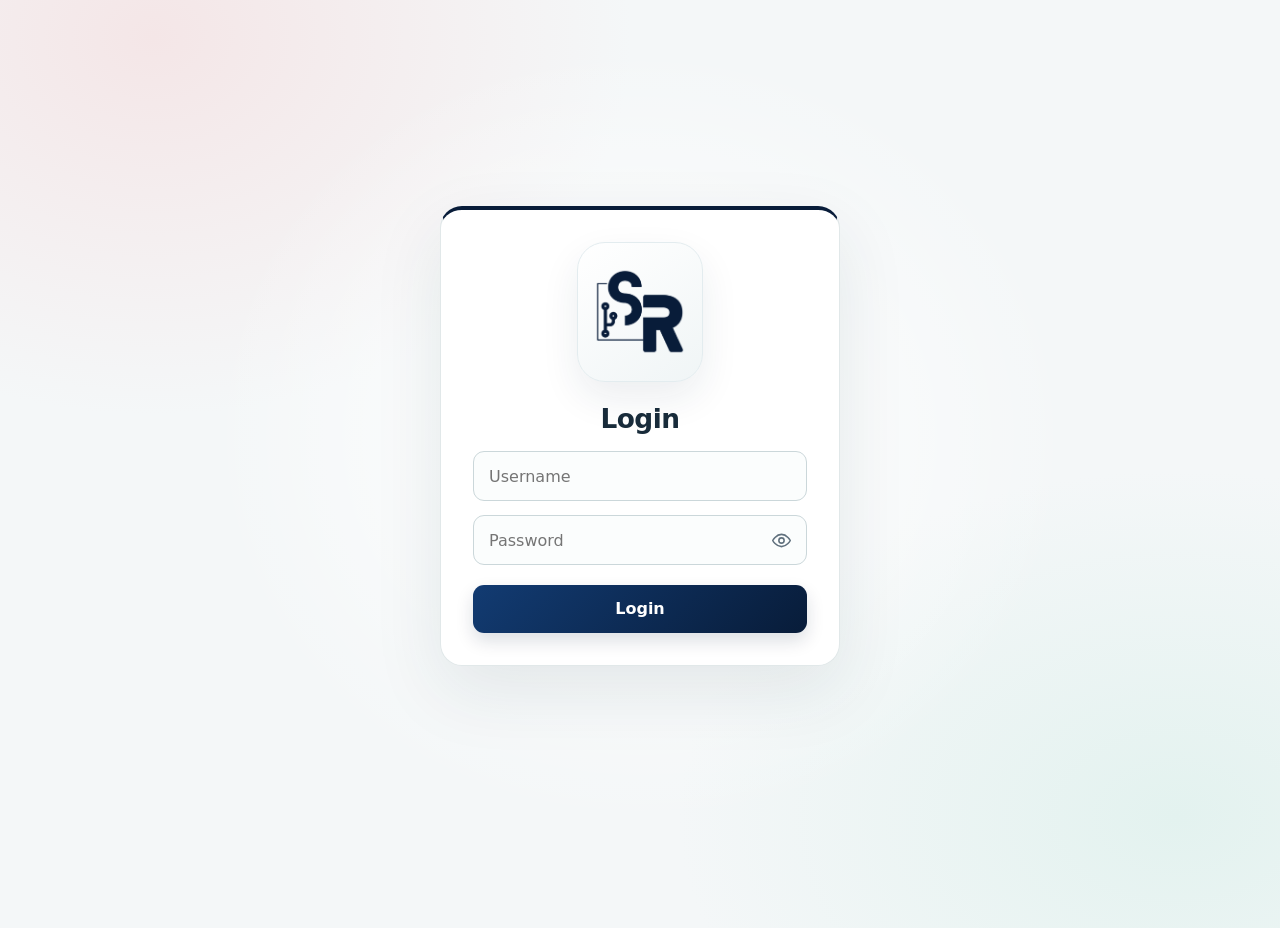
<file: index.html>
<!doctype html>
<html lang="en"><head><meta charset="utf-8"><meta name="viewport" content="width=device-width, initial-scale=1"><title>CASH TOOL</title><meta name="theme-color" content="#081c39"><meta name="apple-mobile-web-app-capable" content="yes"><meta name="apple-mobile-web-app-title" content="CASH TOOL"><link rel="manifest" href="./manifest.webmanifest"><link rel="apple-touch-icon" href="./icon-192.png">
<style>
:root{--ink:#192b3a;--muted:#61717e;--line:#dce5e8;--teal:#087f78;--bg:#f3f7f8}*{box-sizing:border-box}body{margin:0;background:var(--bg);color:var(--ink);font:16px/1.5 system-ui,-apple-system,"Segoe UI",sans-serif}.wrap{width:min(760px,calc(100% - 32px));margin:42px auto}.eyebrow{text-transform:uppercase;letter-spacing:.12em;font-size:.75rem;font-weight:700;color:var(--teal)}h1{font-size:clamp(1.8rem,5vw,2.6rem);line-height:1.12;margin:.35rem 0}.intro{color:var(--muted);margin:0 0 24px}.card{background:white;border:1px solid var(--line);border-radius:18px;box-shadow:0 12px 32px #1733440b;padding:24px}.field-label{display:block;font-weight:650;margin-bottom:8px}input{font:inherit;color:inherit}#amount{width:100%;padding:13px 14px;border:1px solid #bdcbd1;border-radius:10px;font-size:1.1rem}#amount:focus,.count:focus{outline:3px solid #087f7830;border-color:var(--teal)}.section-title{font-size:.9rem;color:var(--muted);margin:20px 0 8px}.row{display:grid;grid-template-columns:1fr 130px 150px;gap:12px;align-items:center;padding:9px 0;border-bottom:1px solid var(--line)}.row.head{font-size:.78rem;font-weight:700;color:var(--muted)}.denomination-tabs{display:grid;grid-template-columns:1fr 1fr;gap:8px;padding:5px;margin:10px 0 8px;background:var(--surface,rgba(100,116,139,.12));border:1px solid var(--line);border-radius:12px}.denomination-tab{background:transparent;color:var(--muted);border:1px solid transparent;padding:9px 12px;border-radius:8px;transition:background-color .15s,color .15s}.denomination-tab:hover{background:rgba(100,116,139,.12);color:var(--text)}.denomination-tab.active{background:var(--navy,#12325a);color:#fff;box-shadow:0 2px 7px rgba(10,30,55,.18)}.denomination-tab:focus-visible{outline:3px solid #62a6ff;outline-offset:2px}.denomination-screen[hidden]{display:none}.denom{font-weight:700}.count{width:100%;padding:8px 10px;border:1px solid #bdcbd1;border-radius:9px;text-align:right}.value{text-align:right;font-variant-numeric:tabular-nums}.balance-grid{display:grid;grid-template-columns:1fr 1fr;gap:12px}.balance-field label{display:block;font-size:.88rem;font-weight:650;margin-bottom:6px}.balance-field input{width:100%;padding:10px;border:1px solid #bdcbd1;border-radius:9px;text-align:right}.balance-result{display:flex;justify-content:space-between;align-items:center;padding:14px 0 0;margin-top:14px;border-top:1px solid var(--line);font-weight:750}.balance-result output{font-size:1.35rem;color:var(--teal);font-variant-numeric:tabular-nums}.zero-balance{color:#16803c!important}.note.zero-balance{font-weight:700}.group{font-size:.78rem;color:var(--teal);font-weight:750;letter-spacing:.08em;text-transform:uppercase;margin:20px 0 2px}.total{display:flex;justify-content:space-between;align-items:center;font-weight:750;font-size:1.2rem;padding:18px 0 0}.total output{font-size:1.45rem;color:var(--teal);font-variant-numeric:tabular-nums}.note{font-size:.9rem;color:var(--muted);margin:14px 0 0}.actions{display:flex;justify-content:flex-end;margin-top:18px}button{border:0;border-radius:9px;background:var(--teal);color:white;font:inherit;font-weight:700;padding:10px 16px;cursor:pointer}button:hover{background:#066b65}button[hidden]{display:none}dialog{width:min(520px,calc(100% - 32px));border:1px solid var(--line);border-radius:16px;padding:24px;color:var(--ink);box-shadow:0 20px 60px #102a3a30}dialog::backdrop{background:#102a3a88}dialog h2{margin:4px 0 16px}#preview-content .row{grid-template-columns:1fr 100px 120px}@media(max-width:520px){.wrap{margin:26px auto}.card{padding:17px}.row{grid-template-columns:1fr 76px 102px;gap:8px}.row.head{font-size:.68rem}.total{font-size:1.05rem}}
.margin-finder{position:relative;margin-top:18px}.margin-search{width:100%;padding:12px;border:1px solid #bdcbd1;border-radius:10px}.suggestions{position:absolute;z-index:4;top:100%;left:0;right:0;max-height:250px;overflow:auto;background:white;border:1px solid var(--line);border-radius:10px;box-shadow:0 12px 28px #17334420}.suggestions button{display:block;width:100%;background:white;color:var(--ink);text-align:left;border-radius:0;font-weight:500;padding:10px 12px}.suggestions button:hover,.suggestions button:focus{background:var(--pale,#eff8f6);color:var(--ink)}.margin-result{margin-top:12px;padding:16px;background:#eff8f6;border-radius:12px}.margin-result strong{font-size:1.6rem;color:var(--teal)}.margin-result[hidden],.suggestions[hidden]{display:none}.loan-grid{display:grid;grid-template-columns:repeat(3,minmax(0,1fr));gap:12px;margin-top:16px}.loan-field label{display:block;font-size:.88rem;font-weight:650;margin-bottom:6px}.loan-field select,.loan-field input{width:100%;padding:11px;border:1px solid #bdcbd1;border-radius:9px;background:white;color:var(--ink);font:inherit}.loan-field select:focus{outline:3px solid #087f7830;border-color:var(--teal)}.loan-result{margin-top:18px}.loan-result[hidden]{display:none}.loan-result h3{margin:14px 0 4px}.loan-line{display:flex;justify-content:space-between;gap:12px;padding:9px 0;border-bottom:1px solid var(--line)}.loan-line strong{font-variant-numeric:tabular-nums;text-align:right}.loan-total{font-size:1.15rem;font-weight:750;color:var(--teal)}.loan-note{font-size:.86rem;color:var(--muted);margin:14px 0 0}@media(max-width:560px){.loan-grid{grid-template-columns:1fr}}.app-header{display:flex;align-items:center;justify-content:space-between;gap:12px;margin-bottom:24px;padding:16px 20px;background:#081c39;color:white;border-radius:14px}.brand{font-size:1rem;font-weight:800;letter-spacing:.06em}.brand-note{font-size:.86rem;opacity:.9}.tool-menu h1{margin-bottom:8px}.tool-menu .intro{margin-bottom:22px}.tool-options{display:grid;grid-template-columns:repeat(3,minmax(0,1fr));gap:14px}.tool-option{min-height:120px;text-align:left;background:white;color:var(--ink);border:1px solid var(--line);box-shadow:0 8px 24px #1733440b;padding:18px;border-radius:14px}.tool-option:hover{background:#eff8f6;color:var(--ink);border-color:var(--teal)}.tool-option strong{display:block;font-size:1.05rem;margin-bottom:6px}.tool-option span{display:block;color:var(--muted);font-size:.88rem;font-weight:450}.tool-back{background:#eef4f5;color:var(--ink);padding:7px 12px;margin:-4px 0 14px}.tool-back:hover{background:#dfeaec;color:var(--ink)}.tool-panel[hidden],.tool-menu[hidden]{display:none}@media(max-width:640px){.tool-options{grid-template-columns:1fr}.app-header{padding:14px 16px}}.header-right{display:flex;align-items:center;gap:12px}.brand{display:flex;align-items:center;gap:10px;font-size:1rem;font-weight:750}.brand-mark{display:grid;place-items:center;width:40px;height:40px;background:white;color:#081c39;border-radius:12px;font-weight:900}.header-right button{background:white;color:#081c39;padding:9px 13px}.header-right button:hover{background:#e7edf6}.tool-menu{padding:20px 0}.tool-options{grid-template-columns:repeat(2,minmax(0,1fr));gap:18px}.tool-option{position:relative;min-height:190px;overflow:hidden;border:1px solid #e0e8e8;border-radius:20px;background:linear-gradient(145deg,#fff 0%,#f5faf9 100%);box-shadow:0 14px 34px #17334410;padding:22px;transition:transform .18s ease,box-shadow .18s ease,border-color .18s ease}.tool-option:hover{transform:translateY(-5px);box-shadow:0 20px 44px #17334420;border-color:#087f78;background:linear-gradient(145deg,#fff 0%,#eff8f6 100%)}.tool-option .tool-icon{display:grid;place-items:center;width:48px;height:48px;margin-bottom:20px;border-radius:15px;background:#081c39;color:white;font-size:1.5rem;font-weight:800}.tool-option strong{display:block;font-size:1rem;margin-bottom:6px}.tool-option span:last-child{display:block;color:var(--muted);font-size:.88rem;font-weight:450}.tool-option:focus-visible{outline:3px solid #087f7880;outline-offset:3px}#install-help{max-width:420px}#install-help p{color:var(--muted)}@media(max-width:640px){.tool-options{grid-template-columns:1fr;gap:12px}.tool-option{min-height:140px}.tool-option .tool-icon{margin-bottom:12px}.header-right{gap:8px}.brand-note{display:none}}.login-screen{min-height:calc(100vh - 84px);display:grid;place-items:center}.login-card{display:grid;gap:12px;width:min(380px,100%);padding:24px;background:white;border:1px solid var(--line);border-radius:18px;box-shadow:0 22px 60px #17334418}.login-brand{display:flex;align-items:center;gap:12px;margin-bottom:22px;color:#081c39;font-weight:850}.login-brand .brand-mark{background:#081c39;color:white}.login-card h1{font-size:1.65rem;margin:0 0 4px}.login-subtitle{margin:0 0 18px;color:var(--muted)}.login-warning{padding:12px 14px;margin:0 0 18px;background:#fff7e5;border:1px solid #efcf82;border-radius:12px;color:#17375c;font-size:.9rem}.login-warning a{color:#081c39;font-weight:700}.login-field{margin:12px 0}.login-field label{display:block;font-weight:650;margin-bottom:6px}.login-field input{width:100%;padding:11px 12px;border:1px solid #bdcbd1;border-radius:9px}#login-form>input{width:100%;padding:13px 14px;border:1px solid #bdcbd1;border-radius:10px;font:inherit}.login-error{color:#ad1b25;min-height:1.4em;font-size:.9rem}.login-submit{width:100%;margin-top:6px;background:#081c39}.login-submit:hover{background:#06152b}#app-shell[hidden],#login-screen[hidden]{display:none}.login-title{margin:0 0 2px;font-size:1.35rem;color:var(--ink)}.password-wrap{position:relative}.password-wrap input{padding-right:48px!important}.password-toggle{position:absolute;right:7px;top:50%;transform:translateY(-50%);display:grid;place-items:center;width:36px;height:36px;padding:7px;background:transparent;color:#60717d;border-radius:8px}.password-toggle:hover{background:#eef4f5;color:var(--ink)}.password-toggle svg{width:21px;height:21px;fill:none;stroke:currentColor;stroke-width:1.8;stroke-linecap:round;stroke-linejoin:round}.login-screen{min-height:calc(100vh - 84px);padding:24px;display:grid;place-items:center}.login-card{display:grid;gap:14px;width:min(400px,100%);padding:32px;background:#fff;border:1px solid #e1e8e9;border-top:4px solid #081c39;border-radius:20px;box-shadow:0 22px 60px #17334416}.login-title{text-align:center;margin:0 0 5px;font-size:1.5rem;font-weight:800;letter-spacing:-.02em;color:var(--ink)}#login-form>input,.password-wrap input{display:block;width:100%;height:50px;padding:0 15px;border:1px solid #cbd7da;border-radius:11px;background:#fbfdfd;color:var(--ink);font:inherit;transition:border-color .15s,box-shadow .15s,background .15s}#login-form>input:focus,.password-wrap input:focus{outline:none;border-color:#087f78;background:white;box-shadow:0 0 0 4px #087f781c}.password-wrap input{padding-right:52px}.password-toggle{right:7px;width:38px;height:38px;color:#61717e}.password-toggle:hover{background:#eaf4f2;color:#087f78}@media(max-width:520px){.login-screen{padding:12px}.login-card{padding:25px 20px}}@media(max-width:640px){}/* Unified app polish */
:root{--ink:#182b3a;--muted:#637481;--line:#e1e8ea;--teal:#087f78;--bg:#f4f7f8;--accent:#081c39;--surface:#fff;--shadow:0 18px 50px #17334412}body{min-height:100vh;background:radial-gradient(ellipse at 12% 4%,#f4e6e7 0,transparent 30%),radial-gradient(ellipse at 92% 88%,#e3f2ef 0,transparent 30%),var(--bg);color:var(--ink);-webkit-font-smoothing:antialiased}.wrap{width:min(900px,calc(100% - 36px));margin:28px auto 56px}.app-header{position:sticky;top:12px;z-index:10;padding:12px 16px;background:#ffffffed;backdrop-filter:blur(14px);border:1px solid #ffffff;border-radius:16px;box-shadow:0 10px 28px #17334412}.brand{gap:10px;font-size:1.02rem;letter-spacing:-.02em}.header-right button{transition:transform .16s,box-shadow .16s,background .16s}.header-right button:hover{transform:translateY(-1px);box-shadow:0 5px 14px #081c3920}.tool-menu{padding:28px 0 10px}.tool-options{gap:16px}.tool-option{min-height:184px;padding:23px;border-radius:20px;border-color:#e4e9ea;background:linear-gradient(155deg,#fff 20%,#f8fbfb 100%);box-shadow:var(--shadow);text-align:left}.tool-option:after{content:"↗";position:absolute;right:20px;top:20px;width:30px;height:30px;display:grid;place-items:center;border-radius:50%;background:#f3f6f6;color:#74828b;font-size:1rem;transition:transform .18s,background .18s,color .18s}.tool-option:hover{transform:translateY(-4px);border-color:#b8d8d4;box-shadow:0 22px 46px #1733441c}.tool-option:hover:after{transform:translate(2px,-2px);background:var(--teal);color:#fff}.tool-option:active{transform:translateY(-1px) scale(.99)}.tool-option .tool-icon{width:50px;height:50px;margin-bottom:22px;border-radius:16px;background:linear-gradient(145deg,#123b72,#081c39);box-shadow:0 8px 18px #081c3922}.tool-option:nth-child(2) .tool-icon{background:linear-gradient(145deg,#10a08f,#087268);box-shadow:0 8px 18px #087f7826}.tool-option:nth-child(3) .tool-icon{background:linear-gradient(145deg,#3d7299,#244a69);box-shadow:0 8px 18px #244a6926}.tool-option:nth-child(4) .tool-icon{background:linear-gradient(145deg,#123b72,#081c39);box-shadow:0 8px 18px #081c3926}.tool-option strong{font-size:1.06rem;letter-spacing:-.015em}.tool-option span:last-child{line-height:1.45;max-width:28ch}.tool-panel{border:1px solid #e3e9ea;border-radius:20px;box-shadow:var(--shadow);animation:panel-in .24s ease-out both}.tool-panel:not([hidden]){display:block}.tool-panel[hidden],.tool-menu[hidden]{display:none}@keyframes panel-in{from{opacity:0;transform:translateY(8px)}to{opacity:1;transform:translateY(0)}}.card{border-radius:20px;border-color:#e7ecec;box-shadow:0 12px 36px #1733440b}.tool-back{display:inline-flex;align-items:center;gap:6px;border:1px solid #e3e9ea;border-radius:999px;background:#f5f8f8;color:#536671;transition:background .16s,border-color .16s,transform .16s}.tool-back:hover{background:#e9f4f2;border-color:#cae2de;color:#086c65;transform:translateX(-2px)}button{transition:transform .14s,box-shadow .14s,background .14s}button:active{transform:scale(.98)}button:focus-visible,a:focus-visible{outline:3px solid #087f7866;outline-offset:3px}input,select{transition:border-color .14s,box-shadow .14s,background .14s}input:focus,select:focus{outline:none;border-color:var(--teal)!important;box-shadow:0 0 0 4px #087f7818}.count{background:#fcfdfd}.count:hover{border-color:#9eb8be}.row{transition:background .15s}.row:not(.head):hover{background:#f8fbfb}.row.head{letter-spacing:.045em;text-transform:uppercase}.total,.balance-result{padding-top:16px}.total output,.balance-result output{font-variant-numeric:tabular-nums}.balance-result{border-color:#e6ecec}.note{line-height:1.5}.margin-result{border:1px solid #d7ebe6;box-shadow:inset 3px 0 #087f78}.suggestions{overflow:hidden}.suggestions button{transition:background .12s;padding:12px 14px}.loan-result{padding:18px;margin-top:20px;border:1px solid #e4ebeb;border-radius:16px;background:linear-gradient(180deg,#fff,#fbfdfd)}.loan-line{border-color:#edf0f1}.loan-total{color:#087f78}.login-screen{background:radial-gradient(ellipse at 50% 50%,#fff 0,#fff0 68%)}.login-card{border-radius:22px;box-shadow:0 25px 70px #17334418}.password-toggle{transition:background .14s,color .14s}.password-toggle:active{transform:translateY(-50%) scale(.94)}#preview-dialog{border-radius:22px;box-shadow:0 28px 80px #102a3a38}#preview-dialog[open]{animation:panel-in .18s ease-out both}#install-help[open]{animation:panel-in .18s ease-out both}.actions button{box-shadow:0 5px 14px #087f7818}.loan-grid{align-items:end}
@media(max-width:640px){.wrap{width:min(100% - 24px,520px);margin:12px auto 32px}.app-header{top:8px;padding:10px 12px}.brand{font-size:.95rem}.tool-menu{padding-top:18px}.tool-options{grid-template-columns:1fr;gap:12px}.tool-option{min-height:132px;padding:18px}.tool-option .tool-icon{width:44px;height:44px;margin-bottom:14px}.tool-option:after{right:16px;top:16px}.tool-panel{border-radius:18px}.tool-panel>.card{border:0;box-shadow:none;padding:18px 15px}.loan-result{padding:14px}.login-screen{min-height:calc(100vh - 60px);padding:12px}.login-card{padding:24px 18px}}
@media(prefers-reduced-motion:reduce){*,*::before,*::after{scroll-behavior:auto!important;animation-duration:.01ms!important;transition-duration:.01ms!important}}.brand > span:last-child{background-image:linear-gradient(90deg,#e34a55,#d98a28,#60a957,#168c9b,#7656b5,#d34c87,#e34a55);background-size:280% 100%;background-clip:text;-webkit-background-clip:text;color:transparent;animation:cash-tools-rainbow 7s linear infinite}@keyframes cash-tools-rainbow{to{background-position:280% center}}@media(prefers-reduced-motion:reduce){.brand span{animation:none;background-position:50% center}}html{scroll-behavior:auto;overflow-x:clip}body{overflow-x:clip;overflow-y:visible}input,select,textarea{font-size:16px!important;touch-action:manipulation}button,a,.tool-option{touch-action:manipulation}@media(max-width:640px){.margin-search{font-size:16px!important}}.cash-summary{display:grid;grid-template-columns:1fr;gap:10px;margin:16px 0 8px}.bottom-cash-counts{display:grid;grid-template-columns:repeat(2,minmax(0,1fr));gap:10px;margin:12px 0}.summary-stat{min-height:76px;padding:13px 15px;border:1px solid #e2e9e9;border-radius:14px;background:linear-gradient(150deg,#fff,#f7faf9);box-shadow:0 8px 20px #17334408}.summary-stat span{display:block;color:var(--muted);font-size:.8rem;font-weight:650}.summary-stat strong,.summary-stat output{display:block;margin-top:4px;color:var(--ink);font-size:1.25rem;font-weight:800;font-variant-numeric:tabular-nums}.summary-balance{border-color:#efd9d7;background:linear-gradient(145deg,#fff9f8,#fff)}.summary-balance output{color:#9b2628}.summary-balance output.zero-balance{color:#16803c!important}@media(max-width:520px){.cash-summary{grid-template-columns:1fr;gap:8px}.summary-balance{grid-column:1/-1}.summary-stat{min-height:68px;padding:11px 12px}}#tool-denomination .denomination-anchor{position:sticky;align-self:start;top:82px;z-index:8;margin:0 -2px 12px;padding:12px 2px 14px;background:#fff;border-bottom:1px solid #e8eeee;box-shadow:0 12px 18px -18px #17334466}.summary-balance.matched{border-color:#a9d8b7;background:linear-gradient(145deg,#f2fff5,#e8f8ed)}.summary-balance.matched span,.summary-balance.matched output{color:#16803c!important}@media(max-width:640px){#tool-denomination .denomination-anchor{top:62px;margin:0 -1px 10px;padding:10px 1px 12px}}
.margin-heading{display:flex;align-items:center;justify-content:space-between;gap:12px}.margin-settings-trigger{width:44px;height:44px;flex:0 0 44px;border:1px solid #dce8e7;border-radius:14px;background:linear-gradient(145deg,#fff,#f0f8f6);color:#087f78;font-size:1.35rem;box-shadow:0 5px 16px #17334410}.business-list-title{margin:22px 0 9px;font-size:.95rem;color:#344a50}.business-directory{display:grid;gap:6px;max-height:360px;overflow:auto;padding:2px}.business-directory-row{display:flex;justify-content:space-between;align-items:center;gap:12px;width:100%;padding:11px 13px;border:1px solid #e7eeee;border-radius:12px;background:#fff;text-align:left;color:#263b40}.business-directory-row:hover{background:#f1faf8;border-color:#b8ddd6}.business-directory-row strong{color:#087f78;white-space:nowrap}.directory-empty{color:#6c7c80}.margin-settings-dialog{width:min(620px,calc(100% - 28px));max-width:620px;max-height:min(88vh,820px);padding:0;border:1px solid #dce7e7;border-radius:22px;box-shadow:0 28px 90px #102a3a44}.margin-settings-dialog::backdrop{background:#102a3a77;backdrop-filter:blur(3px)}.margin-settings-card{position:relative;padding:24px;background:#fff}.margin-settings-card h2{margin:0 38px 8px 0;color:#173344}.margin-settings-card p{color:#66777b}.margin-settings-card>label,.margin-entry-form label{display:grid;gap:6px;margin:14px 0;color:#43585c;font-weight:650}.margin-settings-card input{width:100%;padding:12px;border:1px solid #dce6e6;border-radius:11px}.settings-primary{padding:11px 16px;border:0;border-radius:11px;background:#087f78;color:#fff;font-weight:750}.dialog-close{position:absolute;right:16px;top:14px;width:36px;height:36px;border:0;border-radius:50%;background:#f0f5f5;color:#43585c;font-size:1.5rem}.settings-error{color:#ad3131!important}.margin-entry-form{display:grid;grid-template-columns:minmax(0,1fr) 130px auto;align-items:end;gap:10px}.margin-entry-form label{margin:12px 0}.settings-business-list{display:grid;gap:7px;max-height:48vh;overflow:auto;margin-top:18px}.settings-business-row{display:grid;grid-template-columns:minmax(0,1fr) auto auto auto;align-items:center;gap:8px;padding:9px;border:1px solid #e7eeee;border-radius:11px}.settings-business-row span{overflow-wrap:anywhere}.settings-business-row strong{color:#087f78}.settings-business-row button{padding:7px 10px;border:1px solid #dce7e7;border-radius:9px;background:#f8fbfb;color:#344a50}.settings-business-row .remove-business{border-color:#f1d6d6;color:#a52d2d;background:#fff8f8}@media(max-width:520px){.margin-entry-form{grid-template-columns:1fr 100px}.margin-entry-form .settings-primary{grid-column:1/-1}.settings-business-row{grid-template-columns:minmax(0,1fr) auto auto}.settings-business-row .remove-business{grid-column:2/-1}.margin-settings-card{padding:20px 16px}}
.margin-save-bar{position:sticky;bottom:0;display:flex;align-items:center;justify-content:space-between;gap:12px;margin:16px -4px -4px;padding:12px 4px 4px;background:linear-gradient(180deg,#ffffffeb,#fff 35%);border-top:1px solid #e7eeee}.margin-save-bar p{margin:0;font-size:.85rem;line-height:1.4}.settings-primary:disabled{opacity:.5;cursor:not-allowed}.margin-settings-card a{color:#087f78;font-weight:700}.margin-settings-card p strong{color:#173344}@media(max-width:520px){.margin-save-bar{align-items:stretch;flex-direction:column}.margin-save-bar .settings-primary{width:100%}}

.margin-settings-trigger{display:grid;place-items:center;padding:0;line-height:0;transition:background .18s,border-color .18s,box-shadow .18s,transform .18s}.margin-settings-trigger svg{display:block;width:21px;height:21px;margin:0;fill:none;stroke:currentColor;stroke-width:1.65;stroke-linecap:round;stroke-linejoin:round}.margin-settings-trigger:hover{background:#e5f5f2;border-color:#a9d8d0;box-shadow:0 7px 18px #087f7822;transform:rotate(18deg)}.theme-switch{display:flex;align-items:center;gap:5px;position:relative;padding:5px 8px;border:1px solid #ffffff52;border-radius:999px;background:#ffffff16;cursor:pointer;user-select:none}.theme-switch svg{width:15px;height:15px;fill:none;stroke:currentColor;stroke-width:1.8;stroke-linecap:round;stroke-linejoin:round}.theme-switch input{position:absolute;opacity:0;width:1px;height:1px}.theme-track{display:flex;align-items:center;width:34px;height:19px;padding:2px;border:1px solid #ffffff70;border-radius:999px;background:#ffffff36;transition:background .2s}.theme-knob{width:13px;height:13px;border-radius:50%;background:white;box-shadow:0 1px 3px #1117;transition:transform .2s}.theme-switch input:checked+.theme-track{background:#122630}.theme-switch input:checked+.theme-track .theme-knob{transform:translateX(15px)}.theme-switch input:focus-visible+.theme-track{outline:3px solid #fff9;outline-offset:3px}
body[data-theme="dark"]{--ink:#e8eff3;--muted:#a8b8c2;--line:#354751;--teal:#5dd4c5;--bg:#10191f;color-scheme:dark;background:var(--bg);color:var(--ink)}body[data-theme="dark"] .card,body[data-theme="dark"] .tool-option,body[data-theme="dark"] .login-card,body[data-theme="dark"] .summary-stat,body[data-theme="dark"] .loan-result,body[data-theme="dark"] .business-directory-row,body[data-theme="dark"] .margin-settings-card,body[data-theme="dark"] #preview-dialog,body[data-theme="dark"] #install-help{background:#1a272f;color:var(--ink);border-color:#344650}body[data-theme="dark"] .app-header{background:#07162e}body[data-theme="dark"] .tool-option:hover,body[data-theme="dark"] .business-directory-row:hover{background:#203a3d;border-color:#426b6b;color:var(--ink)}body[data-theme="dark"] input:not([type="checkbox"]),body[data-theme="dark"] select,body[data-theme="dark"] textarea{background:#111d23;color:var(--ink);border-color:#455963}body[data-theme="dark"] .row,body[data-theme="dark"] .balance-result,body[data-theme="dark"] .loan-line{border-color:#354751}body[data-theme="dark"] .count{background:#132027;color:var(--ink)}body[data-theme="dark"] .tool-back,body[data-theme="dark"] .settings-business-row button{background:#24343d;color:#dce8ec;border-color:#40525d}body[data-theme="dark"] .margin-result{background:#142c2a;color:var(--ink);border-color:#315b54}body[data-theme="dark"] .suggestions{background:#1a272f;border-color:#354751}body[data-theme="dark"] .suggestions button{background:#1a272f;color:var(--ink)}body[data-theme="dark"] .suggestions button:hover{background:#203a3d}body[data-theme="dark"] .denomination-anchor{background:#10191f!important;border-color:#354751!important}body[data-theme="dark"] body[data-theme="dark"] .summary-balance{background:#302222;border-color:#694347}body[data-theme="dark"] .summary-balance.matched{background:#183124;border-color:#376448}body[data-theme="dark"] .login-screen{background:radial-gradient(ellipse at 50% 50%,#1a272f 0,#10191f 68%)}body[data-theme="dark"] dialog::backdrop{background:#050b0fc9}body[data-theme="dark"] .dialog-close{background:#2b3b44;color:#e8eff3}body[data-theme="dark"] .settings-business-row{border-color:#344650}body[data-theme="dark"] .margin-settings-card h2,body[data-theme="dark"] .margin-settings-card p strong{color:#e8eff3}body[data-theme="dark"] .business-list-title{color:#d3e0e5}body[data-theme="dark"] .header-right button{background:#fff;color:#081c39}body[data-theme="dark"] .header-right button:hover{background:#e7edf6}
.theme-switch{background:#fff;color:#34454e;border-color:#fff;box-shadow:0 2px 8px #35101344}.theme-switch .theme-sun{color:#c97900}.theme-switch .theme-moon{color:#75848b}.theme-track{background:#d6dee1;border-color:#b8c5ca}.theme-knob{background:#fff;box-shadow:0 1px 4px #20343c66}body[data-theme="dark"] .theme-switch{background:#202e36;color:#e6edf0;border-color:#465963}.theme-switch input:checked+.theme-track{background:#10191f;border-color:#667982}.theme-switch input:checked+.theme-track .theme-knob{background:#f3d36b}.theme-switch input:checked~.theme-moon{color:#f3d36b}body[data-theme="dark"] .theme-switch .theme-sun{color:#89969a}body[data-theme="dark"] .theme-switch .theme-moon{color:#f3d36b}@media(max-width:640px){.header-right{gap:6px}.header-right button{padding:8px 9px}.theme-switch{gap:3px;padding:5px 6px}.theme-track{width:31px}.theme-switch input:checked+.theme-track .theme-knob{transform:translateX(12px)}}

.login-logo-frame{display:grid;place-items:center;width:126px;height:140px;margin:0 auto 8px;padding:14px;border:1px solid #e3ecef;border-radius:28px;background:linear-gradient(145deg,#fff,#f0f5f6);box-shadow:0 16px 38px #17334415}.login-logo-art{width:96px;height:96px}.login-logo{display:block;width:100%;height:100%;object-fit:contain;view-transition-name:cash-tool-logo}.login-title{text-align:center}.brand-logo-frame{display:grid;place-items:center;flex:0 0 40px;width:40px;height:40px;padding:5px;border-radius:12px;background:#fff;box-shadow:0 2px 9px #330d1040}.brand-logo{display:block;width:100%;height:100%;object-fit:contain;view-transition-name:cash-tool-logo}.logo-art{position:relative;display:block}.brand-logo-frame .logo-art{width:100%;height:100%}.logo-rainbow-fill{position:absolute;inset:0;display:none;background:linear-gradient(125deg,#ff3b3b,#ff9b32,#fff02e,#55e77b,#38cfff,#7358ff,#ed4de0,#ff3b3b);background-size:300% 300%;animation:logo-rainbow 5s linear infinite;mask:url(./logo-rainbow-mask.png) center/100% 100% no-repeat;-webkit-mask:url(./logo-rainbow-mask.png) center/100% 100% no-repeat;pointer-events:none}body[data-theme="dark"] .logo-rainbow-fill{display:block}body[data-theme="dark"] .login-logo-frame{background:linear-gradient(145deg,#253740,#1b2930);border-color:#3a4d56}body[data-theme="dark"] .brand-logo-frame{background:transparent;box-shadow:none}@keyframes logo-rainbow{0%{background-position:0% 50%}50%{background-position:100% 50%}100%{background-position:0% 50%}}@media(prefers-reduced-motion:reduce){.logo-rainbow-fill{animation:none;background-position:50% 50%}}::view-transition-old(cash-tool-logo){animation:logo-swing-out .62s cubic-bezier(.2,.75,.24,1) both}::view-transition-new(cash-tool-logo){animation:logo-swing-in .68s cubic-bezier(.2,.75,.24,1) both}@keyframes logo-swing-out{to{transform:rotate(18deg) scale(.45);opacity:0}}@keyframes logo-swing-in{from{transform:rotate(-16deg) scale(1.25);opacity:.25}65%{transform:rotate(5deg) scale(1.04)}to{transform:rotate(0) scale(1);opacity:1}}@media(prefers-reduced-motion:reduce){::view-transition-old(cash-tool-logo),::view-transition-new(cash-tool-logo){animation-duration:.01ms!important}}@media(max-width:640px){.brand-logo-frame{flex-basis:34px;width:34px;height:34px;padding:4px}.login-logo-frame{width:112px;height:126px}.login-logo-art{width:84px;height:84px}.login-logo{width:100%;height:100%}}
.login-submit{width:100%;padding:12px 16px;border:0;border-radius:11px;background:linear-gradient(135deg,#123b72,#081c39);color:#fff;font:inherit;font-weight:750;box-shadow:0 8px 18px #081c3924;cursor:pointer;transition:transform .14s,filter .14s,box-shadow .14s}.login-submit:hover{filter:brightness(1.08);transform:translateY(-1px);box-shadow:0 11px 22px #081c3932}.login-error{margin:-4px 0 0;color:#ad3131;font-size:.9rem;font-weight:600}body[data-theme="dark"] .login-error{color:#ff9b9b}
.tool-icon svg{display:block;width:27px;height:27px;fill:none;stroke:currentColor;stroke-width:1.8;stroke-linecap:round;stroke-linejoin:round;overflow:visible}.currency-coin{transform-box:fill-box;transform-origin:center;animation:currency-drift 3s ease-in-out infinite}.business-trend{stroke-dasharray:28;stroke-dashoffset:28;animation:trend-draw 2.4s ease-in-out infinite}.loan-person{transform-box:fill-box;transform-origin:center;animation:person-bob 2.1s ease-in-out infinite}.waiver-slice{transform-box:fill-box;transform-origin:center;animation:waiver-slice 2.2s cubic-bezier(.4,0,.2,1) infinite}@keyframes currency-drift{0%,100%{transform:rotate(-8deg) translateY(0)}50%{transform:rotate(8deg) translateY(-2px)}}@keyframes trend-draw{0%,15%{stroke-dashoffset:28;opacity:.65}60%,85%{stroke-dashoffset:0;opacity:1}100%{stroke-dashoffset:28;opacity:.65}}@keyframes person-bob{0%,100%{transform:translateY(1px)}50%{transform:translateY(-1.5px)}}@keyframes waiver-slice{0%,100%{transform:rotate(-9deg) translateX(-1px)}50%{transform:rotate(9deg) translateX(1px)}}@media(prefers-reduced-motion:reduce){.currency-coin,.business-trend,.loan-person,.waiver-slice{animation:none;stroke-dashoffset:0}}.safety-toast{position:fixed;z-index:120;top:calc(env(safe-area-inset-top,0px) + 88px);right:0;max-width:min(340px,calc(100vw - 14px));padding:13px 18px;border:1px solid #ffffff25;border-radius:14px 0 0 14px;background:linear-gradient(135deg,#123b72,#081c39);color:#fff;box-shadow:0 12px 34px #07162e44;font-size:.94rem;font-weight:700;line-height:1.4;transform:translateX(110%);opacity:0;pointer-events:none;transition:transform .42s cubic-bezier(.2,.8,.2,1),opacity .3s ease}.safety-toast.is-visible{transform:translateX(0);opacity:1}@media(max-width:640px){.safety-toast{top:calc(env(safe-area-inset-top,0px) + 72px);font-size:.88rem;padding:12px 15px}}@media(prefers-reduced-motion:reduce){.safety-toast{transition:none}}.mobile-app-footer{display:none}@media(max-width:640px){#install-app{display:none}.mobile-app-footer{display:flex;justify-content:center;margin-top:22px;padding:18px 0 calc(18px + env(safe-area-inset-bottom,0px));border-top:1px solid var(--line)}.mobile-app-footer button{width:min(100%,320px);min-height:48px;padding:12px 20px;border:1px solid #365984;border-radius:999px;background:linear-gradient(135deg,#123b72,#081c39);color:#fff;font-size:.95rem;font-weight:750;box-shadow:0 8px 22px #07162e33}.mobile-app-footer button:hover{background:linear-gradient(135deg,#174c8f,#0a2447)}}.tool-menu .tool-options{perspective:1100px}.magic-card{--magic-x:50%;--magic-y:50%;--magic-rotate-x:0deg;--magic-rotate-y:0deg;position:relative;isolation:isolate;transform-style:preserve-3d;transition:transform .2s ease,box-shadow .22s ease,border-color .22s ease,background .22s ease}.magic-card::before{content:"";position:absolute;inset:0;z-index:0;border-radius:inherit;pointer-events:none;opacity:0;background:radial-gradient(300px circle at var(--magic-x) var(--magic-y),rgba(41,128,255,.2),transparent 72%);transition:opacity .22s ease}.magic-card>*{position:relative;z-index:1}.magic-card::after{z-index:2}.magic-card:hover,.magic-card:focus-visible{transform:rotateX(var(--magic-rotate-x)) rotateY(var(--magic-rotate-y)) translateY(-4px);border-color:#7eafe8;box-shadow:0 22px 48px #102e5540,0 0 0 1px #60a5fa35}.magic-card:hover::before,.magic-card:focus-visible::before{opacity:1}.magic-card:focus-visible{outline:3px solid #60a5fa;outline-offset:3px}body[data-theme="dark"] .magic-card:hover,body[data-theme="dark"] .magic-card:focus-visible{border-color:#74a8ed;box-shadow:0 22px 50px #0008,0 0 26px #4386ef28}body[data-theme="dark"] .magic-card::before{background:radial-gradient(300px circle at var(--magic-x) var(--magic-y),rgba(93,151,255,.25),transparent 72%)}@media(prefers-reduced-motion:reduce){.magic-card{transition:none!important;transform:none!important}.magic-card::before{transition:none}}</style><link rel="stylesheet" href="./admin-panel.css"><link rel="stylesheet" href="./print-tools-integration.css"><style>.margin-key-notes{margin:18px 0;padding:16px 18px;border:1px solid var(--line);border-left:4px solid #123b72;border-radius:12px;background:var(--surface,#fff);color:var(--ink)}.margin-key-notes h3{margin:0 0 9px;font-size:1rem}.margin-key-notes ul{margin:0;padding-left:19px}.margin-key-notes li{margin:7px 0;font-size:.88rem;line-height:1.55}.margin-key-notes strong{color:var(--ink)}body[data-theme="dark"] .margin-key-notes{border-left-color:#80b6ff}</style><style>.business-directory-heading,.business-directory-row{display:grid;grid-template-columns:minmax(0,1fr) 80px minmax(0,1.5fr);gap:16px;align-items:start}.business-directory-heading{padding:10px 12px;color:var(--muted);font-size:.78rem;font-weight:700}.business-directory-row .directory-business-name{font-weight:650}.business-directory-row .directory-business-remarks{font-size:.85rem;font-weight:400;color:var(--muted);line-height:1.5;white-space:pre-wrap;overflow-wrap:anywhere}.selected-field-label{display:block;font-size:.76rem;font-weight:700;color:var(--muted);margin-bottom:4px}.selected-business-description{margin-top:14px;padding-top:12px;border-top:1px solid var(--line)}#selected-business-remarks{margin:4px 0 0;font-size:.9rem;line-height:1.55;white-space:pre-wrap;overflow-wrap:anywhere}.margin-remarks-field{grid-column:1/-1}.margin-remarks-field textarea{width:100%;padding:12px;border:1px solid var(--line);border-radius:10px;background:var(--surface,#fff);color:var(--ink);font:inherit;font-size:16px;resize:vertical}@media(max-width:640px){.business-directory-heading{display:none}.business-directory-row{grid-template-columns:minmax(0,1fr) auto;gap:8px 12px}.business-directory-row .directory-business-remarks{grid-column:1/-1}.business-directory-row .directory-business-remarks::before{content:"Description / Remarks: ";font-weight:650}}</style><style>.business-directory-heading,.business-directory-row{grid-template-columns:minmax(0,1fr) 80px}@media(max-width:640px){.business-directory-row{grid-template-columns:minmax(0,1fr) auto}}</style><style>.margin-key-notes[hidden]{display:none!important}</style></head><body><main class="wrap"><div class="safety-toast" id="safety-toast" role="status" aria-live="polite">Drive smart. Drive safe. Wear your helmet.</div><section class="login-screen" id="login-screen"><form class="login-card" id="login-form"><div class="login-logo-frame"><span class="logo-art login-logo-art"><img class="login-logo" data-theme-logo src="./logo-light.png" alt="SR logo"><span class="logo-rainbow-fill" aria-hidden="true"></span></span></div><h1 class="login-title">Login</h1><input id="login-username" name="username" aria-label="Username" placeholder="Username" autocomplete="username" required><div class="password-wrap"><input id="login-password" name="password" type="password" aria-label="Password" placeholder="Password" autocomplete="current-password" required><button class="password-toggle" id="password-toggle" type="button" aria-label="Show password" aria-pressed="false"><svg viewBox="0 0 24 24" aria-hidden="true"><path d="M2 12s3.6-7 10-7 10 7 10 7-3.6 7-10 7S2 12 2 12Z"/><circle cx="12" cy="12" r="3"/></svg></button></div><button class="login-submit" type="submit">Login</button><p class="login-error" id="login-error" role="alert" hidden>Login failed.</p></form></section><div id="app-shell" hidden><header class="app-header"><div class="brand"><span class="brand-logo-frame"><span class="logo-art"><img class="brand-logo" data-theme-logo src="./logo-light.png" alt=""><span class="logo-rainbow-fill" aria-hidden="true"></span></span></span><span>CASH TOOL</span></div><div class="header-right"><label class="theme-switch" title="Switch theme"><svg class="theme-sun" viewBox="0 0 24 24" aria-hidden="true"><circle cx="12" cy="12" r="4"/><path d="M12 2v2m0 16v2M4.93 4.93l1.42 1.42m11.3 11.3 1.42 1.42M2 12h2m16 0h2M4.93 19.07l1.42-1.42m11.3-11.3 1.42-1.42"/></svg><input id="theme-toggle" type="checkbox" role="switch" aria-label="Switch to dark mode" aria-checked="false"><span class="theme-track" aria-hidden="true"><span class="theme-knob"></span></span><svg class="theme-moon" viewBox="0 0 24 24" aria-hidden="true"><path d="M20.3 15.3A8.5 8.5 0 0 1 8.7 3.7 8.6 8.6 0 1 0 20.3 15.3Z"/></svg></label><button type="button" id="install-app">Install app</button><button type="button" id="logout-app">Logout</button></div></header><section class="tool-menu" id="tool-menu"><div class="tool-options"><button type="button" class="tool-option magic-card" data-open-tool="denomination"><span class="tool-icon" aria-hidden="true"><svg viewBox="0 0 24 24"><g class="currency-coin"><circle cx="12" cy="12" r="9"/><path d="M8 8h8M8 11h8M13.5 17l-5-5h4a3 3 0 1 0 0-6"/></g></svg></span><strong>Denomination calculator</strong><span>Count cash and check balance.</span></button><button type="button" class="tool-option magic-card" data-open-tool="margin"><span class="tool-icon" aria-hidden="true"><svg viewBox="0 0 24 24"><path d="M3 20h18M5 16V9m5 7V5m5 11v-4m5 4V7"/><path d="m4 7 6-3 5 4 5-4" class="business-trend"/></svg></span><strong>Margin finder</strong><span>Find a business margin.</span></button><button type="button" class="tool-option magic-card" data-open-tool="loan"><span class="tool-icon" aria-hidden="true"><svg viewBox="0 0 24 24"><g class="loan-person"><circle cx="12" cy="7.5" r="3"/><path d="M5.5 20c.2-3.8 2.5-6 6.5-6s6.3 2.2 6.5 6M8 19l-1 2m9-2 1 2"/></g></svg></span><strong>Loan schedule lookup</strong><span>Check loan breakage.</span></button><button type="button" class="tool-option magic-card" data-open-tool="waiver"><span class="tool-icon" aria-hidden="true"><svg viewBox="0 0 24 24"><g class="waiver-tag"><path d="M3 3h8l10 10-8 8L3 11Z"/><circle cx="7" cy="7" r="1"/><path d="m10 17 7-7"/><circle cx="11" cy="11" r="1.2"/><circle cx="16" cy="16" r="1.2"/></g></svg></span><strong>Waiver-off calculator</strong><span>Calculate the waiver amount from total POS.</span></button><button type="button" class="tool-option magic-card" data-open-tool="challan"><span class="tool-icon" aria-hidden="true"><svg viewBox="0 0 24 24"><path d="M6 3h12v6H6zM6 17H3V9h18v8h-3"/><g class="slip-paper"><path d="M6 14h12v7H6zM9 17h6M9 19h4"/></g><circle class="slip-indicator" cx="18" cy="11.5" r=".6"/></svg></span><strong>Slip Creator</strong><span>Prepare and print cash slip.</span></button><button type="button" class="tool-option magic-card" data-open-tool="income"><span class="tool-icon" aria-hidden="true"><svg viewBox="0 0 24 24"><path d="M5 3h14v18H5zM8 7h8"/><path class="assessment-line assessment-line-one" d="M8 12h8"/><path class="assessment-line assessment-line-two" d="M8 16h8"/><path class="assessment-tick" d="m9 19 2 1 4-3"/></svg></span><strong>Income Assessment</strong><span>Calculate income and loan eligibility.</span></button></div></section><dialog id="install-help"><h2>Install CASH TOOL</h2><p>Open this page in Chrome, then choose <strong>Install app</strong> or <strong>Add to Home screen</strong> from the browser menu.</p><button type="button" id="close-install-help">Got it</button></dialog><section class="tool-panel" id="tool-denomination" hidden><section class="card" aria-label="Denomination calculator"><button type="button" class="tool-back" data-back-to-menu>← All tools</button><div class="denomination-anchor"><label class="field-label" for="amount">Amount planned to deposit / pay (₹)</label><input id="amount" type="number" min="0" step="0.01" inputmode="decimal" placeholder=""><div class="cash-summary"><div class="summary-stat summary-balance"><span id="balance-label">Shortfall</span><output id="balance">₹0</output></div></div></div><p class="note" id="balance-status" aria-live="polite">Enter your planned deposit amount to calculate the balance.</p><p class="section-title">Enter note and coin counts</p><div class="denomination-tabs" role="tablist" aria-label="Cash denomination type"><button id="notes-tab" class="denomination-tab active" type="button" role="tab" aria-selected="true" aria-controls="notes-panel">Notes</button><button id="coins-tab" class="denomination-tab" type="button" role="tab" aria-selected="false" aria-controls="coins-panel">Coins</button></div><section id="notes-panel" class="denomination-screen" role="tabpanel" aria-labelledby="notes-tab"><div class="row head" aria-hidden="true"><span>Denomination</span><span style="text-align:right">Pieces</span><span style="text-align:right">Subtotal</span></div><div id="note-rows"></div></section><section id="coins-panel" class="denomination-screen" role="tabpanel" aria-labelledby="coins-tab" hidden><div class="row head" aria-hidden="true"><span>Denomination</span><span style="text-align:right">Pieces</span><span style="text-align:right">Subtotal</span></div><div id="coin-rows"></div></section><div class="total"><span>Cash received</span><output id="total">₹0</output></div><div class="actions"><button id="preview-button" type="button" hidden>Preview</button></div><div class="bottom-cash-counts"><div class="summary-stat"><span>Notes</span><strong id="note-count">0</strong></div><div class="summary-stat"><span>Coins</span><strong id="coin-count">0</strong></div></div><dialog id="preview-dialog"><div class="eyebrow">Deposit breakdown</div><h2>Denominations entered</h2><div class="row head"><span>Denomination</span><span style="text-align:right">Number</span><span style="text-align:right">Subtotal</span></div><div id="preview-content"></div><p class="balance-result"><strong>Total cash</strong><output id="preview-total">₹0</output></p><div class="actions"><button id="close-preview" type="button">Close</button></div></dialog><p class="note" id="status" aria-live="polite"></p><div class="actions"><button id="reset" type="button">Reset counts</button></div></section></section><section class="tool-panel card margin-finder" id="tool-margin" aria-label="Business margin finder" hidden><button type="button" class="tool-back" data-back-to-menu>← All tools</button><div class="margin-heading"><div><div class="eyebrow">Business margin finder</div><h2 style="margin:4px 0 12px">Find a business margin</h2></div></div><div class="margin-result" id="margin-result" aria-live="polite" hidden><span class="selected-field-label">Nature of Business</span><div id="selected-business"></div><div><strong id="selected-margin"></strong> <span id="selected-margin-nature">Margin</span></div><div class="selected-business-description"><span class="selected-field-label">Description / Remarks</span><p id="selected-business-remarks"></p></div></div><label class="field-label" for="business-search">Search business activity</label><input class="margin-search" id="business-search" type="search" autocomplete="off" placeholder="Search business or description" aria-autocomplete="list" aria-controls="business-suggestions"><div class="suggestions" id="business-suggestions" role="listbox" hidden></div><h3 class="business-list-title">All businesses and margins</h3><div class="business-directory-heading" aria-hidden="true"><span>Nature of Business</span><span>Margin</span></div><div class="business-directory" id="business-directory" aria-label="All businesses and margins"></div><section class="margin-key-notes" id="margin-key-notes" aria-labelledby="margin-notes-title" hidden><h3 id="margin-notes-title">Key notes</h3><ul><li><strong>R</strong> = Retail; <strong>W</strong> = Wholesale; <strong>W/R</strong> = Wholesale cum Retail. Select the Retail or Wholesale entry for the applicable margin.</li><li>Wholesale cum Retail shops are eligible. Shops must not be engaged in manufacturing.</li></ul></section><dialog class="margin-settings-dialog" id="github-save-dialog" aria-labelledby="github-save-title"><form class="margin-settings-card" id="github-save-form"><button type="button" class="dialog-close" data-close-github-save aria-label="Close">×</button><h2 id="github-save-title">Save shared margins</h2><p>A fine-grained token for <strong>kriksanta/keralabanking</strong> with <strong>Contents: Read and write</strong> is required. The token is sent to GitHub for this save only and is not stored by this app.</p><p><a href="https://github.com/settings/personal-access-tokens/new" target="_blank" rel="noopener">Create a fine-grained token</a>, select only this repository, and grant Contents read/write.</p><label for="github-save-token">GitHub token</label><input id="github-save-token" type="password" autocomplete="off" spellcheck="false" required><p class="settings-error" id="github-save-error" role="alert" hidden></p><button class="settings-primary" id="github-save-submit" type="submit">Commit changes</button></form></dialog></section><section class="tool-panel card" id="tool-loan" style="margin-top:18px" aria-label="Loan breakage calculator" hidden><button type="button" class="tool-back" data-back-to-menu>← All tools</button><div class="eyebrow">Loan schedule lookup</div><h2 style="margin:4px 0 8px">Breakage calculator</h2><p class="intro" style="margin:0">Choose the loan schedule, amount and tenure to see the upfront deductions and repayment amounts from your workbook.</p><div class="loan-grid"><div class="loan-field"><label for="loan-product">Product name / schedule</label><select id="loan-product"><option value="">Select product</option><option value="CORE TYPE 1|Weekly">Core Type 1 — Weekly</option><option value="CORE TYPE 2 & ABOVE|Weekly">Core Type 2 — Weekly</option><option value="TOP UP LOAN|Weekly">Top Up Loan — Weekly</option></select></div><div class="loan-field"><label for="loan-amount">Loan amount (₹)</label><select id="loan-amount" disabled><option value="">Select amount</option></select></div><div class="loan-field"><label for="loan-tenure" id="tenure-label">Tenure</label><select id="loan-tenure" disabled><option value="">Select tenure</option></select></div><div class="loan-field"><label for="csip-type">CSIP type</label><select id="csip-type"><option value="single">Single</option><option value="joint">Joint</option></select></div></div><div class="loan-result" id="loan-result" hidden><h3>Breakage / upfront deductions</h3><div class="loan-line"><span>LPF (including GST)</span><strong id="loan-lpf"></strong></div><div class="loan-line"><span>Document charges (including GST)</span><strong id="loan-doc"></strong></div><div class="loan-line"><span>CSIP before GST (<span id="loan-csip-label">Single</span>)</span><strong id="loan-csip"></strong></div><div class="loan-line"><span>CSIP GST</span><strong id="loan-csip-gst"></strong></div><div class="loan-line"><span>CSIP including GST</span><strong id="loan-csip-total"></strong></div><div class="loan-line loan-total"><span>Total breakage</span><strong id="loan-breakage"></strong></div><div class="loan-line"><span>Net disbursement after breakage</span><strong id="loan-net"></strong></div><h3>Repayment installment</h3><div class="loan-line"><span>EWI / EMI at 27%</span><strong id="loan-emi27"></strong></div><div class="loan-line"><span>EWI / EMI at 28%</span><strong id="loan-emi28"></strong></div><p class="loan-note">Updated weekly schedule data. 18% GST on CSIP applies only when the loan amount is above ₹2 lakh. LPF and document charge values include applicable GST.</p></div></section><section class="tool-panel card" id="tool-waiver" style="margin-top:18px" aria-label="Waiver off calculator" hidden><button type="button" class="tool-back" data-back-to-menu>← All tools</button><div class="eyebrow">Waiver-off calculator</div><h2 style="margin:4px 0 14px">Calculate waiver amount</h2><div class="loan-grid"><div class="loan-field"><label for="waiver-pos">Total POS (₹)</label><input id="waiver-pos" type="number" min="0" step="0.01" inputmode="decimal" placeholder=""></div><div class="loan-field"><label for="waiver-percent">Waiver-off (%)</label><input id="waiver-percent" type="number" min="0" max="100" step="0.01" inputmode="decimal" placeholder=""></div></div><div class="balance-result"><span>Waiver amount</span><output id="waiver-amount">₹0</output></div></section><section class="tool-panel print-tool-panel" id="tool-challan" aria-label="Slip Creator" hidden><button type="button" class="tool-back" data-back-to-menu>← All tools</button><iframe class="print-tool-frame" data-print-tool-frame data-src="./print-tools.html?tool=challan" title="Slip Creator"></iframe></section><section class="tool-panel print-tool-panel" id="tool-income" aria-label="Income Assessment" hidden><button type="button" class="tool-back" data-back-to-menu>← All tools</button><iframe class="print-tool-frame" data-print-tool-frame data-src="./print-tools.html?tool=income" title="Income Assessment"></iframe></section><section class="admin-panel" id="admin-panel" aria-labelledby="admin-title" hidden>
  <div class="admin-heading">
    <div><h2 id="admin-title">Admin dashboard</h2><p>Manage your Cash Tool</p></div>
    <button type="button" class="admin-lock" id="admin-sign-out">Log out</button>
  </div>
  <div class="admin-tabs" role="tablist" aria-label="Admin sections">
    <button type="button" id="admin-margins-tab" role="tab" aria-selected="true" aria-controls="admin-margins" data-admin-tab="margins">Margins</button>
    <button type="button" id="admin-submissions-tab" role="tab" aria-selected="false" aria-controls="admin-submissions" data-admin-tab="submissions" tabindex="-1">Submissions</button>
    <button type="button" id="admin-notice-tab" role="tab" aria-selected="false" aria-controls="admin-notice" data-admin-tab="notice" tabindex="-1">Notice board</button>
    <button type="button" id="admin-account-tab" role="tab" aria-selected="false" aria-controls="admin-account" data-admin-tab="account" tabindex="-1">Account</button>
  </div>
  <section class="admin-view" id="admin-margins" role="tabpanel" aria-labelledby="admin-margins-tab"><section class="margin-settings-card" id="margin-settings-editor"><h2>Manage margins</h2><form id="margin-entry-form" class="margin-entry-form"><label>Nature of Business<input id="margin-entry-name" required maxlength="100" placeholder="e.g. Grocery shop"></label><label>Margin (%)<input id="margin-entry-value" required type="number" min="0" max="100" step="0.1" placeholder="e.g. 25"></label><label class="margin-remarks-field">Description / Remarks<textarea id="margin-entry-remarks" rows="3" maxlength="2000" placeholder="Optional description or remarks"></textarea></label><button class="settings-primary" type="submit">Save business</button></form><div class="settings-business-list" id="settings-business-list"></div><div class="margin-save-bar"><p id="margin-save-status" role="status">Changes stay pending until you save them to GitHub.</p><button type="button" class="settings-primary" id="save-margin-data" disabled>Save to GitHub</button></div></section></section>
  <section class="admin-view" id="admin-submissions" role="tabpanel" aria-labelledby="admin-submissions-tab" hidden>
    <div class="admin-toolbar"><h3>Issue submissions</h3><button type="button" id="refresh-submissions">Refresh</button></div>
    <p class="form-feedback" id="submissions-status" role="status"></p>
    <div class="message-inbox" id="submission-inbox"></div>
  </section>
  <section class="admin-view" id="admin-notice" role="tabpanel" aria-labelledby="admin-notice-tab" hidden>
    <h3>Footer notice</h3>
    <form class="notice-form" id="notice-form">
      <label for="notice-content">Notice text<textarea id="notice-content" maxlength="500" rows="4" placeholder="Write a notice for everyone"></textarea></label>
      <p class="admin-muted">Leave this empty to hide the notice board.</p>
      <button type="submit">Save to GitHub</button>
      <p class="form-feedback" id="notice-save-status" role="status"></p>
    </form>
  </section>
  <section class="admin-view" id="admin-account" role="tabpanel" aria-labelledby="admin-account-tab" hidden>
    <h3>Admin account</h3>
    <form class="notice-form" id="admin-account-form">
      <label>Admin username<input id="admin-account-username" autocomplete="username" minlength="3" maxlength="40" pattern="[a-zA-Z0-9_.-]+" required></label>
      <label>Current password<input id="admin-current-password" type="password" autocomplete="current-password" required></label>
      <label>New password<input id="admin-new-password" type="password" autocomplete="new-password" minlength="10" maxlength="128" placeholder="Leave empty to keep your password"></label>
      <label>Confirm new password<input id="admin-confirm-password" type="password" autocomplete="new-password" maxlength="128"></label>
      <button type="submit">Update account</button>
      <p class="form-feedback" id="admin-account-status" role="status"></p>
    </form>
  </section>
</section>

<section class="issue-card" id="issue-card" aria-labelledby="issue-title">
  <h2 id="issue-title">Have an issue?</h2>
  <form class="issue-form" id="issue-form">
    <label class="issue-honeypot" aria-hidden="true">Website<input id="issue-website" name="website" autocomplete="off" tabindex="-1"></label>
    <label for="issue-name">Your name<input id="issue-name" name="name" autocomplete="name" maxlength="80" required></label>
    <label for="issue-description">Describe the issue<textarea id="issue-description" name="message" maxlength="2000" rows="4" required></textarea></label>
    <button type="submit">Submit</button>
    <p class="form-feedback" id="issue-status" role="status"></p>
  </form>
</section>

<aside class="notice-footer" id="notice-footer" aria-label="Company notice" hidden>
  <strong>Notice</strong>
  <div class="notice-viewport"><span class="notice-text" id="published-notice"></span></div>
</aside>
<footer class="mobile-app-footer"><button type="button" id="install-app-mobile">Install app</button></footer></div></main>
<script>
const denominations=[{label:'₹500',value:500},{label:'₹200',value:200},{label:'₹100',value:100},{label:'₹50',value:50},{label:'₹20',value:20},{label:'₹10',value:10},{label:'₹5',value:5},{label:'₹20',value:20,group:'Coins'},{label:'₹10',value:10},{label:'₹5',value:5},{label:'₹2',value:2},{label:'₹1',value:1},];
const notesPanel=document.querySelector('#notes-panel'),coinsPanel=document.querySelector('#coins-panel'),notesTab=document.querySelector('#notes-tab'),coinsTab=document.querySelector('#coins-tab');function showDenominationScreen(which){const notes=which==='notes';notesPanel.hidden=!notes;coinsPanel.hidden=notes;notesTab.classList.toggle('active',notes);coinsTab.classList.toggle('active',!notes);notesTab.setAttribute('aria-selected',String(notes));coinsTab.setAttribute('aria-selected',String(!notes))}notesTab.addEventListener('click',()=>showDenominationScreen('notes'));coinsTab.addEventListener('click',()=>showDenominationScreen('coins'));document.querySelector('.denomination-tabs').addEventListener('keydown',e=>{if(e.key==='ArrowRight'||e.key==='ArrowLeft'){e.preventDefault();const next=e.target===notesTab?coinsTab:notesTab;showDenominationScreen(next===notesTab?'notes':'coins');next.focus()}});const noteRows=document.querySelector('#note-rows'),coinRows=document.querySelector('#coin-rows');const fmt=n=>new Intl.NumberFormat('en-IN',{minimumFractionDigits:Number.isInteger(n)?0:2,maximumFractionDigits:2}).format(n);
denominations.forEach((d,i)=>{const target=i<7?noteRows:coinRows;const row=document.createElement('div');row.className='row';row.innerHTML='<label class="denom" for="count-'+i+'">'+d.label+'</label><input class="count" id="count-'+i+'" type="number" min="0" step="'+(d.step||'1')+'" inputmode="numeric" value="" aria-label="Number of '+d.label+' '+(i<7?'notes':'coins')+'"><output class="value" id="subtotal-'+i+'">₹0</output>';target.append(row)});
function update(){let total=0,noteCount=0,coinCount=0;denominations.forEach((d,i)=>{const input=document.querySelector('#count-'+i);const count=Math.max(0,Number(input.value)||0);if(input.value!==''&&Number(input.value)<0)input.value='';const subtotal=d.value*count;total+=subtotal;if(i<7)noteCount+=count;else coinCount+=count;document.querySelector('#subtotal-'+i).value='₹'+fmt(subtotal)});total=Math.round((total+Number.EPSILON)*100)/100;document.querySelector('#total').value='₹'+fmt(total);document.querySelector('#note-count').textContent=fmt(noteCount);document.querySelector('#coin-count').textContent=fmt(coinCount);const amountInput=document.querySelector('#amount'),amount=Number(amountInput.value),status=document.querySelector('#status');status.classList.remove('zero-balance');if(amountInput.value!==''&&Math.abs(amount-total)>.001){const gap=Math.abs(amount-total);status.textContent=total<amount?'₹'+fmt(gap)+' still needed to reach your target.':'₹'+fmt(gap)+' over your target amount.'}else if(amountInput.value!==''){status.textContent='Your piece total matches the target amount.';status.classList.add('zero-balance')}else status.textContent='';const difference=Math.round((total-amount+Number.EPSILON)*100)/100;document.querySelector('#preview-button').hidden=amountInput.value===''||difference!==0;const balance=document.querySelector('#balance'),label=document.querySelector('#balance-label'),balanceStatus=document.querySelector('#balance-status');if(amountInput.value===''){label.textContent='Shortfall';balance.value='₹0';balanceStatus.textContent='Enter your planned deposit amount to calculate the balance.';balance.classList.remove('zero-balance');balance.parentElement.classList.remove('matched')}else if(difference===0){label.textContent='Shortfall';balance.value='₹0';balanceStatus.textContent='Cash received exactly matches the planned deposit.';balance.classList.add('zero-balance');balance.parentElement.classList.add('matched')}else{const isSurplus=difference>0;label.textContent=isSurplus?'Surplus':'Shortfall';balance.value='₹'+fmt(Math.abs(difference));balanceStatus.textContent=isSurplus?'Cash received is ₹'+fmt(difference)+' above the planned deposit.':'Cash received is ₹'+fmt(Math.abs(difference))+' below the planned deposit.';balance.classList.remove('zero-balance');balance.parentElement.classList.remove('matched')}}
document.addEventListener('input',update);document.querySelector('#reset').addEventListener('click',()=>{document.querySelectorAll('.count').forEach(x=>x.value='');document.querySelector('#amount').value='';update()});update();
document.querySelector('#preview-button').addEventListener('click',()=>{const content=document.querySelector('#preview-content');content.replaceChildren();denominations.forEach((d,i)=>{const count=Number(document.querySelector('#count-'+i).value)||0;if(count>0){const row=document.createElement('div');row.className='row';row.innerHTML='<span>'+d.label+'</span><span style="text-align:right">'+fmt(count)+'</span><span style="text-align:right">₹'+fmt(count*d.value)+'</span>';content.append(row)}});document.querySelector('#preview-total').value=document.querySelector('#total').value;document.querySelector('#preview-dialog').showModal()});document.querySelector('#close-preview').addEventListener('click',()=>document.querySelector('#preview-dialog').close());const defaultBusinessMargins=[["General Store",25,"General Store","Kirana, grocery and general items","",1],["Garments Store",30,"Garments Store","Clothes, menswear, kidswear, womenswear and textiles","",2],["Hotel",39,"Hotel","Food cooking and serving; minimum tables and chairs","",3],["Hair Saloon/Beauty Parlour",50,"Hair Saloon/Beauty Parlour","Men's parlour, salon, beauty parlour and hairdressing","",4],["Mobile Phone & Accessories",30,"Mobile Phone & Accessories","Mobile phones with adequate stock; covers, chargers, tempered glass; valid franchise documents","",5],["Fancy Store",34,"Fancy Store","Bangles, cosmetics, perfumes and embroidery items","",6],["Accessories (Two & Four-wheeler)",30,"Accessories (Two & Four-wheeler)","Auto parts and spares; NOT a repair shop","",7],["Hardware Shop",29,"Hardware Shop","Keys, nuts, screws, hinges, handles, tools, utensils, iron rods, wires, steel","",8],["Tailoring Shop",35,"Tailoring Shop","Stitching, embroidery, dresses, lunch bags, school bags, sofa covers","",9],["Medical Shop",30,"Medical Shop","Drugs, medicines, cosmetics, ayurvedic and homeopathic medicines","",10],["Footwear Store",30,"Footwear Store","Sandals, shoes, slippers, boots, belts, socks","",11],["Jewellery Store",25,"Jewellery Store","Gold, silver, platinum, diamond ornaments; making and selling jewellery","",12],["Furniture Shop",34,"Furniture Shop","Sofas, chairs, cots, tables, mattresses","",13],["Electronic Shop",34,"Electronic Shop","TVs, computers, audio, headphones, fridges, washing machines, ovens, watches, clocks","",14],["Electrical Shop",39,"Electrical Shop","Wires, cables, switches, sockets, fans, geysers, lights, mixers, grinders","",15],["Bakery",30,"Bakery","Food cooking and serving; minimum tables and chairs","",16],["Meat Shop - Chicken, Mutton and Sea food (fresh or dry) — Retail",25,"Meat Shop - Chicken, Mutton and Sea food (fresh or dry)","Chicken, eggs, mutton, beef, pork, fish, prawns","Retail",17],["Meat Shop - Chicken, Mutton and Sea food (fresh or dry) — Wholesale",15,"Meat Shop - Chicken, Mutton and Sea food (fresh or dry)","Chicken, eggs, mutton, beef, pork, fish, prawns","Wholesale",17],["Fabrication and Welding Works",34,"Fabrication and Welding Works","Metal cutting, bending, welding and assembling","",18],["Fruits & Vegetables Shop",34,"Fruits & Vegetables Shop","Various fruits and vegetables","",19],["Sweet Shop",30,"Sweet Shop","Sweets, chocolates, cold drinks, beverages, fast food and namkeen","",20],["Stationery Shop",39,"Stationery Shop","Office and school papers, books, notebooks, pens, pencils, compass etc.","",21],["Dairy Parlor",30,"Dairy Parlor","Milk, curd, ghee, cream, butter, ice cream, cold drinks and beverages","",22],["Gift Article Shop",30,"Gift Article Shop","Idols, frames, key holders, paintings, greeting cards, toys, teddy bears, games","",23],["Steel/Plastic Shop",29,"Steel/Plastic Shop","Steel/aluminium utensils, plates, glasses, vessels, tubs, buckets, water cans, cookers, grinders","",24],["Photo Studio",35,"Photo Studio","Passport/stamp/postcard photos, outdoor photography and videography","",25],["Household Items",30,"Household Items","Mixers, grinders, kettles, toasters, tawa, knives, scissors, ovens, chimney, crockery, mats, bedsheets","",26],["Tent House/ Lighting/Decoration",25,"Tent House/ Lighting/Decoration","Tents and large vessels on rent; event lighting and sound systems","",27],["Fertilizers Pesticides and Seeds Shop",25,"Fertilizers Pesticides and Seeds Shop","Agricultural fertilizers, pesticides and seeds","",28],["Pan Shop",39,"Pan Shop","Flavoured pan, pan masala, cigarettes, cold drinks, beverages, bottled water","",29],["Flour Mill",30,"Flour Mill","Machinery for grinding grains into flour/atta and spices","",30],["Scrap Shop",35,"Scrap Shop","Buying and reselling recyclable metal, plastic, paper, e-waste","",31],["Bicycle Sales and Accessories",30,"Bicycle Sales and Accessories","Bicycles and spare parts","",32],["Leather Work (Bags, Seat Covers, etc.)",35,"Leather Work (Bags, Seat Covers, etc.)","Leather bags, seat covers, belts, wallets, umbrellas, sofa covers","",33],["Home Interior and Decorative Items",34,"Home Interior and Decorative Items","Wall paintings, lights, fans, vases, false ceilings, plywood, modular interiors, curtains, photo frames","",34],["Pooja Items",34,"Pooja Items","Incense sticks, diyas, bells, kumkum, coconuts, prasadam, idols","",35],["Printing Press",39,"Printing Press","Digital and offset printing press","",36],["Car Decors and Radium Arts",35,"Car Decors and Radium Arts","Car interiors, sound systems, radium stickers and two-wheeler decoration","",37],["Paint Shop",40,"Paint Shop","Paints, pigments, binders, solvents and additives","",38],["Glass Sales and Service",30,"Glass Sales and Service","Glass for doors, partitions, mirrors, windows and interiors","",39],["Disposable Items",38,"Disposable Items","Disposable parcel containers, bags, sweet boxes, papers, plates, plastics","",40],["Mattresses Works",43,"Mattresses Works","Mattresses, pillows, sofa cushions, cloth mattresses, carpets","",41],["Flowers/Flower Bouquet",49,"Flowers/Flower Bouquet","Flowers and bouquets","",42],["Sanitary Store",25,"Sanitary Store","Sinks, flush tanks, showers, bathtubs, wash basins, tiles","",43],["Batteries Work",39,"Batteries Work","Two/four-wheeler batteries, inverters, solar batteries, solar panels","",44],["Rice/Wheat/Pulses Shop",28,"Rice/Wheat/Pulses Shop","Rice, millets, grains and pulses","",45],["Animal Feeds",30,"Animal Feeds","Pet food, cattle, poultry and fish feeds","",46],["Optical Shop",35,"Optical Shop","Spectacles, sunglasses, shades, lenses","",47],["Dry Fruits and Nuts",38,"Dry Fruits and Nuts","Almonds, cashews, pasta, dates etc.","",48],["Sports and Fitness Goods",34,"Sports and Fitness Goods","Footballs, badminton rackets, balls, bats, gym equipment, sportswear, caps, shoes","",49],["Aquariums and Pets",34,"Aquariums and Pets","Aquarium fish and feed; birds, kittens, puppies, rabbits","",50],["Coconut Sales",47,"Coconut Sales","Coconuts, tender coconut water, desiccated coconut","",51],["Egg Centre",10,"Egg Centre","Egg sales wholesale and retail","",52],["Tea and Snacks",39,"Tea and Snacks","Tea, puffs, samosa, biscuits, coffee, bhaji, panipuri, vada pav, fast food, franchise","",53],["Fast Food",39,"Fast Food","Rolls, egg rice, noodles, chaat, bhaji, panipuri, vada pav, cutlets","",54],["Fruit Juice Shop (Max Ticket Size 1 Lakh)",30,"Fruit Juice Shop (Max Ticket Size 1 Lakh)","Fruit juices, sugarcane juice, lassi, buttermilk, badam milk; maximum ticket ₹1 lakh","",55],["Ice Cream Shop",30,"Ice Cream Shop","Normal and flavoured ice creams","",56],["Gym Supplements Shop",20,"Gym Supplements Shop","Protein powder, creatine, glutamine, nutrition powders","",57],["Cool Drinks/Water Bottles Shop",10,"Cool Drinks/Water Bottles Shop","Soft drinks, cola, water bottles, lassi, badam milk","",58],["Tiles & Marbles Sales",25,"Tiles & Marbles Sales","Tiles, marble and granite for construction","",59],["Home Cleaning Materials Shop",30,"Home Cleaning Materials Shop","Vacuum cleaners, mops, brooms, cleaning tools, microfibre cloths, phenyl","",60],["Water Filter/Purifier Sales",34,"Water Filter/Purifier Sales","Water filters, purifiers and accessories","",61],["Steel/Iron Almirah Shop",25,"Steel/Iron Almirah Shop","Making and selling almirahs, iron tables, chairs, racks","",62],["Building and Construction Materials Shop",25,"Building and Construction Materials Shop","Cement, iron rods, cover blocks, bricks, centering materials, ladders, sand, hoes","",63],["Tyre Sales Shop",20,"Tyre Sales Shop","New two-wheeler and car tyres","",64],["Battery & Solar Panel Sales",39,"Battery & Solar Panel Sales","Solar panels, batteries, solar water heaters","",65],["Diagnostic Centre (Max Ticket Size 1 Lakh)",50,"Diagnostic Centre (Max Ticket Size 1 Lakh)","Blood/urine testing, scanning, X-ray; franchise with valid owner; maximum ticket ₹1 lakh","",66],["Toy Store",34,"Toy Store","Various toys","",67],["Agriculture Equipment Sales",29,"Agriculture Equipment Sales","Hand/power tools, mini tractors, tillers, pumps, paddy cutters, pesticide sprayers, ploughing machines","",68],["Snack/Namkeen — Retail",20,"Snack/Namkeen","","Retail",69],["Snack/Namkeen — Wholesale",10,"Snack/Namkeen","","Wholesale",69],["Sewing Machine Sales and Repair",15,"Sewing Machine Sales and Repair","","",70],["Repair/Garages (Four-wheeler and above)",25,"Repair/Garages (Four-wheeler and above)","","",71],["Musical Instruments",25,"Musical Instruments","","",72],["General Store - Wholesale cum Retail — Retail",25,"General Store - Wholesale cum Retail","","Retail",73],["General Store - Wholesale cum Retail — Wholesale",10,"General Store - Wholesale cum Retail","","Wholesale",73],["Garments Store - Wholesale cum Retail — Retail",30,"Garments Store - Wholesale cum Retail","","Retail",74],["Garments Store - Wholesale cum Retail — Wholesale",12,"Garments Store - Wholesale cum Retail","","Wholesale",74],["Medical - Wholesale cum Retail — Retail",30,"Medical - Wholesale cum Retail","","Retail",75],["Medical - Wholesale cum Retail — Wholesale",10,"Medical - Wholesale cum Retail","","Wholesale",75],["Stationery Shop - Wholesale cum Retail — Retail",39,"Stationery Shop - Wholesale cum Retail","","Retail",76],["Stationery Shop - Wholesale cum Retail — Wholesale",10,"Stationery Shop - Wholesale cum Retail","","Wholesale",76],["Disposable Items - Wholesale cum Retail — Retail",38,"Disposable Items - Wholesale cum Retail","","Retail",77],["Disposable Items - Wholesale cum Retail — Wholesale",10,"Disposable Items - Wholesale cum Retail","","Wholesale",77],["Cool Drinks and Water Bottle - Wholesale cum Retail — Retail",10,"Cool Drinks and Water Bottle - Wholesale cum Retail","","Retail",78],["Cool Drinks and Water Bottle - Wholesale cum Retail — Wholesale",10,"Cool Drinks and Water Bottle - Wholesale cum Retail","","Wholesale",78],["Rice / Wheat / Pulses - Wholesale cum Retail — Retail",28,"Rice / Wheat / Pulses - Wholesale cum Retail","","Retail",79],["Rice / Wheat / Pulses - Wholesale cum Retail — Wholesale",10,"Rice / Wheat / Pulses - Wholesale cum Retail","","Wholesale",79],["Bangle Selling - Wholesale cum Retail — Retail",10,"Bangle Selling - Wholesale cum Retail","","Retail",80],["Bangle Selling - Wholesale cum Retail — Wholesale",8,"Bangle Selling - Wholesale cum Retail","","Wholesale",80],["EGG Centre - Wholesale cum Retail — Retail",10,"EGG Centre - Wholesale cum Retail","","Retail",81],["EGG Centre - Wholesale cum Retail — Wholesale",8,"EGG Centre - Wholesale cum Retail","","Wholesale",81],["Fancy Store - Wholesale cum Retail — Retail",34,"Fancy Store - Wholesale cum Retail","","Retail",82],["Fancy Store - Wholesale cum Retail — Wholesale",15,"Fancy Store - Wholesale cum Retail","","Wholesale",82],["Bangle Making and Selling — Retail",10,"Bangle Making and Selling","","Retail",83],["Bangle Making and Selling — Wholesale",8,"Bangle Making and Selling","","Wholesale",83],["Electrical Service and Repair Works",35,"Electrical Service and Repair Works","TV/fridge/AC/cooler repair and resale; motor winding","",84],["Photo Framework",30,"Photo Framework","","",85],["Laundry & Dry Cleaner",40,"Laundry & Dry Cleaner","Shops with proper licence and bill books","",86],["Ayurvedic Medical Store",35,"Ayurvedic Medical Store","","",87],["Canteen in Government Premises",30,"Canteen in Government Premises","Subject to valid contract","",88],["Mobile Repair & Accessories",30,"Mobile Repair & Accessories","","",89],["Goldsmith",40,"Goldsmith","","",90],["Tailoring Services (Order Based - Bulk)",20,"Tailoring Services (Order Based - Bulk)","Bulk tailoring services","",91],["Gold Ornaments (Making/Wholesale/Retail)",25,"Gold Ornaments (Making/Wholesale/Retail)","","",92],["Silver Ornaments (Making/Wholesale/Retail)",25,"Silver Ornaments (Making/Wholesale/Retail)","","",93],["RO Water Sale",30,"RO Water Sale","","",94],["Handlooms",35,"Handlooms","","",95],["Watch/Clock Repair and Sales",20,"Watch/Clock Repair and Sales","","",96]];
let businessMargins=defaultBusinessMargins.map(item=>[...item]);let marginDataDirty=false;
const businessSearch=document.querySelector('#business-search'),businessList=document.querySelector('#business-suggestions'),marginResult=document.querySelector('#margin-result'),businessDirectory=document.querySelector('#business-directory'),settingsEditor=document.querySelector('#margin-settings-editor'),settingsList=document.querySelector('#settings-business-list'),marginSaveStatus=document.querySelector('#margin-save-status'),marginSaveButton=document.querySelector('#save-margin-data'),githubSaveDialog=document.querySelector('#github-save-dialog'),githubSaveForm=document.querySelector('#github-save-form');function selectBusiness(item){businessSearch.value=item[0];businessList.hidden=true;document.querySelector('#selected-business').textContent=item[2]||item[0];document.querySelector('#selected-margin').textContent=item[1]+'%';document.querySelector('#selected-margin-nature').textContent=item[4]?item[4]+' margin':'Margin';document.querySelector('#selected-business-remarks').textContent=item[3]||'—';marginResult.hidden=false;document.querySelector('#margin-key-notes').hidden=false}function marginMatches(item,q){return !q||[item[0],item[2]||'',item[3]||''].join(' ').toLocaleLowerCase().includes(q)}function renderBusinessDirectory(){const q=businessSearch.value.trim().toLocaleLowerCase();businessDirectory.replaceChildren();const found=businessMargins.filter(item=>marginMatches(item,q)).sort((a,b)=>a[0].localeCompare(b[0]));found.forEach(item=>{const row=document.createElement('button');row.type='button';row.className='business-directory-row';const name=document.createElement('span');name.className='directory-business-name';name.textContent=item[0];const margin=document.createElement('strong');margin.textContent=item[1]+'%';const remarks=document.createElement('span');remarks.className='directory-business-remarks';remarks.textContent=item[3]||'—';row.append(name,margin);row.addEventListener('click',()=>selectBusiness(item));businessDirectory.append(row)});if(!found.length){const empty=document.createElement('p');empty.className='directory-empty';empty.textContent='No matching businesses.';businessDirectory.append(empty)}}function showBusinessMatches(){const q=businessSearch.value.trim().toLocaleLowerCase();businessList.replaceChildren();marginResult.hidden=true;document.querySelector('#margin-key-notes').hidden=true;renderBusinessDirectory();if(!q){businessList.hidden=true;return}const found=businessMargins.filter(item=>marginMatches(item,q)).slice(0,10);found.forEach(item=>{const option=document.createElement('button');option.type='button';option.setAttribute('role','option');option.textContent=item[0]+' · '+item[1]+'%';option.addEventListener('mousedown',event=>event.preventDefault());option.addEventListener('click',()=>selectBusiness(item));businessList.append(option)});businessList.hidden=found.length===0}let marginEditingEntry=null;function renderSettingsList(){settingsList.replaceChildren();businessMargins.slice().sort((a,b)=>a[0].localeCompare(b[0])).forEach(item=>{const row=document.createElement('div');row.className='settings-business-row';const name=document.createElement('span');name.textContent=item[0];const margin=document.createElement('strong');margin.textContent=item[1]+'%';const remove=document.createElement('button');remove.type='button';remove.className='remove-business';remove.textContent='Remove';remove.setAttribute('aria-label','Remove '+item[0]);remove.addEventListener('click',()=>{businessMargins=businessMargins.filter(entry=>entry!==item);if(marginEditingEntry===item){marginEditingEntry=null;document.querySelector('#margin-entry-form').reset()}markMarginDataDirty();renderSettingsList()});const edit=document.createElement('button');edit.type='button';edit.textContent='Edit';edit.setAttribute('aria-label','Edit '+item[0]);edit.addEventListener('click',()=>{marginEditingEntry=item;document.querySelector('#margin-entry-name').value=item[0];document.querySelector('#margin-entry-value').value=item[1];document.querySelector('#margin-entry-remarks').value=item[3]||'';document.querySelector('#margin-entry-name').focus()});row.append(name,margin,edit,remove);settingsList.append(row)})}function markMarginDataDirty(){marginDataDirty=true;marginSaveButton.disabled=false;marginSaveStatus.textContent='Unsaved changes. Save to GitHub to share them with everyone.';renderBusinessDirectory();showBusinessMatches()}businessSearch.addEventListener('input',showBusinessMatches);businessSearch.addEventListener('keydown',event=>{if(event.key==='Escape')businessList.hidden=true;if(event.key==='Enter'&&!businessList.hidden){event.preventDefault();businessList.querySelector('button')?.click()}});document.addEventListener('click',event=>{if(!event.target.closest('.margin-finder'))businessList.hidden=true});document.querySelector('#margin-entry-form').addEventListener('submit',event=>{event.preventDefault();const name=document.querySelector('#margin-entry-name').value.trim(),margin=Number(document.querySelector('#margin-entry-value').value);if(!name||!Number.isFinite(margin)||margin<0||margin>100)return;const existing=marginEditingEntry||businessMargins.find(item=>item[0].toLocaleLowerCase()===name.toLocaleLowerCase());const remarks=document.querySelector('#margin-entry-remarks').value.trim();if(existing){existing[0]=name;existing[1]=margin;existing[2]=name.replace(/ — (Retail|Wholesale)$/,'');existing[3]=remarks}else businessMargins.push([name,margin,name,remarks,'',null]);marginEditingEntry=null;markMarginDataDirty();renderSettingsList();event.target.reset();document.querySelector('#margin-entry-name').focus()});async function loadSharedBusinessMargins(){try{const response=await fetch('./business-margins.json',{cache:'no-cache'});if(!response.ok)throw new Error('Shared margins are not available yet');const data=await response.json();if(!Array.isArray(data)||!data.every(item=>Array.isArray(item)&&typeof item[0]==='string'&&Number.isFinite(Number(item[1]))&&Number(item[1])>=0&&Number(item[1])<=100))throw new Error('Invalid shared margins');if(!marginDataDirty)businessMargins=data.map(item=>[item[0],Number(item[1]),typeof item[2]==='string'?item[2]:item[0],typeof item[3]==='string'?item[3]:'',typeof item[4]==='string'?item[4]:'',item[5]??null])}catch{}renderBusinessDirectory();renderSettingsList()}loadSharedBusinessMargins();document.querySelector('#save-margin-data').addEventListener('click',()=>{if(marginDataDirty){document.querySelector('#github-save-error').hidden=true;document.querySelector('#github-save-token').value='';githubSaveDialog.showModal();document.querySelector('#github-save-token').focus()}});document.querySelector('[data-close-github-save]').addEventListener('click',()=>githubSaveDialog.close());githubSaveDialog.addEventListener('click',event=>{if(event.target===githubSaveDialog)githubSaveDialog.close()});githubSaveForm.addEventListener('submit',async event=>{event.preventDefault();const token=document.querySelector('#github-save-token').value.trim(),error=document.querySelector('#github-save-error'),submit=document.querySelector('#github-save-submit');if(!token)return;submit.disabled=true;submit.textContent='Saving…';error.hidden=true;try{const api='https://api.github.com/repos/kriksanta/keralabanking/contents/business-margins.json',headers={Authorization:'Bearer '+token,Accept:'application/vnd.github+json','X-GitHub-Api-Version':'2022-11-28','Content-Type':'application/json'};const existing=await fetch(api+'?ref=main',{headers});let sha;if(existing.ok){const current=await existing.json();sha=current.sha}else if(existing.status!==404){throw new Error('GitHub could not read the shared margins. Check the token and repository permissions.')}const data=JSON.stringify(businessMargins,null,2)+'\r\n',bytes=new TextEncoder().encode(data),binary=Array.from(bytes,byte=>String.fromCharCode(byte)).join(''),body={message:'Update shared business margins',content:btoa(binary),branch:'main'};if(sha)body.sha=sha;const saved=await fetch(api,{method:'PUT',headers,body:JSON.stringify(body)});if(!saved.ok){let detail='GitHub could not save the file. Check that the token has Contents read/write access and that main allows direct commits.';try{const problem=await saved.json();if(problem.message)detail+=' '+problem.message}catch{}throw new Error(detail)}marginDataDirty=false;marginSaveButton.disabled=true;marginSaveStatus.textContent='Saved to GitHub. It may take a short time for the website to publish the update for everyone.';githubSaveDialog.close();renderSettingsList()}catch(problem){error.textContent=problem.message||'Could not save to GitHub. Please try again.';error.hidden=false}finally{document.querySelector('#github-save-token').value='';submit.disabled=false;submit.textContent='Commit changes'}});renderBusinessDirectory();const loanSchedule=[{"productId":84,"productCode":"P398","productName":"CORE TYPE 1","frequency":"Weekly","amount":30000,"tenure":50,"lpfInclGst":885.0,"docInclGst":708.0,"csipSingleBase":216.0,"csipJointBase":411.0,"csipSingleGst":0.0,"csipJointGst":0.0,"csipSingleTotal":216.0,"csipJointTotal":411.0,"emi27":683.0,"emi28":686.0},{"productId":84,"productCode":"P398","productName":"CORE TYPE 1","frequency":"Weekly","amount":40000,"tenure":50,"lpfInclGst":1180.0,"docInclGst":944.0,"csipSingleBase":288.0,"csipJointBase":548.0,"csipSingleGst":0.0,"csipJointGst":0.0,"csipSingleTotal":288.0,"csipJointTotal":548.0,"emi27":910.0,"emi28":914.0},{"productId":84,"productCode":"P398","productName":"CORE TYPE 1","frequency":"Weekly","amount":50000,"tenure":50,"lpfInclGst":1475.0,"docInclGst":1180.0,"csipSingleBase":360.0,"csipJointBase":685.0,"csipSingleGst":0.0,"csipJointGst":0.0,"csipSingleTotal":360.0,"csipJointTotal":685.0,"emi27":1138.0,"emi28":1143.0},{"productId":84,"productCode":"P398","productName":"CORE TYPE 1","frequency":"Weekly","amount":60000,"tenure":50,"lpfInclGst":1770.0,"docInclGst":1416.0,"csipSingleBase":432.0,"csipJointBase":822.0,"csipSingleGst":0.0,"csipJointGst":0.0,"csipSingleTotal":432.0,"csipJointTotal":822.0,"emi27":1365.0,"emi28":1371.0},{"productId":84,"productCode":"P398","productName":"CORE TYPE 1","frequency":"Weekly","amount":60000,"tenure":75,"lpfInclGst":1770.0,"docInclGst":1416.0,"csipSingleBase":648.0,"csipJointBase":1230.0,"csipSingleGst":0.0,"csipJointGst":0.0,"csipSingleTotal":648.0,"csipJointTotal":1230.0,"emi27":967.0,"emi28":974.0},{"productId":84,"productCode":"P398","productName":"CORE TYPE 1","frequency":"Weekly","amount":60000,"tenure":104,"lpfInclGst":1770.0,"docInclGst":1416.0,"csipSingleBase":864.0,"csipJointBase":1638.0,"csipSingleGst":0.0,"csipJointGst":0.0,"csipSingleTotal":864.0,"csipJointTotal":1638.0,"emi27":748.0,"emi28":754.0},{"productId":84,"productCode":"P398","productName":"CORE TYPE 1","frequency":"Weekly","amount":60000,"tenure":156,"lpfInclGst":1770.0,"docInclGst":1416.0,"csipSingleBase":1296.0,"csipJointBase":2460.0,"csipSingleGst":0.0,"csipJointGst":0.0,"csipSingleTotal":1296.0,"csipJointTotal":2460.0,"emi27":562.0,"emi28":569.0},{"productId":84,"productCode":"P398","productName":"CORE TYPE 1","frequency":"Weekly","amount":70000,"tenure":50,"lpfInclGst":2065.0,"docInclGst":1652.0,"csipSingleBase":504.0,"csipJointBase":959.0,"csipSingleGst":0.0,"csipJointGst":0.0,"csipSingleTotal":504.0,"csipJointTotal":959.0,"emi27":1593.0,"emi28":1600.0},{"productId":84,"productCode":"P398","productName":"CORE TYPE 1","frequency":"Weekly","amount":70000,"tenure":75,"lpfInclGst":2065.0,"docInclGst":1652.0,"csipSingleBase":756.0,"csipJointBase":1435.0,"csipSingleGst":0.0,"csipJointGst":0.0,"csipSingleTotal":756.0,"csipJointTotal":1435.0,"emi27":1129.0,"emi28":1136.0},{"productId":84,"productCode":"P398","productName":"CORE TYPE 1","frequency":"Weekly","amount":70000,"tenure":104,"lpfInclGst":2065.0,"docInclGst":1652.0,"csipSingleBase":1008.0,"csipJointBase":1911.0,"csipSingleGst":0.0,"csipJointGst":0.0,"csipSingleTotal":1008.0,"csipJointTotal":1911.0,"emi27":872.0,"emi28":880.0},{"productId":84,"productCode":"P398","productName":"CORE TYPE 1","frequency":"Weekly","amount":70000,"tenure":156,"lpfInclGst":2065.0,"docInclGst":1652.0,"csipSingleBase":1512.0,"csipJointBase":2870.0,"csipSingleGst":0.0,"csipJointGst":0.0,"csipSingleTotal":1512.0,"csipJointTotal":2870.0,"emi27":655.0,"emi28":664.0},{"productId":84,"productCode":"P398","productName":"CORE TYPE 1","frequency":"Weekly","amount":80000,"tenure":50,"lpfInclGst":2360.0,"docInclGst":1888.0,"csipSingleBase":576.0,"csipJointBase":1096.0,"csipSingleGst":0.0,"csipJointGst":0.0,"csipSingleTotal":576.0,"csipJointTotal":1096.0,"emi27":1820.0,"emi28":1829.0},{"productId":84,"productCode":"P398","productName":"CORE TYPE 1","frequency":"Weekly","amount":80000,"tenure":75,"lpfInclGst":2360.0,"docInclGst":1888.0,"csipSingleBase":864.0,"csipJointBase":1640.0,"csipSingleGst":0.0,"csipJointGst":0.0,"csipSingleTotal":864.0,"csipJointTotal":1640.0,"emi27":1290.0,"emi28":1299.0},{"productId":84,"productCode":"P398","productName":"CORE TYPE 1","frequency":"Weekly","amount":80000,"tenure":104,"lpfInclGst":2360.0,"docInclGst":1888.0,"csipSingleBase":1152.0,"csipJointBase":2184.0,"csipSingleGst":0.0,"csipJointGst":0.0,"csipSingleTotal":1152.0,"csipJointTotal":2184.0,"emi27":997.0,"emi28":1006.0},{"productId":84,"productCode":"P398","productName":"CORE TYPE 1","frequency":"Weekly","amount":80000,"tenure":156,"lpfInclGst":2360.0,"docInclGst":1888.0,"csipSingleBase":1728.0,"csipJointBase":3280.0,"csipSingleGst":0.0,"csipJointGst":0.0,"csipSingleTotal":1728.0,"csipJointTotal":3280.0,"emi27":749.0,"emi28":759.0},{"productId":84,"productCode":"P398","productName":"CORE TYPE 1","frequency":"Weekly","amount":90000,"tenure":50,"lpfInclGst":2655.0,"docInclGst":2124.0,"csipSingleBase":648.0,"csipJointBase":1233.0,"csipSingleGst":0.0,"csipJointGst":0.0,"csipSingleTotal":648.0,"csipJointTotal":1233.0,"emi27":2048.0,"emi28":2057.0},{"productId":84,"productCode":"P398","productName":"CORE TYPE 1","frequency":"Weekly","amount":90000,"tenure":75,"lpfInclGst":2655.0,"docInclGst":2124.0,"csipSingleBase":972.0,"csipJointBase":1845.0,"csipSingleGst":0.0,"csipJointGst":0.0,"csipSingleTotal":972.0,"csipJointTotal":1845.0,"emi27":1451.0,"emi28":1461.0},{"productId":84,"productCode":"P398","productName":"CORE TYPE 1","frequency":"Weekly","amount":90000,"tenure":104,"lpfInclGst":2655.0,"docInclGst":2124.0,"csipSingleBase":1296.0,"csipJointBase":2457.0,"csipSingleGst":0.0,"csipJointGst":0.0,"csipSingleTotal":1296.0,"csipJointTotal":2457.0,"emi27":1121.0,"emi28":1132.0},{"productId":84,"productCode":"P398","productName":"CORE TYPE 1","frequency":"Weekly","amount":90000,"tenure":156,"lpfInclGst":2655.0,"docInclGst":2124.0,"csipSingleBase":1944.0,"csipJointBase":3690.0,"csipSingleGst":0.0,"csipJointGst":0.0,"csipSingleTotal":1944.0,"csipJointTotal":3690.0,"emi27":842.0,"emi28":853.0},{"productId":84,"productCode":"P398","productName":"CORE TYPE 1","frequency":"Weekly","amount":100000,"tenure":50,"lpfInclGst":2950.0,"docInclGst":2360.0,"csipSingleBase":720.0,"csipJointBase":1370.0,"csipSingleGst":0.0,"csipJointGst":0.0,"csipSingleTotal":720.0,"csipJointTotal":1370.0,"emi27":2275.0,"emi28":2286.0},{"productId":84,"productCode":"P398","productName":"CORE TYPE 1","frequency":"Weekly","amount":100000,"tenure":75,"lpfInclGst":2950.0,"docInclGst":2360.0,"csipSingleBase":1080.0,"csipJointBase":2050.0,"csipSingleGst":0.0,"csipJointGst":0.0,"csipSingleTotal":1080.0,"csipJointTotal":2050.0,"emi27":1612.0,"emi28":1623.0},{"productId":84,"productCode":"P398","productName":"CORE TYPE 1","frequency":"Weekly","amount":100000,"tenure":104,"lpfInclGst":2950.0,"docInclGst":2360.0,"csipSingleBase":1440.0,"csipJointBase":2730.0,"csipSingleGst":0.0,"csipJointGst":0.0,"csipSingleTotal":1440.0,"csipJointTotal":2730.0,"emi27":1246.0,"emi28":1257.0},{"productId":84,"productCode":"P398","productName":"CORE TYPE 1","frequency":"Weekly","amount":100000,"tenure":156,"lpfInclGst":2950.0,"docInclGst":2360.0,"csipSingleBase":2160.0,"csipJointBase":4100.0,"csipSingleGst":0.0,"csipJointGst":0.0,"csipSingleTotal":2160.0,"csipJointTotal":4100.0,"emi27":936.0,"emi28":948.0},{"productId":84,"productCode":"P398","productName":"CORE TYPE 1","frequency":"Weekly","amount":110000,"tenure":50,"lpfInclGst":3245.0,"docInclGst":2596.0,"csipSingleBase":792.0,"csipJointBase":1507.0,"csipSingleGst":0.0,"csipJointGst":0.0,"csipSingleTotal":792.0,"csipJointTotal":1507.0,"emi27":2503.0,"emi28":2514.0},{"productId":84,"productCode":"P398","productName":"CORE TYPE 1","frequency":"Weekly","amount":110000,"tenure":75,"lpfInclGst":3245.0,"docInclGst":2596.0,"csipSingleBase":1188.0,"csipJointBase":2255.0,"csipSingleGst":0.0,"csipJointGst":0.0,"csipSingleTotal":1188.0,"csipJointTotal":2255.0,"emi27":1774.0,"emi28":1786.0},{"productId":84,"productCode":"P398","productName":"CORE TYPE 1","frequency":"Weekly","amount":110000,"tenure":104,"lpfInclGst":3245.0,"docInclGst":2596.0,"csipSingleBase":1584.0,"csipJointBase":3003.0,"csipSingleGst":0.0,"csipJointGst":0.0,"csipSingleTotal":1584.0,"csipJointTotal":3003.0,"emi27":1371.0,"emi28":1383.0},{"productId":84,"productCode":"P398","productName":"CORE TYPE 1","frequency":"Weekly","amount":110000,"tenure":156,"lpfInclGst":3245.0,"docInclGst":2596.0,"csipSingleBase":2376.0,"csipJointBase":4510.0,"csipSingleGst":0.0,"csipJointGst":0.0,"csipSingleTotal":2376.0,"csipJointTotal":4510.0,"emi27":1030.0,"emi28":1043.0},{"productId":84,"productCode":"P398","productName":"CORE TYPE 1","frequency":"Weekly","amount":120000,"tenure":50,"lpfInclGst":3540.0,"docInclGst":2832.0,"csipSingleBase":864.0,"csipJointBase":1644.0,"csipSingleGst":0.0,"csipJointGst":0.0,"csipSingleTotal":864.0,"csipJointTotal":1644.0,"emi27":2730.0,"emi28":2743.0},{"productId":84,"productCode":"P398","productName":"CORE TYPE 1","frequency":"Weekly","amount":120000,"tenure":75,"lpfInclGst":3540.0,"docInclGst":2832.0,"csipSingleBase":1296.0,"csipJointBase":2460.0,"csipSingleGst":0.0,"csipJointGst":0.0,"csipSingleTotal":1296.0,"csipJointTotal":2460.0,"emi27":1935.0,"emi28":1948.0},{"productId":84,"productCode":"P398","productName":"CORE TYPE 1","frequency":"Weekly","amount":120000,"tenure":104,"lpfInclGst":3540.0,"docInclGst":2832.0,"csipSingleBase":1728.0,"csipJointBase":3276.0,"csipSingleGst":0.0,"csipJointGst":0.0,"csipSingleTotal":1728.0,"csipJointTotal":3276.0,"emi27":1495.0,"emi28":1509.0},{"productId":84,"productCode":"P398","productName":"CORE TYPE 1","frequency":"Weekly","amount":120000,"tenure":156,"lpfInclGst":3540.0,"docInclGst":2832.0,"csipSingleBase":2592.0,"csipJointBase":4920.0,"csipSingleGst":0.0,"csipJointGst":0.0,"csipSingleTotal":2592.0,"csipJointTotal":4920.0,"emi27":1123.0,"emi28":1138.0},{"productId":84,"productCode":"P398","productName":"CORE TYPE 1","frequency":"Weekly","amount":130000,"tenure":50,"lpfInclGst":3835.0,"docInclGst":3068.0,"csipSingleBase":936.0,"csipJointBase":1781.0,"csipSingleGst":0.0,"csipJointGst":0.0,"csipSingleTotal":936.0,"csipJointTotal":1781.0,"emi27":2958.0,"emi28":2972.0},{"productId":84,"productCode":"P398","productName":"CORE TYPE 1","frequency":"Weekly","amount":130000,"tenure":75,"lpfInclGst":3835.0,"docInclGst":3068.0,"csipSingleBase":1404.0,"csipJointBase":2665.0,"csipSingleGst":0.0,"csipJointGst":0.0,"csipSingleTotal":1404.0,"csipJointTotal":2665.0,"emi27":2096.0,"emi28":2110.0},{"productId":84,"productCode":"P398","productName":"CORE TYPE 1","frequency":"Weekly","amount":130000,"tenure":104,"lpfInclGst":3835.0,"docInclGst":3068.0,"csipSingleBase":1872.0,"csipJointBase":3549.0,"csipSingleGst":0.0,"csipJointGst":0.0,"csipSingleTotal":1872.0,"csipJointTotal":3549.0,"emi27":1620.0,"emi28":1635.0},{"productId":84,"productCode":"P398","productName":"CORE TYPE 1","frequency":"Weekly","amount":130000,"tenure":156,"lpfInclGst":3835.0,"docInclGst":3068.0,"csipSingleBase":2808.0,"csipJointBase":5330.0,"csipSingleGst":0.0,"csipJointGst":0.0,"csipSingleTotal":2808.0,"csipJointTotal":5330.0,"emi27":1217.0,"emi28":1233.0},{"productId":84,"productCode":"P398","productName":"CORE TYPE 1","frequency":"Weekly","amount":140000,"tenure":50,"lpfInclGst":4130.0,"docInclGst":3304.0,"csipSingleBase":1008.0,"csipJointBase":1918.0,"csipSingleGst":0.0,"csipJointGst":0.0,"csipSingleTotal":1008.0,"csipJointTotal":1918.0,"emi27":3185.0,"emi28":3200.0},{"productId":84,"productCode":"P398","productName":"CORE TYPE 1","frequency":"Weekly","amount":140000,"tenure":75,"lpfInclGst":4130.0,"docInclGst":3304.0,"csipSingleBase":1512.0,"csipJointBase":2870.0,"csipSingleGst":0.0,"csipJointGst":0.0,"csipSingleTotal":1512.0,"csipJointTotal":2870.0,"emi27":2257.0,"emi28":2273.0},{"productId":84,"productCode":"P398","productName":"CORE TYPE 1","frequency":"Weekly","amount":140000,"tenure":104,"lpfInclGst":4130.0,"docInclGst":3304.0,"csipSingleBase":2016.0,"csipJointBase":3822.0,"csipSingleGst":0.0,"csipJointGst":0.0,"csipSingleTotal":2016.0,"csipJointTotal":3822.0,"emi27":1744.0,"emi28":1760.0},{"productId":84,"productCode":"P398","productName":"CORE TYPE 1","frequency":"Weekly","amount":140000,"tenure":156,"lpfInclGst":4130.0,"docInclGst":3304.0,"csipSingleBase":3024.0,"csipJointBase":5740.0,"csipSingleGst":0.0,"csipJointGst":0.0,"csipSingleTotal":3024.0,"csipJointTotal":5740.0,"emi27":1310.0,"emi28":1327.0},{"productId":84,"productCode":"P398","productName":"CORE TYPE 1","frequency":"Weekly","amount":150000,"tenure":50,"lpfInclGst":4425.0,"docInclGst":3540.0,"csipSingleBase":1080.0,"csipJointBase":2055.0,"csipSingleGst":0.0,"csipJointGst":0.0,"csipSingleTotal":1080.0,"csipJointTotal":2055.0,"emi27":3413.0,"emi28":3429.0},{"productId":84,"productCode":"P398","productName":"CORE TYPE 1","frequency":"Weekly","amount":150000,"tenure":75,"lpfInclGst":4425.0,"docInclGst":3540.0,"csipSingleBase":1620.0,"csipJointBase":3075.0,"csipSingleGst":0.0,"csipJointGst":0.0,"csipSingleTotal":1620.0,"csipJointTotal":3075.0,"emi27":2419.0,"emi28":2435.0},{"productId":84,"productCode":"P398","productName":"CORE TYPE 1","frequency":"Weekly","amount":150000,"tenure":104,"lpfInclGst":4425.0,"docInclGst":3540.0,"csipSingleBase":2160.0,"csipJointBase":4095.0,"csipSingleGst":0.0,"csipJointGst":0.0,"csipSingleTotal":2160.0,"csipJointTotal":4095.0,"emi27":1869.0,"emi28":1886.0},{"productId":84,"productCode":"P398","productName":"CORE TYPE 1","frequency":"Weekly","amount":150000,"tenure":156,"lpfInclGst":4425.0,"docInclGst":3540.0,"csipSingleBase":3240.0,"csipJointBase":6150.0,"csipSingleGst":0.0,"csipJointGst":0.0,"csipSingleTotal":3240.0,"csipJointTotal":6150.0,"emi27":1404.0,"emi28":1422.0},{"productId":84,"productCode":"P398","productName":"CORE TYPE 1","frequency":"Weekly","amount":160000,"tenure":50,"lpfInclGst":4720.0,"docInclGst":3776.0,"csipSingleBase":1152.0,"csipJointBase":2192.0,"csipSingleGst":0.0,"csipJointGst":0.0,"csipSingleTotal":1152.0,"csipJointTotal":2192.0,"emi27":3640.0,"emi28":3657.0},{"productId":84,"productCode":"P398","productName":"CORE TYPE 1","frequency":"Weekly","amount":160000,"tenure":75,"lpfInclGst":4720.0,"docInclGst":3776.0,"csipSingleBase":1728.0,"csipJointBase":3280.0,"csipSingleGst":0.0,"csipJointGst":0.0,"csipSingleTotal":1728.0,"csipJointTotal":3280.0,"emi27":2580.0,"emi28":2597.0},{"productId":84,"productCode":"P398","productName":"CORE TYPE 1","frequency":"Weekly","amount":160000,"tenure":104,"lpfInclGst":4720.0,"docInclGst":3776.0,"csipSingleBase":2304.0,"csipJointBase":4368.0,"csipSingleGst":0.0,"csipJointGst":0.0,"csipSingleTotal":2304.0,"csipJointTotal":4368.0,"emi27":1994.0,"emi28":2012.0},{"productId":84,"productCode":"P398","productName":"CORE TYPE 1","frequency":"Weekly","amount":160000,"tenure":156,"lpfInclGst":4720.0,"docInclGst":3776.0,"csipSingleBase":3456.0,"csipJointBase":6560.0,"csipSingleGst":0.0,"csipJointGst":0.0,"csipSingleTotal":3456.0,"csipJointTotal":6560.0,"emi27":1498.0,"emi28":1517.0},{"productId":84,"productCode":"P398","productName":"CORE TYPE 1","frequency":"Weekly","amount":170000,"tenure":50,"lpfInclGst":5015.0,"docInclGst":4012.0,"csipSingleBase":1224.0,"csipJointBase":2329.0,"csipSingleGst":0.0,"csipJointGst":0.0,"csipSingleTotal":1224.0,"csipJointTotal":2329.0,"emi27":3868.0,"emi28":3886.0},{"productId":84,"productCode":"P398","productName":"CORE TYPE 1","frequency":"Weekly","amount":170000,"tenure":75,"lpfInclGst":5015.0,"docInclGst":4012.0,"csipSingleBase":1836.0,"csipJointBase":3485.0,"csipSingleGst":0.0,"csipJointGst":0.0,"csipSingleTotal":1836.0,"csipJointTotal":3485.0,"emi27":2741.0,"emi28":2760.0},{"productId":84,"productCode":"P398","productName":"CORE TYPE 1","frequency":"Weekly","amount":170000,"tenure":104,"lpfInclGst":5015.0,"docInclGst":4012.0,"csipSingleBase":2448.0,"csipJointBase":4641.0,"csipSingleGst":0.0,"csipJointGst":0.0,"csipSingleTotal":2448.0,"csipJointTotal":4641.0,"emi27":2118.0,"emi28":2138.0},{"productId":84,"productCode":"P398","productName":"CORE TYPE 1","frequency":"Weekly","amount":170000,"tenure":156,"lpfInclGst":5015.0,"docInclGst":4012.0,"csipSingleBase":3672.0,"csipJointBase":6970.0,"csipSingleGst":0.0,"csipJointGst":0.0,"csipSingleTotal":3672.0,"csipJointTotal":6970.0,"emi27":1591.0,"emi28":1612.0},{"productId":84,"productCode":"P398","productName":"CORE TYPE 1","frequency":"Weekly","amount":180000,"tenure":50,"lpfInclGst":5310.0,"docInclGst":4248.0,"csipSingleBase":1296.0,"csipJointBase":2466.0,"csipSingleGst":0.0,"csipJointGst":0.0,"csipSingleTotal":1296.0,"csipJointTotal":2466.0,"emi27":4095.0,"emi28":4114.0},{"productId":84,"productCode":"P398","productName":"CORE TYPE 1","frequency":"Weekly","amount":180000,"tenure":75,"lpfInclGst":5310.0,"docInclGst":4248.0,"csipSingleBase":1944.0,"csipJointBase":3690.0,"csipSingleGst":0.0,"csipJointGst":0.0,"csipSingleTotal":1944.0,"csipJointTotal":3690.0,"emi27":2902.0,"emi28":2922.0},{"productId":84,"productCode":"P398","productName":"CORE TYPE 1","frequency":"Weekly","amount":180000,"tenure":104,"lpfInclGst":5310.0,"docInclGst":4248.0,"csipSingleBase":2592.0,"csipJointBase":4914.0,"csipSingleGst":0.0,"csipJointGst":0.0,"csipSingleTotal":2592.0,"csipJointTotal":4914.0,"emi27":2243.0,"emi28":2263.0},{"productId":84,"productCode":"P398","productName":"CORE TYPE 1","frequency":"Weekly","amount":180000,"tenure":156,"lpfInclGst":5310.0,"docInclGst":4248.0,"csipSingleBase":3888.0,"csipJointBase":7380.0,"csipSingleGst":0.0,"csipJointGst":0.0,"csipSingleTotal":3888.0,"csipJointTotal":7380.0,"emi27":1685.0,"emi28":1707.0},{"productId":84,"productCode":"P398","productName":"CORE TYPE 1","frequency":"Weekly","amount":190000,"tenure":50,"lpfInclGst":5605.0,"docInclGst":4484.0,"csipSingleBase":1368.0,"csipJointBase":2603.0,"csipSingleGst":0.0,"csipJointGst":0.0,"csipSingleTotal":1368.0,"csipJointTotal":2603.0,"emi27":4323.0,"emi28":4343.0},{"productId":84,"productCode":"P398","productName":"CORE TYPE 1","frequency":"Weekly","amount":190000,"tenure":75,"lpfInclGst":5605.0,"docInclGst":4484.0,"csipSingleBase":2052.0,"csipJointBase":3895.0,"csipSingleGst":0.0,"csipJointGst":0.0,"csipSingleTotal":2052.0,"csipJointTotal":3895.0,"emi27":3063.0,"emi28":3084.0},{"productId":84,"productCode":"P398","productName":"CORE TYPE 1","frequency":"Weekly","amount":190000,"tenure":104,"lpfInclGst":5605.0,"docInclGst":4484.0,"csipSingleBase":2736.0,"csipJointBase":5187.0,"csipSingleGst":0.0,"csipJointGst":0.0,"csipSingleTotal":2736.0,"csipJointTotal":5187.0,"emi27":2367.0,"emi28":2389.0},{"productId":84,"productCode":"P398","productName":"CORE TYPE 1","frequency":"Weekly","amount":190000,"tenure":156,"lpfInclGst":5605.0,"docInclGst":4484.0,"csipSingleBase":4104.0,"csipJointBase":7790.0,"csipSingleGst":0.0,"csipJointGst":0.0,"csipSingleTotal":4104.0,"csipJointTotal":7790.0,"emi27":1778.0,"emi28":1802.0},{"productId":84,"productCode":"P398","productName":"CORE TYPE 1","frequency":"Weekly","amount":200000,"tenure":50,"lpfInclGst":5900.0,"docInclGst":4720.0,"csipSingleBase":1440.0,"csipJointBase":2740.0,"csipSingleGst":0.0,"csipJointGst":0.0,"csipSingleTotal":1440.0,"csipJointTotal":2740.0,"emi27":4550.0,"emi28":4572.0},{"productId":84,"productCode":"P398","productName":"CORE TYPE 1","frequency":"Weekly","amount":200000,"tenure":75,"lpfInclGst":5900.0,"docInclGst":4720.0,"csipSingleBase":2160.0,"csipJointBase":4100.0,"csipSingleGst":0.0,"csipJointGst":0.0,"csipSingleTotal":2160.0,"csipJointTotal":4100.0,"emi27":3225.0,"emi28":3247.0},{"productId":84,"productCode":"P398","productName":"CORE TYPE 1","frequency":"Weekly","amount":200000,"tenure":104,"lpfInclGst":5900.0,"docInclGst":4720.0,"csipSingleBase":2880.0,"csipJointBase":5460.0,"csipSingleGst":0.0,"csipJointGst":0.0,"csipSingleTotal":2880.0,"csipJointTotal":5460.0,"emi27":2492.0,"emi28":2515.0},{"productId":84,"productCode":"P398","productName":"CORE TYPE 1","frequency":"Weekly","amount":200000,"tenure":156,"lpfInclGst":5900.0,"docInclGst":4720.0,"csipSingleBase":4320.0,"csipJointBase":8200.0,"csipSingleGst":0.0,"csipJointGst":0.0,"csipSingleTotal":4320.0,"csipJointTotal":8200.0,"emi27":1872.0,"emi28":1896.0},{"productId":84,"productCode":"P398","productName":"CORE TYPE 1","frequency":"Weekly","amount":210000,"tenure":50,"lpfInclGst":6195.0,"docInclGst":4956.0,"csipSingleBase":1512.0,"csipJointBase":2877.0,"csipSingleGst":272.16,"csipJointGst":517.86,"csipSingleTotal":1784.0,"csipJointTotal":3395.0,"emi27":4778.0,"emi28":4800.0},{"productId":84,"productCode":"P398","productName":"CORE TYPE 1","frequency":"Weekly","amount":210000,"tenure":75,"lpfInclGst":6195.0,"docInclGst":4956.0,"csipSingleBase":2268.0,"csipJointBase":4305.0,"csipSingleGst":408.24,"csipJointGst":774.9,"csipSingleTotal":2676.0,"csipJointTotal":5080.0,"emi27":3386.0,"emi28":3409.0},{"productId":84,"productCode":"P398","productName":"CORE TYPE 1","frequency":"Weekly","amount":210000,"tenure":104,"lpfInclGst":6195.0,"docInclGst":4956.0,"csipSingleBase":3024.0,"csipJointBase":5733.0,"csipSingleGst":544.32,"csipJointGst":1031.94,"csipSingleTotal":3568.0,"csipJointTotal":6765.0,"emi27":2617.0,"emi28":2641.0},{"productId":84,"productCode":"P398","productName":"CORE TYPE 1","frequency":"Weekly","amount":210000,"tenure":156,"lpfInclGst":6195.0,"docInclGst":4956.0,"csipSingleBase":4536.0,"csipJointBase":8610.0,"csipSingleGst":816.48,"csipJointGst":1549.8,"csipSingleTotal":5352.0,"csipJointTotal":10160.0,"emi27":1966.0,"emi28":1991.0},{"productId":84,"productCode":"P398","productName":"CORE TYPE 1","frequency":"Weekly","amount":220000,"tenure":50,"lpfInclGst":6490.0,"docInclGst":5192.0,"csipSingleBase":1584.0,"csipJointBase":3014.0,"csipSingleGst":285.12,"csipJointGst":542.52,"csipSingleTotal":1869.0,"csipJointTotal":3557.0,"emi27":5005.0,"emi28":5029.0},{"productId":84,"productCode":"P398","productName":"CORE TYPE 1","frequency":"Weekly","amount":220000,"tenure":75,"lpfInclGst":6490.0,"docInclGst":5192.0,"csipSingleBase":2376.0,"csipJointBase":4510.0,"csipSingleGst":427.68,"csipJointGst":811.8,"csipSingleTotal":2804.0,"csipJointTotal":5322.0,"emi27":3547.0,"emi28":3571.0},{"productId":84,"productCode":"P398","productName":"CORE TYPE 1","frequency":"Weekly","amount":220000,"tenure":104,"lpfInclGst":6490.0,"docInclGst":5192.0,"csipSingleBase":3168.0,"csipJointBase":6006.0,"csipSingleGst":570.24,"csipJointGst":1081.08,"csipSingleTotal":3738.0,"csipJointTotal":7087.0,"emi27":2741.0,"emi28":2766.0},{"productId":84,"productCode":"P398","productName":"CORE TYPE 1","frequency":"Weekly","amount":220000,"tenure":156,"lpfInclGst":6490.0,"docInclGst":5192.0,"csipSingleBase":4752.0,"csipJointBase":9020.0,"csipSingleGst":855.36,"csipJointGst":1623.6,"csipSingleTotal":5607.0,"csipJointTotal":10644.0,"emi27":2059.0,"emi28":2086.0},{"productId":84,"productCode":"P398","productName":"CORE TYPE 1","frequency":"Weekly","amount":230000,"tenure":50,"lpfInclGst":6785.0,"docInclGst":5428.0,"csipSingleBase":1656.0,"csipJointBase":3151.0,"csipSingleGst":298.08,"csipJointGst":567.18,"csipSingleTotal":1954.0,"csipJointTotal":3718.0,"emi27":5233.0,"emi28":5257.0},{"productId":84,"productCode":"P398","productName":"CORE TYPE 1","frequency":"Weekly","amount":230000,"tenure":75,"lpfInclGst":6785.0,"docInclGst":5428.0,"csipSingleBase":2484.0,"csipJointBase":4715.0,"csipSingleGst":447.12,"csipJointGst":848.7,"csipSingleTotal":2931.0,"csipJointTotal":5564.0,"emi27":3708.0,"emi28":3734.0},{"productId":84,"productCode":"P398","productName":"CORE TYPE 1","frequency":"Weekly","amount":230000,"tenure":104,"lpfInclGst":6785.0,"docInclGst":5428.0,"csipSingleBase":3312.0,"csipJointBase":6279.0,"csipSingleGst":596.16,"csipJointGst":1130.22,"csipSingleTotal":3908.0,"csipJointTotal":7409.0,"emi27":2866.0,"emi28":2892.0},{"productId":84,"productCode":"P398","productName":"CORE TYPE 1","frequency":"Weekly","amount":230000,"tenure":156,"lpfInclGst":6785.0,"docInclGst":5428.0,"csipSingleBase":4968.0,"csipJointBase":9430.0,"csipSingleGst":894.24,"csipJointGst":1697.4,"csipSingleTotal":5862.0,"csipJointTotal":11127.0,"emi27":2153.0,"emi28":2181.0},{"productId":84,"productCode":"P398","productName":"CORE TYPE 1","frequency":"Weekly","amount":240000,"tenure":50,"lpfInclGst":7080.0,"docInclGst":5664.0,"csipSingleBase":1728.0,"csipJointBase":3288.0,"csipSingleGst":311.04,"csipJointGst":591.84,"csipSingleTotal":2039.0,"csipJointTotal":3880.0,"emi27":5461.0,"emi28":5486.0},{"productId":84,"productCode":"P398","productName":"CORE TYPE 1","frequency":"Weekly","amount":240000,"tenure":75,"lpfInclGst":7080.0,"docInclGst":5664.0,"csipSingleBase":2592.0,"csipJointBase":4920.0,"csipSingleGst":466.56,"csipJointGst":885.6,"csipSingleTotal":3059.0,"csipJointTotal":5806.0,"emi27":3870.0,"emi28":3896.0},{"productId":84,"productCode":"P398","productName":"CORE TYPE 1","frequency":"Weekly","amount":240000,"tenure":104,"lpfInclGst":7080.0,"docInclGst":5664.0,"csipSingleBase":3456.0,"csipJointBase":6552.0,"csipSingleGst":622.08,"csipJointGst":1179.36,"csipSingleTotal":4078.0,"csipJointTotal":7731.0,"emi27":2990.0,"emi28":3018.0},{"productId":84,"productCode":"P398","productName":"CORE TYPE 1","frequency":"Weekly","amount":240000,"tenure":156,"lpfInclGst":7080.0,"docInclGst":5664.0,"csipSingleBase":5184.0,"csipJointBase":9840.0,"csipSingleGst":933.12,"csipJointGst":1771.2,"csipSingleTotal":6117.0,"csipJointTotal":11611.0,"emi27":2246.0,"emi28":2276.0},{"productId":84,"productCode":"P398","productName":"CORE TYPE 1","frequency":"Weekly","amount":250000,"tenure":50,"lpfInclGst":7375.0,"docInclGst":5900.0,"csipSingleBase":1800.0,"csipJointBase":3425.0,"csipSingleGst":324.0,"csipJointGst":616.5,"csipSingleTotal":2124.0,"csipJointTotal":4042.0,"emi27":5688.0,"emi28":5715.0},{"productId":84,"productCode":"P398","productName":"CORE TYPE 1","frequency":"Weekly","amount":250000,"tenure":75,"lpfInclGst":7375.0,"docInclGst":5900.0,"csipSingleBase":2700.0,"csipJointBase":5125.0,"csipSingleGst":486.0,"csipJointGst":922.5,"csipSingleTotal":3186.0,"csipJointTotal":6048.0,"emi27":4031.0,"emi28":4058.0},{"productId":84,"productCode":"P398","productName":"CORE TYPE 1","frequency":"Weekly","amount":250000,"tenure":104,"lpfInclGst":7375.0,"docInclGst":5900.0,"csipSingleBase":3600.0,"csipJointBase":6825.0,"csipSingleGst":648.0,"csipJointGst":1228.5,"csipSingleTotal":4248.0,"csipJointTotal":8054.0,"emi27":3115.0,"emi28":3144.0},{"productId":84,"productCode":"P398","productName":"CORE TYPE 1","frequency":"Weekly","amount":250000,"tenure":156,"lpfInclGst":7375.0,"docInclGst":5900.0,"csipSingleBase":5400.0,"csipJointBase":10250.0,"csipSingleGst":972.0,"csipJointGst":1845.0,"csipSingleTotal":6372.0,"csipJointTotal":12095.0,"emi27":2340.0,"emi28":2370.0},{"productId":84,"productCode":"P398","productName":"CORE TYPE 1","frequency":"Weekly","amount":260000,"tenure":50,"lpfInclGst":7670.0,"docInclGst":6136.0,"csipSingleBase":1872.0,"csipJointBase":3562.0,"csipSingleGst":336.96,"csipJointGst":641.16,"csipSingleTotal":2209.0,"csipJointTotal":4203.0,"emi27":5916.0,"emi28":5943.0},{"productId":84,"productCode":"P398","productName":"CORE TYPE 1","frequency":"Weekly","amount":260000,"tenure":75,"lpfInclGst":7670.0,"docInclGst":6136.0,"csipSingleBase":2808.0,"csipJointBase":5330.0,"csipSingleGst":505.44,"csipJointGst":959.4,"csipSingleTotal":3313.0,"csipJointTotal":6289.0,"emi27":4192.0,"emi28":4221.0},{"productId":84,"productCode":"P398","productName":"CORE TYPE 1","frequency":"Weekly","amount":260000,"tenure":104,"lpfInclGst":7670.0,"docInclGst":6136.0,"csipSingleBase":3744.0,"csipJointBase":7098.0,"csipSingleGst":673.92,"csipJointGst":1277.64,"csipSingleTotal":4418.0,"csipJointTotal":8376.0,"emi27":3240.0,"emi28":3269.0},{"productId":84,"productCode":"P398","productName":"CORE TYPE 1","frequency":"Weekly","amount":260000,"tenure":156,"lpfInclGst":7670.0,"docInclGst":6136.0,"csipSingleBase":5616.0,"csipJointBase":10660.0,"csipSingleGst":1010.88,"csipJointGst":1918.8,"csipSingleTotal":6627.0,"csipJointTotal":12579.0,"emi27":2434.0,"emi28":2465.0},{"productId":84,"productCode":"P398","productName":"CORE TYPE 1","frequency":"Weekly","amount":270000,"tenure":50,"lpfInclGst":7965.0,"docInclGst":6372.0,"csipSingleBase":1944.0,"csipJointBase":3699.0,"csipSingleGst":349.92,"csipJointGst":665.82,"csipSingleTotal":2294.0,"csipJointTotal":4365.0,"emi27":6143.0,"emi28":6172.0},{"productId":84,"productCode":"P398","productName":"CORE TYPE 1","frequency":"Weekly","amount":270000,"tenure":75,"lpfInclGst":7965.0,"docInclGst":6372.0,"csipSingleBase":2916.0,"csipJointBase":5535.0,"csipSingleGst":524.88,"csipJointGst":996.3,"csipSingleTotal":3441.0,"csipJointTotal":6531.0,"emi27":4353.0,"emi28":4383.0},{"productId":84,"productCode":"P398","productName":"CORE TYPE 1","frequency":"Weekly","amount":270000,"tenure":104,"lpfInclGst":7965.0,"docInclGst":6372.0,"csipSingleBase":3888.0,"csipJointBase":7371.0,"csipSingleGst":699.84,"csipJointGst":1326.78,"csipSingleTotal":4588.0,"csipJointTotal":8698.0,"emi27":3364.0,"emi28":3395.0},{"productId":84,"productCode":"P398","productName":"CORE TYPE 1","frequency":"Weekly","amount":270000,"tenure":156,"lpfInclGst":7965.0,"docInclGst":6372.0,"csipSingleBase":5832.0,"csipJointBase":11070.0,"csipSingleGst":1049.76,"csipJointGst":1992.6,"csipSingleTotal":6882.0,"csipJointTotal":13063.0,"emi27":2527.0,"emi28":2560.0},{"productId":84,"productCode":"P398","productName":"CORE TYPE 1","frequency":"Weekly","amount":280000,"tenure":50,"lpfInclGst":8260.0,"docInclGst":6608.0,"csipSingleBase":2016.0,"csipJointBase":3836.0,"csipSingleGst":362.88,"csipJointGst":690.48,"csipSingleTotal":2379.0,"csipJointTotal":4526.0,"emi27":6371.0,"emi28":6400.0},{"productId":84,"productCode":"P398","productName":"CORE TYPE 1","frequency":"Weekly","amount":280000,"tenure":75,"lpfInclGst":8260.0,"docInclGst":6608.0,"csipSingleBase":3024.0,"csipJointBase":5740.0,"csipSingleGst":544.32,"csipJointGst":1033.2,"csipSingleTotal":3568.0,"csipJointTotal":6773.0,"emi27":4515.0,"emi28":4545.0},{"productId":84,"productCode":"P398","productName":"CORE TYPE 1","frequency":"Weekly","amount":280000,"tenure":104,"lpfInclGst":8260.0,"docInclGst":6608.0,"csipSingleBase":4032.0,"csipJointBase":7644.0,"csipSingleGst":725.76,"csipJointGst":1375.92,"csipSingleTotal":4758.0,"csipJointTotal":9020.0,"emi27":3489.0,"emi28":3521.0},{"productId":84,"productCode":"P398","productName":"CORE TYPE 1","frequency":"Weekly","amount":280000,"tenure":156,"lpfInclGst":8260.0,"docInclGst":6608.0,"csipSingleBase":6048.0,"csipJointBase":11480.0,"csipSingleGst":1088.64,"csipJointGst":2066.4,"csipSingleTotal":7137.0,"csipJointTotal":13546.0,"emi27":2621.0,"emi28":2655.0},{"productId":84,"productCode":"P398","productName":"CORE TYPE 1","frequency":"Weekly","amount":290000,"tenure":50,"lpfInclGst":8555.0,"docInclGst":6844.0,"csipSingleBase":2088.0,"csipJointBase":3973.0,"csipSingleGst":375.84,"csipJointGst":715.14,"csipSingleTotal":2464.0,"csipJointTotal":4688.0,"emi27":6598.0,"emi28":6629.0},{"productId":84,"productCode":"P398","productName":"CORE TYPE 1","frequency":"Weekly","amount":290000,"tenure":75,"lpfInclGst":8555.0,"docInclGst":6844.0,"csipSingleBase":3132.0,"csipJointBase":5945.0,"csipSingleGst":563.76,"csipJointGst":1070.1,"csipSingleTotal":3696.0,"csipJointTotal":7015.0,"emi27":4676.0,"emi28":4708.0},{"productId":84,"productCode":"P398","productName":"CORE TYPE 1","frequency":"Weekly","amount":290000,"tenure":104,"lpfInclGst":8555.0,"docInclGst":6844.0,"csipSingleBase":4176.0,"csipJointBase":7917.0,"csipSingleGst":751.68,"csipJointGst":1425.06,"csipSingleTotal":4928.0,"csipJointTotal":9342.0,"emi27":3613.0,"emi28":3646.0},{"productId":84,"productCode":"P398","productName":"CORE TYPE 1","frequency":"Weekly","amount":290000,"tenure":156,"lpfInclGst":8555.0,"docInclGst":6844.0,"csipSingleBase":6264.0,"csipJointBase":11890.0,"csipSingleGst":1127.52,"csipJointGst":2140.2,"csipSingleTotal":7392.0,"csipJointTotal":14030.0,"emi27":2714.0,"emi28":2750.0},{"productId":84,"productCode":"P398","productName":"CORE TYPE 1","frequency":"Weekly","amount":300000,"tenure":50,"lpfInclGst":8850.0,"docInclGst":7080.0,"csipSingleBase":2160.0,"csipJointBase":4110.0,"csipSingleGst":388.8,"csipJointGst":739.8,"csipSingleTotal":2549.0,"csipJointTotal":4850.0,"emi27":6826.0,"emi28":6857.0},{"productId":84,"productCode":"P398","productName":"CORE TYPE 1","frequency":"Weekly","amount":300000,"tenure":75,"lpfInclGst":8850.0,"docInclGst":7080.0,"csipSingleBase":3240.0,"csipJointBase":6150.0,"csipSingleGst":583.2,"csipJointGst":1107.0,"csipSingleTotal":3823.0,"csipJointTotal":7257.0,"emi27":4837.0,"emi28":4870.0},{"productId":84,"productCode":"P398","productName":"CORE TYPE 1","frequency":"Weekly","amount":300000,"tenure":104,"lpfInclGst":8850.0,"docInclGst":7080.0,"csipSingleBase":4320.0,"csipJointBase":8190.0,"csipSingleGst":777.6,"csipJointGst":1474.2,"csipSingleTotal":5098.0,"csipJointTotal":9664.0,"emi27":3738.0,"emi28":3772.0},{"productId":84,"productCode":"P398","productName":"CORE TYPE 1","frequency":"Weekly","amount":300000,"tenure":156,"lpfInclGst":8850.0,"docInclGst":7080.0,"csipSingleBase":6480.0,"csipJointBase":12300.0,"csipSingleGst":1166.4,"csipJointGst":2214.0,"csipSingleTotal":7646.0,"csipJointTotal":14514.0,"emi27":2808.0,"emi28":2845.0},{"productId":87,"productCode":"P637","productName":"CORE TYPE 2 & ABOVE","frequency":"Weekly","amount":30000,"tenure":50,"lpfInclGst":885.0,"docInclGst":708.0,"csipSingleBase":216.0,"csipJointBase":411.0,"csipSingleGst":0.0,"csipJointGst":0.0,"csipSingleTotal":216.0,"csipJointTotal":411.0,"emi27":683.0,"emi28":686.0},{"productId":87,"productCode":"P637","productName":"CORE TYPE 2 & ABOVE","frequency":"Weekly","amount":40000,"tenure":50,"lpfInclGst":1180.0,"docInclGst":944.0,"csipSingleBase":288.0,"csipJointBase":548.0,"csipSingleGst":0.0,"csipJointGst":0.0,"csipSingleTotal":288.0,"csipJointTotal":548.0,"emi27":910.0,"emi28":914.0},{"productId":87,"productCode":"P637","productName":"CORE TYPE 2 & ABOVE","frequency":"Weekly","amount":50000,"tenure":50,"lpfInclGst":1475.0,"docInclGst":1180.0,"csipSingleBase":360.0,"csipJointBase":685.0,"csipSingleGst":0.0,"csipJointGst":0.0,"csipSingleTotal":360.0,"csipJointTotal":685.0,"emi27":1138.0,"emi28":1143.0},{"productId":87,"productCode":"P637","productName":"CORE TYPE 2 & ABOVE","frequency":"Weekly","amount":60000,"tenure":50,"lpfInclGst":1770.0,"docInclGst":1416.0,"csipSingleBase":432.0,"csipJointBase":822.0,"csipSingleGst":0.0,"csipJointGst":0.0,"csipSingleTotal":432.0,"csipJointTotal":822.0,"emi27":1365.0,"emi28":1371.0},{"productId":87,"productCode":"P637","productName":"CORE TYPE 2 & ABOVE","frequency":"Weekly","amount":60000,"tenure":75,"lpfInclGst":1770.0,"docInclGst":1416.0,"csipSingleBase":648.0,"csipJointBase":1230.0,"csipSingleGst":0.0,"csipJointGst":0.0,"csipSingleTotal":648.0,"csipJointTotal":1230.0,"emi27":967.0,"emi28":974.0},{"productId":87,"productCode":"P637","productName":"CORE TYPE 2 & ABOVE","frequency":"Weekly","amount":60000,"tenure":104,"lpfInclGst":1770.0,"docInclGst":1416.0,"csipSingleBase":864.0,"csipJointBase":1638.0,"csipSingleGst":0.0,"csipJointGst":0.0,"csipSingleTotal":864.0,"csipJointTotal":1638.0,"emi27":748.0,"emi28":754.0},{"productId":87,"productCode":"P637","productName":"CORE TYPE 2 & ABOVE","frequency":"Weekly","amount":60000,"tenure":156,"lpfInclGst":1770.0,"docInclGst":1416.0,"csipSingleBase":1296.0,"csipJointBase":2460.0,"csipSingleGst":0.0,"csipJointGst":0.0,"csipSingleTotal":1296.0,"csipJointTotal":2460.0,"emi27":562.0,"emi28":569.0},{"productId":87,"productCode":"P637","productName":"CORE TYPE 2 & ABOVE","frequency":"Weekly","amount":60000,"tenure":208,"lpfInclGst":1770.0,"docInclGst":1416.0,"csipSingleBase":1728.0,"csipJointBase":3282.0,"csipSingleGst":0.0,"csipJointGst":0.0,"csipSingleTotal":1728.0,"csipJointTotal":3282.0,"emi27":472.0,"emi28":480.0},{"productId":87,"productCode":"P637","productName":"CORE TYPE 2 & ABOVE","frequency":"Weekly","amount":70000,"tenure":50,"lpfInclGst":2065.0,"docInclGst":1652.0,"csipSingleBase":504.0,"csipJointBase":959.0,"csipSingleGst":0.0,"csipJointGst":0.0,"csipSingleTotal":504.0,"csipJointTotal":959.0,"emi27":1593.0,"emi28":1600.0},{"productId":87,"productCode":"P637","productName":"CORE TYPE 2 & ABOVE","frequency":"Weekly","amount":70000,"tenure":75,"lpfInclGst":2065.0,"docInclGst":1652.0,"csipSingleBase":756.0,"csipJointBase":1435.0,"csipSingleGst":0.0,"csipJointGst":0.0,"csipSingleTotal":756.0,"csipJointTotal":1435.0,"emi27":1129.0,"emi28":1136.0},{"productId":87,"productCode":"P637","productName":"CORE TYPE 2 & ABOVE","frequency":"Weekly","amount":70000,"tenure":104,"lpfInclGst":2065.0,"docInclGst":1652.0,"csipSingleBase":1008.0,"csipJointBase":1911.0,"csipSingleGst":0.0,"csipJointGst":0.0,"csipSingleTotal":1008.0,"csipJointTotal":1911.0,"emi27":872.0,"emi28":880.0},{"productId":87,"productCode":"P637","productName":"CORE TYPE 2 & ABOVE","frequency":"Weekly","amount":70000,"tenure":156,"lpfInclGst":2065.0,"docInclGst":1652.0,"csipSingleBase":1512.0,"csipJointBase":2870.0,"csipSingleGst":0.0,"csipJointGst":0.0,"csipSingleTotal":1512.0,"csipJointTotal":2870.0,"emi27":655.0,"emi28":664.0},{"productId":87,"productCode":"P637","productName":"CORE TYPE 2 & ABOVE","frequency":"Weekly","amount":70000,"tenure":208,"lpfInclGst":2065.0,"docInclGst":1652.0,"csipSingleBase":2016.0,"csipJointBase":3829.0,"csipSingleGst":0.0,"csipJointGst":0.0,"csipSingleTotal":2016.0,"csipJointTotal":3829.0,"emi27":550.0,"emi28":560.0},{"productId":87,"productCode":"P637","productName":"CORE TYPE 2 & ABOVE","frequency":"Weekly","amount":80000,"tenure":50,"lpfInclGst":2360.0,"docInclGst":1888.0,"csipSingleBase":576.0,"csipJointBase":1096.0,"csipSingleGst":0.0,"csipJointGst":0.0,"csipSingleTotal":576.0,"csipJointTotal":1096.0,"emi27":1820.0,"emi28":1829.0},{"productId":87,"productCode":"P637","productName":"CORE TYPE 2 & ABOVE","frequency":"Weekly","amount":80000,"tenure":75,"lpfInclGst":2360.0,"docInclGst":1888.0,"csipSingleBase":864.0,"csipJointBase":1640.0,"csipSingleGst":0.0,"csipJointGst":0.0,"csipSingleTotal":864.0,"csipJointTotal":1640.0,"emi27":1290.0,"emi28":1299.0},{"productId":87,"productCode":"P637","productName":"CORE TYPE 2 & ABOVE","frequency":"Weekly","amount":80000,"tenure":104,"lpfInclGst":2360.0,"docInclGst":1888.0,"csipSingleBase":1152.0,"csipJointBase":2184.0,"csipSingleGst":0.0,"csipJointGst":0.0,"csipSingleTotal":1152.0,"csipJointTotal":2184.0,"emi27":997.0,"emi28":1006.0},{"productId":87,"productCode":"P637","productName":"CORE TYPE 2 & ABOVE","frequency":"Weekly","amount":80000,"tenure":156,"lpfInclGst":2360.0,"docInclGst":1888.0,"csipSingleBase":1728.0,"csipJointBase":3280.0,"csipSingleGst":0.0,"csipJointGst":0.0,"csipSingleTotal":1728.0,"csipJointTotal":3280.0,"emi27":749.0,"emi28":759.0},{"productId":87,"productCode":"P637","productName":"CORE TYPE 2 & ABOVE","frequency":"Weekly","amount":80000,"tenure":208,"lpfInclGst":2360.0,"docInclGst":1888.0,"csipSingleBase":2304.0,"csipJointBase":4376.0,"csipSingleGst":0.0,"csipJointGst":0.0,"csipSingleTotal":2304.0,"csipJointTotal":4376.0,"emi27":629.0,"emi28":640.0},{"productId":87,"productCode":"P637","productName":"CORE TYPE 2 & ABOVE","frequency":"Weekly","amount":90000,"tenure":50,"lpfInclGst":2655.0,"docInclGst":2124.0,"csipSingleBase":648.0,"csipJointBase":1233.0,"csipSingleGst":0.0,"csipJointGst":0.0,"csipSingleTotal":648.0,"csipJointTotal":1233.0,"emi27":2048.0,"emi28":2057.0},{"productId":87,"productCode":"P637","productName":"CORE TYPE 2 & ABOVE","frequency":"Weekly","amount":90000,"tenure":75,"lpfInclGst":2655.0,"docInclGst":2124.0,"csipSingleBase":972.0,"csipJointBase":1845.0,"csipSingleGst":0.0,"csipJointGst":0.0,"csipSingleTotal":972.0,"csipJointTotal":1845.0,"emi27":1451.0,"emi28":1461.0},{"productId":87,"productCode":"P637","productName":"CORE TYPE 2 & ABOVE","frequency":"Weekly","amount":90000,"tenure":104,"lpfInclGst":2655.0,"docInclGst":2124.0,"csipSingleBase":1296.0,"csipJointBase":2457.0,"csipSingleGst":0.0,"csipJointGst":0.0,"csipSingleTotal":1296.0,"csipJointTotal":2457.0,"emi27":1121.0,"emi28":1132.0},{"productId":87,"productCode":"P637","productName":"CORE TYPE 2 & ABOVE","frequency":"Weekly","amount":90000,"tenure":156,"lpfInclGst":2655.0,"docInclGst":2124.0,"csipSingleBase":1944.0,"csipJointBase":3690.0,"csipSingleGst":0.0,"csipJointGst":0.0,"csipSingleTotal":1944.0,"csipJointTotal":3690.0,"emi27":842.0,"emi28":853.0},{"productId":87,"productCode":"P637","productName":"CORE TYPE 2 & ABOVE","frequency":"Weekly","amount":90000,"tenure":208,"lpfInclGst":2655.0,"docInclGst":2124.0,"csipSingleBase":2592.0,"csipJointBase":4923.0,"csipSingleGst":0.0,"csipJointGst":0.0,"csipSingleTotal":2592.0,"csipJointTotal":4923.0,"emi27":708.0,"emi28":719.0},{"productId":87,"productCode":"P637","productName":"CORE TYPE 2 & ABOVE","frequency":"Weekly","amount":100000,"tenure":50,"lpfInclGst":2950.0,"docInclGst":2360.0,"csipSingleBase":720.0,"csipJointBase":1370.0,"csipSingleGst":0.0,"csipJointGst":0.0,"csipSingleTotal":720.0,"csipJointTotal":1370.0,"emi27":2275.0,"emi28":2286.0},{"productId":87,"productCode":"P637","productName":"CORE TYPE 2 & ABOVE","frequency":"Weekly","amount":100000,"tenure":75,"lpfInclGst":2950.0,"docInclGst":2360.0,"csipSingleBase":1080.0,"csipJointBase":2050.0,"csipSingleGst":0.0,"csipJointGst":0.0,"csipSingleTotal":1080.0,"csipJointTotal":2050.0,"emi27":1612.0,"emi28":1623.0},{"productId":87,"productCode":"P637","productName":"CORE TYPE 2 & ABOVE","frequency":"Weekly","amount":100000,"tenure":104,"lpfInclGst":2950.0,"docInclGst":2360.0,"csipSingleBase":1440.0,"csipJointBase":2730.0,"csipSingleGst":0.0,"csipJointGst":0.0,"csipSingleTotal":1440.0,"csipJointTotal":2730.0,"emi27":1246.0,"emi28":1257.0},{"productId":87,"productCode":"P637","productName":"CORE TYPE 2 & ABOVE","frequency":"Weekly","amount":100000,"tenure":156,"lpfInclGst":2950.0,"docInclGst":2360.0,"csipSingleBase":2160.0,"csipJointBase":4100.0,"csipSingleGst":0.0,"csipJointGst":0.0,"csipSingleTotal":2160.0,"csipJointTotal":4100.0,"emi27":936.0,"emi28":948.0},{"productId":87,"productCode":"P637","productName":"CORE TYPE 2 & ABOVE","frequency":"Weekly","amount":100000,"tenure":208,"lpfInclGst":2950.0,"docInclGst":2360.0,"csipSingleBase":2880.0,"csipJointBase":5470.0,"csipSingleGst":0.0,"csipJointGst":0.0,"csipSingleTotal":2880.0,"csipJointTotal":5470.0,"emi27":786.0,"emi28":799.0},{"productId":87,"productCode":"P637","productName":"CORE TYPE 2 & ABOVE","frequency":"Weekly","amount":110000,"tenure":50,"lpfInclGst":3245.0,"docInclGst":2596.0,"csipSingleBase":792.0,"csipJointBase":1507.0,"csipSingleGst":0.0,"csipJointGst":0.0,"csipSingleTotal":792.0,"csipJointTotal":1507.0,"emi27":2503.0,"emi28":2514.0},{"productId":87,"productCode":"P637","productName":"CORE TYPE 2 & ABOVE","frequency":"Weekly","amount":110000,"tenure":75,"lpfInclGst":3245.0,"docInclGst":2596.0,"csipSingleBase":1188.0,"csipJointBase":2255.0,"csipSingleGst":0.0,"csipJointGst":0.0,"csipSingleTotal":1188.0,"csipJointTotal":2255.0,"emi27":1774.0,"emi28":1786.0},{"productId":87,"productCode":"P637","productName":"CORE TYPE 2 & ABOVE","frequency":"Weekly","amount":110000,"tenure":104,"lpfInclGst":3245.0,"docInclGst":2596.0,"csipSingleBase":1584.0,"csipJointBase":3003.0,"csipSingleGst":0.0,"csipJointGst":0.0,"csipSingleTotal":1584.0,"csipJointTotal":3003.0,"emi27":1371.0,"emi28":1383.0},{"productId":87,"productCode":"P637","productName":"CORE TYPE 2 & ABOVE","frequency":"Weekly","amount":110000,"tenure":156,"lpfInclGst":3245.0,"docInclGst":2596.0,"csipSingleBase":2376.0,"csipJointBase":4510.0,"csipSingleGst":0.0,"csipJointGst":0.0,"csipSingleTotal":2376.0,"csipJointTotal":4510.0,"emi27":1030.0,"emi28":1043.0},{"productId":87,"productCode":"P637","productName":"CORE TYPE 2 & ABOVE","frequency":"Weekly","amount":110000,"tenure":208,"lpfInclGst":3245.0,"docInclGst":2596.0,"csipSingleBase":3168.0,"csipJointBase":6017.0,"csipSingleGst":0.0,"csipJointGst":0.0,"csipSingleTotal":3168.0,"csipJointTotal":6017.0,"emi27":865.0,"emi28":879.0},{"productId":87,"productCode":"P637","productName":"CORE TYPE 2 & ABOVE","frequency":"Weekly","amount":120000,"tenure":50,"lpfInclGst":3540.0,"docInclGst":2832.0,"csipSingleBase":864.0,"csipJointBase":1644.0,"csipSingleGst":0.0,"csipJointGst":0.0,"csipSingleTotal":864.0,"csipJointTotal":1644.0,"emi27":2730.0,"emi28":2743.0},{"productId":87,"productCode":"P637","productName":"CORE TYPE 2 & ABOVE","frequency":"Weekly","amount":120000,"tenure":75,"lpfInclGst":3540.0,"docInclGst":2832.0,"csipSingleBase":1296.0,"csipJointBase":2460.0,"csipSingleGst":0.0,"csipJointGst":0.0,"csipSingleTotal":1296.0,"csipJointTotal":2460.0,"emi27":1935.0,"emi28":1948.0},{"productId":87,"productCode":"P637","productName":"CORE TYPE 2 & ABOVE","frequency":"Weekly","amount":120000,"tenure":104,"lpfInclGst":3540.0,"docInclGst":2832.0,"csipSingleBase":1728.0,"csipJointBase":3276.0,"csipSingleGst":0.0,"csipJointGst":0.0,"csipSingleTotal":1728.0,"csipJointTotal":3276.0,"emi27":1495.0,"emi28":1509.0},{"productId":87,"productCode":"P637","productName":"CORE TYPE 2 & ABOVE","frequency":"Weekly","amount":120000,"tenure":156,"lpfInclGst":3540.0,"docInclGst":2832.0,"csipSingleBase":2592.0,"csipJointBase":4920.0,"csipSingleGst":0.0,"csipJointGst":0.0,"csipSingleTotal":2592.0,"csipJointTotal":4920.0,"emi27":1123.0,"emi28":1138.0},{"productId":87,"productCode":"P637","productName":"CORE TYPE 2 & ABOVE","frequency":"Weekly","amount":120000,"tenure":208,"lpfInclGst":3540.0,"docInclGst":2832.0,"csipSingleBase":3456.0,"csipJointBase":6564.0,"csipSingleGst":0.0,"csipJointGst":0.0,"csipSingleTotal":3456.0,"csipJointTotal":6564.0,"emi27":944.0,"emi28":959.0},{"productId":87,"productCode":"P637","productName":"CORE TYPE 2 & ABOVE","frequency":"Weekly","amount":130000,"tenure":50,"lpfInclGst":3835.0,"docInclGst":3068.0,"csipSingleBase":936.0,"csipJointBase":1781.0,"csipSingleGst":0.0,"csipJointGst":0.0,"csipSingleTotal":936.0,"csipJointTotal":1781.0,"emi27":2958.0,"emi28":2972.0},{"productId":87,"productCode":"P637","productName":"CORE TYPE 2 & ABOVE","frequency":"Weekly","amount":130000,"tenure":75,"lpfInclGst":3835.0,"docInclGst":3068.0,"csipSingleBase":1404.0,"csipJointBase":2665.0,"csipSingleGst":0.0,"csipJointGst":0.0,"csipSingleTotal":1404.0,"csipJointTotal":2665.0,"emi27":2096.0,"emi28":2110.0},{"productId":87,"productCode":"P637","productName":"CORE TYPE 2 & ABOVE","frequency":"Weekly","amount":130000,"tenure":104,"lpfInclGst":3835.0,"docInclGst":3068.0,"csipSingleBase":1872.0,"csipJointBase":3549.0,"csipSingleGst":0.0,"csipJointGst":0.0,"csipSingleTotal":1872.0,"csipJointTotal":3549.0,"emi27":1620.0,"emi28":1635.0},{"productId":87,"productCode":"P637","productName":"CORE TYPE 2 & ABOVE","frequency":"Weekly","amount":130000,"tenure":156,"lpfInclGst":3835.0,"docInclGst":3068.0,"csipSingleBase":2808.0,"csipJointBase":5330.0,"csipSingleGst":0.0,"csipJointGst":0.0,"csipSingleTotal":2808.0,"csipJointTotal":5330.0,"emi27":1217.0,"emi28":1233.0},{"productId":87,"productCode":"P637","productName":"CORE TYPE 2 & ABOVE","frequency":"Weekly","amount":130000,"tenure":208,"lpfInclGst":3835.0,"docInclGst":3068.0,"csipSingleBase":3744.0,"csipJointBase":7111.0,"csipSingleGst":0.0,"csipJointGst":0.0,"csipSingleTotal":3744.0,"csipJointTotal":7111.0,"emi27":1022.0,"emi28":1039.0},{"productId":87,"productCode":"P637","productName":"CORE TYPE 2 & ABOVE","frequency":"Weekly","amount":140000,"tenure":50,"lpfInclGst":4130.0,"docInclGst":3304.0,"csipSingleBase":1008.0,"csipJointBase":1918.0,"csipSingleGst":0.0,"csipJointGst":0.0,"csipSingleTotal":1008.0,"csipJointTotal":1918.0,"emi27":3185.0,"emi28":3200.0},{"productId":87,"productCode":"P637","productName":"CORE TYPE 2 & ABOVE","frequency":"Weekly","amount":140000,"tenure":75,"lpfInclGst":4130.0,"docInclGst":3304.0,"csipSingleBase":1512.0,"csipJointBase":2870.0,"csipSingleGst":0.0,"csipJointGst":0.0,"csipSingleTotal":1512.0,"csipJointTotal":2870.0,"emi27":2257.0,"emi28":2273.0},{"productId":87,"productCode":"P637","productName":"CORE TYPE 2 & ABOVE","frequency":"Weekly","amount":140000,"tenure":104,"lpfInclGst":4130.0,"docInclGst":3304.0,"csipSingleBase":2016.0,"csipJointBase":3822.0,"csipSingleGst":0.0,"csipJointGst":0.0,"csipSingleTotal":2016.0,"csipJointTotal":3822.0,"emi27":1744.0,"emi28":1760.0},{"productId":87,"productCode":"P637","productName":"CORE TYPE 2 & ABOVE","frequency":"Weekly","amount":140000,"tenure":156,"lpfInclGst":4130.0,"docInclGst":3304.0,"csipSingleBase":3024.0,"csipJointBase":5740.0,"csipSingleGst":0.0,"csipJointGst":0.0,"csipSingleTotal":3024.0,"csipJointTotal":5740.0,"emi27":1310.0,"emi28":1327.0},{"productId":87,"productCode":"P637","productName":"CORE TYPE 2 & ABOVE","frequency":"Weekly","amount":140000,"tenure":208,"lpfInclGst":4130.0,"docInclGst":3304.0,"csipSingleBase":4032.0,"csipJointBase":7658.0,"csipSingleGst":0.0,"csipJointGst":0.0,"csipSingleTotal":4032.0,"csipJointTotal":7658.0,"emi27":1101.0,"emi28":1119.0},{"productId":87,"productCode":"P637","productName":"CORE TYPE 2 & ABOVE","frequency":"Weekly","amount":150000,"tenure":50,"lpfInclGst":4425.0,"docInclGst":3540.0,"csipSingleBase":1080.0,"csipJointBase":2055.0,"csipSingleGst":0.0,"csipJointGst":0.0,"csipSingleTotal":1080.0,"csipJointTotal":2055.0,"emi27":3413.0,"emi28":3429.0},{"productId":87,"productCode":"P637","productName":"CORE TYPE 2 & ABOVE","frequency":"Weekly","amount":150000,"tenure":75,"lpfInclGst":4425.0,"docInclGst":3540.0,"csipSingleBase":1620.0,"csipJointBase":3075.0,"csipSingleGst":0.0,"csipJointGst":0.0,"csipSingleTotal":1620.0,"csipJointTotal":3075.0,"emi27":2419.0,"emi28":2435.0},{"productId":87,"productCode":"P637","productName":"CORE TYPE 2 & ABOVE","frequency":"Weekly","amount":150000,"tenure":104,"lpfInclGst":4425.0,"docInclGst":3540.0,"csipSingleBase":2160.0,"csipJointBase":4095.0,"csipSingleGst":0.0,"csipJointGst":0.0,"csipSingleTotal":2160.0,"csipJointTotal":4095.0,"emi27":1869.0,"emi28":1886.0},{"productId":87,"productCode":"P637","productName":"CORE TYPE 2 & ABOVE","frequency":"Weekly","amount":150000,"tenure":156,"lpfInclGst":4425.0,"docInclGst":3540.0,"csipSingleBase":3240.0,"csipJointBase":6150.0,"csipSingleGst":0.0,"csipJointGst":0.0,"csipSingleTotal":3240.0,"csipJointTotal":6150.0,"emi27":1404.0,"emi28":1422.0},{"productId":87,"productCode":"P637","productName":"CORE TYPE 2 & ABOVE","frequency":"Weekly","amount":150000,"tenure":208,"lpfInclGst":4425.0,"docInclGst":3540.0,"csipSingleBase":4320.0,"csipJointBase":8205.0,"csipSingleGst":0.0,"csipJointGst":0.0,"csipSingleTotal":4320.0,"csipJointTotal":8205.0,"emi27":1180.0,"emi28":1199.0},{"productId":87,"productCode":"P637","productName":"CORE TYPE 2 & ABOVE","frequency":"Weekly","amount":160000,"tenure":50,"lpfInclGst":4720.0,"docInclGst":3776.0,"csipSingleBase":1152.0,"csipJointBase":2192.0,"csipSingleGst":0.0,"csipJointGst":0.0,"csipSingleTotal":1152.0,"csipJointTotal":2192.0,"emi27":3640.0,"emi28":3657.0},{"productId":87,"productCode":"P637","productName":"CORE TYPE 2 & ABOVE","frequency":"Weekly","amount":160000,"tenure":75,"lpfInclGst":4720.0,"docInclGst":3776.0,"csipSingleBase":1728.0,"csipJointBase":3280.0,"csipSingleGst":0.0,"csipJointGst":0.0,"csipSingleTotal":1728.0,"csipJointTotal":3280.0,"emi27":2580.0,"emi28":2597.0},{"productId":87,"productCode":"P637","productName":"CORE TYPE 2 & ABOVE","frequency":"Weekly","amount":160000,"tenure":104,"lpfInclGst":4720.0,"docInclGst":3776.0,"csipSingleBase":2304.0,"csipJointBase":4368.0,"csipSingleGst":0.0,"csipJointGst":0.0,"csipSingleTotal":2304.0,"csipJointTotal":4368.0,"emi27":1994.0,"emi28":2012.0},{"productId":87,"productCode":"P637","productName":"CORE TYPE 2 & ABOVE","frequency":"Weekly","amount":160000,"tenure":156,"lpfInclGst":4720.0,"docInclGst":3776.0,"csipSingleBase":3456.0,"csipJointBase":6560.0,"csipSingleGst":0.0,"csipJointGst":0.0,"csipSingleTotal":3456.0,"csipJointTotal":6560.0,"emi27":1498.0,"emi28":1517.0},{"productId":87,"productCode":"P637","productName":"CORE TYPE 2 & ABOVE","frequency":"Weekly","amount":160000,"tenure":208,"lpfInclGst":4720.0,"docInclGst":3776.0,"csipSingleBase":4608.0,"csipJointBase":8752.0,"csipSingleGst":0.0,"csipJointGst":0.0,"csipSingleTotal":4608.0,"csipJointTotal":8752.0,"emi27":1258.0,"emi28":1279.0},{"productId":87,"productCode":"P637","productName":"CORE TYPE 2 & ABOVE","frequency":"Weekly","amount":170000,"tenure":50,"lpfInclGst":5015.0,"docInclGst":4012.0,"csipSingleBase":1224.0,"csipJointBase":2329.0,"csipSingleGst":0.0,"csipJointGst":0.0,"csipSingleTotal":1224.0,"csipJointTotal":2329.0,"emi27":3868.0,"emi28":3886.0},{"productId":87,"productCode":"P637","productName":"CORE TYPE 2 & ABOVE","frequency":"Weekly","amount":170000,"tenure":75,"lpfInclGst":5015.0,"docInclGst":4012.0,"csipSingleBase":1836.0,"csipJointBase":3485.0,"csipSingleGst":0.0,"csipJointGst":0.0,"csipSingleTotal":1836.0,"csipJointTotal":3485.0,"emi27":2741.0,"emi28":2760.0},{"productId":87,"productCode":"P637","productName":"CORE TYPE 2 & ABOVE","frequency":"Weekly","amount":170000,"tenure":104,"lpfInclGst":5015.0,"docInclGst":4012.0,"csipSingleBase":2448.0,"csipJointBase":4641.0,"csipSingleGst":0.0,"csipJointGst":0.0,"csipSingleTotal":2448.0,"csipJointTotal":4641.0,"emi27":2118.0,"emi28":2138.0},{"productId":87,"productCode":"P637","productName":"CORE TYPE 2 & ABOVE","frequency":"Weekly","amount":170000,"tenure":156,"lpfInclGst":5015.0,"docInclGst":4012.0,"csipSingleBase":3672.0,"csipJointBase":6970.0,"csipSingleGst":0.0,"csipJointGst":0.0,"csipSingleTotal":3672.0,"csipJointTotal":6970.0,"emi27":1591.0,"emi28":1612.0},{"productId":87,"productCode":"P637","productName":"CORE TYPE 2 & ABOVE","frequency":"Weekly","amount":170000,"tenure":208,"lpfInclGst":5015.0,"docInclGst":4012.0,"csipSingleBase":4896.0,"csipJointBase":9299.0,"csipSingleGst":0.0,"csipJointGst":0.0,"csipSingleTotal":4896.0,"csipJointTotal":9299.0,"emi27":1337.0,"emi28":1359.0},{"productId":87,"productCode":"P637","productName":"CORE TYPE 2 & ABOVE","frequency":"Weekly","amount":180000,"tenure":50,"lpfInclGst":5310.0,"docInclGst":4248.0,"csipSingleBase":1296.0,"csipJointBase":2466.0,"csipSingleGst":0.0,"csipJointGst":0.0,"csipSingleTotal":1296.0,"csipJointTotal":2466.0,"emi27":4095.0,"emi28":4114.0},{"productId":87,"productCode":"P637","productName":"CORE TYPE 2 & ABOVE","frequency":"Weekly","amount":180000,"tenure":75,"lpfInclGst":5310.0,"docInclGst":4248.0,"csipSingleBase":1944.0,"csipJointBase":3690.0,"csipSingleGst":0.0,"csipJointGst":0.0,"csipSingleTotal":1944.0,"csipJointTotal":3690.0,"emi27":2902.0,"emi28":2922.0},{"productId":87,"productCode":"P637","productName":"CORE TYPE 2 & ABOVE","frequency":"Weekly","amount":180000,"tenure":104,"lpfInclGst":5310.0,"docInclGst":4248.0,"csipSingleBase":2592.0,"csipJointBase":4914.0,"csipSingleGst":0.0,"csipJointGst":0.0,"csipSingleTotal":2592.0,"csipJointTotal":4914.0,"emi27":2243.0,"emi28":2263.0},{"productId":87,"productCode":"P637","productName":"CORE TYPE 2 & ABOVE","frequency":"Weekly","amount":180000,"tenure":156,"lpfInclGst":5310.0,"docInclGst":4248.0,"csipSingleBase":3888.0,"csipJointBase":7380.0,"csipSingleGst":0.0,"csipJointGst":0.0,"csipSingleTotal":3888.0,"csipJointTotal":7380.0,"emi27":1685.0,"emi28":1707.0},{"productId":87,"productCode":"P637","productName":"CORE TYPE 2 & ABOVE","frequency":"Weekly","amount":180000,"tenure":208,"lpfInclGst":5310.0,"docInclGst":4248.0,"csipSingleBase":5184.0,"csipJointBase":9846.0,"csipSingleGst":0.0,"csipJointGst":0.0,"csipSingleTotal":5184.0,"csipJointTotal":9846.0,"emi27":1416.0,"emi28":1439.0},{"productId":87,"productCode":"P637","productName":"CORE TYPE 2 & ABOVE","frequency":"Weekly","amount":190000,"tenure":50,"lpfInclGst":5605.0,"docInclGst":4484.0,"csipSingleBase":1368.0,"csipJointBase":2603.0,"csipSingleGst":0.0,"csipJointGst":0.0,"csipSingleTotal":1368.0,"csipJointTotal":2603.0,"emi27":4323.0,"emi28":4343.0},{"productId":87,"productCode":"P637","productName":"CORE TYPE 2 & ABOVE","frequency":"Weekly","amount":190000,"tenure":75,"lpfInclGst":5605.0,"docInclGst":4484.0,"csipSingleBase":2052.0,"csipJointBase":3895.0,"csipSingleGst":0.0,"csipJointGst":0.0,"csipSingleTotal":2052.0,"csipJointTotal":3895.0,"emi27":3063.0,"emi28":3084.0},{"productId":87,"productCode":"P637","productName":"CORE TYPE 2 & ABOVE","frequency":"Weekly","amount":190000,"tenure":104,"lpfInclGst":5605.0,"docInclGst":4484.0,"csipSingleBase":2736.0,"csipJointBase":5187.0,"csipSingleGst":0.0,"csipJointGst":0.0,"csipSingleTotal":2736.0,"csipJointTotal":5187.0,"emi27":2367.0,"emi28":2389.0},{"productId":87,"productCode":"P637","productName":"CORE TYPE 2 & ABOVE","frequency":"Weekly","amount":190000,"tenure":156,"lpfInclGst":5605.0,"docInclGst":4484.0,"csipSingleBase":4104.0,"csipJointBase":7790.0,"csipSingleGst":0.0,"csipJointGst":0.0,"csipSingleTotal":4104.0,"csipJointTotal":7790.0,"emi27":1778.0,"emi28":1802.0},{"productId":87,"productCode":"P637","productName":"CORE TYPE 2 & ABOVE","frequency":"Weekly","amount":190000,"tenure":208,"lpfInclGst":5605.0,"docInclGst":4484.0,"csipSingleBase":5472.0,"csipJointBase":10393.0,"csipSingleGst":0.0,"csipJointGst":0.0,"csipSingleTotal":5472.0,"csipJointTotal":10393.0,"emi27":1494.0,"emi28":1519.0},{"productId":87,"productCode":"P637","productName":"CORE TYPE 2 & ABOVE","frequency":"Weekly","amount":200000,"tenure":50,"lpfInclGst":5900.0,"docInclGst":4720.0,"csipSingleBase":1440.0,"csipJointBase":2740.0,"csipSingleGst":0.0,"csipJointGst":0.0,"csipSingleTotal":1440.0,"csipJointTotal":2740.0,"emi27":4550.0,"emi28":4572.0},{"productId":87,"productCode":"P637","productName":"CORE TYPE 2 & ABOVE","frequency":"Weekly","amount":200000,"tenure":75,"lpfInclGst":5900.0,"docInclGst":4720.0,"csipSingleBase":2160.0,"csipJointBase":4100.0,"csipSingleGst":0.0,"csipJointGst":0.0,"csipSingleTotal":2160.0,"csipJointTotal":4100.0,"emi27":3225.0,"emi28":3247.0},{"productId":87,"productCode":"P637","productName":"CORE TYPE 2 & ABOVE","frequency":"Weekly","amount":200000,"tenure":104,"lpfInclGst":5900.0,"docInclGst":4720.0,"csipSingleBase":2880.0,"csipJointBase":5460.0,"csipSingleGst":0.0,"csipJointGst":0.0,"csipSingleTotal":2880.0,"csipJointTotal":5460.0,"emi27":2492.0,"emi28":2515.0},{"productId":87,"productCode":"P637","productName":"CORE TYPE 2 & ABOVE","frequency":"Weekly","amount":200000,"tenure":156,"lpfInclGst":5900.0,"docInclGst":4720.0,"csipSingleBase":4320.0,"csipJointBase":8200.0,"csipSingleGst":0.0,"csipJointGst":0.0,"csipSingleTotal":4320.0,"csipJointTotal":8200.0,"emi27":1872.0,"emi28":1896.0},{"productId":87,"productCode":"P637","productName":"CORE TYPE 2 & ABOVE","frequency":"Weekly","amount":200000,"tenure":208,"lpfInclGst":5900.0,"docInclGst":4720.0,"csipSingleBase":5760.0,"csipJointBase":10940.0,"csipSingleGst":0.0,"csipJointGst":0.0,"csipSingleTotal":5760.0,"csipJointTotal":10940.0,"emi27":1573.0,"emi28":1599.0},{"productId":87,"productCode":"P637","productName":"CORE TYPE 2 & ABOVE","frequency":"Weekly","amount":210000,"tenure":50,"lpfInclGst":6195.0,"docInclGst":4956.0,"csipSingleBase":1512.0,"csipJointBase":2877.0,"csipSingleGst":272.16,"csipJointGst":517.86,"csipSingleTotal":1784.0,"csipJointTotal":3395.0,"emi27":4778.0,"emi28":4800.0},{"productId":87,"productCode":"P637","productName":"CORE TYPE 2 & ABOVE","frequency":"Weekly","amount":210000,"tenure":75,"lpfInclGst":6195.0,"docInclGst":4956.0,"csipSingleBase":2268.0,"csipJointBase":4305.0,"csipSingleGst":408.24,"csipJointGst":774.9,"csipSingleTotal":2676.0,"csipJointTotal":5080.0,"emi27":3386.0,"emi28":3409.0},{"productId":87,"productCode":"P637","productName":"CORE TYPE 2 & ABOVE","frequency":"Weekly","amount":210000,"tenure":104,"lpfInclGst":6195.0,"docInclGst":4956.0,"csipSingleBase":3024.0,"csipJointBase":5733.0,"csipSingleGst":544.32,"csipJointGst":1031.94,"csipSingleTotal":3568.0,"csipJointTotal":6765.0,"emi27":2617.0,"emi28":2641.0},{"productId":87,"productCode":"P637","productName":"CORE TYPE 2 & ABOVE","frequency":"Weekly","amount":210000,"tenure":156,"lpfInclGst":6195.0,"docInclGst":4956.0,"csipSingleBase":4536.0,"csipJointBase":8610.0,"csipSingleGst":816.48,"csipJointGst":1549.8,"csipSingleTotal":5352.0,"csipJointTotal":10160.0,"emi27":1966.0,"emi28":1991.0},{"productId":87,"productCode":"P637","productName":"CORE TYPE 2 & ABOVE","frequency":"Weekly","amount":210000,"tenure":208,"lpfInclGst":6195.0,"docInclGst":4956.0,"csipSingleBase":6048.0,"csipJointBase":11487.0,"csipSingleGst":1088.64,"csipJointGst":2067.66,"csipSingleTotal":7137.0,"csipJointTotal":13555.0,"emi27":1651.0,"emi28":1679.0},{"productId":87,"productCode":"P637","productName":"CORE TYPE 2 & ABOVE","frequency":"Weekly","amount":220000,"tenure":50,"lpfInclGst":6490.0,"docInclGst":5192.0,"csipSingleBase":1584.0,"csipJointBase":3014.0,"csipSingleGst":285.12,"csipJointGst":542.52,"csipSingleTotal":1869.0,"csipJointTotal":3557.0,"emi27":5005.0,"emi28":5029.0},{"productId":87,"productCode":"P637","productName":"CORE TYPE 2 & ABOVE","frequency":"Weekly","amount":220000,"tenure":75,"lpfInclGst":6490.0,"docInclGst":5192.0,"csipSingleBase":2376.0,"csipJointBase":4510.0,"csipSingleGst":427.68,"csipJointGst":811.8,"csipSingleTotal":2804.0,"csipJointTotal":5322.0,"emi27":3547.0,"emi28":3571.0},{"productId":87,"productCode":"P637","productName":"CORE TYPE 2 & ABOVE","frequency":"Weekly","amount":220000,"tenure":104,"lpfInclGst":6490.0,"docInclGst":5192.0,"csipSingleBase":3168.0,"csipJointBase":6006.0,"csipSingleGst":570.24,"csipJointGst":1081.08,"csipSingleTotal":3738.0,"csipJointTotal":7087.0,"emi27":2741.0,"emi28":2766.0},{"productId":87,"productCode":"P637","productName":"CORE TYPE 2 & ABOVE","frequency":"Weekly","amount":220000,"tenure":156,"lpfInclGst":6490.0,"docInclGst":5192.0,"csipSingleBase":4752.0,"csipJointBase":9020.0,"csipSingleGst":855.36,"csipJointGst":1623.6,"csipSingleTotal":5607.0,"csipJointTotal":10644.0,"emi27":2059.0,"emi28":2086.0},{"productId":87,"productCode":"P637","productName":"CORE TYPE 2 & ABOVE","frequency":"Weekly","amount":220000,"tenure":208,"lpfInclGst":6490.0,"docInclGst":5192.0,"csipSingleBase":6336.0,"csipJointBase":12034.0,"csipSingleGst":1140.48,"csipJointGst":2166.12,"csipSingleTotal":7476.0,"csipJointTotal":14200.0,"emi27":1730.0,"emi28":1759.0},{"productId":87,"productCode":"P637","productName":"CORE TYPE 2 & ABOVE","frequency":"Weekly","amount":230000,"tenure":50,"lpfInclGst":6785.0,"docInclGst":5428.0,"csipSingleBase":1656.0,"csipJointBase":3151.0,"csipSingleGst":298.08,"csipJointGst":567.18,"csipSingleTotal":1954.0,"csipJointTotal":3718.0,"emi27":5233.0,"emi28":5257.0},{"productId":87,"productCode":"P637","productName":"CORE TYPE 2 & ABOVE","frequency":"Weekly","amount":230000,"tenure":75,"lpfInclGst":6785.0,"docInclGst":5428.0,"csipSingleBase":2484.0,"csipJointBase":4715.0,"csipSingleGst":447.12,"csipJointGst":848.7,"csipSingleTotal":2931.0,"csipJointTotal":5564.0,"emi27":3708.0,"emi28":3734.0},{"productId":87,"productCode":"P637","productName":"CORE TYPE 2 & ABOVE","frequency":"Weekly","amount":230000,"tenure":104,"lpfInclGst":6785.0,"docInclGst":5428.0,"csipSingleBase":3312.0,"csipJointBase":6279.0,"csipSingleGst":596.16,"csipJointGst":1130.22,"csipSingleTotal":3908.0,"csipJointTotal":7409.0,"emi27":2866.0,"emi28":2892.0},{"productId":87,"productCode":"P637","productName":"CORE TYPE 2 & ABOVE","frequency":"Weekly","amount":230000,"tenure":156,"lpfInclGst":6785.0,"docInclGst":5428.0,"csipSingleBase":4968.0,"csipJointBase":9430.0,"csipSingleGst":894.24,"csipJointGst":1697.4,"csipSingleTotal":5862.0,"csipJointTotal":11127.0,"emi27":2153.0,"emi28":2181.0},{"productId":87,"productCode":"P637","productName":"CORE TYPE 2 & ABOVE","frequency":"Weekly","amount":230000,"tenure":208,"lpfInclGst":6785.0,"docInclGst":5428.0,"csipSingleBase":6624.0,"csipJointBase":12581.0,"csipSingleGst":1192.32,"csipJointGst":2264.58,"csipSingleTotal":7816.0,"csipJointTotal":14846.0,"emi27":1809.0,"emi28":1839.0},{"productId":87,"productCode":"P637","productName":"CORE TYPE 2 & ABOVE","frequency":"Weekly","amount":240000,"tenure":50,"lpfInclGst":7080.0,"docInclGst":5664.0,"csipSingleBase":1728.0,"csipJointBase":3288.0,"csipSingleGst":311.04,"csipJointGst":591.84,"csipSingleTotal":2039.0,"csipJointTotal":3880.0,"emi27":5461.0,"emi28":5486.0},{"productId":87,"productCode":"P637","productName":"CORE TYPE 2 & ABOVE","frequency":"Weekly","amount":240000,"tenure":75,"lpfInclGst":7080.0,"docInclGst":5664.0,"csipSingleBase":2592.0,"csipJointBase":4920.0,"csipSingleGst":466.56,"csipJointGst":885.6,"csipSingleTotal":3059.0,"csipJointTotal":5806.0,"emi27":3870.0,"emi28":3896.0},{"productId":87,"productCode":"P637","productName":"CORE TYPE 2 & ABOVE","frequency":"Weekly","amount":240000,"tenure":104,"lpfInclGst":7080.0,"docInclGst":5664.0,"csipSingleBase":3456.0,"csipJointBase":6552.0,"csipSingleGst":622.08,"csipJointGst":1179.36,"csipSingleTotal":4078.0,"csipJointTotal":7731.0,"emi27":2990.0,"emi28":3018.0},{"productId":87,"productCode":"P637","productName":"CORE TYPE 2 & ABOVE","frequency":"Weekly","amount":240000,"tenure":156,"lpfInclGst":7080.0,"docInclGst":5664.0,"csipSingleBase":5184.0,"csipJointBase":9840.0,"csipSingleGst":933.12,"csipJointGst":1771.2,"csipSingleTotal":6117.0,"csipJointTotal":11611.0,"emi27":2246.0,"emi28":2276.0},{"productId":87,"productCode":"P637","productName":"CORE TYPE 2 & ABOVE","frequency":"Weekly","amount":240000,"tenure":208,"lpfInclGst":7080.0,"docInclGst":5664.0,"csipSingleBase":6912.0,"csipJointBase":13128.0,"csipSingleGst":1244.16,"csipJointGst":2363.04,"csipSingleTotal":8156.0,"csipJointTotal":15491.0,"emi27":1887.0,"emi28":1919.0},{"productId":87,"productCode":"P637","productName":"CORE TYPE 2 & ABOVE","frequency":"Weekly","amount":250000,"tenure":50,"lpfInclGst":7375.0,"docInclGst":5900.0,"csipSingleBase":1800.0,"csipJointBase":3425.0,"csipSingleGst":324.0,"csipJointGst":616.5,"csipSingleTotal":2124.0,"csipJointTotal":4042.0,"emi27":5688.0,"emi28":5715.0},{"productId":87,"productCode":"P637","productName":"CORE TYPE 2 & ABOVE","frequency":"Weekly","amount":250000,"tenure":75,"lpfInclGst":7375.0,"docInclGst":5900.0,"csipSingleBase":2700.0,"csipJointBase":5125.0,"csipSingleGst":486.0,"csipJointGst":922.5,"csipSingleTotal":3186.0,"csipJointTotal":6048.0,"emi27":4031.0,"emi28":4058.0},{"productId":87,"productCode":"P637","productName":"CORE TYPE 2 & ABOVE","frequency":"Weekly","amount":250000,"tenure":104,"lpfInclGst":7375.0,"docInclGst":5900.0,"csipSingleBase":3600.0,"csipJointBase":6825.0,"csipSingleGst":648.0,"csipJointGst":1228.5,"csipSingleTotal":4248.0,"csipJointTotal":8054.0,"emi27":3115.0,"emi28":3144.0},{"productId":87,"productCode":"P637","productName":"CORE TYPE 2 & ABOVE","frequency":"Weekly","amount":250000,"tenure":156,"lpfInclGst":7375.0,"docInclGst":5900.0,"csipSingleBase":5400.0,"csipJointBase":10250.0,"csipSingleGst":972.0,"csipJointGst":1845.0,"csipSingleTotal":6372.0,"csipJointTotal":12095.0,"emi27":2340.0,"emi28":2370.0},{"productId":87,"productCode":"P637","productName":"CORE TYPE 2 & ABOVE","frequency":"Weekly","amount":250000,"tenure":208,"lpfInclGst":7375.0,"docInclGst":5900.0,"csipSingleBase":7200.0,"csipJointBase":13675.0,"csipSingleGst":1296.0,"csipJointGst":2461.5,"csipSingleTotal":8496.0,"csipJointTotal":16137.0,"emi27":1966.0,"emi28":1998.0},{"productId":87,"productCode":"P637","productName":"CORE TYPE 2 & ABOVE","frequency":"Weekly","amount":260000,"tenure":50,"lpfInclGst":7670.0,"docInclGst":6136.0,"csipSingleBase":1872.0,"csipJointBase":3562.0,"csipSingleGst":336.96,"csipJointGst":641.16,"csipSingleTotal":2209.0,"csipJointTotal":4203.0,"emi27":5916.0,"emi28":5943.0},{"productId":87,"productCode":"P637","productName":"CORE TYPE 2 & ABOVE","frequency":"Weekly","amount":260000,"tenure":75,"lpfInclGst":7670.0,"docInclGst":6136.0,"csipSingleBase":2808.0,"csipJointBase":5330.0,"csipSingleGst":505.44,"csipJointGst":959.4,"csipSingleTotal":3313.0,"csipJointTotal":6289.0,"emi27":4192.0,"emi28":4221.0},{"productId":87,"productCode":"P637","productName":"CORE TYPE 2 & ABOVE","frequency":"Weekly","amount":260000,"tenure":104,"lpfInclGst":7670.0,"docInclGst":6136.0,"csipSingleBase":3744.0,"csipJointBase":7098.0,"csipSingleGst":673.92,"csipJointGst":1277.64,"csipSingleTotal":4418.0,"csipJointTotal":8376.0,"emi27":3240.0,"emi28":3269.0},{"productId":87,"productCode":"P637","productName":"CORE TYPE 2 & ABOVE","frequency":"Weekly","amount":260000,"tenure":156,"lpfInclGst":7670.0,"docInclGst":6136.0,"csipSingleBase":5616.0,"csipJointBase":10660.0,"csipSingleGst":1010.88,"csipJointGst":1918.8,"csipSingleTotal":6627.0,"csipJointTotal":12579.0,"emi27":2434.0,"emi28":2465.0},{"productId":87,"productCode":"P637","productName":"CORE TYPE 2 & ABOVE","frequency":"Weekly","amount":260000,"tenure":208,"lpfInclGst":7670.0,"docInclGst":6136.0,"csipSingleBase":7488.0,"csipJointBase":14222.0,"csipSingleGst":1347.84,"csipJointGst":2559.96,"csipSingleTotal":8836.0,"csipJointTotal":16782.0,"emi27":2045.0,"emi28":2078.0},{"productId":87,"productCode":"P637","productName":"CORE TYPE 2 & ABOVE","frequency":"Weekly","amount":270000,"tenure":50,"lpfInclGst":7965.0,"docInclGst":6372.0,"csipSingleBase":1944.0,"csipJointBase":3699.0,"csipSingleGst":349.92,"csipJointGst":665.82,"csipSingleTotal":2294.0,"csipJointTotal":4365.0,"emi27":6143.0,"emi28":6172.0},{"productId":87,"productCode":"P637","productName":"CORE TYPE 2 & ABOVE","frequency":"Weekly","amount":270000,"tenure":75,"lpfInclGst":7965.0,"docInclGst":6372.0,"csipSingleBase":2916.0,"csipJointBase":5535.0,"csipSingleGst":524.88,"csipJointGst":996.3,"csipSingleTotal":3441.0,"csipJointTotal":6531.0,"emi27":4353.0,"emi28":4383.0},{"productId":87,"productCode":"P637","productName":"CORE TYPE 2 & ABOVE","frequency":"Weekly","amount":270000,"tenure":104,"lpfInclGst":7965.0,"docInclGst":6372.0,"csipSingleBase":3888.0,"csipJointBase":7371.0,"csipSingleGst":699.84,"csipJointGst":1326.78,"csipSingleTotal":4588.0,"csipJointTotal":8698.0,"emi27":3364.0,"emi28":3395.0},{"productId":87,"productCode":"P637","productName":"CORE TYPE 2 & ABOVE","frequency":"Weekly","amount":270000,"tenure":156,"lpfInclGst":7965.0,"docInclGst":6372.0,"csipSingleBase":5832.0,"csipJointBase":11070.0,"csipSingleGst":1049.76,"csipJointGst":1992.6,"csipSingleTotal":6882.0,"csipJointTotal":13063.0,"emi27":2527.0,"emi28":2560.0},{"productId":87,"productCode":"P637","productName":"CORE TYPE 2 & ABOVE","frequency":"Weekly","amount":270000,"tenure":208,"lpfInclGst":7965.0,"docInclGst":6372.0,"csipSingleBase":7776.0,"csipJointBase":14769.0,"csipSingleGst":1399.68,"csipJointGst":2658.42,"csipSingleTotal":9176.0,"csipJointTotal":17427.0,"emi27":2123.0,"emi28":2158.0},{"productId":87,"productCode":"P637","productName":"CORE TYPE 2 & ABOVE","frequency":"Weekly","amount":280000,"tenure":50,"lpfInclGst":8260.0,"docInclGst":6608.0,"csipSingleBase":2016.0,"csipJointBase":3836.0,"csipSingleGst":362.88,"csipJointGst":690.48,"csipSingleTotal":2379.0,"csipJointTotal":4526.0,"emi27":6371.0,"emi28":6400.0},{"productId":87,"productCode":"P637","productName":"CORE TYPE 2 & ABOVE","frequency":"Weekly","amount":280000,"tenure":75,"lpfInclGst":8260.0,"docInclGst":6608.0,"csipSingleBase":3024.0,"csipJointBase":5740.0,"csipSingleGst":544.32,"csipJointGst":1033.2,"csipSingleTotal":3568.0,"csipJointTotal":6773.0,"emi27":4515.0,"emi28":4545.0},{"productId":87,"productCode":"P637","productName":"CORE TYPE 2 & ABOVE","frequency":"Weekly","amount":280000,"tenure":104,"lpfInclGst":8260.0,"docInclGst":6608.0,"csipSingleBase":4032.0,"csipJointBase":7644.0,"csipSingleGst":725.76,"csipJointGst":1375.92,"csipSingleTotal":4758.0,"csipJointTotal":9020.0,"emi27":3489.0,"emi28":3521.0},{"productId":87,"productCode":"P637","productName":"CORE TYPE 2 & ABOVE","frequency":"Weekly","amount":280000,"tenure":156,"lpfInclGst":8260.0,"docInclGst":6608.0,"csipSingleBase":6048.0,"csipJointBase":11480.0,"csipSingleGst":1088.64,"csipJointGst":2066.4,"csipSingleTotal":7137.0,"csipJointTotal":13546.0,"emi27":2621.0,"emi28":2655.0},{"productId":87,"productCode":"P637","productName":"CORE TYPE 2 & ABOVE","frequency":"Weekly","amount":280000,"tenure":208,"lpfInclGst":8260.0,"docInclGst":6608.0,"csipSingleBase":8064.0,"csipJointBase":15316.0,"csipSingleGst":1451.52,"csipJointGst":2756.88,"csipSingleTotal":9516.0,"csipJointTotal":18073.0,"emi27":2202.0,"emi28":2238.0},{"productId":87,"productCode":"P637","productName":"CORE TYPE 2 & ABOVE","frequency":"Weekly","amount":290000,"tenure":50,"lpfInclGst":8555.0,"docInclGst":6844.0,"csipSingleBase":2088.0,"csipJointBase":3973.0,"csipSingleGst":375.84,"csipJointGst":715.14,"csipSingleTotal":2464.0,"csipJointTotal":4688.0,"emi27":6598.0,"emi28":6629.0},{"productId":87,"productCode":"P637","productName":"CORE TYPE 2 & ABOVE","frequency":"Weekly","amount":290000,"tenure":75,"lpfInclGst":8555.0,"docInclGst":6844.0,"csipSingleBase":3132.0,"csipJointBase":5945.0,"csipSingleGst":563.76,"csipJointGst":1070.1,"csipSingleTotal":3696.0,"csipJointTotal":7015.0,"emi27":4676.0,"emi28":4708.0},{"productId":87,"productCode":"P637","productName":"CORE TYPE 2 & ABOVE","frequency":"Weekly","amount":290000,"tenure":104,"lpfInclGst":8555.0,"docInclGst":6844.0,"csipSingleBase":4176.0,"csipJointBase":7917.0,"csipSingleGst":751.68,"csipJointGst":1425.06,"csipSingleTotal":4928.0,"csipJointTotal":9342.0,"emi27":3613.0,"emi28":3646.0},{"productId":87,"productCode":"P637","productName":"CORE TYPE 2 & ABOVE","frequency":"Weekly","amount":290000,"tenure":156,"lpfInclGst":8555.0,"docInclGst":6844.0,"csipSingleBase":6264.0,"csipJointBase":11890.0,"csipSingleGst":1127.52,"csipJointGst":2140.2,"csipSingleTotal":7392.0,"csipJointTotal":14030.0,"emi27":2714.0,"emi28":2750.0},{"productId":87,"productCode":"P637","productName":"CORE TYPE 2 & ABOVE","frequency":"Weekly","amount":290000,"tenure":208,"lpfInclGst":8555.0,"docInclGst":6844.0,"csipSingleBase":8352.0,"csipJointBase":15863.0,"csipSingleGst":1503.36,"csipJointGst":2855.34,"csipSingleTotal":9855.0,"csipJointTotal":18718.0,"emi27":2281.0,"emi28":2318.0},{"productId":87,"productCode":"P637","productName":"CORE TYPE 2 & ABOVE","frequency":"Weekly","amount":300000,"tenure":50,"lpfInclGst":8850.0,"docInclGst":7080.0,"csipSingleBase":2160.0,"csipJointBase":4110.0,"csipSingleGst":388.8,"csipJointGst":739.8,"csipSingleTotal":2549.0,"csipJointTotal":4850.0,"emi27":6826.0,"emi28":6857.0},{"productId":87,"productCode":"P637","productName":"CORE TYPE 2 & ABOVE","frequency":"Weekly","amount":300000,"tenure":75,"lpfInclGst":8850.0,"docInclGst":7080.0,"csipSingleBase":3240.0,"csipJointBase":6150.0,"csipSingleGst":583.2,"csipJointGst":1107.0,"csipSingleTotal":3823.0,"csipJointTotal":7257.0,"emi27":4837.0,"emi28":4870.0},{"productId":87,"productCode":"P637","productName":"CORE TYPE 2 & ABOVE","frequency":"Weekly","amount":300000,"tenure":104,"lpfInclGst":8850.0,"docInclGst":7080.0,"csipSingleBase":4320.0,"csipJointBase":8190.0,"csipSingleGst":777.6,"csipJointGst":1474.2,"csipSingleTotal":5098.0,"csipJointTotal":9664.0,"emi27":3738.0,"emi28":3772.0},{"productId":87,"productCode":"P637","productName":"CORE TYPE 2 & ABOVE","frequency":"Weekly","amount":300000,"tenure":156,"lpfInclGst":8850.0,"docInclGst":7080.0,"csipSingleBase":6480.0,"csipJointBase":12300.0,"csipSingleGst":1166.4,"csipJointGst":2214.0,"csipSingleTotal":7646.0,"csipJointTotal":14514.0,"emi27":2808.0,"emi28":2845.0},{"productId":87,"productCode":"P637","productName":"CORE TYPE 2 & ABOVE","frequency":"Weekly","amount":300000,"tenure":208,"lpfInclGst":8850.0,"docInclGst":7080.0,"csipSingleBase":8640.0,"csipJointBase":16410.0,"csipSingleGst":1555.2,"csipJointGst":2953.8,"csipSingleTotal":10195.0,"csipJointTotal":19364.0,"emi27":2359.0,"emi28":2398.0},{"productId":87,"productCode":"P637","productName":"CORE TYPE 2 & ABOVE","frequency":"Weekly","amount":310000,"tenure":50,"lpfInclGst":9145.0,"docInclGst":7316.0,"csipSingleBase":2232.0,"csipJointBase":4247.0,"csipSingleGst":401.76,"csipJointGst":764.46,"csipSingleTotal":2634.0,"csipJointTotal":5011.0,"emi27":7053.0,"emi28":7086.0},{"productId":87,"productCode":"P637","productName":"CORE TYPE 2 & ABOVE","frequency":"Weekly","amount":310000,"tenure":75,"lpfInclGst":9145.0,"docInclGst":7316.0,"csipSingleBase":3348.0,"csipJointBase":6355.0,"csipSingleGst":602.64,"csipJointGst":1143.9,"csipSingleTotal":3951.0,"csipJointTotal":7499.0,"emi27":4998.0,"emi28":5032.0},{"productId":87,"productCode":"P637","productName":"CORE TYPE 2 & ABOVE","frequency":"Weekly","amount":310000,"tenure":104,"lpfInclGst":9145.0,"docInclGst":7316.0,"csipSingleBase":4464.0,"csipJointBase":8463.0,"csipSingleGst":803.52,"csipJointGst":1523.34,"csipSingleTotal":5268.0,"csipJointTotal":9986.0,"emi27":3863.0,"emi28":3898.0},{"productId":87,"productCode":"P637","productName":"CORE TYPE 2 & ABOVE","frequency":"Weekly","amount":310000,"tenure":156,"lpfInclGst":9145.0,"docInclGst":7316.0,"csipSingleBase":6696.0,"csipJointBase":12710.0,"csipSingleGst":1205.28,"csipJointGst":2287.8,"csipSingleTotal":7901.0,"csipJointTotal":14998.0,"emi27":2902.0,"emi28":2939.0},{"productId":87,"productCode":"P637","productName":"CORE TYPE 2 & ABOVE","frequency":"Weekly","amount":310000,"tenure":208,"lpfInclGst":9145.0,"docInclGst":7316.0,"csipSingleBase":8928.0,"csipJointBase":16957.0,"csipSingleGst":1607.04,"csipJointGst":3052.26,"csipSingleTotal":10535.0,"csipJointTotal":20009.0,"emi27":2438.0,"emi28":2478.0},{"productId":87,"productCode":"P637","productName":"CORE TYPE 2 & ABOVE","frequency":"Weekly","amount":320000,"tenure":50,"lpfInclGst":9440.0,"docInclGst":7552.0,"csipSingleBase":2304.0,"csipJointBase":4384.0,"csipSingleGst":414.72,"csipJointGst":789.12,"csipSingleTotal":2719.0,"csipJointTotal":5173.0,"emi27":7281.0,"emi28":7315.0},{"productId":87,"productCode":"P637","productName":"CORE TYPE 2 & ABOVE","frequency":"Weekly","amount":320000,"tenure":75,"lpfInclGst":9440.0,"docInclGst":7552.0,"csipSingleBase":3456.0,"csipJointBase":6560.0,"csipSingleGst":622.08,"csipJointGst":1180.8,"csipSingleTotal":4078.0,"csipJointTotal":7741.0,"emi27":5160.0,"emi28":5195.0},{"productId":87,"productCode":"P637","productName":"CORE TYPE 2 & ABOVE","frequency":"Weekly","amount":320000,"tenure":104,"lpfInclGst":9440.0,"docInclGst":7552.0,"csipSingleBase":4608.0,"csipJointBase":8736.0,"csipSingleGst":829.44,"csipJointGst":1572.48,"csipSingleTotal":5437.0,"csipJointTotal":10308.0,"emi27":3987.0,"emi28":4024.0},{"productId":87,"productCode":"P637","productName":"CORE TYPE 2 & ABOVE","frequency":"Weekly","amount":320000,"tenure":156,"lpfInclGst":9440.0,"docInclGst":7552.0,"csipSingleBase":6912.0,"csipJointBase":13120.0,"csipSingleGst":1244.16,"csipJointGst":2361.6,"csipSingleTotal":8156.0,"csipJointTotal":15482.0,"emi27":2995.0,"emi28":3034.0},{"productId":87,"productCode":"P637","productName":"CORE TYPE 2 & ABOVE","frequency":"Weekly","amount":320000,"tenure":208,"lpfInclGst":9440.0,"docInclGst":7552.0,"csipSingleBase":9216.0,"csipJointBase":17504.0,"csipSingleGst":1658.88,"csipJointGst":3150.72,"csipSingleTotal":10875.0,"csipJointTotal":20655.0,"emi27":2516.0,"emi28":2558.0},{"productId":87,"productCode":"P637","productName":"CORE TYPE 2 & ABOVE","frequency":"Weekly","amount":330000,"tenure":50,"lpfInclGst":9735.0,"docInclGst":7788.0,"csipSingleBase":2376.0,"csipJointBase":4521.0,"csipSingleGst":427.68,"csipJointGst":813.78,"csipSingleTotal":2804.0,"csipJointTotal":5335.0,"emi27":7508.0,"emi28":7543.0},{"productId":87,"productCode":"P637","productName":"CORE TYPE 2 & ABOVE","frequency":"Weekly","amount":330000,"tenure":75,"lpfInclGst":9735.0,"docInclGst":7788.0,"csipSingleBase":3564.0,"csipJointBase":6765.0,"csipSingleGst":641.52,"csipJointGst":1217.7,"csipSingleTotal":4206.0,"csipJointTotal":7983.0,"emi27":5321.0,"emi28":5357.0},{"productId":87,"productCode":"P637","productName":"CORE TYPE 2 & ABOVE","frequency":"Weekly","amount":330000,"tenure":104,"lpfInclGst":9735.0,"docInclGst":7788.0,"csipSingleBase":4752.0,"csipJointBase":9009.0,"csipSingleGst":855.36,"csipJointGst":1621.62,"csipSingleTotal":5607.0,"csipJointTotal":10631.0,"emi27":4112.0,"emi28":4149.0},{"productId":87,"productCode":"P637","productName":"CORE TYPE 2 & ABOVE","frequency":"Weekly","amount":330000,"tenure":156,"lpfInclGst":9735.0,"docInclGst":7788.0,"csipSingleBase":7128.0,"csipJointBase":13530.0,"csipSingleGst":1283.04,"csipJointGst":2435.4,"csipSingleTotal":8411.0,"csipJointTotal":15965.0,"emi27":3089.0,"emi28":3129.0},{"productId":87,"productCode":"P637","productName":"CORE TYPE 2 & ABOVE","frequency":"Weekly","amount":330000,"tenure":208,"lpfInclGst":9735.0,"docInclGst":7788.0,"csipSingleBase":9504.0,"csipJointBase":18051.0,"csipSingleGst":1710.72,"csipJointGst":3249.18,"csipSingleTotal":11215.0,"csipJointTotal":21300.0,"emi27":2595.0,"emi28":2638.0},{"productId":87,"productCode":"P637","productName":"CORE TYPE 2 & ABOVE","frequency":"Weekly","amount":340000,"tenure":50,"lpfInclGst":10030.0,"docInclGst":8024.0,"csipSingleBase":2448.0,"csipJointBase":4658.0,"csipSingleGst":440.64,"csipJointGst":838.44,"csipSingleTotal":2889.0,"csipJointTotal":5496.0,"emi27":7736.0,"emi28":7772.0},{"productId":87,"productCode":"P637","productName":"CORE TYPE 2 & ABOVE","frequency":"Weekly","amount":340000,"tenure":75,"lpfInclGst":10030.0,"docInclGst":8024.0,"csipSingleBase":3672.0,"csipJointBase":6970.0,"csipSingleGst":660.96,"csipJointGst":1254.6,"csipSingleTotal":4333.0,"csipJointTotal":8225.0,"emi27":5482.0,"emi28":5519.0},{"productId":87,"productCode":"P637","productName":"CORE TYPE 2 & ABOVE","frequency":"Weekly","amount":340000,"tenure":104,"lpfInclGst":10030.0,"docInclGst":8024.0,"csipSingleBase":4896.0,"csipJointBase":9282.0,"csipSingleGst":881.28,"csipJointGst":1670.76,"csipSingleTotal":5777.0,"csipJointTotal":10953.0,"emi27":4236.0,"emi28":4275.0},{"productId":87,"productCode":"P637","productName":"CORE TYPE 2 & ABOVE","frequency":"Weekly","amount":340000,"tenure":156,"lpfInclGst":10030.0,"docInclGst":8024.0,"csipSingleBase":7344.0,"csipJointBase":13940.0,"csipSingleGst":1321.92,"csipJointGst":2509.2,"csipSingleTotal":8666.0,"csipJointTotal":16449.0,"emi27":3182.0,"emi28":3224.0},{"productId":87,"productCode":"P637","productName":"CORE TYPE 2 & ABOVE","frequency":"Weekly","amount":340000,"tenure":208,"lpfInclGst":10030.0,"docInclGst":8024.0,"csipSingleBase":9792.0,"csipJointBase":18598.0,"csipSingleGst":1762.56,"csipJointGst":3347.64,"csipSingleTotal":11555.0,"csipJointTotal":21946.0,"emi27":2674.0,"emi28":2718.0},{"productId":87,"productCode":"P637","productName":"CORE TYPE 2 & ABOVE","frequency":"Weekly","amount":350000,"tenure":50,"lpfInclGst":10325.0,"docInclGst":8260.0,"csipSingleBase":2520.0,"csipJointBase":4795.0,"csipSingleGst":453.6,"csipJointGst":863.1,"csipSingleTotal":2974.0,"csipJointTotal":5658.0,"emi27":7963.0,"emi28":8000.0},{"productId":87,"productCode":"P637","productName":"CORE TYPE 2 & ABOVE","frequency":"Weekly","amount":350000,"tenure":75,"lpfInclGst":10325.0,"docInclGst":8260.0,"csipSingleBase":3780.0,"csipJointBase":7175.0,"csipSingleGst":680.4,"csipJointGst":1291.5,"csipSingleTotal":4460.0,"csipJointTotal":8467.0,"emi27":5643.0,"emi28":5682.0},{"productId":87,"productCode":"P637","productName":"CORE TYPE 2 & ABOVE","frequency":"Weekly","amount":350000,"tenure":104,"lpfInclGst":10325.0,"docInclGst":8260.0,"csipSingleBase":5040.0,"csipJointBase":9555.0,"csipSingleGst":907.2,"csipJointGst":1719.9,"csipSingleTotal":5947.0,"csipJointTotal":11275.0,"emi27":4361.0,"emi28":4401.0},{"productId":87,"productCode":"P637","productName":"CORE TYPE 2 & ABOVE","frequency":"Weekly","amount":350000,"tenure":156,"lpfInclGst":10325.0,"docInclGst":8260.0,"csipSingleBase":7560.0,"csipJointBase":14350.0,"csipSingleGst":1360.8,"csipJointGst":2583.0,"csipSingleTotal":8921.0,"csipJointTotal":16933.0,"emi27":3276.0,"emi28":3319.0},{"productId":87,"productCode":"P637","productName":"CORE TYPE 2 & ABOVE","frequency":"Weekly","amount":350000,"tenure":208,"lpfInclGst":10325.0,"docInclGst":8260.0,"csipSingleBase":10080.0,"csipJointBase":19145.0,"csipSingleGst":1814.4,"csipJointGst":3446.1,"csipSingleTotal":11894.0,"csipJointTotal":22591.0,"emi27":2752.0,"emi28":2798.0},{"productId":87,"productCode":"P637","productName":"CORE TYPE 2 & ABOVE","frequency":"Weekly","amount":360000,"tenure":50,"lpfInclGst":10620.0,"docInclGst":8496.0,"csipSingleBase":2592.0,"csipJointBase":4932.0,"csipSingleGst":466.56,"csipJointGst":887.76,"csipSingleTotal":3059.0,"csipJointTotal":5820.0,"emi27":8191.0,"emi28":8229.0},{"productId":87,"productCode":"P637","productName":"CORE TYPE 2 & ABOVE","frequency":"Weekly","amount":360000,"tenure":75,"lpfInclGst":10620.0,"docInclGst":8496.0,"csipSingleBase":3888.0,"csipJointBase":7380.0,"csipSingleGst":699.84,"csipJointGst":1328.4,"csipSingleTotal":4588.0,"csipJointTotal":8708.0,"emi27":5804.0,"emi28":5844.0},{"productId":87,"productCode":"P637","productName":"CORE TYPE 2 & ABOVE","frequency":"Weekly","amount":360000,"tenure":104,"lpfInclGst":10620.0,"docInclGst":8496.0,"csipSingleBase":5184.0,"csipJointBase":9828.0,"csipSingleGst":933.12,"csipJointGst":1769.04,"csipSingleTotal":6117.0,"csipJointTotal":11597.0,"emi27":4486.0,"emi28":4527.0},{"productId":87,"productCode":"P637","productName":"CORE TYPE 2 & ABOVE","frequency":"Weekly","amount":360000,"tenure":156,"lpfInclGst":10620.0,"docInclGst":8496.0,"csipSingleBase":7776.0,"csipJointBase":14760.0,"csipSingleGst":1399.68,"csipJointGst":2656.8,"csipSingleTotal":9176.0,"csipJointTotal":17417.0,"emi27":3370.0,"emi28":3414.0},{"productId":87,"productCode":"P637","productName":"CORE TYPE 2 & ABOVE","frequency":"Weekly","amount":360000,"tenure":208,"lpfInclGst":10620.0,"docInclGst":8496.0,"csipSingleBase":10368.0,"csipJointBase":19692.0,"csipSingleGst":1866.24,"csipJointGst":3544.56,"csipSingleTotal":12234.0,"csipJointTotal":23237.0,"emi27":2831.0,"emi28":2878.0},{"productId":87,"productCode":"P637","productName":"CORE TYPE 2 & ABOVE","frequency":"Weekly","amount":370000,"tenure":50,"lpfInclGst":10915.0,"docInclGst":8732.0,"csipSingleBase":2664.0,"csipJointBase":5069.0,"csipSingleGst":479.52,"csipJointGst":912.42,"csipSingleTotal":3144.0,"csipJointTotal":5981.0,"emi27":8418.0,"emi28":8458.0},{"productId":87,"productCode":"P637","productName":"CORE TYPE 2 & ABOVE","frequency":"Weekly","amount":370000,"tenure":75,"lpfInclGst":10915.0,"docInclGst":8732.0,"csipSingleBase":3996.0,"csipJointBase":7585.0,"csipSingleGst":719.28,"csipJointGst":1365.3,"csipSingleTotal":4715.0,"csipJointTotal":8950.0,"emi27":5966.0,"emi28":6006.0},{"productId":87,"productCode":"P637","productName":"CORE TYPE 2 & ABOVE","frequency":"Weekly","amount":370000,"tenure":104,"lpfInclGst":10915.0,"docInclGst":8732.0,"csipSingleBase":5328.0,"csipJointBase":10101.0,"csipSingleGst":959.04,"csipJointGst":1818.18,"csipSingleTotal":6287.0,"csipJointTotal":11919.0,"emi27":4610.0,"emi28":4652.0},{"productId":87,"productCode":"P637","productName":"CORE TYPE 2 & ABOVE","frequency":"Weekly","amount":370000,"tenure":156,"lpfInclGst":10915.0,"docInclGst":8732.0,"csipSingleBase":7992.0,"csipJointBase":15170.0,"csipSingleGst":1438.56,"csipJointGst":2730.6,"csipSingleTotal":9431.0,"csipJointTotal":17901.0,"emi27":3463.0,"emi28":3508.0},{"productId":87,"productCode":"P637","productName":"CORE TYPE 2 & ABOVE","frequency":"Weekly","amount":370000,"tenure":208,"lpfInclGst":10915.0,"docInclGst":8732.0,"csipSingleBase":10656.0,"csipJointBase":20239.0,"csipSingleGst":1918.08,"csipJointGst":3643.02,"csipSingleTotal":12574.0,"csipJointTotal":23882.0,"emi27":2910.0,"emi28":2958.0},{"productId":87,"productCode":"P637","productName":"CORE TYPE 2 & ABOVE","frequency":"Weekly","amount":380000,"tenure":50,"lpfInclGst":11210.0,"docInclGst":8968.0,"csipSingleBase":2736.0,"csipJointBase":5206.0,"csipSingleGst":492.48,"csipJointGst":937.08,"csipSingleTotal":3228.0,"csipJointTotal":6143.0,"emi27":8646.0,"emi28":8686.0},{"productId":87,"productCode":"P637","productName":"CORE TYPE 2 & ABOVE","frequency":"Weekly","amount":380000,"tenure":75,"lpfInclGst":11210.0,"docInclGst":8968.0,"csipSingleBase":4104.0,"csipJointBase":7790.0,"csipSingleGst":738.72,"csipJointGst":1402.2,"csipSingleTotal":4843.0,"csipJointTotal":9192.0,"emi27":6127.0,"emi28":6169.0},{"productId":87,"productCode":"P637","productName":"CORE TYPE 2 & ABOVE","frequency":"Weekly","amount":380000,"tenure":104,"lpfInclGst":11210.0,"docInclGst":8968.0,"csipSingleBase":5472.0,"csipJointBase":10374.0,"csipSingleGst":984.96,"csipJointGst":1867.32,"csipSingleTotal":6457.0,"csipJointTotal":12241.0,"emi27":4735.0,"emi28":4778.0},{"productId":87,"productCode":"P637","productName":"CORE TYPE 2 & ABOVE","frequency":"Weekly","amount":380000,"tenure":156,"lpfInclGst":11210.0,"docInclGst":8968.0,"csipSingleBase":8208.0,"csipJointBase":15580.0,"csipSingleGst":1477.44,"csipJointGst":2804.4,"csipSingleTotal":9685.0,"csipJointTotal":18384.0,"emi27":3557.0,"emi28":3603.0},{"productId":87,"productCode":"P637","productName":"CORE TYPE 2 & ABOVE","frequency":"Weekly","amount":380000,"tenure":208,"lpfInclGst":11210.0,"docInclGst":8968.0,"csipSingleBase":10944.0,"csipJointBase":20786.0,"csipSingleGst":1969.92,"csipJointGst":3741.48,"csipSingleTotal":12914.0,"csipJointTotal":24527.0,"emi27":2988.0,"emi28":3038.0},{"productId":87,"productCode":"P637","productName":"CORE TYPE 2 & ABOVE","frequency":"Weekly","amount":390000,"tenure":50,"lpfInclGst":11505.0,"docInclGst":9204.0,"csipSingleBase":2808.0,"csipJointBase":5343.0,"csipSingleGst":505.44,"csipJointGst":961.74,"csipSingleTotal":3313.0,"csipJointTotal":6305.0,"emi27":8873.0,"emi28":8915.0},{"productId":87,"productCode":"P637","productName":"CORE TYPE 2 & ABOVE","frequency":"Weekly","amount":390000,"tenure":75,"lpfInclGst":11505.0,"docInclGst":9204.0,"csipSingleBase":4212.0,"csipJointBase":7995.0,"csipSingleGst":758.16,"csipJointGst":1439.1,"csipSingleTotal":4970.0,"csipJointTotal":9434.0,"emi27":6288.0,"emi28":6331.0},{"productId":87,"productCode":"P637","productName":"CORE TYPE 2 & ABOVE","frequency":"Weekly","amount":390000,"tenure":104,"lpfInclGst":11505.0,"docInclGst":9204.0,"csipSingleBase":5616.0,"csipJointBase":10647.0,"csipSingleGst":1010.88,"csipJointGst":1916.46,"csipSingleTotal":6627.0,"csipJointTotal":12563.0,"emi27":4859.0,"emi28":4904.0},{"productId":87,"productCode":"P637","productName":"CORE TYPE 2 & ABOVE","frequency":"Weekly","amount":390000,"tenure":156,"lpfInclGst":11505.0,"docInclGst":9204.0,"csipSingleBase":8424.0,"csipJointBase":15990.0,"csipSingleGst":1516.32,"csipJointGst":2878.2,"csipSingleTotal":9940.0,"csipJointTotal":18868.0,"emi27":3650.0,"emi28":3698.0},{"productId":87,"productCode":"P637","productName":"CORE TYPE 2 & ABOVE","frequency":"Weekly","amount":390000,"tenure":208,"lpfInclGst":11505.0,"docInclGst":9204.0,"csipSingleBase":11232.0,"csipJointBase":21333.0,"csipSingleGst":2021.76,"csipJointGst":3839.94,"csipSingleTotal":13254.0,"csipJointTotal":25173.0,"emi27":3067.0,"emi28":3118.0},{"productId":87,"productCode":"P637","productName":"CORE TYPE 2 & ABOVE","frequency":"Weekly","amount":400000,"tenure":50,"lpfInclGst":11800.0,"docInclGst":9440.0,"csipSingleBase":2880.0,"csipJointBase":5480.0,"csipSingleGst":518.4,"csipJointGst":986.4,"csipSingleTotal":3398.0,"csipJointTotal":6466.0,"emi27":9101.0,"emi28":9143.0},{"productId":87,"productCode":"P637","productName":"CORE TYPE 2 & ABOVE","frequency":"Weekly","amount":400000,"tenure":75,"lpfInclGst":11800.0,"docInclGst":9440.0,"csipSingleBase":4320.0,"csipJointBase":8200.0,"csipSingleGst":777.6,"csipJointGst":1476.0,"csipSingleTotal":5098.0,"csipJointTotal":9676.0,"emi27":6449.0,"emi28":6493.0},{"productId":87,"productCode":"P637","productName":"CORE TYPE 2 & ABOVE","frequency":"Weekly","amount":400000,"tenure":104,"lpfInclGst":11800.0,"docInclGst":9440.0,"csipSingleBase":5760.0,"csipJointBase":10920.0,"csipSingleGst":1036.8,"csipJointGst":1965.6,"csipSingleTotal":6797.0,"csipJointTotal":12886.0,"emi27":4984.0,"emi28":5030.0},{"productId":87,"productCode":"P637","productName":"CORE TYPE 2 & ABOVE","frequency":"Weekly","amount":400000,"tenure":156,"lpfInclGst":11800.0,"docInclGst":9440.0,"csipSingleBase":8640.0,"csipJointBase":16400.0,"csipSingleGst":1555.2,"csipJointGst":2952.0,"csipSingleTotal":10195.0,"csipJointTotal":19352.0,"emi27":3744.0,"emi28":3793.0},{"productId":87,"productCode":"P637","productName":"CORE TYPE 2 & ABOVE","frequency":"Weekly","amount":400000,"tenure":208,"lpfInclGst":11800.0,"docInclGst":9440.0,"csipSingleBase":11520.0,"csipJointBase":21880.0,"csipSingleGst":2073.6,"csipJointGst":3938.4,"csipSingleTotal":13594.0,"csipJointTotal":25818.0,"emi27":3146.0,"emi28":3198.0},{"productId":86,"productCode":"P433","productName":"TOP UP LOAN","frequency":"Weekly","amount":30000,"tenure":12,"lpfInclGst":885.0,"docInclGst":708.0,"csipSingleBase":216.0,"csipJointBase":411.0,"csipSingleGst":0.0,"csipJointGst":0.0,"csipSingleTotal":216.0,"csipJointTotal":411.0,"emi27":2585.0,"emi28":2588.0},{"productId":86,"productCode":"P433","productName":"TOP UP LOAN","frequency":"Weekly","amount":40000,"tenure":12,"lpfInclGst":1180.0,"docInclGst":944.0,"csipSingleBase":288.0,"csipJointBase":548.0,"csipSingleGst":0.0,"csipJointGst":0.0,"csipSingleTotal":288.0,"csipJointTotal":548.0,"emi27":3447.0,"emi28":3451.0},{"productId":86,"productCode":"P433","productName":"TOP UP LOAN","frequency":"Weekly","amount":50000,"tenure":12,"lpfInclGst":1475.0,"docInclGst":1180.0,"csipSingleBase":360.0,"csipJointBase":685.0,"csipSingleGst":0.0,"csipJointGst":0.0,"csipSingleTotal":360.0,"csipJointTotal":685.0,"emi27":4308.0,"emi28":4314.0},{"productId":86,"productCode":"P433","productName":"TOP UP LOAN","frequency":"Weekly","amount":60000,"tenure":50,"lpfInclGst":1770.0,"docInclGst":1416.0,"csipSingleBase":432.0,"csipJointBase":822.0,"csipSingleGst":0.0,"csipJointGst":0.0,"csipSingleTotal":432.0,"csipJointTotal":822.0,"emi27":1365.0,"emi28":1371.0},{"productId":86,"productCode":"P433","productName":"TOP UP LOAN","frequency":"Weekly","amount":60000,"tenure":75,"lpfInclGst":1770.0,"docInclGst":1416.0,"csipSingleBase":648.0,"csipJointBase":1230.0,"csipSingleGst":0.0,"csipJointGst":0.0,"csipSingleTotal":648.0,"csipJointTotal":1230.0,"emi27":967.0,"emi28":974.0},{"productId":86,"productCode":"P433","productName":"TOP UP LOAN","frequency":"Weekly","amount":60000,"tenure":104,"lpfInclGst":1770.0,"docInclGst":1416.0,"csipSingleBase":864.0,"csipJointBase":1638.0,"csipSingleGst":0.0,"csipJointGst":0.0,"csipSingleTotal":864.0,"csipJointTotal":1638.0,"emi27":748.0,"emi28":754.0},{"productId":86,"productCode":"P433","productName":"TOP UP LOAN","frequency":"Weekly","amount":60000,"tenure":156,"lpfInclGst":1770.0,"docInclGst":1416.0,"csipSingleBase":1296.0,"csipJointBase":2460.0,"csipSingleGst":0.0,"csipJointGst":0.0,"csipSingleTotal":1296.0,"csipJointTotal":2460.0,"emi27":562.0,"emi28":569.0},{"productId":86,"productCode":"P433","productName":"TOP UP LOAN","frequency":"Weekly","amount":60000,"tenure":208,"lpfInclGst":1770.0,"docInclGst":1416.0,"csipSingleBase":1728.0,"csipJointBase":3282.0,"csipSingleGst":0.0,"csipJointGst":0.0,"csipSingleTotal":1728.0,"csipJointTotal":3282.0,"emi27":472.0,"emi28":480.0},{"productId":86,"productCode":"P433","productName":"TOP UP LOAN","frequency":"Weekly","amount":70000,"tenure":50,"lpfInclGst":2065.0,"docInclGst":1652.0,"csipSingleBase":504.0,"csipJointBase":959.0,"csipSingleGst":0.0,"csipJointGst":0.0,"csipSingleTotal":504.0,"csipJointTotal":959.0,"emi27":1593.0,"emi28":1600.0},{"productId":86,"productCode":"P433","productName":"TOP UP LOAN","frequency":"Weekly","amount":70000,"tenure":75,"lpfInclGst":2065.0,"docInclGst":1652.0,"csipSingleBase":756.0,"csipJointBase":1435.0,"csipSingleGst":0.0,"csipJointGst":0.0,"csipSingleTotal":756.0,"csipJointTotal":1435.0,"emi27":1129.0,"emi28":1136.0},{"productId":86,"productCode":"P433","productName":"TOP UP LOAN","frequency":"Weekly","amount":70000,"tenure":104,"lpfInclGst":2065.0,"docInclGst":1652.0,"csipSingleBase":1008.0,"csipJointBase":1911.0,"csipSingleGst":0.0,"csipJointGst":0.0,"csipSingleTotal":1008.0,"csipJointTotal":1911.0,"emi27":872.0,"emi28":880.0},{"productId":86,"productCode":"P433","productName":"TOP UP LOAN","frequency":"Weekly","amount":70000,"tenure":156,"lpfInclGst":2065.0,"docInclGst":1652.0,"csipSingleBase":1512.0,"csipJointBase":2870.0,"csipSingleGst":0.0,"csipJointGst":0.0,"csipSingleTotal":1512.0,"csipJointTotal":2870.0,"emi27":655.0,"emi28":664.0},{"productId":86,"productCode":"P433","productName":"TOP UP LOAN","frequency":"Weekly","amount":70000,"tenure":208,"lpfInclGst":2065.0,"docInclGst":1652.0,"csipSingleBase":2016.0,"csipJointBase":3829.0,"csipSingleGst":0.0,"csipJointGst":0.0,"csipSingleTotal":2016.0,"csipJointTotal":3829.0,"emi27":550.0,"emi28":560.0},{"productId":86,"productCode":"P433","productName":"TOP UP LOAN","frequency":"Weekly","amount":80000,"tenure":50,"lpfInclGst":2360.0,"docInclGst":1888.0,"csipSingleBase":576.0,"csipJointBase":1096.0,"csipSingleGst":0.0,"csipJointGst":0.0,"csipSingleTotal":576.0,"csipJointTotal":1096.0,"emi27":1820.0,"emi28":1829.0},{"productId":86,"productCode":"P433","productName":"TOP UP LOAN","frequency":"Weekly","amount":80000,"tenure":75,"lpfInclGst":2360.0,"docInclGst":1888.0,"csipSingleBase":864.0,"csipJointBase":1640.0,"csipSingleGst":0.0,"csipJointGst":0.0,"csipSingleTotal":864.0,"csipJointTotal":1640.0,"emi27":1290.0,"emi28":1299.0},{"productId":86,"productCode":"P433","productName":"TOP UP LOAN","frequency":"Weekly","amount":80000,"tenure":104,"lpfInclGst":2360.0,"docInclGst":1888.0,"csipSingleBase":1152.0,"csipJointBase":2184.0,"csipSingleGst":0.0,"csipJointGst":0.0,"csipSingleTotal":1152.0,"csipJointTotal":2184.0,"emi27":997.0,"emi28":1006.0},{"productId":86,"productCode":"P433","productName":"TOP UP LOAN","frequency":"Weekly","amount":80000,"tenure":156,"lpfInclGst":2360.0,"docInclGst":1888.0,"csipSingleBase":1728.0,"csipJointBase":3280.0,"csipSingleGst":0.0,"csipJointGst":0.0,"csipSingleTotal":1728.0,"csipJointTotal":3280.0,"emi27":749.0,"emi28":759.0},{"productId":86,"productCode":"P433","productName":"TOP UP LOAN","frequency":"Weekly","amount":80000,"tenure":208,"lpfInclGst":2360.0,"docInclGst":1888.0,"csipSingleBase":2304.0,"csipJointBase":4376.0,"csipSingleGst":0.0,"csipJointGst":0.0,"csipSingleTotal":2304.0,"csipJointTotal":4376.0,"emi27":629.0,"emi28":640.0},{"productId":86,"productCode":"P433","productName":"TOP UP LOAN","frequency":"Weekly","amount":90000,"tenure":50,"lpfInclGst":2655.0,"docInclGst":2124.0,"csipSingleBase":648.0,"csipJointBase":1233.0,"csipSingleGst":0.0,"csipJointGst":0.0,"csipSingleTotal":648.0,"csipJointTotal":1233.0,"emi27":2048.0,"emi28":2057.0},{"productId":86,"productCode":"P433","productName":"TOP UP LOAN","frequency":"Weekly","amount":90000,"tenure":75,"lpfInclGst":2655.0,"docInclGst":2124.0,"csipSingleBase":972.0,"csipJointBase":1845.0,"csipSingleGst":0.0,"csipJointGst":0.0,"csipSingleTotal":972.0,"csipJointTotal":1845.0,"emi27":1451.0,"emi28":1461.0},{"productId":86,"productCode":"P433","productName":"TOP UP LOAN","frequency":"Weekly","amount":90000,"tenure":104,"lpfInclGst":2655.0,"docInclGst":2124.0,"csipSingleBase":1296.0,"csipJointBase":2457.0,"csipSingleGst":0.0,"csipJointGst":0.0,"csipSingleTotal":1296.0,"csipJointTotal":2457.0,"emi27":1121.0,"emi28":1132.0},{"productId":86,"productCode":"P433","productName":"TOP UP LOAN","frequency":"Weekly","amount":90000,"tenure":156,"lpfInclGst":2655.0,"docInclGst":2124.0,"csipSingleBase":1944.0,"csipJointBase":3690.0,"csipSingleGst":0.0,"csipJointGst":0.0,"csipSingleTotal":1944.0,"csipJointTotal":3690.0,"emi27":842.0,"emi28":853.0},{"productId":86,"productCode":"P433","productName":"TOP UP LOAN","frequency":"Weekly","amount":90000,"tenure":208,"lpfInclGst":2655.0,"docInclGst":2124.0,"csipSingleBase":2592.0,"csipJointBase":4923.0,"csipSingleGst":0.0,"csipJointGst":0.0,"csipSingleTotal":2592.0,"csipJointTotal":4923.0,"emi27":708.0,"emi28":719.0},{"productId":86,"productCode":"P433","productName":"TOP UP LOAN","frequency":"Weekly","amount":100000,"tenure":50,"lpfInclGst":2950.0,"docInclGst":2360.0,"csipSingleBase":720.0,"csipJointBase":1370.0,"csipSingleGst":0.0,"csipJointGst":0.0,"csipSingleTotal":720.0,"csipJointTotal":1370.0,"emi27":2275.0,"emi28":2286.0},{"productId":86,"productCode":"P433","productName":"TOP UP LOAN","frequency":"Weekly","amount":100000,"tenure":75,"lpfInclGst":2950.0,"docInclGst":2360.0,"csipSingleBase":1080.0,"csipJointBase":2050.0,"csipSingleGst":0.0,"csipJointGst":0.0,"csipSingleTotal":1080.0,"csipJointTotal":2050.0,"emi27":1612.0,"emi28":1623.0},{"productId":86,"productCode":"P433","productName":"TOP UP LOAN","frequency":"Weekly","amount":100000,"tenure":104,"lpfInclGst":2950.0,"docInclGst":2360.0,"csipSingleBase":1440.0,"csipJointBase":2730.0,"csipSingleGst":0.0,"csipJointGst":0.0,"csipSingleTotal":1440.0,"csipJointTotal":2730.0,"emi27":1246.0,"emi28":1257.0},{"productId":86,"productCode":"P433","productName":"TOP UP LOAN","frequency":"Weekly","amount":100000,"tenure":156,"lpfInclGst":2950.0,"docInclGst":2360.0,"csipSingleBase":2160.0,"csipJointBase":4100.0,"csipSingleGst":0.0,"csipJointGst":0.0,"csipSingleTotal":2160.0,"csipJointTotal":4100.0,"emi27":936.0,"emi28":948.0},{"productId":86,"productCode":"P433","productName":"TOP UP LOAN","frequency":"Weekly","amount":100000,"tenure":208,"lpfInclGst":2950.0,"docInclGst":2360.0,"csipSingleBase":2880.0,"csipJointBase":5470.0,"csipSingleGst":0.0,"csipJointGst":0.0,"csipSingleTotal":2880.0,"csipJointTotal":5470.0,"emi27":786.0,"emi28":799.0},{"productId":86,"productCode":"P433","productName":"TOP UP LOAN","frequency":"Weekly","amount":110000,"tenure":50,"lpfInclGst":3245.0,"docInclGst":2596.0,"csipSingleBase":792.0,"csipJointBase":1507.0,"csipSingleGst":0.0,"csipJointGst":0.0,"csipSingleTotal":792.0,"csipJointTotal":1507.0,"emi27":2503.0,"emi28":2514.0},{"productId":86,"productCode":"P433","productName":"TOP UP LOAN","frequency":"Weekly","amount":110000,"tenure":75,"lpfInclGst":3245.0,"docInclGst":2596.0,"csipSingleBase":1188.0,"csipJointBase":2255.0,"csipSingleGst":0.0,"csipJointGst":0.0,"csipSingleTotal":1188.0,"csipJointTotal":2255.0,"emi27":1774.0,"emi28":1786.0},{"productId":86,"productCode":"P433","productName":"TOP UP LOAN","frequency":"Weekly","amount":110000,"tenure":104,"lpfInclGst":3245.0,"docInclGst":2596.0,"csipSingleBase":1584.0,"csipJointBase":3003.0,"csipSingleGst":0.0,"csipJointGst":0.0,"csipSingleTotal":1584.0,"csipJointTotal":3003.0,"emi27":1371.0,"emi28":1383.0},{"productId":86,"productCode":"P433","productName":"TOP UP LOAN","frequency":"Weekly","amount":110000,"tenure":156,"lpfInclGst":3245.0,"docInclGst":2596.0,"csipSingleBase":2376.0,"csipJointBase":4510.0,"csipSingleGst":0.0,"csipJointGst":0.0,"csipSingleTotal":2376.0,"csipJointTotal":4510.0,"emi27":1030.0,"emi28":1043.0},{"productId":86,"productCode":"P433","productName":"TOP UP LOAN","frequency":"Weekly","amount":110000,"tenure":208,"lpfInclGst":3245.0,"docInclGst":2596.0,"csipSingleBase":3168.0,"csipJointBase":6017.0,"csipSingleGst":0.0,"csipJointGst":0.0,"csipSingleTotal":3168.0,"csipJointTotal":6017.0,"emi27":865.0,"emi28":879.0},{"productId":86,"productCode":"P433","productName":"TOP UP LOAN","frequency":"Weekly","amount":120000,"tenure":50,"lpfInclGst":3540.0,"docInclGst":2832.0,"csipSingleBase":864.0,"csipJointBase":1644.0,"csipSingleGst":0.0,"csipJointGst":0.0,"csipSingleTotal":864.0,"csipJointTotal":1644.0,"emi27":2730.0,"emi28":2743.0},{"productId":86,"productCode":"P433","productName":"TOP UP LOAN","frequency":"Weekly","amount":120000,"tenure":75,"lpfInclGst":3540.0,"docInclGst":2832.0,"csipSingleBase":1296.0,"csipJointBase":2460.0,"csipSingleGst":0.0,"csipJointGst":0.0,"csipSingleTotal":1296.0,"csipJointTotal":2460.0,"emi27":1935.0,"emi28":1948.0},{"productId":86,"productCode":"P433","productName":"TOP UP LOAN","frequency":"Weekly","amount":120000,"tenure":104,"lpfInclGst":3540.0,"docInclGst":2832.0,"csipSingleBase":1728.0,"csipJointBase":3276.0,"csipSingleGst":0.0,"csipJointGst":0.0,"csipSingleTotal":1728.0,"csipJointTotal":3276.0,"emi27":1495.0,"emi28":1509.0},{"productId":86,"productCode":"P433","productName":"TOP UP LOAN","frequency":"Weekly","amount":120000,"tenure":156,"lpfInclGst":3540.0,"docInclGst":2832.0,"csipSingleBase":2592.0,"csipJointBase":4920.0,"csipSingleGst":0.0,"csipJointGst":0.0,"csipSingleTotal":2592.0,"csipJointTotal":4920.0,"emi27":1123.0,"emi28":1138.0},{"productId":86,"productCode":"P433","productName":"TOP UP LOAN","frequency":"Weekly","amount":120000,"tenure":208,"lpfInclGst":3540.0,"docInclGst":2832.0,"csipSingleBase":3456.0,"csipJointBase":6564.0,"csipSingleGst":0.0,"csipJointGst":0.0,"csipSingleTotal":3456.0,"csipJointTotal":6564.0,"emi27":944.0,"emi28":959.0},{"productId":86,"productCode":"P433","productName":"TOP UP LOAN","frequency":"Weekly","amount":130000,"tenure":50,"lpfInclGst":3835.0,"docInclGst":3068.0,"csipSingleBase":936.0,"csipJointBase":1781.0,"csipSingleGst":0.0,"csipJointGst":0.0,"csipSingleTotal":936.0,"csipJointTotal":1781.0,"emi27":2958.0,"emi28":2972.0},{"productId":86,"productCode":"P433","productName":"TOP UP LOAN","frequency":"Weekly","amount":130000,"tenure":75,"lpfInclGst":3835.0,"docInclGst":3068.0,"csipSingleBase":1404.0,"csipJointBase":2665.0,"csipSingleGst":0.0,"csipJointGst":0.0,"csipSingleTotal":1404.0,"csipJointTotal":2665.0,"emi27":2096.0,"emi28":2110.0},{"productId":86,"productCode":"P433","productName":"TOP UP LOAN","frequency":"Weekly","amount":130000,"tenure":104,"lpfInclGst":3835.0,"docInclGst":3068.0,"csipSingleBase":1872.0,"csipJointBase":3549.0,"csipSingleGst":0.0,"csipJointGst":0.0,"csipSingleTotal":1872.0,"csipJointTotal":3549.0,"emi27":1620.0,"emi28":1635.0},{"productId":86,"productCode":"P433","productName":"TOP UP LOAN","frequency":"Weekly","amount":130000,"tenure":156,"lpfInclGst":3835.0,"docInclGst":3068.0,"csipSingleBase":2808.0,"csipJointBase":5330.0,"csipSingleGst":0.0,"csipJointGst":0.0,"csipSingleTotal":2808.0,"csipJointTotal":5330.0,"emi27":1217.0,"emi28":1233.0},{"productId":86,"productCode":"P433","productName":"TOP UP LOAN","frequency":"Weekly","amount":130000,"tenure":208,"lpfInclGst":3835.0,"docInclGst":3068.0,"csipSingleBase":3744.0,"csipJointBase":7111.0,"csipSingleGst":0.0,"csipJointGst":0.0,"csipSingleTotal":3744.0,"csipJointTotal":7111.0,"emi27":1022.0,"emi28":1039.0},{"productId":86,"productCode":"P433","productName":"TOP UP LOAN","frequency":"Weekly","amount":140000,"tenure":50,"lpfInclGst":4130.0,"docInclGst":3304.0,"csipSingleBase":1008.0,"csipJointBase":1918.0,"csipSingleGst":0.0,"csipJointGst":0.0,"csipSingleTotal":1008.0,"csipJointTotal":1918.0,"emi27":3185.0,"emi28":3200.0},{"productId":86,"productCode":"P433","productName":"TOP UP LOAN","frequency":"Weekly","amount":140000,"tenure":75,"lpfInclGst":4130.0,"docInclGst":3304.0,"csipSingleBase":1512.0,"csipJointBase":2870.0,"csipSingleGst":0.0,"csipJointGst":0.0,"csipSingleTotal":1512.0,"csipJointTotal":2870.0,"emi27":2257.0,"emi28":2273.0},{"productId":86,"productCode":"P433","productName":"TOP UP LOAN","frequency":"Weekly","amount":140000,"tenure":104,"lpfInclGst":4130.0,"docInclGst":3304.0,"csipSingleBase":2016.0,"csipJointBase":3822.0,"csipSingleGst":0.0,"csipJointGst":0.0,"csipSingleTotal":2016.0,"csipJointTotal":3822.0,"emi27":1744.0,"emi28":1760.0},{"productId":86,"productCode":"P433","productName":"TOP UP LOAN","frequency":"Weekly","amount":140000,"tenure":156,"lpfInclGst":4130.0,"docInclGst":3304.0,"csipSingleBase":3024.0,"csipJointBase":5740.0,"csipSingleGst":0.0,"csipJointGst":0.0,"csipSingleTotal":3024.0,"csipJointTotal":5740.0,"emi27":1310.0,"emi28":1327.0},{"productId":86,"productCode":"P433","productName":"TOP UP LOAN","frequency":"Weekly","amount":140000,"tenure":208,"lpfInclGst":4130.0,"docInclGst":3304.0,"csipSingleBase":4032.0,"csipJointBase":7658.0,"csipSingleGst":0.0,"csipJointGst":0.0,"csipSingleTotal":4032.0,"csipJointTotal":7658.0,"emi27":1101.0,"emi28":1119.0},{"productId":86,"productCode":"P433","productName":"TOP UP LOAN","frequency":"Weekly","amount":150000,"tenure":50,"lpfInclGst":4425.0,"docInclGst":3540.0,"csipSingleBase":1080.0,"csipJointBase":2055.0,"csipSingleGst":0.0,"csipJointGst":0.0,"csipSingleTotal":1080.0,"csipJointTotal":2055.0,"emi27":3413.0,"emi28":3429.0},{"productId":86,"productCode":"P433","productName":"TOP UP LOAN","frequency":"Weekly","amount":150000,"tenure":75,"lpfInclGst":4425.0,"docInclGst":3540.0,"csipSingleBase":1620.0,"csipJointBase":3075.0,"csipSingleGst":0.0,"csipJointGst":0.0,"csipSingleTotal":1620.0,"csipJointTotal":3075.0,"emi27":2419.0,"emi28":2435.0},{"productId":86,"productCode":"P433","productName":"TOP UP LOAN","frequency":"Weekly","amount":150000,"tenure":104,"lpfInclGst":4425.0,"docInclGst":3540.0,"csipSingleBase":2160.0,"csipJointBase":4095.0,"csipSingleGst":0.0,"csipJointGst":0.0,"csipSingleTotal":2160.0,"csipJointTotal":4095.0,"emi27":1869.0,"emi28":1886.0},{"productId":86,"productCode":"P433","productName":"TOP UP LOAN","frequency":"Weekly","amount":150000,"tenure":156,"lpfInclGst":4425.0,"docInclGst":3540.0,"csipSingleBase":3240.0,"csipJointBase":6150.0,"csipSingleGst":0.0,"csipJointGst":0.0,"csipSingleTotal":3240.0,"csipJointTotal":6150.0,"emi27":1404.0,"emi28":1422.0},{"productId":86,"productCode":"P433","productName":"TOP UP LOAN","frequency":"Weekly","amount":150000,"tenure":208,"lpfInclGst":4425.0,"docInclGst":3540.0,"csipSingleBase":4320.0,"csipJointBase":8205.0,"csipSingleGst":0.0,"csipJointGst":0.0,"csipSingleTotal":4320.0,"csipJointTotal":8205.0,"emi27":1180.0,"emi28":1199.0},{"productId":86,"productCode":"P433","productName":"TOP UP LOAN","frequency":"Weekly","amount":160000,"tenure":50,"lpfInclGst":4720.0,"docInclGst":3776.0,"csipSingleBase":1152.0,"csipJointBase":2192.0,"csipSingleGst":0.0,"csipJointGst":0.0,"csipSingleTotal":1152.0,"csipJointTotal":2192.0,"emi27":3640.0,"emi28":3657.0},{"productId":86,"productCode":"P433","productName":"TOP UP LOAN","frequency":"Weekly","amount":160000,"tenure":75,"lpfInclGst":4720.0,"docInclGst":3776.0,"csipSingleBase":1728.0,"csipJointBase":3280.0,"csipSingleGst":0.0,"csipJointGst":0.0,"csipSingleTotal":1728.0,"csipJointTotal":3280.0,"emi27":2580.0,"emi28":2597.0},{"productId":86,"productCode":"P433","productName":"TOP UP LOAN","frequency":"Weekly","amount":160000,"tenure":104,"lpfInclGst":4720.0,"docInclGst":3776.0,"csipSingleBase":2304.0,"csipJointBase":4368.0,"csipSingleGst":0.0,"csipJointGst":0.0,"csipSingleTotal":2304.0,"csipJointTotal":4368.0,"emi27":1994.0,"emi28":2012.0},{"productId":86,"productCode":"P433","productName":"TOP UP LOAN","frequency":"Weekly","amount":160000,"tenure":156,"lpfInclGst":4720.0,"docInclGst":3776.0,"csipSingleBase":3456.0,"csipJointBase":6560.0,"csipSingleGst":0.0,"csipJointGst":0.0,"csipSingleTotal":3456.0,"csipJointTotal":6560.0,"emi27":1498.0,"emi28":1517.0},{"productId":86,"productCode":"P433","productName":"TOP UP LOAN","frequency":"Weekly","amount":160000,"tenure":208,"lpfInclGst":4720.0,"docInclGst":3776.0,"csipSingleBase":4608.0,"csipJointBase":8752.0,"csipSingleGst":0.0,"csipJointGst":0.0,"csipSingleTotal":4608.0,"csipJointTotal":8752.0,"emi27":1258.0,"emi28":1279.0},{"productId":86,"productCode":"P433","productName":"TOP UP LOAN","frequency":"Weekly","amount":170000,"tenure":50,"lpfInclGst":5015.0,"docInclGst":4012.0,"csipSingleBase":1224.0,"csipJointBase":2329.0,"csipSingleGst":0.0,"csipJointGst":0.0,"csipSingleTotal":1224.0,"csipJointTotal":2329.0,"emi27":3868.0,"emi28":3886.0},{"productId":86,"productCode":"P433","productName":"TOP UP LOAN","frequency":"Weekly","amount":170000,"tenure":75,"lpfInclGst":5015.0,"docInclGst":4012.0,"csipSingleBase":1836.0,"csipJointBase":3485.0,"csipSingleGst":0.0,"csipJointGst":0.0,"csipSingleTotal":1836.0,"csipJointTotal":3485.0,"emi27":2741.0,"emi28":2760.0},{"productId":86,"productCode":"P433","productName":"TOP UP LOAN","frequency":"Weekly","amount":170000,"tenure":104,"lpfInclGst":5015.0,"docInclGst":4012.0,"csipSingleBase":2448.0,"csipJointBase":4641.0,"csipSingleGst":0.0,"csipJointGst":0.0,"csipSingleTotal":2448.0,"csipJointTotal":4641.0,"emi27":2118.0,"emi28":2138.0},{"productId":86,"productCode":"P433","productName":"TOP UP LOAN","frequency":"Weekly","amount":170000,"tenure":156,"lpfInclGst":5015.0,"docInclGst":4012.0,"csipSingleBase":3672.0,"csipJointBase":6970.0,"csipSingleGst":0.0,"csipJointGst":0.0,"csipSingleTotal":3672.0,"csipJointTotal":6970.0,"emi27":1591.0,"emi28":1612.0},{"productId":86,"productCode":"P433","productName":"TOP UP LOAN","frequency":"Weekly","amount":170000,"tenure":208,"lpfInclGst":5015.0,"docInclGst":4012.0,"csipSingleBase":4896.0,"csipJointBase":9299.0,"csipSingleGst":0.0,"csipJointGst":0.0,"csipSingleTotal":4896.0,"csipJointTotal":9299.0,"emi27":1337.0,"emi28":1359.0},{"productId":86,"productCode":"P433","productName":"TOP UP LOAN","frequency":"Weekly","amount":180000,"tenure":50,"lpfInclGst":5310.0,"docInclGst":4248.0,"csipSingleBase":1296.0,"csipJointBase":2466.0,"csipSingleGst":0.0,"csipJointGst":0.0,"csipSingleTotal":1296.0,"csipJointTotal":2466.0,"emi27":4095.0,"emi28":4114.0},{"productId":86,"productCode":"P433","productName":"TOP UP LOAN","frequency":"Weekly","amount":180000,"tenure":75,"lpfInclGst":5310.0,"docInclGst":4248.0,"csipSingleBase":1944.0,"csipJointBase":3690.0,"csipSingleGst":0.0,"csipJointGst":0.0,"csipSingleTotal":1944.0,"csipJointTotal":3690.0,"emi27":2902.0,"emi28":2922.0},{"productId":86,"productCode":"P433","productName":"TOP UP LOAN","frequency":"Weekly","amount":180000,"tenure":104,"lpfInclGst":5310.0,"docInclGst":4248.0,"csipSingleBase":2592.0,"csipJointBase":4914.0,"csipSingleGst":0.0,"csipJointGst":0.0,"csipSingleTotal":2592.0,"csipJointTotal":4914.0,"emi27":2243.0,"emi28":2263.0},{"productId":86,"productCode":"P433","productName":"TOP UP LOAN","frequency":"Weekly","amount":180000,"tenure":156,"lpfInclGst":5310.0,"docInclGst":4248.0,"csipSingleBase":3888.0,"csipJointBase":7380.0,"csipSingleGst":0.0,"csipJointGst":0.0,"csipSingleTotal":3888.0,"csipJointTotal":7380.0,"emi27":1685.0,"emi28":1707.0},{"productId":86,"productCode":"P433","productName":"TOP UP LOAN","frequency":"Weekly","amount":180000,"tenure":208,"lpfInclGst":5310.0,"docInclGst":4248.0,"csipSingleBase":5184.0,"csipJointBase":9846.0,"csipSingleGst":0.0,"csipJointGst":0.0,"csipSingleTotal":5184.0,"csipJointTotal":9846.0,"emi27":1416.0,"emi28":1439.0},{"productId":86,"productCode":"P433","productName":"TOP UP LOAN","frequency":"Weekly","amount":190000,"tenure":50,"lpfInclGst":5605.0,"docInclGst":4484.0,"csipSingleBase":1368.0,"csipJointBase":2603.0,"csipSingleGst":0.0,"csipJointGst":0.0,"csipSingleTotal":1368.0,"csipJointTotal":2603.0,"emi27":4323.0,"emi28":4343.0},{"productId":86,"productCode":"P433","productName":"TOP UP LOAN","frequency":"Weekly","amount":190000,"tenure":75,"lpfInclGst":5605.0,"docInclGst":4484.0,"csipSingleBase":2052.0,"csipJointBase":3895.0,"csipSingleGst":0.0,"csipJointGst":0.0,"csipSingleTotal":2052.0,"csipJointTotal":3895.0,"emi27":3063.0,"emi28":3084.0},{"productId":86,"productCode":"P433","productName":"TOP UP LOAN","frequency":"Weekly","amount":190000,"tenure":104,"lpfInclGst":5605.0,"docInclGst":4484.0,"csipSingleBase":2736.0,"csipJointBase":5187.0,"csipSingleGst":0.0,"csipJointGst":0.0,"csipSingleTotal":2736.0,"csipJointTotal":5187.0,"emi27":2367.0,"emi28":2389.0},{"productId":86,"productCode":"P433","productName":"TOP UP LOAN","frequency":"Weekly","amount":190000,"tenure":156,"lpfInclGst":5605.0,"docInclGst":4484.0,"csipSingleBase":4104.0,"csipJointBase":7790.0,"csipSingleGst":0.0,"csipJointGst":0.0,"csipSingleTotal":4104.0,"csipJointTotal":7790.0,"emi27":1778.0,"emi28":1802.0},{"productId":86,"productCode":"P433","productName":"TOP UP LOAN","frequency":"Weekly","amount":190000,"tenure":208,"lpfInclGst":5605.0,"docInclGst":4484.0,"csipSingleBase":5472.0,"csipJointBase":10393.0,"csipSingleGst":0.0,"csipJointGst":0.0,"csipSingleTotal":5472.0,"csipJointTotal":10393.0,"emi27":1494.0,"emi28":1519.0},{"productId":86,"productCode":"P433","productName":"TOP UP LOAN","frequency":"Weekly","amount":200000,"tenure":50,"lpfInclGst":5900.0,"docInclGst":4720.0,"csipSingleBase":1440.0,"csipJointBase":2740.0,"csipSingleGst":0.0,"csipJointGst":0.0,"csipSingleTotal":1440.0,"csipJointTotal":2740.0,"emi27":4550.0,"emi28":4572.0},{"productId":86,"productCode":"P433","productName":"TOP UP LOAN","frequency":"Weekly","amount":200000,"tenure":75,"lpfInclGst":5900.0,"docInclGst":4720.0,"csipSingleBase":2160.0,"csipJointBase":4100.0,"csipSingleGst":0.0,"csipJointGst":0.0,"csipSingleTotal":2160.0,"csipJointTotal":4100.0,"emi27":3225.0,"emi28":3247.0},{"productId":86,"productCode":"P433","productName":"TOP UP LOAN","frequency":"Weekly","amount":200000,"tenure":104,"lpfInclGst":5900.0,"docInclGst":4720.0,"csipSingleBase":2880.0,"csipJointBase":5460.0,"csipSingleGst":0.0,"csipJointGst":0.0,"csipSingleTotal":2880.0,"csipJointTotal":5460.0,"emi27":2492.0,"emi28":2515.0},{"productId":86,"productCode":"P433","productName":"TOP UP LOAN","frequency":"Weekly","amount":200000,"tenure":156,"lpfInclGst":5900.0,"docInclGst":4720.0,"csipSingleBase":4320.0,"csipJointBase":8200.0,"csipSingleGst":0.0,"csipJointGst":0.0,"csipSingleTotal":4320.0,"csipJointTotal":8200.0,"emi27":1872.0,"emi28":1896.0},{"productId":86,"productCode":"P433","productName":"TOP UP LOAN","frequency":"Weekly","amount":200000,"tenure":208,"lpfInclGst":5900.0,"docInclGst":4720.0,"csipSingleBase":5760.0,"csipJointBase":10940.0,"csipSingleGst":0.0,"csipJointGst":0.0,"csipSingleTotal":5760.0,"csipJointTotal":10940.0,"emi27":1573.0,"emi28":1599.0},{"productId":86,"productCode":"P433","productName":"TOP UP LOAN","frequency":"Weekly","amount":210000,"tenure":50,"lpfInclGst":6195.0,"docInclGst":4956.0,"csipSingleBase":1512.0,"csipJointBase":2877.0,"csipSingleGst":272.16,"csipJointGst":517.86,"csipSingleTotal":1784.0,"csipJointTotal":3395.0,"emi27":4778.0,"emi28":4800.0},{"productId":86,"productCode":"P433","productName":"TOP UP LOAN","frequency":"Weekly","amount":210000,"tenure":75,"lpfInclGst":6195.0,"docInclGst":4956.0,"csipSingleBase":2268.0,"csipJointBase":4305.0,"csipSingleGst":408.24,"csipJointGst":774.9,"csipSingleTotal":2676.0,"csipJointTotal":5080.0,"emi27":3386.0,"emi28":3409.0},{"productId":86,"productCode":"P433","productName":"TOP UP LOAN","frequency":"Weekly","amount":210000,"tenure":104,"lpfInclGst":6195.0,"docInclGst":4956.0,"csipSingleBase":3024.0,"csipJointBase":5733.0,"csipSingleGst":544.32,"csipJointGst":1031.94,"csipSingleTotal":3568.0,"csipJointTotal":6765.0,"emi27":2617.0,"emi28":2641.0},{"productId":86,"productCode":"P433","productName":"TOP UP LOAN","frequency":"Weekly","amount":210000,"tenure":156,"lpfInclGst":6195.0,"docInclGst":4956.0,"csipSingleBase":4536.0,"csipJointBase":8610.0,"csipSingleGst":816.48,"csipJointGst":1549.8,"csipSingleTotal":5352.0,"csipJointTotal":10160.0,"emi27":1966.0,"emi28":1991.0},{"productId":86,"productCode":"P433","productName":"TOP UP LOAN","frequency":"Weekly","amount":210000,"tenure":208,"lpfInclGst":6195.0,"docInclGst":4956.0,"csipSingleBase":6048.0,"csipJointBase":11487.0,"csipSingleGst":1088.64,"csipJointGst":2067.66,"csipSingleTotal":7137.0,"csipJointTotal":13555.0,"emi27":1651.0,"emi28":1679.0},{"productId":86,"productCode":"P433","productName":"TOP UP LOAN","frequency":"Weekly","amount":220000,"tenure":50,"lpfInclGst":6490.0,"docInclGst":5192.0,"csipSingleBase":1584.0,"csipJointBase":3014.0,"csipSingleGst":285.12,"csipJointGst":542.52,"csipSingleTotal":1869.0,"csipJointTotal":3557.0,"emi27":5005.0,"emi28":5029.0},{"productId":86,"productCode":"P433","productName":"TOP UP LOAN","frequency":"Weekly","amount":220000,"tenure":75,"lpfInclGst":6490.0,"docInclGst":5192.0,"csipSingleBase":2376.0,"csipJointBase":4510.0,"csipSingleGst":427.68,"csipJointGst":811.8,"csipSingleTotal":2804.0,"csipJointTotal":5322.0,"emi27":3547.0,"emi28":3571.0},{"productId":86,"productCode":"P433","productName":"TOP UP LOAN","frequency":"Weekly","amount":220000,"tenure":104,"lpfInclGst":6490.0,"docInclGst":5192.0,"csipSingleBase":3168.0,"csipJointBase":6006.0,"csipSingleGst":570.24,"csipJointGst":1081.08,"csipSingleTotal":3738.0,"csipJointTotal":7087.0,"emi27":2741.0,"emi28":2766.0},{"productId":86,"productCode":"P433","productName":"TOP UP LOAN","frequency":"Weekly","amount":220000,"tenure":156,"lpfInclGst":6490.0,"docInclGst":5192.0,"csipSingleBase":4752.0,"csipJointBase":9020.0,"csipSingleGst":855.36,"csipJointGst":1623.6,"csipSingleTotal":5607.0,"csipJointTotal":10644.0,"emi27":2059.0,"emi28":2086.0},{"productId":86,"productCode":"P433","productName":"TOP UP LOAN","frequency":"Weekly","amount":220000,"tenure":208,"lpfInclGst":6490.0,"docInclGst":5192.0,"csipSingleBase":6336.0,"csipJointBase":12034.0,"csipSingleGst":1140.48,"csipJointGst":2166.12,"csipSingleTotal":7476.0,"csipJointTotal":14200.0,"emi27":1730.0,"emi28":1759.0},{"productId":86,"productCode":"P433","productName":"TOP UP LOAN","frequency":"Weekly","amount":230000,"tenure":50,"lpfInclGst":6785.0,"docInclGst":5428.0,"csipSingleBase":1656.0,"csipJointBase":3151.0,"csipSingleGst":298.08,"csipJointGst":567.18,"csipSingleTotal":1954.0,"csipJointTotal":3718.0,"emi27":5233.0,"emi28":5257.0},{"productId":86,"productCode":"P433","productName":"TOP UP LOAN","frequency":"Weekly","amount":230000,"tenure":75,"lpfInclGst":6785.0,"docInclGst":5428.0,"csipSingleBase":2484.0,"csipJointBase":4715.0,"csipSingleGst":447.12,"csipJointGst":848.7,"csipSingleTotal":2931.0,"csipJointTotal":5564.0,"emi27":3708.0,"emi28":3734.0},{"productId":86,"productCode":"P433","productName":"TOP UP LOAN","frequency":"Weekly","amount":230000,"tenure":104,"lpfInclGst":6785.0,"docInclGst":5428.0,"csipSingleBase":3312.0,"csipJointBase":6279.0,"csipSingleGst":596.16,"csipJointGst":1130.22,"csipSingleTotal":3908.0,"csipJointTotal":7409.0,"emi27":2866.0,"emi28":2892.0},{"productId":86,"productCode":"P433","productName":"TOP UP LOAN","frequency":"Weekly","amount":230000,"tenure":156,"lpfInclGst":6785.0,"docInclGst":5428.0,"csipSingleBase":4968.0,"csipJointBase":9430.0,"csipSingleGst":894.24,"csipJointGst":1697.4,"csipSingleTotal":5862.0,"csipJointTotal":11127.0,"emi27":2153.0,"emi28":2181.0},{"productId":86,"productCode":"P433","productName":"TOP UP LOAN","frequency":"Weekly","amount":230000,"tenure":208,"lpfInclGst":6785.0,"docInclGst":5428.0,"csipSingleBase":6624.0,"csipJointBase":12581.0,"csipSingleGst":1192.32,"csipJointGst":2264.58,"csipSingleTotal":7816.0,"csipJointTotal":14846.0,"emi27":1809.0,"emi28":1839.0},{"productId":86,"productCode":"P433","productName":"TOP UP LOAN","frequency":"Weekly","amount":240000,"tenure":50,"lpfInclGst":7080.0,"docInclGst":5664.0,"csipSingleBase":1728.0,"csipJointBase":3288.0,"csipSingleGst":311.04,"csipJointGst":591.84,"csipSingleTotal":2039.0,"csipJointTotal":3880.0,"emi27":5461.0,"emi28":5486.0},{"productId":86,"productCode":"P433","productName":"TOP UP LOAN","frequency":"Weekly","amount":240000,"tenure":75,"lpfInclGst":7080.0,"docInclGst":5664.0,"csipSingleBase":2592.0,"csipJointBase":4920.0,"csipSingleGst":466.56,"csipJointGst":885.6,"csipSingleTotal":3059.0,"csipJointTotal":5806.0,"emi27":3870.0,"emi28":3896.0},{"productId":86,"productCode":"P433","productName":"TOP UP LOAN","frequency":"Weekly","amount":240000,"tenure":104,"lpfInclGst":7080.0,"docInclGst":5664.0,"csipSingleBase":3456.0,"csipJointBase":6552.0,"csipSingleGst":622.08,"csipJointGst":1179.36,"csipSingleTotal":4078.0,"csipJointTotal":7731.0,"emi27":2990.0,"emi28":3018.0},{"productId":86,"productCode":"P433","productName":"TOP UP LOAN","frequency":"Weekly","amount":240000,"tenure":156,"lpfInclGst":7080.0,"docInclGst":5664.0,"csipSingleBase":5184.0,"csipJointBase":9840.0,"csipSingleGst":933.12,"csipJointGst":1771.2,"csipSingleTotal":6117.0,"csipJointTotal":11611.0,"emi27":2246.0,"emi28":2276.0},{"productId":86,"productCode":"P433","productName":"TOP UP LOAN","frequency":"Weekly","amount":240000,"tenure":208,"lpfInclGst":7080.0,"docInclGst":5664.0,"csipSingleBase":6912.0,"csipJointBase":13128.0,"csipSingleGst":1244.16,"csipJointGst":2363.04,"csipSingleTotal":8156.0,"csipJointTotal":15491.0,"emi27":1887.0,"emi28":1919.0},{"productId":86,"productCode":"P433","productName":"TOP UP LOAN","frequency":"Weekly","amount":250000,"tenure":50,"lpfInclGst":7375.0,"docInclGst":5900.0,"csipSingleBase":1800.0,"csipJointBase":3425.0,"csipSingleGst":324.0,"csipJointGst":616.5,"csipSingleTotal":2124.0,"csipJointTotal":4042.0,"emi27":5688.0,"emi28":5715.0},{"productId":86,"productCode":"P433","productName":"TOP UP LOAN","frequency":"Weekly","amount":250000,"tenure":75,"lpfInclGst":7375.0,"docInclGst":5900.0,"csipSingleBase":2700.0,"csipJointBase":5125.0,"csipSingleGst":486.0,"csipJointGst":922.5,"csipSingleTotal":3186.0,"csipJointTotal":6048.0,"emi27":4031.0,"emi28":4058.0},{"productId":86,"productCode":"P433","productName":"TOP UP LOAN","frequency":"Weekly","amount":250000,"tenure":104,"lpfInclGst":7375.0,"docInclGst":5900.0,"csipSingleBase":3600.0,"csipJointBase":6825.0,"csipSingleGst":648.0,"csipJointGst":1228.5,"csipSingleTotal":4248.0,"csipJointTotal":8054.0,"emi27":3115.0,"emi28":3144.0},{"productId":86,"productCode":"P433","productName":"TOP UP LOAN","frequency":"Weekly","amount":250000,"tenure":156,"lpfInclGst":7375.0,"docInclGst":5900.0,"csipSingleBase":5400.0,"csipJointBase":10250.0,"csipSingleGst":972.0,"csipJointGst":1845.0,"csipSingleTotal":6372.0,"csipJointTotal":12095.0,"emi27":2340.0,"emi28":2370.0},{"productId":86,"productCode":"P433","productName":"TOP UP LOAN","frequency":"Weekly","amount":250000,"tenure":208,"lpfInclGst":7375.0,"docInclGst":5900.0,"csipSingleBase":7200.0,"csipJointBase":13675.0,"csipSingleGst":1296.0,"csipJointGst":2461.5,"csipSingleTotal":8496.0,"csipJointTotal":16137.0,"emi27":1966.0,"emi28":1998.0},{"productId":86,"productCode":"P433","productName":"TOP UP LOAN","frequency":"Weekly","amount":260000,"tenure":50,"lpfInclGst":7670.0,"docInclGst":6136.0,"csipSingleBase":1872.0,"csipJointBase":3562.0,"csipSingleGst":336.96,"csipJointGst":641.16,"csipSingleTotal":2209.0,"csipJointTotal":4203.0,"emi27":5916.0,"emi28":5943.0},{"productId":86,"productCode":"P433","productName":"TOP UP LOAN","frequency":"Weekly","amount":260000,"tenure":75,"lpfInclGst":7670.0,"docInclGst":6136.0,"csipSingleBase":2808.0,"csipJointBase":5330.0,"csipSingleGst":505.44,"csipJointGst":959.4,"csipSingleTotal":3313.0,"csipJointTotal":6289.0,"emi27":4192.0,"emi28":4221.0},{"productId":86,"productCode":"P433","productName":"TOP UP LOAN","frequency":"Weekly","amount":260000,"tenure":104,"lpfInclGst":7670.0,"docInclGst":6136.0,"csipSingleBase":3744.0,"csipJointBase":7098.0,"csipSingleGst":673.92,"csipJointGst":1277.64,"csipSingleTotal":4418.0,"csipJointTotal":8376.0,"emi27":3240.0,"emi28":3269.0},{"productId":86,"productCode":"P433","productName":"TOP UP LOAN","frequency":"Weekly","amount":260000,"tenure":156,"lpfInclGst":7670.0,"docInclGst":6136.0,"csipSingleBase":5616.0,"csipJointBase":10660.0,"csipSingleGst":1010.88,"csipJointGst":1918.8,"csipSingleTotal":6627.0,"csipJointTotal":12579.0,"emi27":2434.0,"emi28":2465.0},{"productId":86,"productCode":"P433","productName":"TOP UP LOAN","frequency":"Weekly","amount":260000,"tenure":208,"lpfInclGst":7670.0,"docInclGst":6136.0,"csipSingleBase":7488.0,"csipJointBase":14222.0,"csipSingleGst":1347.84,"csipJointGst":2559.96,"csipSingleTotal":8836.0,"csipJointTotal":16782.0,"emi27":2045.0,"emi28":2078.0},{"productId":86,"productCode":"P433","productName":"TOP UP LOAN","frequency":"Weekly","amount":270000,"tenure":50,"lpfInclGst":7965.0,"docInclGst":6372.0,"csipSingleBase":1944.0,"csipJointBase":3699.0,"csipSingleGst":349.92,"csipJointGst":665.82,"csipSingleTotal":2294.0,"csipJointTotal":4365.0,"emi27":6143.0,"emi28":6172.0},{"productId":86,"productCode":"P433","productName":"TOP UP LOAN","frequency":"Weekly","amount":270000,"tenure":75,"lpfInclGst":7965.0,"docInclGst":6372.0,"csipSingleBase":2916.0,"csipJointBase":5535.0,"csipSingleGst":524.88,"csipJointGst":996.3,"csipSingleTotal":3441.0,"csipJointTotal":6531.0,"emi27":4353.0,"emi28":4383.0},{"productId":86,"productCode":"P433","productName":"TOP UP LOAN","frequency":"Weekly","amount":270000,"tenure":104,"lpfInclGst":7965.0,"docInclGst":6372.0,"csipSingleBase":3888.0,"csipJointBase":7371.0,"csipSingleGst":699.84,"csipJointGst":1326.78,"csipSingleTotal":4588.0,"csipJointTotal":8698.0,"emi27":3364.0,"emi28":3395.0},{"productId":86,"productCode":"P433","productName":"TOP UP LOAN","frequency":"Weekly","amount":270000,"tenure":156,"lpfInclGst":7965.0,"docInclGst":6372.0,"csipSingleBase":5832.0,"csipJointBase":11070.0,"csipSingleGst":1049.76,"csipJointGst":1992.6,"csipSingleTotal":6882.0,"csipJointTotal":13063.0,"emi27":2527.0,"emi28":2560.0},{"productId":86,"productCode":"P433","productName":"TOP UP LOAN","frequency":"Weekly","amount":270000,"tenure":208,"lpfInclGst":7965.0,"docInclGst":6372.0,"csipSingleBase":7776.0,"csipJointBase":14769.0,"csipSingleGst":1399.68,"csipJointGst":2658.42,"csipSingleTotal":9176.0,"csipJointTotal":17427.0,"emi27":2123.0,"emi28":2158.0},{"productId":86,"productCode":"P433","productName":"TOP UP LOAN","frequency":"Weekly","amount":280000,"tenure":50,"lpfInclGst":8260.0,"docInclGst":6608.0,"csipSingleBase":2016.0,"csipJointBase":3836.0,"csipSingleGst":362.88,"csipJointGst":690.48,"csipSingleTotal":2379.0,"csipJointTotal":4526.0,"emi27":6371.0,"emi28":6400.0},{"productId":86,"productCode":"P433","productName":"TOP UP LOAN","frequency":"Weekly","amount":280000,"tenure":75,"lpfInclGst":8260.0,"docInclGst":6608.0,"csipSingleBase":3024.0,"csipJointBase":5740.0,"csipSingleGst":544.32,"csipJointGst":1033.2,"csipSingleTotal":3568.0,"csipJointTotal":6773.0,"emi27":4515.0,"emi28":4545.0},{"productId":86,"productCode":"P433","productName":"TOP UP LOAN","frequency":"Weekly","amount":280000,"tenure":104,"lpfInclGst":8260.0,"docInclGst":6608.0,"csipSingleBase":4032.0,"csipJointBase":7644.0,"csipSingleGst":725.76,"csipJointGst":1375.92,"csipSingleTotal":4758.0,"csipJointTotal":9020.0,"emi27":3489.0,"emi28":3521.0},{"productId":86,"productCode":"P433","productName":"TOP UP LOAN","frequency":"Weekly","amount":280000,"tenure":156,"lpfInclGst":8260.0,"docInclGst":6608.0,"csipSingleBase":6048.0,"csipJointBase":11480.0,"csipSingleGst":1088.64,"csipJointGst":2066.4,"csipSingleTotal":7137.0,"csipJointTotal":13546.0,"emi27":2621.0,"emi28":2655.0},{"productId":86,"productCode":"P433","productName":"TOP UP LOAN","frequency":"Weekly","amount":280000,"tenure":208,"lpfInclGst":8260.0,"docInclGst":6608.0,"csipSingleBase":8064.0,"csipJointBase":15316.0,"csipSingleGst":1451.52,"csipJointGst":2756.88,"csipSingleTotal":9516.0,"csipJointTotal":18073.0,"emi27":2202.0,"emi28":2238.0},{"productId":86,"productCode":"P433","productName":"TOP UP LOAN","frequency":"Weekly","amount":290000,"tenure":50,"lpfInclGst":8555.0,"docInclGst":6844.0,"csipSingleBase":2088.0,"csipJointBase":3973.0,"csipSingleGst":375.84,"csipJointGst":715.14,"csipSingleTotal":2464.0,"csipJointTotal":4688.0,"emi27":6598.0,"emi28":6629.0},{"productId":86,"productCode":"P433","productName":"TOP UP LOAN","frequency":"Weekly","amount":290000,"tenure":75,"lpfInclGst":8555.0,"docInclGst":6844.0,"csipSingleBase":3132.0,"csipJointBase":5945.0,"csipSingleGst":563.76,"csipJointGst":1070.1,"csipSingleTotal":3696.0,"csipJointTotal":7015.0,"emi27":4676.0,"emi28":4708.0},{"productId":86,"productCode":"P433","productName":"TOP UP LOAN","frequency":"Weekly","amount":290000,"tenure":104,"lpfInclGst":8555.0,"docInclGst":6844.0,"csipSingleBase":4176.0,"csipJointBase":7917.0,"csipSingleGst":751.68,"csipJointGst":1425.06,"csipSingleTotal":4928.0,"csipJointTotal":9342.0,"emi27":3613.0,"emi28":3646.0},{"productId":86,"productCode":"P433","productName":"TOP UP LOAN","frequency":"Weekly","amount":290000,"tenure":156,"lpfInclGst":8555.0,"docInclGst":6844.0,"csipSingleBase":6264.0,"csipJointBase":11890.0,"csipSingleGst":1127.52,"csipJointGst":2140.2,"csipSingleTotal":7392.0,"csipJointTotal":14030.0,"emi27":2714.0,"emi28":2750.0},{"productId":86,"productCode":"P433","productName":"TOP UP LOAN","frequency":"Weekly","amount":290000,"tenure":208,"lpfInclGst":8555.0,"docInclGst":6844.0,"csipSingleBase":8352.0,"csipJointBase":15863.0,"csipSingleGst":1503.36,"csipJointGst":2855.34,"csipSingleTotal":9855.0,"csipJointTotal":18718.0,"emi27":2281.0,"emi28":2318.0},{"productId":86,"productCode":"P433","productName":"TOP UP LOAN","frequency":"Weekly","amount":300000,"tenure":50,"lpfInclGst":8850.0,"docInclGst":7080.0,"csipSingleBase":2160.0,"csipJointBase":4110.0,"csipSingleGst":388.8,"csipJointGst":739.8,"csipSingleTotal":2549.0,"csipJointTotal":4850.0,"emi27":6826.0,"emi28":6857.0},{"productId":86,"productCode":"P433","productName":"TOP UP LOAN","frequency":"Weekly","amount":300000,"tenure":75,"lpfInclGst":8850.0,"docInclGst":7080.0,"csipSingleBase":3240.0,"csipJointBase":6150.0,"csipSingleGst":583.2,"csipJointGst":1107.0,"csipSingleTotal":3823.0,"csipJointTotal":7257.0,"emi27":4837.0,"emi28":4870.0},{"productId":86,"productCode":"P433","productName":"TOP UP LOAN","frequency":"Weekly","amount":300000,"tenure":104,"lpfInclGst":8850.0,"docInclGst":7080.0,"csipSingleBase":4320.0,"csipJointBase":8190.0,"csipSingleGst":777.6,"csipJointGst":1474.2,"csipSingleTotal":5098.0,"csipJointTotal":9664.0,"emi27":3738.0,"emi28":3772.0},{"productId":86,"productCode":"P433","productName":"TOP UP LOAN","frequency":"Weekly","amount":300000,"tenure":156,"lpfInclGst":8850.0,"docInclGst":7080.0,"csipSingleBase":6480.0,"csipJointBase":12300.0,"csipSingleGst":1166.4,"csipJointGst":2214.0,"csipSingleTotal":7646.0,"csipJointTotal":14514.0,"emi27":2808.0,"emi28":2845.0},{"productId":86,"productCode":"P433","productName":"TOP UP LOAN","frequency":"Weekly","amount":300000,"tenure":208,"lpfInclGst":8850.0,"docInclGst":7080.0,"csipSingleBase":8640.0,"csipJointBase":16410.0,"csipSingleGst":1555.2,"csipJointGst":2953.8,"csipSingleTotal":10195.0,"csipJointTotal":19364.0,"emi27":2359.0,"emi28":2398.0},{"productId":86,"productCode":"P433","productName":"TOP UP LOAN","frequency":"Weekly","amount":310000,"tenure":50,"lpfInclGst":9145.0,"docInclGst":7316.0,"csipSingleBase":2232.0,"csipJointBase":4247.0,"csipSingleGst":401.76,"csipJointGst":764.46,"csipSingleTotal":2634.0,"csipJointTotal":5011.0,"emi27":7053.0,"emi28":7086.0},{"productId":86,"productCode":"P433","productName":"TOP UP LOAN","frequency":"Weekly","amount":310000,"tenure":75,"lpfInclGst":9145.0,"docInclGst":7316.0,"csipSingleBase":3348.0,"csipJointBase":6355.0,"csipSingleGst":602.64,"csipJointGst":1143.9,"csipSingleTotal":3951.0,"csipJointTotal":7499.0,"emi27":4998.0,"emi28":5032.0},{"productId":86,"productCode":"P433","productName":"TOP UP LOAN","frequency":"Weekly","amount":310000,"tenure":104,"lpfInclGst":9145.0,"docInclGst":7316.0,"csipSingleBase":4464.0,"csipJointBase":8463.0,"csipSingleGst":803.52,"csipJointGst":1523.34,"csipSingleTotal":5268.0,"csipJointTotal":9986.0,"emi27":3863.0,"emi28":3898.0},{"productId":86,"productCode":"P433","productName":"TOP UP LOAN","frequency":"Weekly","amount":310000,"tenure":156,"lpfInclGst":9145.0,"docInclGst":7316.0,"csipSingleBase":6696.0,"csipJointBase":12710.0,"csipSingleGst":1205.28,"csipJointGst":2287.8,"csipSingleTotal":7901.0,"csipJointTotal":14998.0,"emi27":2902.0,"emi28":2939.0},{"productId":86,"productCode":"P433","productName":"TOP UP LOAN","frequency":"Weekly","amount":310000,"tenure":208,"lpfInclGst":9145.0,"docInclGst":7316.0,"csipSingleBase":8928.0,"csipJointBase":16957.0,"csipSingleGst":1607.04,"csipJointGst":3052.26,"csipSingleTotal":10535.0,"csipJointTotal":20009.0,"emi27":2438.0,"emi28":2478.0},{"productId":86,"productCode":"P433","productName":"TOP UP LOAN","frequency":"Weekly","amount":320000,"tenure":50,"lpfInclGst":9440.0,"docInclGst":7552.0,"csipSingleBase":2304.0,"csipJointBase":4384.0,"csipSingleGst":414.72,"csipJointGst":789.12,"csipSingleTotal":2719.0,"csipJointTotal":5173.0,"emi27":7281.0,"emi28":7315.0},{"productId":86,"productCode":"P433","productName":"TOP UP LOAN","frequency":"Weekly","amount":320000,"tenure":75,"lpfInclGst":9440.0,"docInclGst":7552.0,"csipSingleBase":3456.0,"csipJointBase":6560.0,"csipSingleGst":622.08,"csipJointGst":1180.8,"csipSingleTotal":4078.0,"csipJointTotal":7741.0,"emi27":5160.0,"emi28":5195.0},{"productId":86,"productCode":"P433","productName":"TOP UP LOAN","frequency":"Weekly","amount":320000,"tenure":104,"lpfInclGst":9440.0,"docInclGst":7552.0,"csipSingleBase":4608.0,"csipJointBase":8736.0,"csipSingleGst":829.44,"csipJointGst":1572.48,"csipSingleTotal":5437.0,"csipJointTotal":10308.0,"emi27":3987.0,"emi28":4024.0},{"productId":86,"productCode":"P433","productName":"TOP UP LOAN","frequency":"Weekly","amount":320000,"tenure":156,"lpfInclGst":9440.0,"docInclGst":7552.0,"csipSingleBase":6912.0,"csipJointBase":13120.0,"csipSingleGst":1244.16,"csipJointGst":2361.6,"csipSingleTotal":8156.0,"csipJointTotal":15482.0,"emi27":2995.0,"emi28":3034.0},{"productId":86,"productCode":"P433","productName":"TOP UP LOAN","frequency":"Weekly","amount":320000,"tenure":208,"lpfInclGst":9440.0,"docInclGst":7552.0,"csipSingleBase":9216.0,"csipJointBase":17504.0,"csipSingleGst":1658.88,"csipJointGst":3150.72,"csipSingleTotal":10875.0,"csipJointTotal":20655.0,"emi27":2516.0,"emi28":2558.0},{"productId":86,"productCode":"P433","productName":"TOP UP LOAN","frequency":"Weekly","amount":330000,"tenure":50,"lpfInclGst":9735.0,"docInclGst":7788.0,"csipSingleBase":2376.0,"csipJointBase":4521.0,"csipSingleGst":427.68,"csipJointGst":813.78,"csipSingleTotal":2804.0,"csipJointTotal":5335.0,"emi27":7508.0,"emi28":7543.0},{"productId":86,"productCode":"P433","productName":"TOP UP LOAN","frequency":"Weekly","amount":330000,"tenure":75,"lpfInclGst":9735.0,"docInclGst":7788.0,"csipSingleBase":3564.0,"csipJointBase":6765.0,"csipSingleGst":641.52,"csipJointGst":1217.7,"csipSingleTotal":4206.0,"csipJointTotal":7983.0,"emi27":5321.0,"emi28":5357.0},{"productId":86,"productCode":"P433","productName":"TOP UP LOAN","frequency":"Weekly","amount":330000,"tenure":104,"lpfInclGst":9735.0,"docInclGst":7788.0,"csipSingleBase":4752.0,"csipJointBase":9009.0,"csipSingleGst":855.36,"csipJointGst":1621.62,"csipSingleTotal":5607.0,"csipJointTotal":10631.0,"emi27":4112.0,"emi28":4149.0},{"productId":86,"productCode":"P433","productName":"TOP UP LOAN","frequency":"Weekly","amount":330000,"tenure":156,"lpfInclGst":9735.0,"docInclGst":7788.0,"csipSingleBase":7128.0,"csipJointBase":13530.0,"csipSingleGst":1283.04,"csipJointGst":2435.4,"csipSingleTotal":8411.0,"csipJointTotal":15965.0,"emi27":3089.0,"emi28":3129.0},{"productId":86,"productCode":"P433","productName":"TOP UP LOAN","frequency":"Weekly","amount":330000,"tenure":208,"lpfInclGst":9735.0,"docInclGst":7788.0,"csipSingleBase":9504.0,"csipJointBase":18051.0,"csipSingleGst":1710.72,"csipJointGst":3249.18,"csipSingleTotal":11215.0,"csipJointTotal":21300.0,"emi27":2595.0,"emi28":2638.0},{"productId":86,"productCode":"P433","productName":"TOP UP LOAN","frequency":"Weekly","amount":340000,"tenure":50,"lpfInclGst":10030.0,"docInclGst":8024.0,"csipSingleBase":2448.0,"csipJointBase":4658.0,"csipSingleGst":440.64,"csipJointGst":838.44,"csipSingleTotal":2889.0,"csipJointTotal":5496.0,"emi27":7736.0,"emi28":7772.0},{"productId":86,"productCode":"P433","productName":"TOP UP LOAN","frequency":"Weekly","amount":340000,"tenure":75,"lpfInclGst":10030.0,"docInclGst":8024.0,"csipSingleBase":3672.0,"csipJointBase":6970.0,"csipSingleGst":660.96,"csipJointGst":1254.6,"csipSingleTotal":4333.0,"csipJointTotal":8225.0,"emi27":5482.0,"emi28":5519.0},{"productId":86,"productCode":"P433","productName":"TOP UP LOAN","frequency":"Weekly","amount":340000,"tenure":104,"lpfInclGst":10030.0,"docInclGst":8024.0,"csipSingleBase":4896.0,"csipJointBase":9282.0,"csipSingleGst":881.28,"csipJointGst":1670.76,"csipSingleTotal":5777.0,"csipJointTotal":10953.0,"emi27":4236.0,"emi28":4275.0},{"productId":86,"productCode":"P433","productName":"TOP UP LOAN","frequency":"Weekly","amount":340000,"tenure":156,"lpfInclGst":10030.0,"docInclGst":8024.0,"csipSingleBase":7344.0,"csipJointBase":13940.0,"csipSingleGst":1321.92,"csipJointGst":2509.2,"csipSingleTotal":8666.0,"csipJointTotal":16449.0,"emi27":3182.0,"emi28":3224.0},{"productId":86,"productCode":"P433","productName":"TOP UP LOAN","frequency":"Weekly","amount":340000,"tenure":208,"lpfInclGst":10030.0,"docInclGst":8024.0,"csipSingleBase":9792.0,"csipJointBase":18598.0,"csipSingleGst":1762.56,"csipJointGst":3347.64,"csipSingleTotal":11555.0,"csipJointTotal":21946.0,"emi27":2674.0,"emi28":2718.0},{"productId":86,"productCode":"P433","productName":"TOP UP LOAN","frequency":"Weekly","amount":350000,"tenure":50,"lpfInclGst":10325.0,"docInclGst":8260.0,"csipSingleBase":2520.0,"csipJointBase":4795.0,"csipSingleGst":453.6,"csipJointGst":863.1,"csipSingleTotal":2974.0,"csipJointTotal":5658.0,"emi27":7963.0,"emi28":8000.0},{"productId":86,"productCode":"P433","productName":"TOP UP LOAN","frequency":"Weekly","amount":350000,"tenure":75,"lpfInclGst":10325.0,"docInclGst":8260.0,"csipSingleBase":3780.0,"csipJointBase":7175.0,"csipSingleGst":680.4,"csipJointGst":1291.5,"csipSingleTotal":4460.0,"csipJointTotal":8467.0,"emi27":5643.0,"emi28":5682.0},{"productId":86,"productCode":"P433","productName":"TOP UP LOAN","frequency":"Weekly","amount":350000,"tenure":104,"lpfInclGst":10325.0,"docInclGst":8260.0,"csipSingleBase":5040.0,"csipJointBase":9555.0,"csipSingleGst":907.2,"csipJointGst":1719.9,"csipSingleTotal":5947.0,"csipJointTotal":11275.0,"emi27":4361.0,"emi28":4401.0},{"productId":86,"productCode":"P433","productName":"TOP UP LOAN","frequency":"Weekly","amount":350000,"tenure":156,"lpfInclGst":10325.0,"docInclGst":8260.0,"csipSingleBase":7560.0,"csipJointBase":14350.0,"csipSingleGst":1360.8,"csipJointGst":2583.0,"csipSingleTotal":8921.0,"csipJointTotal":16933.0,"emi27":3276.0,"emi28":3319.0},{"productId":86,"productCode":"P433","productName":"TOP UP LOAN","frequency":"Weekly","amount":350000,"tenure":208,"lpfInclGst":10325.0,"docInclGst":8260.0,"csipSingleBase":10080.0,"csipJointBase":19145.0,"csipSingleGst":1814.4,"csipJointGst":3446.1,"csipSingleTotal":11894.0,"csipJointTotal":22591.0,"emi27":2752.0,"emi28":2798.0},{"productId":86,"productCode":"P433","productName":"TOP UP LOAN","frequency":"Weekly","amount":360000,"tenure":50,"lpfInclGst":10620.0,"docInclGst":8496.0,"csipSingleBase":2592.0,"csipJointBase":4932.0,"csipSingleGst":466.56,"csipJointGst":887.76,"csipSingleTotal":3059.0,"csipJointTotal":5820.0,"emi27":8191.0,"emi28":8229.0},{"productId":86,"productCode":"P433","productName":"TOP UP LOAN","frequency":"Weekly","amount":360000,"tenure":75,"lpfInclGst":10620.0,"docInclGst":8496.0,"csipSingleBase":3888.0,"csipJointBase":7380.0,"csipSingleGst":699.84,"csipJointGst":1328.4,"csipSingleTotal":4588.0,"csipJointTotal":8708.0,"emi27":5804.0,"emi28":5844.0},{"productId":86,"productCode":"P433","productName":"TOP UP LOAN","frequency":"Weekly","amount":360000,"tenure":104,"lpfInclGst":10620.0,"docInclGst":8496.0,"csipSingleBase":5184.0,"csipJointBase":9828.0,"csipSingleGst":933.12,"csipJointGst":1769.04,"csipSingleTotal":6117.0,"csipJointTotal":11597.0,"emi27":4486.0,"emi28":4527.0},{"productId":86,"productCode":"P433","productName":"TOP UP LOAN","frequency":"Weekly","amount":360000,"tenure":156,"lpfInclGst":10620.0,"docInclGst":8496.0,"csipSingleBase":7776.0,"csipJointBase":14760.0,"csipSingleGst":1399.68,"csipJointGst":2656.8,"csipSingleTotal":9176.0,"csipJointTotal":17417.0,"emi27":3370.0,"emi28":3414.0},{"productId":86,"productCode":"P433","productName":"TOP UP LOAN","frequency":"Weekly","amount":360000,"tenure":208,"lpfInclGst":10620.0,"docInclGst":8496.0,"csipSingleBase":10368.0,"csipJointBase":19692.0,"csipSingleGst":1866.24,"csipJointGst":3544.56,"csipSingleTotal":12234.0,"csipJointTotal":23237.0,"emi27":2831.0,"emi28":2878.0},{"productId":86,"productCode":"P433","productName":"TOP UP LOAN","frequency":"Weekly","amount":370000,"tenure":50,"lpfInclGst":10915.0,"docInclGst":8732.0,"csipSingleBase":2664.0,"csipJointBase":5069.0,"csipSingleGst":479.52,"csipJointGst":912.42,"csipSingleTotal":3144.0,"csipJointTotal":5981.0,"emi27":8418.0,"emi28":8458.0},{"productId":86,"productCode":"P433","productName":"TOP UP LOAN","frequency":"Weekly","amount":370000,"tenure":75,"lpfInclGst":10915.0,"docInclGst":8732.0,"csipSingleBase":3996.0,"csipJointBase":7585.0,"csipSingleGst":719.28,"csipJointGst":1365.3,"csipSingleTotal":4715.0,"csipJointTotal":8950.0,"emi27":5966.0,"emi28":6006.0},{"productId":86,"productCode":"P433","productName":"TOP UP LOAN","frequency":"Weekly","amount":370000,"tenure":104,"lpfInclGst":10915.0,"docInclGst":8732.0,"csipSingleBase":5328.0,"csipJointBase":10101.0,"csipSingleGst":959.04,"csipJointGst":1818.18,"csipSingleTotal":6287.0,"csipJointTotal":11919.0,"emi27":4610.0,"emi28":4652.0},{"productId":86,"productCode":"P433","productName":"TOP UP LOAN","frequency":"Weekly","amount":370000,"tenure":156,"lpfInclGst":10915.0,"docInclGst":8732.0,"csipSingleBase":7992.0,"csipJointBase":15170.0,"csipSingleGst":1438.56,"csipJointGst":2730.6,"csipSingleTotal":9431.0,"csipJointTotal":17901.0,"emi27":3463.0,"emi28":3508.0},{"productId":86,"productCode":"P433","productName":"TOP UP LOAN","frequency":"Weekly","amount":370000,"tenure":208,"lpfInclGst":10915.0,"docInclGst":8732.0,"csipSingleBase":10656.0,"csipJointBase":20239.0,"csipSingleGst":1918.08,"csipJointGst":3643.02,"csipSingleTotal":12574.0,"csipJointTotal":23882.0,"emi27":2910.0,"emi28":2958.0},{"productId":86,"productCode":"P433","productName":"TOP UP LOAN","frequency":"Weekly","amount":380000,"tenure":50,"lpfInclGst":11210.0,"docInclGst":8968.0,"csipSingleBase":2736.0,"csipJointBase":5206.0,"csipSingleGst":492.48,"csipJointGst":937.08,"csipSingleTotal":3228.0,"csipJointTotal":6143.0,"emi27":8646.0,"emi28":8686.0},{"productId":86,"productCode":"P433","productName":"TOP UP LOAN","frequency":"Weekly","amount":380000,"tenure":75,"lpfInclGst":11210.0,"docInclGst":8968.0,"csipSingleBase":4104.0,"csipJointBase":7790.0,"csipSingleGst":738.72,"csipJointGst":1402.2,"csipSingleTotal":4843.0,"csipJointTotal":9192.0,"emi27":6127.0,"emi28":6169.0},{"productId":86,"productCode":"P433","productName":"TOP UP LOAN","frequency":"Weekly","amount":380000,"tenure":104,"lpfInclGst":11210.0,"docInclGst":8968.0,"csipSingleBase":5472.0,"csipJointBase":10374.0,"csipSingleGst":984.96,"csipJointGst":1867.32,"csipSingleTotal":6457.0,"csipJointTotal":12241.0,"emi27":4735.0,"emi28":4778.0},{"productId":86,"productCode":"P433","productName":"TOP UP LOAN","frequency":"Weekly","amount":380000,"tenure":156,"lpfInclGst":11210.0,"docInclGst":8968.0,"csipSingleBase":8208.0,"csipJointBase":15580.0,"csipSingleGst":1477.44,"csipJointGst":2804.4,"csipSingleTotal":9685.0,"csipJointTotal":18384.0,"emi27":3557.0,"emi28":3603.0},{"productId":86,"productCode":"P433","productName":"TOP UP LOAN","frequency":"Weekly","amount":380000,"tenure":208,"lpfInclGst":11210.0,"docInclGst":8968.0,"csipSingleBase":10944.0,"csipJointBase":20786.0,"csipSingleGst":1969.92,"csipJointGst":3741.48,"csipSingleTotal":12914.0,"csipJointTotal":24527.0,"emi27":2988.0,"emi28":3038.0},{"productId":86,"productCode":"P433","productName":"TOP UP LOAN","frequency":"Weekly","amount":390000,"tenure":50,"lpfInclGst":11505.0,"docInclGst":9204.0,"csipSingleBase":2808.0,"csipJointBase":5343.0,"csipSingleGst":505.44,"csipJointGst":961.74,"csipSingleTotal":3313.0,"csipJointTotal":6305.0,"emi27":8873.0,"emi28":8915.0},{"productId":86,"productCode":"P433","productName":"TOP UP LOAN","frequency":"Weekly","amount":390000,"tenure":75,"lpfInclGst":11505.0,"docInclGst":9204.0,"csipSingleBase":4212.0,"csipJointBase":7995.0,"csipSingleGst":758.16,"csipJointGst":1439.1,"csipSingleTotal":4970.0,"csipJointTotal":9434.0,"emi27":6288.0,"emi28":6331.0},{"productId":86,"productCode":"P433","productName":"TOP UP LOAN","frequency":"Weekly","amount":390000,"tenure":104,"lpfInclGst":11505.0,"docInclGst":9204.0,"csipSingleBase":5616.0,"csipJointBase":10647.0,"csipSingleGst":1010.88,"csipJointGst":1916.46,"csipSingleTotal":6627.0,"csipJointTotal":12563.0,"emi27":4859.0,"emi28":4904.0},{"productId":86,"productCode":"P433","productName":"TOP UP LOAN","frequency":"Weekly","amount":390000,"tenure":156,"lpfInclGst":11505.0,"docInclGst":9204.0,"csipSingleBase":8424.0,"csipJointBase":15990.0,"csipSingleGst":1516.32,"csipJointGst":2878.2,"csipSingleTotal":9940.0,"csipJointTotal":18868.0,"emi27":3650.0,"emi28":3698.0},{"productId":86,"productCode":"P433","productName":"TOP UP LOAN","frequency":"Weekly","amount":390000,"tenure":208,"lpfInclGst":11505.0,"docInclGst":9204.0,"csipSingleBase":11232.0,"csipJointBase":21333.0,"csipSingleGst":2021.76,"csipJointGst":3839.94,"csipSingleTotal":13254.0,"csipJointTotal":25173.0,"emi27":3067.0,"emi28":3118.0},{"productId":86,"productCode":"P433","productName":"TOP UP LOAN","frequency":"Weekly","amount":400000,"tenure":50,"lpfInclGst":11800.0,"docInclGst":9440.0,"csipSingleBase":2880.0,"csipJointBase":5480.0,"csipSingleGst":518.4,"csipJointGst":986.4,"csipSingleTotal":3398.0,"csipJointTotal":6466.0,"emi27":9101.0,"emi28":9143.0},{"productId":86,"productCode":"P433","productName":"TOP UP LOAN","frequency":"Weekly","amount":400000,"tenure":75,"lpfInclGst":11800.0,"docInclGst":9440.0,"csipSingleBase":4320.0,"csipJointBase":8200.0,"csipSingleGst":777.6,"csipJointGst":1476.0,"csipSingleTotal":5098.0,"csipJointTotal":9676.0,"emi27":6449.0,"emi28":6493.0},{"productId":86,"productCode":"P433","productName":"TOP UP LOAN","frequency":"Weekly","amount":400000,"tenure":104,"lpfInclGst":11800.0,"docInclGst":9440.0,"csipSingleBase":5760.0,"csipJointBase":10920.0,"csipSingleGst":1036.8,"csipJointGst":1965.6,"csipSingleTotal":6797.0,"csipJointTotal":12886.0,"emi27":4984.0,"emi28":5030.0},{"productId":86,"productCode":"P433","productName":"TOP UP LOAN","frequency":"Weekly","amount":400000,"tenure":156,"lpfInclGst":11800.0,"docInclGst":9440.0,"csipSingleBase":8640.0,"csipJointBase":16400.0,"csipSingleGst":1555.2,"csipJointGst":2952.0,"csipSingleTotal":10195.0,"csipJointTotal":19352.0,"emi27":3744.0,"emi28":3793.0},{"productId":86,"productCode":"P433","productName":"TOP UP LOAN","frequency":"Weekly","amount":400000,"tenure":208,"lpfInclGst":11800.0,"docInclGst":9440.0,"csipSingleBase":11520.0,"csipJointBase":21880.0,"csipSingleGst":2073.6,"csipJointGst":3938.4,"csipSingleTotal":13594.0,"csipJointTotal":25818.0,"emi27":3146.0,"emi28":3198.0},{"productId":87,"productCode":"P637","productName":"CORE TYPE 2 & ABOVE","frequency":"Weekly","amount":410000,"tenure":50,"lpfInclGst":12095.0,"docInclGst":9676.0,"csipSingleBase":2952.0,"csipJointBase":5617.0,"csipSingleGst":531.36,"csipJointGst":1011.06,"csipSingleTotal":3483.0,"csipJointTotal":6628.0,"emi27":9328.0,"emi28":9372.0},{"productId":87,"productCode":"P637","productName":"CORE TYPE 2 & ABOVE","frequency":"Weekly","amount":410000,"tenure":75,"lpfInclGst":12095.0,"docInclGst":9676.0,"csipSingleBase":4428.0,"csipJointBase":8405.0,"csipSingleGst":797.04,"csipJointGst":1512.9,"csipSingleTotal":5225.0,"csipJointTotal":9918.0,"emi27":6611.0,"emi28":6656.0},{"productId":87,"productCode":"P637","productName":"CORE TYPE 2 & ABOVE","frequency":"Weekly","amount":410000,"tenure":104,"lpfInclGst":12095.0,"docInclGst":9676.0,"csipSingleBase":5904.0,"csipJointBase":11193.0,"csipSingleGst":1062.72,"csipJointGst":2014.74,"csipSingleTotal":6967.0,"csipJointTotal":13208.0,"emi27":5109.0,"emi28":5155.0},{"productId":87,"productCode":"P637","productName":"CORE TYPE 2 & ABOVE","frequency":"Weekly","amount":410000,"tenure":156,"lpfInclGst":12095.0,"docInclGst":9676.0,"csipSingleBase":8856.0,"csipJointBase":16810.0,"csipSingleGst":1594.08,"csipJointGst":3025.8,"csipSingleTotal":10450.0,"csipJointTotal":19836.0,"emi27":3838.0,"emi28":3888.0},{"productId":87,"productCode":"P637","productName":"CORE TYPE 2 & ABOVE","frequency":"Weekly","amount":410000,"tenure":208,"lpfInclGst":12095.0,"docInclGst":9676.0,"csipSingleBase":11808.0,"csipJointBase":22427.0,"csipSingleGst":2125.44,"csipJointGst":4036.86,"csipSingleTotal":13933.0,"csipJointTotal":26464.0,"emi27":3224.0,"emi28":3278.0},{"productId":87,"productCode":"P637","productName":"CORE TYPE 2 & ABOVE","frequency":"Weekly","amount":410000,"tenure":260,"lpfInclGst":12095.0,"docInclGst":9676.0,"csipSingleBase":14760.0,"csipJointBase":28044.0,"csipSingleGst":2656.8,"csipJointGst":5047.92,"csipSingleTotal":17417.0,"csipJointTotal":33092.0,"emi27":2873.0,"emi28":2930.0},{"productId":87,"productCode":"P637","productName":"CORE TYPE 2 & ABOVE","frequency":"Weekly","amount":420000,"tenure":50,"lpfInclGst":12390.0,"docInclGst":9912.0,"csipSingleBase":3024.0,"csipJointBase":5754.0,"csipSingleGst":544.32,"csipJointGst":1035.72,"csipSingleTotal":3568.0,"csipJointTotal":6790.0,"emi27":9556.0,"emi28":9600.0},{"productId":87,"productCode":"P637","productName":"CORE TYPE 2 & ABOVE","frequency":"Weekly","amount":420000,"tenure":75,"lpfInclGst":12390.0,"docInclGst":9912.0,"csipSingleBase":4536.0,"csipJointBase":8610.0,"csipSingleGst":816.48,"csipJointGst":1549.8,"csipSingleTotal":5352.0,"csipJointTotal":10160.0,"emi27":6772.0,"emi28":6818.0},{"productId":87,"productCode":"P637","productName":"CORE TYPE 2 & ABOVE","frequency":"Weekly","amount":420000,"tenure":104,"lpfInclGst":12390.0,"docInclGst":9912.0,"csipSingleBase":6048.0,"csipJointBase":11466.0,"csipSingleGst":1088.64,"csipJointGst":2063.88,"csipSingleTotal":7137.0,"csipJointTotal":13530.0,"emi27":5233.0,"emi28":5281.0},{"productId":87,"productCode":"P637","productName":"CORE TYPE 2 & ABOVE","frequency":"Weekly","amount":420000,"tenure":156,"lpfInclGst":12390.0,"docInclGst":9912.0,"csipSingleBase":9072.0,"csipJointBase":17220.0,"csipSingleGst":1632.96,"csipJointGst":3099.6,"csipSingleTotal":10705.0,"csipJointTotal":20320.0,"emi27":3931.0,"emi28":3982.0},{"productId":87,"productCode":"P637","productName":"CORE TYPE 2 & ABOVE","frequency":"Weekly","amount":420000,"tenure":208,"lpfInclGst":12390.0,"docInclGst":9912.0,"csipSingleBase":12096.0,"csipJointBase":22974.0,"csipSingleGst":2177.28,"csipJointGst":4135.32,"csipSingleTotal":14273.0,"csipJointTotal":27109.0,"emi27":3303.0,"emi28":3357.0},{"productId":87,"productCode":"P637","productName":"CORE TYPE 2 & ABOVE","frequency":"Weekly","amount":420000,"tenure":260,"lpfInclGst":12390.0,"docInclGst":9912.0,"csipSingleBase":15120.0,"csipJointBase":28728.0,"csipSingleGst":2721.6,"csipJointGst":5171.04,"csipSingleTotal":17842.0,"csipJointTotal":33899.0,"emi27":2943.0,"emi28":3001.0},{"productId":87,"productCode":"P637","productName":"CORE TYPE 2 & ABOVE","frequency":"Weekly","amount":430000,"tenure":50,"lpfInclGst":12685.0,"docInclGst":10148.0,"csipSingleBase":3096.0,"csipJointBase":5891.0,"csipSingleGst":557.28,"csipJointGst":1060.38,"csipSingleTotal":3653.0,"csipJointTotal":6951.0,"emi27":9783.0,"emi28":9829.0},{"productId":87,"productCode":"P637","productName":"CORE TYPE 2 & ABOVE","frequency":"Weekly","amount":430000,"tenure":75,"lpfInclGst":12685.0,"docInclGst":10148.0,"csipSingleBase":4644.0,"csipJointBase":8815.0,"csipSingleGst":835.92,"csipJointGst":1586.7,"csipSingleTotal":5480.0,"csipJointTotal":10402.0,"emi27":6933.0,"emi28":6980.0},{"productId":87,"productCode":"P637","productName":"CORE TYPE 2 & ABOVE","frequency":"Weekly","amount":430000,"tenure":104,"lpfInclGst":12685.0,"docInclGst":10148.0,"csipSingleBase":6192.0,"csipJointBase":11739.0,"csipSingleGst":1114.56,"csipJointGst":2113.02,"csipSingleTotal":7307.0,"csipJointTotal":13852.0,"emi27":5358.0,"emi28":5407.0},{"productId":87,"productCode":"P637","productName":"CORE TYPE 2 & ABOVE","frequency":"Weekly","amount":430000,"tenure":156,"lpfInclGst":12685.0,"docInclGst":10148.0,"csipSingleBase":9288.0,"csipJointBase":17630.0,"csipSingleGst":1671.84,"csipJointGst":3173.4,"csipSingleTotal":10960.0,"csipJointTotal":20803.0,"emi27":4025.0,"emi28":4077.0},{"productId":87,"productCode":"P637","productName":"CORE TYPE 2 & ABOVE","frequency":"Weekly","amount":430000,"tenure":208,"lpfInclGst":12685.0,"docInclGst":10148.0,"csipSingleBase":12384.0,"csipJointBase":23521.0,"csipSingleGst":2229.12,"csipJointGst":4233.78,"csipSingleTotal":14613.0,"csipJointTotal":27755.0,"emi27":3382.0,"emi28":3437.0},{"productId":87,"productCode":"P637","productName":"CORE TYPE 2 & ABOVE","frequency":"Weekly","amount":430000,"tenure":260,"lpfInclGst":12685.0,"docInclGst":10148.0,"csipSingleBase":15480.0,"csipJointBase":29412.0,"csipSingleGst":2786.4,"csipJointGst":5294.16,"csipSingleTotal":18266.0,"csipJointTotal":34706.0,"emi27":3013.0,"emi28":3072.0},{"productId":87,"productCode":"P637","productName":"CORE TYPE 2 & ABOVE","frequency":"Weekly","amount":440000,"tenure":50,"lpfInclGst":12980.0,"docInclGst":10384.0,"csipSingleBase":3168.0,"csipJointBase":6028.0,"csipSingleGst":570.24,"csipJointGst":1085.04,"csipSingleTotal":3738.0,"csipJointTotal":7113.0,"emi27":10011.0,"emi28":10058.0},{"productId":87,"productCode":"P637","productName":"CORE TYPE 2 & ABOVE","frequency":"Weekly","amount":440000,"tenure":75,"lpfInclGst":12980.0,"docInclGst":10384.0,"csipSingleBase":4752.0,"csipJointBase":9020.0,"csipSingleGst":855.36,"csipJointGst":1623.6,"csipSingleTotal":5607.0,"csipJointTotal":10644.0,"emi27":7094.0,"emi28":7143.0},{"productId":87,"productCode":"P637","productName":"CORE TYPE 2 & ABOVE","frequency":"Weekly","amount":440000,"tenure":104,"lpfInclGst":12980.0,"docInclGst":10384.0,"csipSingleBase":6336.0,"csipJointBase":12012.0,"csipSingleGst":1140.48,"csipJointGst":2162.16,"csipSingleTotal":7476.0,"csipJointTotal":14174.0,"emi27":5482.0,"emi28":5533.0},{"productId":87,"productCode":"P637","productName":"CORE TYPE 2 & ABOVE","frequency":"Weekly","amount":440000,"tenure":156,"lpfInclGst":12980.0,"docInclGst":10384.0,"csipSingleBase":9504.0,"csipJointBase":18040.0,"csipSingleGst":1710.72,"csipJointGst":3247.2,"csipSingleTotal":11215.0,"csipJointTotal":21287.0,"emi27":4118.0,"emi28":4172.0},{"productId":87,"productCode":"P637","productName":"CORE TYPE 2 & ABOVE","frequency":"Weekly","amount":440000,"tenure":208,"lpfInclGst":12980.0,"docInclGst":10384.0,"csipSingleBase":12672.0,"csipJointBase":24068.0,"csipSingleGst":2280.96,"csipJointGst":4332.24,"csipSingleTotal":14953.0,"csipJointTotal":28400.0,"emi27":3460.0,"emi28":3517.0},{"productId":87,"productCode":"P637","productName":"CORE TYPE 2 & ABOVE","frequency":"Weekly","amount":440000,"tenure":260,"lpfInclGst":12980.0,"docInclGst":10384.0,"csipSingleBase":15840.0,"csipJointBase":30096.0,"csipSingleGst":2851.2,"csipJointGst":5417.28,"csipSingleTotal":18691.0,"csipJointTotal":35513.0,"emi27":3083.0,"emi28":3144.0},{"productId":87,"productCode":"P637","productName":"CORE TYPE 2 & ABOVE","frequency":"Weekly","amount":450000,"tenure":50,"lpfInclGst":13275.0,"docInclGst":10620.0,"csipSingleBase":3240.0,"csipJointBase":6165.0,"csipSingleGst":583.2,"csipJointGst":1109.7,"csipSingleTotal":3823.0,"csipJointTotal":7275.0,"emi27":10238.0,"emi28":10286.0},{"productId":87,"productCode":"P637","productName":"CORE TYPE 2 & ABOVE","frequency":"Weekly","amount":450000,"tenure":75,"lpfInclGst":13275.0,"docInclGst":10620.0,"csipSingleBase":4860.0,"csipJointBase":9225.0,"csipSingleGst":874.8,"csipJointGst":1660.5,"csipSingleTotal":5735.0,"csipJointTotal":10886.0,"emi27":7256.0,"emi28":7305.0},{"productId":87,"productCode":"P637","productName":"CORE TYPE 2 & ABOVE","frequency":"Weekly","amount":450000,"tenure":104,"lpfInclGst":13275.0,"docInclGst":10620.0,"csipSingleBase":6480.0,"csipJointBase":12285.0,"csipSingleGst":1166.4,"csipJointGst":2211.3,"csipSingleTotal":7646.0,"csipJointTotal":14496.0,"emi27":5607.0,"emi28":5658.0},{"productId":87,"productCode":"P637","productName":"CORE TYPE 2 & ABOVE","frequency":"Weekly","amount":450000,"tenure":156,"lpfInclGst":13275.0,"docInclGst":10620.0,"csipSingleBase":9720.0,"csipJointBase":18450.0,"csipSingleGst":1749.6,"csipJointGst":3321.0,"csipSingleTotal":11470.0,"csipJointTotal":21771.0,"emi27":4212.0,"emi28":4267.0},{"productId":87,"productCode":"P637","productName":"CORE TYPE 2 & ABOVE","frequency":"Weekly","amount":450000,"tenure":208,"lpfInclGst":13275.0,"docInclGst":10620.0,"csipSingleBase":12960.0,"csipJointBase":24615.0,"csipSingleGst":2332.8,"csipJointGst":4430.7,"csipSingleTotal":15293.0,"csipJointTotal":29046.0,"emi27":3539.0,"emi28":3597.0},{"productId":87,"productCode":"P637","productName":"CORE TYPE 2 & ABOVE","frequency":"Weekly","amount":450000,"tenure":260,"lpfInclGst":13275.0,"docInclGst":10620.0,"csipSingleBase":16200.0,"csipJointBase":30780.0,"csipSingleGst":2916.0,"csipJointGst":5540.4,"csipSingleTotal":19116.0,"csipJointTotal":36320.0,"emi27":3154.0,"emi28":3215.0},{"productId":87,"productCode":"P637","productName":"CORE TYPE 2 & ABOVE","frequency":"Weekly","amount":460000,"tenure":50,"lpfInclGst":13570.0,"docInclGst":10856.0,"csipSingleBase":3312.0,"csipJointBase":6302.0,"csipSingleGst":596.16,"csipJointGst":1134.36,"csipSingleTotal":3908.0,"csipJointTotal":7436.0,"emi27":10466.0,"emi28":10515.0},{"productId":87,"productCode":"P637","productName":"CORE TYPE 2 & ABOVE","frequency":"Weekly","amount":460000,"tenure":75,"lpfInclGst":13570.0,"docInclGst":10856.0,"csipSingleBase":4968.0,"csipJointBase":9430.0,"csipSingleGst":894.24,"csipJointGst":1697.4,"csipSingleTotal":5862.0,"csipJointTotal":11127.0,"emi27":7417.0,"emi28":7467.0},{"productId":87,"productCode":"P637","productName":"CORE TYPE 2 & ABOVE","frequency":"Weekly","amount":460000,"tenure":104,"lpfInclGst":13570.0,"docInclGst":10856.0,"csipSingleBase":6624.0,"csipJointBase":12558.0,"csipSingleGst":1192.32,"csipJointGst":2260.44,"csipSingleTotal":7816.0,"csipJointTotal":14818.0,"emi27":5732.0,"emi28":5784.0},{"productId":87,"productCode":"P637","productName":"CORE TYPE 2 & ABOVE","frequency":"Weekly","amount":460000,"tenure":156,"lpfInclGst":13570.0,"docInclGst":10856.0,"csipSingleBase":9936.0,"csipJointBase":18860.0,"csipSingleGst":1788.48,"csipJointGst":3394.8,"csipSingleTotal":11724.0,"csipJointTotal":22255.0,"emi27":4306.0,"emi28":4362.0},{"productId":87,"productCode":"P637","productName":"CORE TYPE 2 & ABOVE","frequency":"Weekly","amount":460000,"tenure":208,"lpfInclGst":13570.0,"docInclGst":10856.0,"csipSingleBase":13248.0,"csipJointBase":25162.0,"csipSingleGst":2384.64,"csipJointGst":4529.16,"csipSingleTotal":15633.0,"csipJointTotal":29691.0,"emi27":3617.0,"emi28":3677.0},{"productId":87,"productCode":"P637","productName":"CORE TYPE 2 & ABOVE","frequency":"Weekly","amount":460000,"tenure":260,"lpfInclGst":13570.0,"docInclGst":10856.0,"csipSingleBase":16560.0,"csipJointBase":31464.0,"csipSingleGst":2980.8,"csipJointGst":5663.52,"csipSingleTotal":19541.0,"csipJointTotal":37128.0,"emi27":3224.0,"emi28":3287.0},{"productId":87,"productCode":"P637","productName":"CORE TYPE 2 & ABOVE","frequency":"Weekly","amount":470000,"tenure":50,"lpfInclGst":13865.0,"docInclGst":11092.0,"csipSingleBase":3384.0,"csipJointBase":6439.0,"csipSingleGst":609.12,"csipJointGst":1159.02,"csipSingleTotal":3993.0,"csipJointTotal":7598.0,"emi27":10693.0,"emi28":10743.0},{"productId":87,"productCode":"P637","productName":"CORE TYPE 2 & ABOVE","frequency":"Weekly","amount":470000,"tenure":75,"lpfInclGst":13865.0,"docInclGst":11092.0,"csipSingleBase":5076.0,"csipJointBase":9635.0,"csipSingleGst":913.68,"csipJointGst":1734.3,"csipSingleTotal":5990.0,"csipJointTotal":11369.0,"emi27":7578.0,"emi28":7630.0},{"productId":87,"productCode":"P637","productName":"CORE TYPE 2 & ABOVE","frequency":"Weekly","amount":470000,"tenure":104,"lpfInclGst":13865.0,"docInclGst":11092.0,"csipSingleBase":6768.0,"csipJointBase":12831.0,"csipSingleGst":1218.24,"csipJointGst":2309.58,"csipSingleTotal":7986.0,"csipJointTotal":15141.0,"emi27":5856.0,"emi28":5910.0},{"productId":87,"productCode":"P637","productName":"CORE TYPE 2 & ABOVE","frequency":"Weekly","amount":470000,"tenure":156,"lpfInclGst":13865.0,"docInclGst":11092.0,"csipSingleBase":10152.0,"csipJointBase":19270.0,"csipSingleGst":1827.36,"csipJointGst":3468.6,"csipSingleTotal":11979.0,"csipJointTotal":22739.0,"emi27":4399.0,"emi28":4457.0},{"productId":87,"productCode":"P637","productName":"CORE TYPE 2 & ABOVE","frequency":"Weekly","amount":470000,"tenure":208,"lpfInclGst":13865.0,"docInclGst":11092.0,"csipSingleBase":13536.0,"csipJointBase":25709.0,"csipSingleGst":2436.48,"csipJointGst":4627.62,"csipSingleTotal":15972.0,"csipJointTotal":30337.0,"emi27":3696.0,"emi28":3757.0},{"productId":87,"productCode":"P637","productName":"CORE TYPE 2 & ABOVE","frequency":"Weekly","amount":470000,"tenure":260,"lpfInclGst":13865.0,"docInclGst":11092.0,"csipSingleBase":16920.0,"csipJointBase":32148.0,"csipSingleGst":3045.6,"csipJointGst":5786.64,"csipSingleTotal":19966.0,"csipJointTotal":37935.0,"emi27":3294.0,"emi28":3358.0},{"productId":87,"productCode":"P637","productName":"CORE TYPE 2 & ABOVE","frequency":"Weekly","amount":480000,"tenure":50,"lpfInclGst":14160.0,"docInclGst":11328.0,"csipSingleBase":3456.0,"csipJointBase":6576.0,"csipSingleGst":622.08,"csipJointGst":1183.68,"csipSingleTotal":4078.0,"csipJointTotal":7760.0,"emi27":10921.0,"emi28":10972.0},{"productId":87,"productCode":"P637","productName":"CORE TYPE 2 & ABOVE","frequency":"Weekly","amount":480000,"tenure":75,"lpfInclGst":14160.0,"docInclGst":11328.0,"csipSingleBase":5184.0,"csipJointBase":9840.0,"csipSingleGst":933.12,"csipJointGst":1771.2,"csipSingleTotal":6117.0,"csipJointTotal":11611.0,"emi27":7739.0,"emi28":7792.0},{"productId":87,"productCode":"P637","productName":"CORE TYPE 2 & ABOVE","frequency":"Weekly","amount":480000,"tenure":104,"lpfInclGst":14160.0,"docInclGst":11328.0,"csipSingleBase":6912.0,"csipJointBase":13104.0,"csipSingleGst":1244.16,"csipJointGst":2358.72,"csipSingleTotal":8156.0,"csipJointTotal":15463.0,"emi27":5981.0,"emi28":6036.0},{"productId":87,"productCode":"P637","productName":"CORE TYPE 2 & ABOVE","frequency":"Weekly","amount":480000,"tenure":156,"lpfInclGst":14160.0,"docInclGst":11328.0,"csipSingleBase":10368.0,"csipJointBase":19680.0,"csipSingleGst":1866.24,"csipJointGst":3542.4,"csipSingleTotal":12234.0,"csipJointTotal":23222.0,"emi27":4493.0,"emi28":4551.0},{"productId":87,"productCode":"P637","productName":"CORE TYPE 2 & ABOVE","frequency":"Weekly","amount":480000,"tenure":208,"lpfInclGst":14160.0,"docInclGst":11328.0,"csipSingleBase":13824.0,"csipJointBase":26256.0,"csipSingleGst":2488.32,"csipJointGst":4726.08,"csipSingleTotal":16312.0,"csipJointTotal":30982.0,"emi27":3775.0,"emi28":3837.0},{"productId":87,"productCode":"P637","productName":"CORE TYPE 2 & ABOVE","frequency":"Weekly","amount":480000,"tenure":260,"lpfInclGst":14160.0,"docInclGst":11328.0,"csipSingleBase":17280.0,"csipJointBase":32832.0,"csipSingleGst":3110.4,"csipJointGst":5909.76,"csipSingleTotal":20390.0,"csipJointTotal":38742.0,"emi27":3364.0,"emi28":3430.0},{"productId":87,"productCode":"P637","productName":"CORE TYPE 2 & ABOVE","frequency":"Weekly","amount":490000,"tenure":50,"lpfInclGst":14455.0,"docInclGst":11564.0,"csipSingleBase":3528.0,"csipJointBase":6713.0,"csipSingleGst":635.04,"csipJointGst":1208.34,"csipSingleTotal":4163.0,"csipJointTotal":7921.0,"emi27":11149.0,"emi28":11201.0},{"productId":87,"productCode":"P637","productName":"CORE TYPE 2 & ABOVE","frequency":"Weekly","amount":490000,"tenure":75,"lpfInclGst":14455.0,"docInclGst":11564.0,"csipSingleBase":5292.0,"csipJointBase":10045.0,"csipSingleGst":952.56,"csipJointGst":1808.1,"csipSingleTotal":6245.0,"csipJointTotal":11853.0,"emi27":7901.0,"emi28":7954.0},{"productId":87,"productCode":"P637","productName":"CORE TYPE 2 & ABOVE","frequency":"Weekly","amount":490000,"tenure":104,"lpfInclGst":14455.0,"docInclGst":11564.0,"csipSingleBase":7056.0,"csipJointBase":13377.0,"csipSingleGst":1270.08,"csipJointGst":2407.86,"csipSingleTotal":8326.0,"csipJointTotal":15785.0,"emi27":6105.0,"emi28":6161.0},{"productId":87,"productCode":"P637","productName":"CORE TYPE 2 & ABOVE","frequency":"Weekly","amount":490000,"tenure":156,"lpfInclGst":14455.0,"docInclGst":11564.0,"csipSingleBase":10584.0,"csipJointBase":20090.0,"csipSingleGst":1905.12,"csipJointGst":3616.2,"csipSingleTotal":12489.0,"csipJointTotal":23706.0,"emi27":4586.0,"emi28":4646.0},{"productId":87,"productCode":"P637","productName":"CORE TYPE 2 & ABOVE","frequency":"Weekly","amount":490000,"tenure":208,"lpfInclGst":14455.0,"docInclGst":11564.0,"csipSingleBase":14112.0,"csipJointBase":26803.0,"csipSingleGst":2540.16,"csipJointGst":4824.54,"csipSingleTotal":16652.0,"csipJointTotal":31628.0,"emi27":3853.0,"emi28":3917.0},{"productId":87,"productCode":"P637","productName":"CORE TYPE 2 & ABOVE","frequency":"Weekly","amount":490000,"tenure":260,"lpfInclGst":14455.0,"docInclGst":11564.0,"csipSingleBase":17640.0,"csipJointBase":33516.0,"csipSingleGst":3175.2,"csipJointGst":6032.88,"csipSingleTotal":20815.0,"csipJointTotal":39549.0,"emi27":3434.0,"emi28":3501.0},{"productId":87,"productCode":"P637","productName":"CORE TYPE 2 & ABOVE","frequency":"Weekly","amount":500000,"tenure":50,"lpfInclGst":14750.0,"docInclGst":11800.0,"csipSingleBase":3600.0,"csipJointBase":6850.0,"csipSingleGst":648.0,"csipJointGst":1233.0,"csipSingleTotal":4248.0,"csipJointTotal":8083.0,"emi27":11376.0,"emi28":11429.0},{"productId":87,"productCode":"P637","productName":"CORE TYPE 2 & ABOVE","frequency":"Weekly","amount":500000,"tenure":75,"lpfInclGst":14750.0,"docInclGst":11800.0,"csipSingleBase":5400.0,"csipJointBase":10250.0,"csipSingleGst":972.0,"csipJointGst":1845.0,"csipSingleTotal":6372.0,"csipJointTotal":12095.0,"emi27":8062.0,"emi28":8117.0},{"productId":87,"productCode":"P637","productName":"CORE TYPE 2 & ABOVE","frequency":"Weekly","amount":500000,"tenure":104,"lpfInclGst":14750.0,"docInclGst":11800.0,"csipSingleBase":7200.0,"csipJointBase":13650.0,"csipSingleGst":1296.0,"csipJointGst":2457.0,"csipSingleTotal":8496.0,"csipJointTotal":16107.0,"emi27":6230.0,"emi28":6287.0},{"productId":87,"productCode":"P637","productName":"CORE TYPE 2 & ABOVE","frequency":"Weekly","amount":500000,"tenure":156,"lpfInclGst":14750.0,"docInclGst":11800.0,"csipSingleBase":10800.0,"csipJointBase":20500.0,"csipSingleGst":1944.0,"csipJointGst":3690.0,"csipSingleTotal":12744.0,"csipJointTotal":24190.0,"emi27":4680.0,"emi28":4741.0},{"productId":87,"productCode":"P637","productName":"CORE TYPE 2 & ABOVE","frequency":"Weekly","amount":500000,"tenure":208,"lpfInclGst":14750.0,"docInclGst":11800.0,"csipSingleBase":14400.0,"csipJointBase":27350.0,"csipSingleGst":2592.0,"csipJointGst":4923.0,"csipSingleTotal":16992.0,"csipJointTotal":32273.0,"emi27":3932.0,"emi28":3997.0},{"productId":87,"productCode":"P637","productName":"CORE TYPE 2 & ABOVE","frequency":"Weekly","amount":500000,"tenure":260,"lpfInclGst":14750.0,"docInclGst":11800.0,"csipSingleBase":18000.0,"csipJointBase":34200.0,"csipSingleGst":3240.0,"csipJointGst":6156.0,"csipSingleTotal":21240.0,"csipJointTotal":40356.0,"emi27":3504.0,"emi28":3573.0},{"productId":87,"productCode":"P637","productName":"CORE TYPE 2 & ABOVE","frequency":"Weekly","amount":510000,"tenure":50,"lpfInclGst":15045.0,"docInclGst":12036.0,"csipSingleBase":3672.0,"csipJointBase":6987.0,"csipSingleGst":660.96,"csipJointGst":1257.66,"csipSingleTotal":4333.0,"csipJointTotal":8245.0,"emi27":11604.0,"emi28":11658.0},{"productId":87,"productCode":"P637","productName":"CORE TYPE 2 & ABOVE","frequency":"Weekly","amount":510000,"tenure":75,"lpfInclGst":15045.0,"docInclGst":12036.0,"csipSingleBase":5508.0,"csipJointBase":10455.0,"csipSingleGst":991.44,"csipJointGst":1881.9,"csipSingleTotal":6499.0,"csipJointTotal":12337.0,"emi27":8223.0,"emi28":8279.0},{"productId":87,"productCode":"P637","productName":"CORE TYPE 2 & ABOVE","frequency":"Weekly","amount":510000,"tenure":104,"lpfInclGst":15045.0,"docInclGst":12036.0,"csipSingleBase":7344.0,"csipJointBase":13923.0,"csipSingleGst":1321.92,"csipJointGst":2506.14,"csipSingleTotal":8666.0,"csipJointTotal":16429.0,"emi27":6355.0,"emi28":6413.0},{"productId":87,"productCode":"P637","productName":"CORE TYPE 2 & ABOVE","frequency":"Weekly","amount":510000,"tenure":156,"lpfInclGst":15045.0,"docInclGst":12036.0,"csipSingleBase":11016.0,"csipJointBase":20910.0,"csipSingleGst":1982.88,"csipJointGst":3763.8,"csipSingleTotal":12999.0,"csipJointTotal":24674.0,"emi27":4774.0,"emi28":4836.0},{"productId":87,"productCode":"P637","productName":"CORE TYPE 2 & ABOVE","frequency":"Weekly","amount":510000,"tenure":208,"lpfInclGst":15045.0,"docInclGst":12036.0,"csipSingleBase":14688.0,"csipJointBase":27897.0,"csipSingleGst":2643.84,"csipJointGst":5021.46,"csipSingleTotal":17332.0,"csipJointTotal":32918.0,"emi27":4011.0,"emi28":4077.0},{"productId":87,"productCode":"P637","productName":"CORE TYPE 2 & ABOVE","frequency":"Weekly","amount":510000,"tenure":260,"lpfInclGst":15045.0,"docInclGst":12036.0,"csipSingleBase":18360.0,"csipJointBase":34884.0,"csipSingleGst":3304.8,"csipJointGst":6279.12,"csipSingleTotal":21665.0,"csipJointTotal":41163.0,"emi27":3574.0,"emi28":3644.0},{"productId":87,"productCode":"P637","productName":"CORE TYPE 2 & ABOVE","frequency":"Weekly","amount":520000,"tenure":50,"lpfInclGst":15340.0,"docInclGst":12272.0,"csipSingleBase":3744.0,"csipJointBase":7124.0,"csipSingleGst":673.92,"csipJointGst":1282.32,"csipSingleTotal":4418.0,"csipJointTotal":8406.0,"emi27":11831.0,"emi28":11886.0},{"productId":87,"productCode":"P637","productName":"CORE TYPE 2 & ABOVE","frequency":"Weekly","amount":520000,"tenure":75,"lpfInclGst":15340.0,"docInclGst":12272.0,"csipSingleBase":5616.0,"csipJointBase":10660.0,"csipSingleGst":1010.88,"csipJointGst":1918.8,"csipSingleTotal":6627.0,"csipJointTotal":12579.0,"emi27":8384.0,"emi28":8441.0},{"productId":87,"productCode":"P637","productName":"CORE TYPE 2 & ABOVE","frequency":"Weekly","amount":520000,"tenure":104,"lpfInclGst":15340.0,"docInclGst":12272.0,"csipSingleBase":7488.0,"csipJointBase":14196.0,"csipSingleGst":1347.84,"csipJointGst":2555.28,"csipSingleTotal":8836.0,"csipJointTotal":16751.0,"emi27":6479.0,"emi28":6539.0},{"productId":87,"productCode":"P637","productName":"CORE TYPE 2 & ABOVE","frequency":"Weekly","amount":520000,"tenure":156,"lpfInclGst":15340.0,"docInclGst":12272.0,"csipSingleBase":11232.0,"csipJointBase":21320.0,"csipSingleGst":2021.76,"csipJointGst":3837.6,"csipSingleTotal":13254.0,"csipJointTotal":25158.0,"emi27":4867.0,"emi28":4931.0},{"productId":87,"productCode":"P637","productName":"CORE TYPE 2 & ABOVE","frequency":"Weekly","amount":520000,"tenure":208,"lpfInclGst":15340.0,"docInclGst":12272.0,"csipSingleBase":14976.0,"csipJointBase":28444.0,"csipSingleGst":2695.68,"csipJointGst":5119.92,"csipSingleTotal":17672.0,"csipJointTotal":33564.0,"emi27":4089.0,"emi28":4157.0},{"productId":87,"productCode":"P637","productName":"CORE TYPE 2 & ABOVE","frequency":"Weekly","amount":520000,"tenure":260,"lpfInclGst":15340.0,"docInclGst":12272.0,"csipSingleBase":18720.0,"csipJointBase":35568.0,"csipSingleGst":3369.6,"csipJointGst":6402.24,"csipSingleTotal":22090.0,"csipJointTotal":41970.0,"emi27":3644.0,"emi28":3716.0},{"productId":87,"productCode":"P637","productName":"CORE TYPE 2 & ABOVE","frequency":"Weekly","amount":530000,"tenure":50,"lpfInclGst":15635.0,"docInclGst":12508.0,"csipSingleBase":3816.0,"csipJointBase":7261.0,"csipSingleGst":686.88,"csipJointGst":1306.98,"csipSingleTotal":4503.0,"csipJointTotal":8568.0,"emi27":12059.0,"emi28":12115.0},{"productId":87,"productCode":"P637","productName":"CORE TYPE 2 & ABOVE","frequency":"Weekly","amount":530000,"tenure":75,"lpfInclGst":15635.0,"docInclGst":12508.0,"csipSingleBase":5724.0,"csipJointBase":10865.0,"csipSingleGst":1030.32,"csipJointGst":1955.7,"csipSingleTotal":6754.0,"csipJointTotal":12821.0,"emi27":8546.0,"emi28":8604.0},{"productId":87,"productCode":"P637","productName":"CORE TYPE 2 & ABOVE","frequency":"Weekly","amount":530000,"tenure":104,"lpfInclGst":15635.0,"docInclGst":12508.0,"csipSingleBase":7632.0,"csipJointBase":14469.0,"csipSingleGst":1373.76,"csipJointGst":2604.42,"csipSingleTotal":9006.0,"csipJointTotal":17073.0,"emi27":6604.0,"emi28":6664.0},{"productId":87,"productCode":"P637","productName":"CORE TYPE 2 & ABOVE","frequency":"Weekly","amount":530000,"tenure":156,"lpfInclGst":15635.0,"docInclGst":12508.0,"csipSingleBase":11448.0,"csipJointBase":21730.0,"csipSingleGst":2060.64,"csipJointGst":3911.4,"csipSingleTotal":13509.0,"csipJointTotal":25641.0,"emi27":4961.0,"emi28":5025.0},{"productId":87,"productCode":"P637","productName":"CORE TYPE 2 & ABOVE","frequency":"Weekly","amount":530000,"tenure":208,"lpfInclGst":15635.0,"docInclGst":12508.0,"csipSingleBase":15264.0,"csipJointBase":28991.0,"csipSingleGst":2747.52,"csipJointGst":5218.38,"csipSingleTotal":18012.0,"csipJointTotal":34209.0,"emi27":4168.0,"emi28":4237.0},{"productId":87,"productCode":"P637","productName":"CORE TYPE 2 & ABOVE","frequency":"Weekly","amount":530000,"tenure":260,"lpfInclGst":15635.0,"docInclGst":12508.0,"csipSingleBase":19080.0,"csipJointBase":36252.0,"csipSingleGst":3434.4,"csipJointGst":6525.36,"csipSingleTotal":22514.0,"csipJointTotal":42777.0,"emi27":3714.0,"emi28":3787.0},{"productId":87,"productCode":"P637","productName":"CORE TYPE 2 & ABOVE","frequency":"Weekly","amount":540000,"tenure":50,"lpfInclGst":15930.0,"docInclGst":12744.0,"csipSingleBase":3888.0,"csipJointBase":7398.0,"csipSingleGst":699.84,"csipJointGst":1331.64,"csipSingleTotal":4588.0,"csipJointTotal":8730.0,"emi27":12286.0,"emi28":12343.0},{"productId":87,"productCode":"P637","productName":"CORE TYPE 2 & ABOVE","frequency":"Weekly","amount":540000,"tenure":75,"lpfInclGst":15930.0,"docInclGst":12744.0,"csipSingleBase":5832.0,"csipJointBase":11070.0,"csipSingleGst":1049.76,"csipJointGst":1992.6,"csipSingleTotal":6882.0,"csipJointTotal":13063.0,"emi27":8707.0,"emi28":8766.0},{"productId":87,"productCode":"P637","productName":"CORE TYPE 2 & ABOVE","frequency":"Weekly","amount":540000,"tenure":104,"lpfInclGst":15930.0,"docInclGst":12744.0,"csipSingleBase":7776.0,"csipJointBase":14742.0,"csipSingleGst":1399.68,"csipJointGst":2653.56,"csipSingleTotal":9176.0,"csipJointTotal":17396.0,"emi27":6728.0,"emi28":6790.0},{"productId":87,"productCode":"P637","productName":"CORE TYPE 2 & ABOVE","frequency":"Weekly","amount":540000,"tenure":156,"lpfInclGst":15930.0,"docInclGst":12744.0,"csipSingleBase":11664.0,"csipJointBase":22140.0,"csipSingleGst":2099.52,"csipJointGst":3985.2,"csipSingleTotal":13764.0,"csipJointTotal":26125.0,"emi27":5054.0,"emi28":5120.0},{"productId":87,"productCode":"P637","productName":"CORE TYPE 2 & ABOVE","frequency":"Weekly","amount":540000,"tenure":208,"lpfInclGst":15930.0,"docInclGst":12744.0,"csipSingleBase":15552.0,"csipJointBase":29538.0,"csipSingleGst":2799.36,"csipJointGst":5316.84,"csipSingleTotal":18351.0,"csipJointTotal":34855.0,"emi27":4247.0,"emi28":4317.0},{"productId":87,"productCode":"P637","productName":"CORE TYPE 2 & ABOVE","frequency":"Weekly","amount":540000,"tenure":260,"lpfInclGst":15930.0,"docInclGst":12744.0,"csipSingleBase":19440.0,"csipJointBase":36936.0,"csipSingleGst":3499.2,"csipJointGst":6648.48,"csipSingleTotal":22939.0,"csipJointTotal":43584.0,"emi27":3784.0,"emi28":3858.0},{"productId":87,"productCode":"P637","productName":"CORE TYPE 2 & ABOVE","frequency":"Weekly","amount":550000,"tenure":50,"lpfInclGst":16225.0,"docInclGst":12980.0,"csipSingleBase":3960.0,"csipJointBase":7535.0,"csipSingleGst":712.8,"csipJointGst":1356.3,"csipSingleTotal":4673.0,"csipJointTotal":8891.0,"emi27":12514.0,"emi28":12572.0},{"productId":87,"productCode":"P637","productName":"CORE TYPE 2 & ABOVE","frequency":"Weekly","amount":550000,"tenure":75,"lpfInclGst":16225.0,"docInclGst":12980.0,"csipSingleBase":5940.0,"csipJointBase":11275.0,"csipSingleGst":1069.2,"csipJointGst":2029.5,"csipSingleTotal":7009.0,"csipJointTotal":13305.0,"emi27":8868.0,"emi28":8928.0},{"productId":87,"productCode":"P637","productName":"CORE TYPE 2 & ABOVE","frequency":"Weekly","amount":550000,"tenure":104,"lpfInclGst":16225.0,"docInclGst":12980.0,"csipSingleBase":7920.0,"csipJointBase":15015.0,"csipSingleGst":1425.6,"csipJointGst":2702.7,"csipSingleTotal":9346.0,"csipJointTotal":17718.0,"emi27":6853.0,"emi28":6916.0},{"productId":87,"productCode":"P637","productName":"CORE TYPE 2 & ABOVE","frequency":"Weekly","amount":550000,"tenure":156,"lpfInclGst":16225.0,"docInclGst":12980.0,"csipSingleBase":11880.0,"csipJointBase":22550.0,"csipSingleGst":2138.4,"csipJointGst":4059.0,"csipSingleTotal":14018.0,"csipJointTotal":26609.0,"emi27":5148.0,"emi28":5215.0},{"productId":87,"productCode":"P637","productName":"CORE TYPE 2 & ABOVE","frequency":"Weekly","amount":550000,"tenure":208,"lpfInclGst":16225.0,"docInclGst":12980.0,"csipSingleBase":15840.0,"csipJointBase":30085.0,"csipSingleGst":2851.2,"csipJointGst":5415.3,"csipSingleTotal":18691.0,"csipJointTotal":35500.0,"emi27":4325.0,"emi28":4397.0},{"productId":87,"productCode":"P637","productName":"CORE TYPE 2 & ABOVE","frequency":"Weekly","amount":550000,"tenure":260,"lpfInclGst":16225.0,"docInclGst":12980.0,"csipSingleBase":19800.0,"csipJointBase":37620.0,"csipSingleGst":3564.0,"csipJointGst":6771.6,"csipSingleTotal":23364.0,"csipJointTotal":44392.0,"emi27":3854.0,"emi28":3930.0},{"productId":87,"productCode":"P637","productName":"CORE TYPE 2 & ABOVE","frequency":"Weekly","amount":560000,"tenure":50,"lpfInclGst":16520.0,"docInclGst":13216.0,"csipSingleBase":4032.0,"csipJointBase":7672.0,"csipSingleGst":725.76,"csipJointGst":1380.96,"csipSingleTotal":4758.0,"csipJointTotal":9053.0,"emi27":12741.0,"emi28":12801.0},{"productId":87,"productCode":"P637","productName":"CORE TYPE 2 & ABOVE","frequency":"Weekly","amount":560000,"tenure":75,"lpfInclGst":16520.0,"docInclGst":13216.0,"csipSingleBase":6048.0,"csipJointBase":11480.0,"csipSingleGst":1088.64,"csipJointGst":2066.4,"csipSingleTotal":7137.0,"csipJointTotal":13546.0,"emi27":9029.0,"emi28":9091.0},{"productId":87,"productCode":"P637","productName":"CORE TYPE 2 & ABOVE","frequency":"Weekly","amount":560000,"tenure":104,"lpfInclGst":16520.0,"docInclGst":13216.0,"csipSingleBase":8064.0,"csipJointBase":15288.0,"csipSingleGst":1451.52,"csipJointGst":2751.84,"csipSingleTotal":9516.0,"csipJointTotal":18040.0,"emi27":6978.0,"emi28":7041.0},{"productId":87,"productCode":"P637","productName":"CORE TYPE 2 & ABOVE","frequency":"Weekly","amount":560000,"tenure":156,"lpfInclGst":16520.0,"docInclGst":13216.0,"csipSingleBase":12096.0,"csipJointBase":22960.0,"csipSingleGst":2177.28,"csipJointGst":4132.8,"csipSingleTotal":14273.0,"csipJointTotal":27093.0,"emi27":5242.0,"emi28":5310.0},{"productId":87,"productCode":"P637","productName":"CORE TYPE 2 & ABOVE","frequency":"Weekly","amount":560000,"tenure":208,"lpfInclGst":16520.0,"docInclGst":13216.0,"csipSingleBase":16128.0,"csipJointBase":30632.0,"csipSingleGst":2903.04,"csipJointGst":5513.76,"csipSingleTotal":19031.0,"csipJointTotal":36146.0,"emi27":4404.0,"emi28":4477.0},{"productId":87,"productCode":"P637","productName":"CORE TYPE 2 & ABOVE","frequency":"Weekly","amount":560000,"tenure":260,"lpfInclGst":16520.0,"docInclGst":13216.0,"csipSingleBase":20160.0,"csipJointBase":38304.0,"csipSingleGst":3628.8,"csipJointGst":6894.72,"csipSingleTotal":23789.0,"csipJointTotal":45199.0,"emi27":3924.0,"emi28":4001.0},{"productId":87,"productCode":"P637","productName":"CORE TYPE 2 & ABOVE","frequency":"Weekly","amount":570000,"tenure":50,"lpfInclGst":16815.0,"docInclGst":13452.0,"csipSingleBase":4104.0,"csipJointBase":7809.0,"csipSingleGst":738.72,"csipJointGst":1405.62,"csipSingleTotal":4843.0,"csipJointTotal":9215.0,"emi27":12969.0,"emi28":13029.0},{"productId":87,"productCode":"P637","productName":"CORE TYPE 2 & ABOVE","frequency":"Weekly","amount":570000,"tenure":75,"lpfInclGst":16815.0,"docInclGst":13452.0,"csipSingleBase":6156.0,"csipJointBase":11685.0,"csipSingleGst":1108.08,"csipJointGst":2103.3,"csipSingleTotal":7264.0,"csipJointTotal":13788.0,"emi27":9190.0,"emi28":9253.0},{"productId":87,"productCode":"P637","productName":"CORE TYPE 2 & ABOVE","frequency":"Weekly","amount":570000,"tenure":104,"lpfInclGst":16815.0,"docInclGst":13452.0,"csipSingleBase":8208.0,"csipJointBase":15561.0,"csipSingleGst":1477.44,"csipJointGst":2800.98,"csipSingleTotal":9685.0,"csipJointTotal":18362.0,"emi27":7102.0,"emi28":7167.0},{"productId":87,"productCode":"P637","productName":"CORE TYPE 2 & ABOVE","frequency":"Weekly","amount":570000,"tenure":156,"lpfInclGst":16815.0,"docInclGst":13452.0,"csipSingleBase":12312.0,"csipJointBase":23370.0,"csipSingleGst":2216.16,"csipJointGst":4206.6,"csipSingleTotal":14528.0,"csipJointTotal":27577.0,"emi27":5335.0,"emi28":5405.0},{"productId":87,"productCode":"P637","productName":"CORE TYPE 2 & ABOVE","frequency":"Weekly","amount":570000,"tenure":208,"lpfInclGst":16815.0,"docInclGst":13452.0,"csipSingleBase":16416.0,"csipJointBase":31179.0,"csipSingleGst":2954.88,"csipJointGst":5612.22,"csipSingleTotal":19371.0,"csipJointTotal":36791.0,"emi27":4483.0,"emi28":4557.0},{"productId":87,"productCode":"P637","productName":"CORE TYPE 2 & ABOVE","frequency":"Weekly","amount":570000,"tenure":260,"lpfInclGst":16815.0,"docInclGst":13452.0,"csipSingleBase":20520.0,"csipJointBase":38988.0,"csipSingleGst":3693.6,"csipJointGst":7017.84,"csipSingleTotal":24214.0,"csipJointTotal":46006.0,"emi27":3994.0,"emi28":4073.0},{"productId":87,"productCode":"P637","productName":"CORE TYPE 2 & ABOVE","frequency":"Weekly","amount":580000,"tenure":50,"lpfInclGst":17110.0,"docInclGst":13688.0,"csipSingleBase":4176.0,"csipJointBase":7946.0,"csipSingleGst":751.68,"csipJointGst":1430.28,"csipSingleTotal":4928.0,"csipJointTotal":9376.0,"emi27":13196.0,"emi28":13258.0},{"productId":87,"productCode":"P637","productName":"CORE TYPE 2 & ABOVE","frequency":"Weekly","amount":580000,"tenure":75,"lpfInclGst":17110.0,"docInclGst":13688.0,"csipSingleBase":6264.0,"csipJointBase":11890.0,"csipSingleGst":1127.52,"csipJointGst":2140.2,"csipSingleTotal":7392.0,"csipJointTotal":14030.0,"emi27":9352.0,"emi28":9415.0},{"productId":87,"productCode":"P637","productName":"CORE TYPE 2 & ABOVE","frequency":"Weekly","amount":580000,"tenure":104,"lpfInclGst":17110.0,"docInclGst":13688.0,"csipSingleBase":8352.0,"csipJointBase":15834.0,"csipSingleGst":1503.36,"csipJointGst":2850.12,"csipSingleTotal":9855.0,"csipJointTotal":18684.0,"emi27":7227.0,"emi28":7293.0},{"productId":87,"productCode":"P637","productName":"CORE TYPE 2 & ABOVE","frequency":"Weekly","amount":580000,"tenure":156,"lpfInclGst":17110.0,"docInclGst":13688.0,"csipSingleBase":12528.0,"csipJointBase":23780.0,"csipSingleGst":2255.04,"csipJointGst":4280.4,"csipSingleTotal":14783.0,"csipJointTotal":28060.0,"emi27":5429.0,"emi28":5500.0},{"productId":87,"productCode":"P637","productName":"CORE TYPE 2 & ABOVE","frequency":"Weekly","amount":580000,"tenure":208,"lpfInclGst":17110.0,"docInclGst":13688.0,"csipSingleBase":16704.0,"csipJointBase":31726.0,"csipSingleGst":3006.72,"csipJointGst":5710.68,"csipSingleTotal":19711.0,"csipJointTotal":37437.0,"emi27":4561.0,"emi28":4637.0},{"productId":87,"productCode":"P637","productName":"CORE TYPE 2 & ABOVE","frequency":"Weekly","amount":580000,"tenure":260,"lpfInclGst":17110.0,"docInclGst":13688.0,"csipSingleBase":20880.0,"csipJointBase":39672.0,"csipSingleGst":3758.4,"csipJointGst":7140.96,"csipSingleTotal":24638.0,"csipJointTotal":46813.0,"emi27":4065.0,"emi28":4144.0},{"productId":87,"productCode":"P637","productName":"CORE TYPE 2 & ABOVE","frequency":"Weekly","amount":590000,"tenure":50,"lpfInclGst":17405.0,"docInclGst":13924.0,"csipSingleBase":4248.0,"csipJointBase":8083.0,"csipSingleGst":764.64,"csipJointGst":1454.94,"csipSingleTotal":5013.0,"csipJointTotal":9538.0,"emi27":13424.0,"emi28":13486.0},{"productId":87,"productCode":"P637","productName":"CORE TYPE 2 & ABOVE","frequency":"Weekly","amount":590000,"tenure":75,"lpfInclGst":17405.0,"docInclGst":13924.0,"csipSingleBase":6372.0,"csipJointBase":12095.0,"csipSingleGst":1146.96,"csipJointGst":2177.1,"csipSingleTotal":7519.0,"csipJointTotal":14272.0,"emi27":9513.0,"emi28":9578.0},{"productId":87,"productCode":"P637","productName":"CORE TYPE 2 & ABOVE","frequency":"Weekly","amount":590000,"tenure":104,"lpfInclGst":17405.0,"docInclGst":13924.0,"csipSingleBase":8496.0,"csipJointBase":16107.0,"csipSingleGst":1529.28,"csipJointGst":2899.26,"csipSingleTotal":10025.0,"csipJointTotal":19006.0,"emi27":7351.0,"emi28":7419.0},{"productId":87,"productCode":"P637","productName":"CORE TYPE 2 & ABOVE","frequency":"Weekly","amount":590000,"tenure":156,"lpfInclGst":17405.0,"docInclGst":13924.0,"csipSingleBase":12744.0,"csipJointBase":24190.0,"csipSingleGst":2293.92,"csipJointGst":4354.2,"csipSingleTotal":15038.0,"csipJointTotal":28544.0,"emi27":5522.0,"emi28":5594.0},{"productId":87,"productCode":"P637","productName":"CORE TYPE 2 & ABOVE","frequency":"Weekly","amount":590000,"tenure":208,"lpfInclGst":17405.0,"docInclGst":13924.0,"csipSingleBase":16992.0,"csipJointBase":32273.0,"csipSingleGst":3058.56,"csipJointGst":5809.14,"csipSingleTotal":20051.0,"csipJointTotal":38082.0,"emi27":4640.0,"emi28":4716.0},{"productId":87,"productCode":"P637","productName":"CORE TYPE 2 & ABOVE","frequency":"Weekly","amount":590000,"tenure":260,"lpfInclGst":17405.0,"docInclGst":13924.0,"csipSingleBase":21240.0,"csipJointBase":40356.0,"csipSingleGst":3823.2,"csipJointGst":7264.08,"csipSingleTotal":25063.0,"csipJointTotal":47620.0,"emi27":4135.0,"emi28":4216.0},{"productId":87,"productCode":"P637","productName":"CORE TYPE 2 & ABOVE","frequency":"Weekly","amount":600000,"tenure":50,"lpfInclGst":17700.0,"docInclGst":14160.0,"csipSingleBase":4320.0,"csipJointBase":8220.0,"csipSingleGst":777.6,"csipJointGst":1479.6,"csipSingleTotal":5098.0,"csipJointTotal":9700.0,"emi27":13651.0,"emi28":13715.0},{"productId":87,"productCode":"P637","productName":"CORE TYPE 2 & ABOVE","frequency":"Weekly","amount":600000,"tenure":75,"lpfInclGst":17700.0,"docInclGst":14160.0,"csipSingleBase":6480.0,"csipJointBase":12300.0,"csipSingleGst":1166.4,"csipJointGst":2214.0,"csipSingleTotal":7646.0,"csipJointTotal":14514.0,"emi27":9674.0,"emi28":9740.0},{"productId":87,"productCode":"P637","productName":"CORE TYPE 2 & ABOVE","frequency":"Weekly","amount":600000,"tenure":104,"lpfInclGst":17700.0,"docInclGst":14160.0,"csipSingleBase":8640.0,"csipJointBase":16380.0,"csipSingleGst":1555.2,"csipJointGst":2948.4,"csipSingleTotal":10195.0,"csipJointTotal":19328.0,"emi27":7476.0,"emi28":7544.0},{"productId":87,"productCode":"P637","productName":"CORE TYPE 2 & ABOVE","frequency":"Weekly","amount":600000,"tenure":156,"lpfInclGst":17700.0,"docInclGst":14160.0,"csipSingleBase":12960.0,"csipJointBase":24600.0,"csipSingleGst":2332.8,"csipJointGst":4428.0,"csipSingleTotal":15293.0,"csipJointTotal":29028.0,"emi27":5616.0,"emi28":5689.0},{"productId":87,"productCode":"P637","productName":"CORE TYPE 2 & ABOVE","frequency":"Weekly","amount":600000,"tenure":208,"lpfInclGst":17700.0,"docInclGst":14160.0,"csipSingleBase":17280.0,"csipJointBase":32820.0,"csipSingleGst":3110.4,"csipJointGst":5907.6,"csipSingleTotal":20390.0,"csipJointTotal":38728.0,"emi27":4718.0,"emi28":4796.0},{"productId":87,"productCode":"P637","productName":"CORE TYPE 2 & ABOVE","frequency":"Weekly","amount":600000,"tenure":260,"lpfInclGst":17700.0,"docInclGst":14160.0,"csipSingleBase":21600.0,"csipJointBase":41040.0,"csipSingleGst":3888.0,"csipJointGst":7387.2,"csipSingleTotal":25488.0,"csipJointTotal":48427.0,"emi27":4205.0,"emi28":4287.0},{"productId":86,"productCode":"P433","productName":"TOP UP LOAN","frequency":"Weekly","amount":410000,"tenure":50,"lpfInclGst":12095.0,"docInclGst":9676.0,"csipSingleBase":2952.0,"csipJointBase":5617.0,"csipSingleGst":531.36,"csipJointGst":1011.06,"csipSingleTotal":3483.0,"csipJointTotal":6628.0,"emi27":9328.0,"emi28":9372.0},{"productId":86,"productCode":"P433","productName":"TOP UP LOAN","frequency":"Weekly","amount":410000,"tenure":75,"lpfInclGst":12095.0,"docInclGst":9676.0,"csipSingleBase":4428.0,"csipJointBase":8405.0,"csipSingleGst":797.04,"csipJointGst":1512.9,"csipSingleTotal":5225.0,"csipJointTotal":9918.0,"emi27":6611.0,"emi28":6656.0},{"productId":86,"productCode":"P433","productName":"TOP UP LOAN","frequency":"Weekly","amount":410000,"tenure":104,"lpfInclGst":12095.0,"docInclGst":9676.0,"csipSingleBase":5904.0,"csipJointBase":11193.0,"csipSingleGst":1062.72,"csipJointGst":2014.74,"csipSingleTotal":6967.0,"csipJointTotal":13208.0,"emi27":5109.0,"emi28":5155.0},{"productId":86,"productCode":"P433","productName":"TOP UP LOAN","frequency":"Weekly","amount":410000,"tenure":156,"lpfInclGst":12095.0,"docInclGst":9676.0,"csipSingleBase":8856.0,"csipJointBase":16810.0,"csipSingleGst":1594.08,"csipJointGst":3025.8,"csipSingleTotal":10450.0,"csipJointTotal":19836.0,"emi27":3838.0,"emi28":3888.0},{"productId":86,"productCode":"P433","productName":"TOP UP LOAN","frequency":"Weekly","amount":410000,"tenure":208,"lpfInclGst":12095.0,"docInclGst":9676.0,"csipSingleBase":11808.0,"csipJointBase":22427.0,"csipSingleGst":2125.44,"csipJointGst":4036.86,"csipSingleTotal":13933.0,"csipJointTotal":26464.0,"emi27":3224.0,"emi28":3278.0},{"productId":86,"productCode":"P433","productName":"TOP UP LOAN","frequency":"Weekly","amount":410000,"tenure":260,"lpfInclGst":12095.0,"docInclGst":9676.0,"csipSingleBase":14760.0,"csipJointBase":28044.0,"csipSingleGst":2656.8,"csipJointGst":5047.92,"csipSingleTotal":17417.0,"csipJointTotal":33092.0,"emi27":2873.0,"emi28":2930.0},{"productId":86,"productCode":"P433","productName":"TOP UP LOAN","frequency":"Weekly","amount":420000,"tenure":50,"lpfInclGst":12390.0,"docInclGst":9912.0,"csipSingleBase":3024.0,"csipJointBase":5754.0,"csipSingleGst":544.32,"csipJointGst":1035.72,"csipSingleTotal":3568.0,"csipJointTotal":6790.0,"emi27":9556.0,"emi28":9600.0},{"productId":86,"productCode":"P433","productName":"TOP UP LOAN","frequency":"Weekly","amount":420000,"tenure":75,"lpfInclGst":12390.0,"docInclGst":9912.0,"csipSingleBase":4536.0,"csipJointBase":8610.0,"csipSingleGst":816.48,"csipJointGst":1549.8,"csipSingleTotal":5352.0,"csipJointTotal":10160.0,"emi27":6772.0,"emi28":6818.0},{"productId":86,"productCode":"P433","productName":"TOP UP LOAN","frequency":"Weekly","amount":420000,"tenure":104,"lpfInclGst":12390.0,"docInclGst":9912.0,"csipSingleBase":6048.0,"csipJointBase":11466.0,"csipSingleGst":1088.64,"csipJointGst":2063.88,"csipSingleTotal":7137.0,"csipJointTotal":13530.0,"emi27":5233.0,"emi28":5281.0},{"productId":86,"productCode":"P433","productName":"TOP UP LOAN","frequency":"Weekly","amount":420000,"tenure":156,"lpfInclGst":12390.0,"docInclGst":9912.0,"csipSingleBase":9072.0,"csipJointBase":17220.0,"csipSingleGst":1632.96,"csipJointGst":3099.6,"csipSingleTotal":10705.0,"csipJointTotal":20320.0,"emi27":3931.0,"emi28":3982.0},{"productId":86,"productCode":"P433","productName":"TOP UP LOAN","frequency":"Weekly","amount":420000,"tenure":208,"lpfInclGst":12390.0,"docInclGst":9912.0,"csipSingleBase":12096.0,"csipJointBase":22974.0,"csipSingleGst":2177.28,"csipJointGst":4135.32,"csipSingleTotal":14273.0,"csipJointTotal":27109.0,"emi27":3303.0,"emi28":3357.0},{"productId":86,"productCode":"P433","productName":"TOP UP LOAN","frequency":"Weekly","amount":420000,"tenure":260,"lpfInclGst":12390.0,"docInclGst":9912.0,"csipSingleBase":15120.0,"csipJointBase":28728.0,"csipSingleGst":2721.6,"csipJointGst":5171.04,"csipSingleTotal":17842.0,"csipJointTotal":33899.0,"emi27":2943.0,"emi28":3001.0},{"productId":86,"productCode":"P433","productName":"TOP UP LOAN","frequency":"Weekly","amount":430000,"tenure":50,"lpfInclGst":12685.0,"docInclGst":10148.0,"csipSingleBase":3096.0,"csipJointBase":5891.0,"csipSingleGst":557.28,"csipJointGst":1060.38,"csipSingleTotal":3653.0,"csipJointTotal":6951.0,"emi27":9783.0,"emi28":9829.0},{"productId":86,"productCode":"P433","productName":"TOP UP LOAN","frequency":"Weekly","amount":430000,"tenure":75,"lpfInclGst":12685.0,"docInclGst":10148.0,"csipSingleBase":4644.0,"csipJointBase":8815.0,"csipSingleGst":835.92,"csipJointGst":1586.7,"csipSingleTotal":5480.0,"csipJointTotal":10402.0,"emi27":6933.0,"emi28":6980.0},{"productId":86,"productCode":"P433","productName":"TOP UP LOAN","frequency":"Weekly","amount":430000,"tenure":104,"lpfInclGst":12685.0,"docInclGst":10148.0,"csipSingleBase":6192.0,"csipJointBase":11739.0,"csipSingleGst":1114.56,"csipJointGst":2113.02,"csipSingleTotal":7307.0,"csipJointTotal":13852.0,"emi27":5358.0,"emi28":5407.0},{"productId":86,"productCode":"P433","productName":"TOP UP LOAN","frequency":"Weekly","amount":430000,"tenure":156,"lpfInclGst":12685.0,"docInclGst":10148.0,"csipSingleBase":9288.0,"csipJointBase":17630.0,"csipSingleGst":1671.84,"csipJointGst":3173.4,"csipSingleTotal":10960.0,"csipJointTotal":20803.0,"emi27":4025.0,"emi28":4077.0},{"productId":86,"productCode":"P433","productName":"TOP UP LOAN","frequency":"Weekly","amount":430000,"tenure":208,"lpfInclGst":12685.0,"docInclGst":10148.0,"csipSingleBase":12384.0,"csipJointBase":23521.0,"csipSingleGst":2229.12,"csipJointGst":4233.78,"csipSingleTotal":14613.0,"csipJointTotal":27755.0,"emi27":3382.0,"emi28":3437.0},{"productId":86,"productCode":"P433","productName":"TOP UP LOAN","frequency":"Weekly","amount":430000,"tenure":260,"lpfInclGst":12685.0,"docInclGst":10148.0,"csipSingleBase":15480.0,"csipJointBase":29412.0,"csipSingleGst":2786.4,"csipJointGst":5294.16,"csipSingleTotal":18266.0,"csipJointTotal":34706.0,"emi27":3013.0,"emi28":3072.0},{"productId":86,"productCode":"P433","productName":"TOP UP LOAN","frequency":"Weekly","amount":440000,"tenure":50,"lpfInclGst":12980.0,"docInclGst":10384.0,"csipSingleBase":3168.0,"csipJointBase":6028.0,"csipSingleGst":570.24,"csipJointGst":1085.04,"csipSingleTotal":3738.0,"csipJointTotal":7113.0,"emi27":10011.0,"emi28":10058.0},{"productId":86,"productCode":"P433","productName":"TOP UP LOAN","frequency":"Weekly","amount":440000,"tenure":75,"lpfInclGst":12980.0,"docInclGst":10384.0,"csipSingleBase":4752.0,"csipJointBase":9020.0,"csipSingleGst":855.36,"csipJointGst":1623.6,"csipSingleTotal":5607.0,"csipJointTotal":10644.0,"emi27":7094.0,"emi28":7143.0},{"productId":86,"productCode":"P433","productName":"TOP UP LOAN","frequency":"Weekly","amount":440000,"tenure":104,"lpfInclGst":12980.0,"docInclGst":10384.0,"csipSingleBase":6336.0,"csipJointBase":12012.0,"csipSingleGst":1140.48,"csipJointGst":2162.16,"csipSingleTotal":7476.0,"csipJointTotal":14174.0,"emi27":5482.0,"emi28":5533.0},{"productId":86,"productCode":"P433","productName":"TOP UP LOAN","frequency":"Weekly","amount":440000,"tenure":156,"lpfInclGst":12980.0,"docInclGst":10384.0,"csipSingleBase":9504.0,"csipJointBase":18040.0,"csipSingleGst":1710.72,"csipJointGst":3247.2,"csipSingleTotal":11215.0,"csipJointTotal":21287.0,"emi27":4118.0,"emi28":4172.0},{"productId":86,"productCode":"P433","productName":"TOP UP LOAN","frequency":"Weekly","amount":440000,"tenure":208,"lpfInclGst":12980.0,"docInclGst":10384.0,"csipSingleBase":12672.0,"csipJointBase":24068.0,"csipSingleGst":2280.96,"csipJointGst":4332.24,"csipSingleTotal":14953.0,"csipJointTotal":28400.0,"emi27":3460.0,"emi28":3517.0},{"productId":86,"productCode":"P433","productName":"TOP UP LOAN","frequency":"Weekly","amount":440000,"tenure":260,"lpfInclGst":12980.0,"docInclGst":10384.0,"csipSingleBase":15840.0,"csipJointBase":30096.0,"csipSingleGst":2851.2,"csipJointGst":5417.28,"csipSingleTotal":18691.0,"csipJointTotal":35513.0,"emi27":3083.0,"emi28":3144.0},{"productId":86,"productCode":"P433","productName":"TOP UP LOAN","frequency":"Weekly","amount":450000,"tenure":50,"lpfInclGst":13275.0,"docInclGst":10620.0,"csipSingleBase":3240.0,"csipJointBase":6165.0,"csipSingleGst":583.2,"csipJointGst":1109.7,"csipSingleTotal":3823.0,"csipJointTotal":7275.0,"emi27":10238.0,"emi28":10286.0},{"productId":86,"productCode":"P433","productName":"TOP UP LOAN","frequency":"Weekly","amount":450000,"tenure":75,"lpfInclGst":13275.0,"docInclGst":10620.0,"csipSingleBase":4860.0,"csipJointBase":9225.0,"csipSingleGst":874.8,"csipJointGst":1660.5,"csipSingleTotal":5735.0,"csipJointTotal":10886.0,"emi27":7256.0,"emi28":7305.0},{"productId":86,"productCode":"P433","productName":"TOP UP LOAN","frequency":"Weekly","amount":450000,"tenure":104,"lpfInclGst":13275.0,"docInclGst":10620.0,"csipSingleBase":6480.0,"csipJointBase":12285.0,"csipSingleGst":1166.4,"csipJointGst":2211.3,"csipSingleTotal":7646.0,"csipJointTotal":14496.0,"emi27":5607.0,"emi28":5658.0},{"productId":86,"productCode":"P433","productName":"TOP UP LOAN","frequency":"Weekly","amount":450000,"tenure":156,"lpfInclGst":13275.0,"docInclGst":10620.0,"csipSingleBase":9720.0,"csipJointBase":18450.0,"csipSingleGst":1749.6,"csipJointGst":3321.0,"csipSingleTotal":11470.0,"csipJointTotal":21771.0,"emi27":4212.0,"emi28":4267.0},{"productId":86,"productCode":"P433","productName":"TOP UP LOAN","frequency":"Weekly","amount":450000,"tenure":208,"lpfInclGst":13275.0,"docInclGst":10620.0,"csipSingleBase":12960.0,"csipJointBase":24615.0,"csipSingleGst":2332.8,"csipJointGst":4430.7,"csipSingleTotal":15293.0,"csipJointTotal":29046.0,"emi27":3539.0,"emi28":3597.0},{"productId":86,"productCode":"P433","productName":"TOP UP LOAN","frequency":"Weekly","amount":450000,"tenure":260,"lpfInclGst":13275.0,"docInclGst":10620.0,"csipSingleBase":16200.0,"csipJointBase":30780.0,"csipSingleGst":2916.0,"csipJointGst":5540.4,"csipSingleTotal":19116.0,"csipJointTotal":36320.0,"emi27":3154.0,"emi28":3215.0},{"productId":86,"productCode":"P433","productName":"TOP UP LOAN","frequency":"Weekly","amount":460000,"tenure":50,"lpfInclGst":13570.0,"docInclGst":10856.0,"csipSingleBase":3312.0,"csipJointBase":6302.0,"csipSingleGst":596.16,"csipJointGst":1134.36,"csipSingleTotal":3908.0,"csipJointTotal":7436.0,"emi27":10466.0,"emi28":10515.0},{"productId":86,"productCode":"P433","productName":"TOP UP LOAN","frequency":"Weekly","amount":460000,"tenure":75,"lpfInclGst":13570.0,"docInclGst":10856.0,"csipSingleBase":4968.0,"csipJointBase":9430.0,"csipSingleGst":894.24,"csipJointGst":1697.4,"csipSingleTotal":5862.0,"csipJointTotal":11127.0,"emi27":7417.0,"emi28":7467.0},{"productId":86,"productCode":"P433","productName":"TOP UP LOAN","frequency":"Weekly","amount":460000,"tenure":104,"lpfInclGst":13570.0,"docInclGst":10856.0,"csipSingleBase":6624.0,"csipJointBase":12558.0,"csipSingleGst":1192.32,"csipJointGst":2260.44,"csipSingleTotal":7816.0,"csipJointTotal":14818.0,"emi27":5732.0,"emi28":5784.0},{"productId":86,"productCode":"P433","productName":"TOP UP LOAN","frequency":"Weekly","amount":460000,"tenure":156,"lpfInclGst":13570.0,"docInclGst":10856.0,"csipSingleBase":9936.0,"csipJointBase":18860.0,"csipSingleGst":1788.48,"csipJointGst":3394.8,"csipSingleTotal":11724.0,"csipJointTotal":22255.0,"emi27":4306.0,"emi28":4362.0},{"productId":86,"productCode":"P433","productName":"TOP UP LOAN","frequency":"Weekly","amount":460000,"tenure":208,"lpfInclGst":13570.0,"docInclGst":10856.0,"csipSingleBase":13248.0,"csipJointBase":25162.0,"csipSingleGst":2384.64,"csipJointGst":4529.16,"csipSingleTotal":15633.0,"csipJointTotal":29691.0,"emi27":3617.0,"emi28":3677.0},{"productId":86,"productCode":"P433","productName":"TOP UP LOAN","frequency":"Weekly","amount":460000,"tenure":260,"lpfInclGst":13570.0,"docInclGst":10856.0,"csipSingleBase":16560.0,"csipJointBase":31464.0,"csipSingleGst":2980.8,"csipJointGst":5663.52,"csipSingleTotal":19541.0,"csipJointTotal":37128.0,"emi27":3224.0,"emi28":3287.0},{"productId":86,"productCode":"P433","productName":"TOP UP LOAN","frequency":"Weekly","amount":470000,"tenure":50,"lpfInclGst":13865.0,"docInclGst":11092.0,"csipSingleBase":3384.0,"csipJointBase":6439.0,"csipSingleGst":609.12,"csipJointGst":1159.02,"csipSingleTotal":3993.0,"csipJointTotal":7598.0,"emi27":10693.0,"emi28":10743.0},{"productId":86,"productCode":"P433","productName":"TOP UP LOAN","frequency":"Weekly","amount":470000,"tenure":75,"lpfInclGst":13865.0,"docInclGst":11092.0,"csipSingleBase":5076.0,"csipJointBase":9635.0,"csipSingleGst":913.68,"csipJointGst":1734.3,"csipSingleTotal":5990.0,"csipJointTotal":11369.0,"emi27":7578.0,"emi28":7630.0},{"productId":86,"productCode":"P433","productName":"TOP UP LOAN","frequency":"Weekly","amount":470000,"tenure":104,"lpfInclGst":13865.0,"docInclGst":11092.0,"csipSingleBase":6768.0,"csipJointBase":12831.0,"csipSingleGst":1218.24,"csipJointGst":2309.58,"csipSingleTotal":7986.0,"csipJointTotal":15141.0,"emi27":5856.0,"emi28":5910.0},{"productId":86,"productCode":"P433","productName":"TOP UP LOAN","frequency":"Weekly","amount":470000,"tenure":156,"lpfInclGst":13865.0,"docInclGst":11092.0,"csipSingleBase":10152.0,"csipJointBase":19270.0,"csipSingleGst":1827.36,"csipJointGst":3468.6,"csipSingleTotal":11979.0,"csipJointTotal":22739.0,"emi27":4399.0,"emi28":4457.0},{"productId":86,"productCode":"P433","productName":"TOP UP LOAN","frequency":"Weekly","amount":470000,"tenure":208,"lpfInclGst":13865.0,"docInclGst":11092.0,"csipSingleBase":13536.0,"csipJointBase":25709.0,"csipSingleGst":2436.48,"csipJointGst":4627.62,"csipSingleTotal":15972.0,"csipJointTotal":30337.0,"emi27":3696.0,"emi28":3757.0},{"productId":86,"productCode":"P433","productName":"TOP UP LOAN","frequency":"Weekly","amount":470000,"tenure":260,"lpfInclGst":13865.0,"docInclGst":11092.0,"csipSingleBase":16920.0,"csipJointBase":32148.0,"csipSingleGst":3045.6,"csipJointGst":5786.64,"csipSingleTotal":19966.0,"csipJointTotal":37935.0,"emi27":3294.0,"emi28":3358.0},{"productId":86,"productCode":"P433","productName":"TOP UP LOAN","frequency":"Weekly","amount":480000,"tenure":50,"lpfInclGst":14160.0,"docInclGst":11328.0,"csipSingleBase":3456.0,"csipJointBase":6576.0,"csipSingleGst":622.08,"csipJointGst":1183.68,"csipSingleTotal":4078.0,"csipJointTotal":7760.0,"emi27":10921.0,"emi28":10972.0},{"productId":86,"productCode":"P433","productName":"TOP UP LOAN","frequency":"Weekly","amount":480000,"tenure":75,"lpfInclGst":14160.0,"docInclGst":11328.0,"csipSingleBase":5184.0,"csipJointBase":9840.0,"csipSingleGst":933.12,"csipJointGst":1771.2,"csipSingleTotal":6117.0,"csipJointTotal":11611.0,"emi27":7739.0,"emi28":7792.0},{"productId":86,"productCode":"P433","productName":"TOP UP LOAN","frequency":"Weekly","amount":480000,"tenure":104,"lpfInclGst":14160.0,"docInclGst":11328.0,"csipSingleBase":6912.0,"csipJointBase":13104.0,"csipSingleGst":1244.16,"csipJointGst":2358.72,"csipSingleTotal":8156.0,"csipJointTotal":15463.0,"emi27":5981.0,"emi28":6036.0},{"productId":86,"productCode":"P433","productName":"TOP UP LOAN","frequency":"Weekly","amount":480000,"tenure":156,"lpfInclGst":14160.0,"docInclGst":11328.0,"csipSingleBase":10368.0,"csipJointBase":19680.0,"csipSingleGst":1866.24,"csipJointGst":3542.4,"csipSingleTotal":12234.0,"csipJointTotal":23222.0,"emi27":4493.0,"emi28":4551.0},{"productId":86,"productCode":"P433","productName":"TOP UP LOAN","frequency":"Weekly","amount":480000,"tenure":208,"lpfInclGst":14160.0,"docInclGst":11328.0,"csipSingleBase":13824.0,"csipJointBase":26256.0,"csipSingleGst":2488.32,"csipJointGst":4726.08,"csipSingleTotal":16312.0,"csipJointTotal":30982.0,"emi27":3775.0,"emi28":3837.0},{"productId":86,"productCode":"P433","productName":"TOP UP LOAN","frequency":"Weekly","amount":480000,"tenure":260,"lpfInclGst":14160.0,"docInclGst":11328.0,"csipSingleBase":17280.0,"csipJointBase":32832.0,"csipSingleGst":3110.4,"csipJointGst":5909.76,"csipSingleTotal":20390.0,"csipJointTotal":38742.0,"emi27":3364.0,"emi28":3430.0},{"productId":86,"productCode":"P433","productName":"TOP UP LOAN","frequency":"Weekly","amount":490000,"tenure":50,"lpfInclGst":14455.0,"docInclGst":11564.0,"csipSingleBase":3528.0,"csipJointBase":6713.0,"csipSingleGst":635.04,"csipJointGst":1208.34,"csipSingleTotal":4163.0,"csipJointTotal":7921.0,"emi27":11149.0,"emi28":11201.0},{"productId":86,"productCode":"P433","productName":"TOP UP LOAN","frequency":"Weekly","amount":490000,"tenure":75,"lpfInclGst":14455.0,"docInclGst":11564.0,"csipSingleBase":5292.0,"csipJointBase":10045.0,"csipSingleGst":952.56,"csipJointGst":1808.1,"csipSingleTotal":6245.0,"csipJointTotal":11853.0,"emi27":7901.0,"emi28":7954.0},{"productId":86,"productCode":"P433","productName":"TOP UP LOAN","frequency":"Weekly","amount":490000,"tenure":104,"lpfInclGst":14455.0,"docInclGst":11564.0,"csipSingleBase":7056.0,"csipJointBase":13377.0,"csipSingleGst":1270.08,"csipJointGst":2407.86,"csipSingleTotal":8326.0,"csipJointTotal":15785.0,"emi27":6105.0,"emi28":6161.0},{"productId":86,"productCode":"P433","productName":"TOP UP LOAN","frequency":"Weekly","amount":490000,"tenure":156,"lpfInclGst":14455.0,"docInclGst":11564.0,"csipSingleBase":10584.0,"csipJointBase":20090.0,"csipSingleGst":1905.12,"csipJointGst":3616.2,"csipSingleTotal":12489.0,"csipJointTotal":23706.0,"emi27":4586.0,"emi28":4646.0},{"productId":86,"productCode":"P433","productName":"TOP UP LOAN","frequency":"Weekly","amount":490000,"tenure":208,"lpfInclGst":14455.0,"docInclGst":11564.0,"csipSingleBase":14112.0,"csipJointBase":26803.0,"csipSingleGst":2540.16,"csipJointGst":4824.54,"csipSingleTotal":16652.0,"csipJointTotal":31628.0,"emi27":3853.0,"emi28":3917.0},{"productId":86,"productCode":"P433","productName":"TOP UP LOAN","frequency":"Weekly","amount":490000,"tenure":260,"lpfInclGst":14455.0,"docInclGst":11564.0,"csipSingleBase":17640.0,"csipJointBase":33516.0,"csipSingleGst":3175.2,"csipJointGst":6032.88,"csipSingleTotal":20815.0,"csipJointTotal":39549.0,"emi27":3434.0,"emi28":3501.0},{"productId":86,"productCode":"P433","productName":"TOP UP LOAN","frequency":"Weekly","amount":500000,"tenure":50,"lpfInclGst":14750.0,"docInclGst":11800.0,"csipSingleBase":3600.0,"csipJointBase":6850.0,"csipSingleGst":648.0,"csipJointGst":1233.0,"csipSingleTotal":4248.0,"csipJointTotal":8083.0,"emi27":11376.0,"emi28":11429.0},{"productId":86,"productCode":"P433","productName":"TOP UP LOAN","frequency":"Weekly","amount":500000,"tenure":75,"lpfInclGst":14750.0,"docInclGst":11800.0,"csipSingleBase":5400.0,"csipJointBase":10250.0,"csipSingleGst":972.0,"csipJointGst":1845.0,"csipSingleTotal":6372.0,"csipJointTotal":12095.0,"emi27":8062.0,"emi28":8117.0},{"productId":86,"productCode":"P433","productName":"TOP UP LOAN","frequency":"Weekly","amount":500000,"tenure":104,"lpfInclGst":14750.0,"docInclGst":11800.0,"csipSingleBase":7200.0,"csipJointBase":13650.0,"csipSingleGst":1296.0,"csipJointGst":2457.0,"csipSingleTotal":8496.0,"csipJointTotal":16107.0,"emi27":6230.0,"emi28":6287.0},{"productId":86,"productCode":"P433","productName":"TOP UP LOAN","frequency":"Weekly","amount":500000,"tenure":156,"lpfInclGst":14750.0,"docInclGst":11800.0,"csipSingleBase":10800.0,"csipJointBase":20500.0,"csipSingleGst":1944.0,"csipJointGst":3690.0,"csipSingleTotal":12744.0,"csipJointTotal":24190.0,"emi27":4680.0,"emi28":4741.0},{"productId":86,"productCode":"P433","productName":"TOP UP LOAN","frequency":"Weekly","amount":500000,"tenure":208,"lpfInclGst":14750.0,"docInclGst":11800.0,"csipSingleBase":14400.0,"csipJointBase":27350.0,"csipSingleGst":2592.0,"csipJointGst":4923.0,"csipSingleTotal":16992.0,"csipJointTotal":32273.0,"emi27":3932.0,"emi28":3997.0},{"productId":86,"productCode":"P433","productName":"TOP UP LOAN","frequency":"Weekly","amount":500000,"tenure":260,"lpfInclGst":14750.0,"docInclGst":11800.0,"csipSingleBase":18000.0,"csipJointBase":34200.0,"csipSingleGst":3240.0,"csipJointGst":6156.0,"csipSingleTotal":21240.0,"csipJointTotal":40356.0,"emi27":3504.0,"emi28":3573.0},{"productId":86,"productCode":"P433","productName":"TOP UP LOAN","frequency":"Weekly","amount":510000,"tenure":50,"lpfInclGst":15045.0,"docInclGst":12036.0,"csipSingleBase":3672.0,"csipJointBase":6987.0,"csipSingleGst":660.96,"csipJointGst":1257.66,"csipSingleTotal":4333.0,"csipJointTotal":8245.0,"emi27":11604.0,"emi28":11658.0},{"productId":86,"productCode":"P433","productName":"TOP UP LOAN","frequency":"Weekly","amount":510000,"tenure":75,"lpfInclGst":15045.0,"docInclGst":12036.0,"csipSingleBase":5508.0,"csipJointBase":10455.0,"csipSingleGst":991.44,"csipJointGst":1881.9,"csipSingleTotal":6499.0,"csipJointTotal":12337.0,"emi27":8223.0,"emi28":8279.0},{"productId":86,"productCode":"P433","productName":"TOP UP LOAN","frequency":"Weekly","amount":510000,"tenure":104,"lpfInclGst":15045.0,"docInclGst":12036.0,"csipSingleBase":7344.0,"csipJointBase":13923.0,"csipSingleGst":1321.92,"csipJointGst":2506.14,"csipSingleTotal":8666.0,"csipJointTotal":16429.0,"emi27":6355.0,"emi28":6413.0},{"productId":86,"productCode":"P433","productName":"TOP UP LOAN","frequency":"Weekly","amount":510000,"tenure":156,"lpfInclGst":15045.0,"docInclGst":12036.0,"csipSingleBase":11016.0,"csipJointBase":20910.0,"csipSingleGst":1982.88,"csipJointGst":3763.8,"csipSingleTotal":12999.0,"csipJointTotal":24674.0,"emi27":4774.0,"emi28":4836.0},{"productId":86,"productCode":"P433","productName":"TOP UP LOAN","frequency":"Weekly","amount":510000,"tenure":208,"lpfInclGst":15045.0,"docInclGst":12036.0,"csipSingleBase":14688.0,"csipJointBase":27897.0,"csipSingleGst":2643.84,"csipJointGst":5021.46,"csipSingleTotal":17332.0,"csipJointTotal":32918.0,"emi27":4011.0,"emi28":4077.0},{"productId":86,"productCode":"P433","productName":"TOP UP LOAN","frequency":"Weekly","amount":510000,"tenure":260,"lpfInclGst":15045.0,"docInclGst":12036.0,"csipSingleBase":18360.0,"csipJointBase":34884.0,"csipSingleGst":3304.8,"csipJointGst":6279.12,"csipSingleTotal":21665.0,"csipJointTotal":41163.0,"emi27":3574.0,"emi28":3644.0},{"productId":86,"productCode":"P433","productName":"TOP UP LOAN","frequency":"Weekly","amount":520000,"tenure":50,"lpfInclGst":15340.0,"docInclGst":12272.0,"csipSingleBase":3744.0,"csipJointBase":7124.0,"csipSingleGst":673.92,"csipJointGst":1282.32,"csipSingleTotal":4418.0,"csipJointTotal":8406.0,"emi27":11831.0,"emi28":11886.0},{"productId":86,"productCode":"P433","productName":"TOP UP LOAN","frequency":"Weekly","amount":520000,"tenure":75,"lpfInclGst":15340.0,"docInclGst":12272.0,"csipSingleBase":5616.0,"csipJointBase":10660.0,"csipSingleGst":1010.88,"csipJointGst":1918.8,"csipSingleTotal":6627.0,"csipJointTotal":12579.0,"emi27":8384.0,"emi28":8441.0},{"productId":86,"productCode":"P433","productName":"TOP UP LOAN","frequency":"Weekly","amount":520000,"tenure":104,"lpfInclGst":15340.0,"docInclGst":12272.0,"csipSingleBase":7488.0,"csipJointBase":14196.0,"csipSingleGst":1347.84,"csipJointGst":2555.28,"csipSingleTotal":8836.0,"csipJointTotal":16751.0,"emi27":6479.0,"emi28":6539.0},{"productId":86,"productCode":"P433","productName":"TOP UP LOAN","frequency":"Weekly","amount":520000,"tenure":156,"lpfInclGst":15340.0,"docInclGst":12272.0,"csipSingleBase":11232.0,"csipJointBase":21320.0,"csipSingleGst":2021.76,"csipJointGst":3837.6,"csipSingleTotal":13254.0,"csipJointTotal":25158.0,"emi27":4867.0,"emi28":4931.0},{"productId":86,"productCode":"P433","productName":"TOP UP LOAN","frequency":"Weekly","amount":520000,"tenure":208,"lpfInclGst":15340.0,"docInclGst":12272.0,"csipSingleBase":14976.0,"csipJointBase":28444.0,"csipSingleGst":2695.68,"csipJointGst":5119.92,"csipSingleTotal":17672.0,"csipJointTotal":33564.0,"emi27":4089.0,"emi28":4157.0},{"productId":86,"productCode":"P433","productName":"TOP UP LOAN","frequency":"Weekly","amount":520000,"tenure":260,"lpfInclGst":15340.0,"docInclGst":12272.0,"csipSingleBase":18720.0,"csipJointBase":35568.0,"csipSingleGst":3369.6,"csipJointGst":6402.24,"csipSingleTotal":22090.0,"csipJointTotal":41970.0,"emi27":3644.0,"emi28":3716.0},{"productId":86,"productCode":"P433","productName":"TOP UP LOAN","frequency":"Weekly","amount":530000,"tenure":50,"lpfInclGst":15635.0,"docInclGst":12508.0,"csipSingleBase":3816.0,"csipJointBase":7261.0,"csipSingleGst":686.88,"csipJointGst":1306.98,"csipSingleTotal":4503.0,"csipJointTotal":8568.0,"emi27":12059.0,"emi28":12115.0},{"productId":86,"productCode":"P433","productName":"TOP UP LOAN","frequency":"Weekly","amount":530000,"tenure":75,"lpfInclGst":15635.0,"docInclGst":12508.0,"csipSingleBase":5724.0,"csipJointBase":10865.0,"csipSingleGst":1030.32,"csipJointGst":1955.7,"csipSingleTotal":6754.0,"csipJointTotal":12821.0,"emi27":8546.0,"emi28":8604.0},{"productId":86,"productCode":"P433","productName":"TOP UP LOAN","frequency":"Weekly","amount":530000,"tenure":104,"lpfInclGst":15635.0,"docInclGst":12508.0,"csipSingleBase":7632.0,"csipJointBase":14469.0,"csipSingleGst":1373.76,"csipJointGst":2604.42,"csipSingleTotal":9006.0,"csipJointTotal":17073.0,"emi27":6604.0,"emi28":6664.0},{"productId":86,"productCode":"P433","productName":"TOP UP LOAN","frequency":"Weekly","amount":530000,"tenure":156,"lpfInclGst":15635.0,"docInclGst":12508.0,"csipSingleBase":11448.0,"csipJointBase":21730.0,"csipSingleGst":2060.64,"csipJointGst":3911.4,"csipSingleTotal":13509.0,"csipJointTotal":25641.0,"emi27":4961.0,"emi28":5025.0},{"productId":86,"productCode":"P433","productName":"TOP UP LOAN","frequency":"Weekly","amount":530000,"tenure":208,"lpfInclGst":15635.0,"docInclGst":12508.0,"csipSingleBase":15264.0,"csipJointBase":28991.0,"csipSingleGst":2747.52,"csipJointGst":5218.38,"csipSingleTotal":18012.0,"csipJointTotal":34209.0,"emi27":4168.0,"emi28":4237.0},{"productId":86,"productCode":"P433","productName":"TOP UP LOAN","frequency":"Weekly","amount":530000,"tenure":260,"lpfInclGst":15635.0,"docInclGst":12508.0,"csipSingleBase":19080.0,"csipJointBase":36252.0,"csipSingleGst":3434.4,"csipJointGst":6525.36,"csipSingleTotal":22514.0,"csipJointTotal":42777.0,"emi27":3714.0,"emi28":3787.0},{"productId":86,"productCode":"P433","productName":"TOP UP LOAN","frequency":"Weekly","amount":540000,"tenure":50,"lpfInclGst":15930.0,"docInclGst":12744.0,"csipSingleBase":3888.0,"csipJointBase":7398.0,"csipSingleGst":699.84,"csipJointGst":1331.64,"csipSingleTotal":4588.0,"csipJointTotal":8730.0,"emi27":12286.0,"emi28":12343.0},{"productId":86,"productCode":"P433","productName":"TOP UP LOAN","frequency":"Weekly","amount":540000,"tenure":75,"lpfInclGst":15930.0,"docInclGst":12744.0,"csipSingleBase":5832.0,"csipJointBase":11070.0,"csipSingleGst":1049.76,"csipJointGst":1992.6,"csipSingleTotal":6882.0,"csipJointTotal":13063.0,"emi27":8707.0,"emi28":8766.0},{"productId":86,"productCode":"P433","productName":"TOP UP LOAN","frequency":"Weekly","amount":540000,"tenure":104,"lpfInclGst":15930.0,"docInclGst":12744.0,"csipSingleBase":7776.0,"csipJointBase":14742.0,"csipSingleGst":1399.68,"csipJointGst":2653.56,"csipSingleTotal":9176.0,"csipJointTotal":17396.0,"emi27":6728.0,"emi28":6790.0},{"productId":86,"productCode":"P433","productName":"TOP UP LOAN","frequency":"Weekly","amount":540000,"tenure":156,"lpfInclGst":15930.0,"docInclGst":12744.0,"csipSingleBase":11664.0,"csipJointBase":22140.0,"csipSingleGst":2099.52,"csipJointGst":3985.2,"csipSingleTotal":13764.0,"csipJointTotal":26125.0,"emi27":5054.0,"emi28":5120.0},{"productId":86,"productCode":"P433","productName":"TOP UP LOAN","frequency":"Weekly","amount":540000,"tenure":208,"lpfInclGst":15930.0,"docInclGst":12744.0,"csipSingleBase":15552.0,"csipJointBase":29538.0,"csipSingleGst":2799.36,"csipJointGst":5316.84,"csipSingleTotal":18351.0,"csipJointTotal":34855.0,"emi27":4247.0,"emi28":4317.0},{"productId":86,"productCode":"P433","productName":"TOP UP LOAN","frequency":"Weekly","amount":540000,"tenure":260,"lpfInclGst":15930.0,"docInclGst":12744.0,"csipSingleBase":19440.0,"csipJointBase":36936.0,"csipSingleGst":3499.2,"csipJointGst":6648.48,"csipSingleTotal":22939.0,"csipJointTotal":43584.0,"emi27":3784.0,"emi28":3858.0},{"productId":86,"productCode":"P433","productName":"TOP UP LOAN","frequency":"Weekly","amount":550000,"tenure":50,"lpfInclGst":16225.0,"docInclGst":12980.0,"csipSingleBase":3960.0,"csipJointBase":7535.0,"csipSingleGst":712.8,"csipJointGst":1356.3,"csipSingleTotal":4673.0,"csipJointTotal":8891.0,"emi27":12514.0,"emi28":12572.0},{"productId":86,"productCode":"P433","productName":"TOP UP LOAN","frequency":"Weekly","amount":550000,"tenure":75,"lpfInclGst":16225.0,"docInclGst":12980.0,"csipSingleBase":5940.0,"csipJointBase":11275.0,"csipSingleGst":1069.2,"csipJointGst":2029.5,"csipSingleTotal":7009.0,"csipJointTotal":13305.0,"emi27":8868.0,"emi28":8928.0},{"productId":86,"productCode":"P433","productName":"TOP UP LOAN","frequency":"Weekly","amount":550000,"tenure":104,"lpfInclGst":16225.0,"docInclGst":12980.0,"csipSingleBase":7920.0,"csipJointBase":15015.0,"csipSingleGst":1425.6,"csipJointGst":2702.7,"csipSingleTotal":9346.0,"csipJointTotal":17718.0,"emi27":6853.0,"emi28":6916.0},{"productId":86,"productCode":"P433","productName":"TOP UP LOAN","frequency":"Weekly","amount":550000,"tenure":156,"lpfInclGst":16225.0,"docInclGst":12980.0,"csipSingleBase":11880.0,"csipJointBase":22550.0,"csipSingleGst":2138.4,"csipJointGst":4059.0,"csipSingleTotal":14018.0,"csipJointTotal":26609.0,"emi27":5148.0,"emi28":5215.0},{"productId":86,"productCode":"P433","productName":"TOP UP LOAN","frequency":"Weekly","amount":550000,"tenure":208,"lpfInclGst":16225.0,"docInclGst":12980.0,"csipSingleBase":15840.0,"csipJointBase":30085.0,"csipSingleGst":2851.2,"csipJointGst":5415.3,"csipSingleTotal":18691.0,"csipJointTotal":35500.0,"emi27":4325.0,"emi28":4397.0},{"productId":86,"productCode":"P433","productName":"TOP UP LOAN","frequency":"Weekly","amount":550000,"tenure":260,"lpfInclGst":16225.0,"docInclGst":12980.0,"csipSingleBase":19800.0,"csipJointBase":37620.0,"csipSingleGst":3564.0,"csipJointGst":6771.6,"csipSingleTotal":23364.0,"csipJointTotal":44392.0,"emi27":3854.0,"emi28":3930.0},{"productId":86,"productCode":"P433","productName":"TOP UP LOAN","frequency":"Weekly","amount":560000,"tenure":50,"lpfInclGst":16520.0,"docInclGst":13216.0,"csipSingleBase":4032.0,"csipJointBase":7672.0,"csipSingleGst":725.76,"csipJointGst":1380.96,"csipSingleTotal":4758.0,"csipJointTotal":9053.0,"emi27":12741.0,"emi28":12801.0},{"productId":86,"productCode":"P433","productName":"TOP UP LOAN","frequency":"Weekly","amount":560000,"tenure":75,"lpfInclGst":16520.0,"docInclGst":13216.0,"csipSingleBase":6048.0,"csipJointBase":11480.0,"csipSingleGst":1088.64,"csipJointGst":2066.4,"csipSingleTotal":7137.0,"csipJointTotal":13546.0,"emi27":9029.0,"emi28":9091.0},{"productId":86,"productCode":"P433","productName":"TOP UP LOAN","frequency":"Weekly","amount":560000,"tenure":104,"lpfInclGst":16520.0,"docInclGst":13216.0,"csipSingleBase":8064.0,"csipJointBase":15288.0,"csipSingleGst":1451.52,"csipJointGst":2751.84,"csipSingleTotal":9516.0,"csipJointTotal":18040.0,"emi27":6978.0,"emi28":7041.0},{"productId":86,"productCode":"P433","productName":"TOP UP LOAN","frequency":"Weekly","amount":560000,"tenure":156,"lpfInclGst":16520.0,"docInclGst":13216.0,"csipSingleBase":12096.0,"csipJointBase":22960.0,"csipSingleGst":2177.28,"csipJointGst":4132.8,"csipSingleTotal":14273.0,"csipJointTotal":27093.0,"emi27":5242.0,"emi28":5310.0},{"productId":86,"productCode":"P433","productName":"TOP UP LOAN","frequency":"Weekly","amount":560000,"tenure":208,"lpfInclGst":16520.0,"docInclGst":13216.0,"csipSingleBase":16128.0,"csipJointBase":30632.0,"csipSingleGst":2903.04,"csipJointGst":5513.76,"csipSingleTotal":19031.0,"csipJointTotal":36146.0,"emi27":4404.0,"emi28":4477.0},{"productId":86,"productCode":"P433","productName":"TOP UP LOAN","frequency":"Weekly","amount":560000,"tenure":260,"lpfInclGst":16520.0,"docInclGst":13216.0,"csipSingleBase":20160.0,"csipJointBase":38304.0,"csipSingleGst":3628.8,"csipJointGst":6894.72,"csipSingleTotal":23789.0,"csipJointTotal":45199.0,"emi27":3924.0,"emi28":4001.0},{"productId":86,"productCode":"P433","productName":"TOP UP LOAN","frequency":"Weekly","amount":570000,"tenure":50,"lpfInclGst":16815.0,"docInclGst":13452.0,"csipSingleBase":4104.0,"csipJointBase":7809.0,"csipSingleGst":738.72,"csipJointGst":1405.62,"csipSingleTotal":4843.0,"csipJointTotal":9215.0,"emi27":12969.0,"emi28":13029.0},{"productId":86,"productCode":"P433","productName":"TOP UP LOAN","frequency":"Weekly","amount":570000,"tenure":75,"lpfInclGst":16815.0,"docInclGst":13452.0,"csipSingleBase":6156.0,"csipJointBase":11685.0,"csipSingleGst":1108.08,"csipJointGst":2103.3,"csipSingleTotal":7264.0,"csipJointTotal":13788.0,"emi27":9190.0,"emi28":9253.0},{"productId":86,"productCode":"P433","productName":"TOP UP LOAN","frequency":"Weekly","amount":570000,"tenure":104,"lpfInclGst":16815.0,"docInclGst":13452.0,"csipSingleBase":8208.0,"csipJointBase":15561.0,"csipSingleGst":1477.44,"csipJointGst":2800.98,"csipSingleTotal":9685.0,"csipJointTotal":18362.0,"emi27":7102.0,"emi28":7167.0},{"productId":86,"productCode":"P433","productName":"TOP UP LOAN","frequency":"Weekly","amount":570000,"tenure":156,"lpfInclGst":16815.0,"docInclGst":13452.0,"csipSingleBase":12312.0,"csipJointBase":23370.0,"csipSingleGst":2216.16,"csipJointGst":4206.6,"csipSingleTotal":14528.0,"csipJointTotal":27577.0,"emi27":5335.0,"emi28":5405.0},{"productId":86,"productCode":"P433","productName":"TOP UP LOAN","frequency":"Weekly","amount":570000,"tenure":208,"lpfInclGst":16815.0,"docInclGst":13452.0,"csipSingleBase":16416.0,"csipJointBase":31179.0,"csipSingleGst":2954.88,"csipJointGst":5612.22,"csipSingleTotal":19371.0,"csipJointTotal":36791.0,"emi27":4483.0,"emi28":4557.0},{"productId":86,"productCode":"P433","productName":"TOP UP LOAN","frequency":"Weekly","amount":570000,"tenure":260,"lpfInclGst":16815.0,"docInclGst":13452.0,"csipSingleBase":20520.0,"csipJointBase":38988.0,"csipSingleGst":3693.6,"csipJointGst":7017.84,"csipSingleTotal":24214.0,"csipJointTotal":46006.0,"emi27":3994.0,"emi28":4073.0},{"productId":86,"productCode":"P433","productName":"TOP UP LOAN","frequency":"Weekly","amount":580000,"tenure":50,"lpfInclGst":17110.0,"docInclGst":13688.0,"csipSingleBase":4176.0,"csipJointBase":7946.0,"csipSingleGst":751.68,"csipJointGst":1430.28,"csipSingleTotal":4928.0,"csipJointTotal":9376.0,"emi27":13196.0,"emi28":13258.0},{"productId":86,"productCode":"P433","productName":"TOP UP LOAN","frequency":"Weekly","amount":580000,"tenure":75,"lpfInclGst":17110.0,"docInclGst":13688.0,"csipSingleBase":6264.0,"csipJointBase":11890.0,"csipSingleGst":1127.52,"csipJointGst":2140.2,"csipSingleTotal":7392.0,"csipJointTotal":14030.0,"emi27":9352.0,"emi28":9415.0},{"productId":86,"productCode":"P433","productName":"TOP UP LOAN","frequency":"Weekly","amount":580000,"tenure":104,"lpfInclGst":17110.0,"docInclGst":13688.0,"csipSingleBase":8352.0,"csipJointBase":15834.0,"csipSingleGst":1503.36,"csipJointGst":2850.12,"csipSingleTotal":9855.0,"csipJointTotal":18684.0,"emi27":7227.0,"emi28":7293.0},{"productId":86,"productCode":"P433","productName":"TOP UP LOAN","frequency":"Weekly","amount":580000,"tenure":156,"lpfInclGst":17110.0,"docInclGst":13688.0,"csipSingleBase":12528.0,"csipJointBase":23780.0,"csipSingleGst":2255.04,"csipJointGst":4280.4,"csipSingleTotal":14783.0,"csipJointTotal":28060.0,"emi27":5429.0,"emi28":5500.0},{"productId":86,"productCode":"P433","productName":"TOP UP LOAN","frequency":"Weekly","amount":580000,"tenure":208,"lpfInclGst":17110.0,"docInclGst":13688.0,"csipSingleBase":16704.0,"csipJointBase":31726.0,"csipSingleGst":3006.72,"csipJointGst":5710.68,"csipSingleTotal":19711.0,"csipJointTotal":37437.0,"emi27":4561.0,"emi28":4637.0},{"productId":86,"productCode":"P433","productName":"TOP UP LOAN","frequency":"Weekly","amount":580000,"tenure":260,"lpfInclGst":17110.0,"docInclGst":13688.0,"csipSingleBase":20880.0,"csipJointBase":39672.0,"csipSingleGst":3758.4,"csipJointGst":7140.96,"csipSingleTotal":24638.0,"csipJointTotal":46813.0,"emi27":4065.0,"emi28":4144.0},{"productId":86,"productCode":"P433","productName":"TOP UP LOAN","frequency":"Weekly","amount":590000,"tenure":50,"lpfInclGst":17405.0,"docInclGst":13924.0,"csipSingleBase":4248.0,"csipJointBase":8083.0,"csipSingleGst":764.64,"csipJointGst":1454.94,"csipSingleTotal":5013.0,"csipJointTotal":9538.0,"emi27":13424.0,"emi28":13486.0},{"productId":86,"productCode":"P433","productName":"TOP UP LOAN","frequency":"Weekly","amount":590000,"tenure":75,"lpfInclGst":17405.0,"docInclGst":13924.0,"csipSingleBase":6372.0,"csipJointBase":12095.0,"csipSingleGst":1146.96,"csipJointGst":2177.1,"csipSingleTotal":7519.0,"csipJointTotal":14272.0,"emi27":9513.0,"emi28":9578.0},{"productId":86,"productCode":"P433","productName":"TOP UP LOAN","frequency":"Weekly","amount":590000,"tenure":104,"lpfInclGst":17405.0,"docInclGst":13924.0,"csipSingleBase":8496.0,"csipJointBase":16107.0,"csipSingleGst":1529.28,"csipJointGst":2899.26,"csipSingleTotal":10025.0,"csipJointTotal":19006.0,"emi27":7351.0,"emi28":7419.0},{"productId":86,"productCode":"P433","productName":"TOP UP LOAN","frequency":"Weekly","amount":590000,"tenure":156,"lpfInclGst":17405.0,"docInclGst":13924.0,"csipSingleBase":12744.0,"csipJointBase":24190.0,"csipSingleGst":2293.92,"csipJointGst":4354.2,"csipSingleTotal":15038.0,"csipJointTotal":28544.0,"emi27":5522.0,"emi28":5594.0},{"productId":86,"productCode":"P433","productName":"TOP UP LOAN","frequency":"Weekly","amount":590000,"tenure":208,"lpfInclGst":17405.0,"docInclGst":13924.0,"csipSingleBase":16992.0,"csipJointBase":32273.0,"csipSingleGst":3058.56,"csipJointGst":5809.14,"csipSingleTotal":20051.0,"csipJointTotal":38082.0,"emi27":4640.0,"emi28":4716.0},{"productId":86,"productCode":"P433","productName":"TOP UP LOAN","frequency":"Weekly","amount":590000,"tenure":260,"lpfInclGst":17405.0,"docInclGst":13924.0,"csipSingleBase":21240.0,"csipJointBase":40356.0,"csipSingleGst":3823.2,"csipJointGst":7264.08,"csipSingleTotal":25063.0,"csipJointTotal":47620.0,"emi27":4135.0,"emi28":4216.0},{"productId":86,"productCode":"P433","productName":"TOP UP LOAN","frequency":"Weekly","amount":600000,"tenure":50,"lpfInclGst":17700.0,"docInclGst":14160.0,"csipSingleBase":4320.0,"csipJointBase":8220.0,"csipSingleGst":777.6,"csipJointGst":1479.6,"csipSingleTotal":5098.0,"csipJointTotal":9700.0,"emi27":13651.0,"emi28":13715.0},{"productId":86,"productCode":"P433","productName":"TOP UP LOAN","frequency":"Weekly","amount":600000,"tenure":75,"lpfInclGst":17700.0,"docInclGst":14160.0,"csipSingleBase":6480.0,"csipJointBase":12300.0,"csipSingleGst":1166.4,"csipJointGst":2214.0,"csipSingleTotal":7646.0,"csipJointTotal":14514.0,"emi27":9674.0,"emi28":9740.0},{"productId":86,"productCode":"P433","productName":"TOP UP LOAN","frequency":"Weekly","amount":600000,"tenure":104,"lpfInclGst":17700.0,"docInclGst":14160.0,"csipSingleBase":8640.0,"csipJointBase":16380.0,"csipSingleGst":1555.2,"csipJointGst":2948.4,"csipSingleTotal":10195.0,"csipJointTotal":19328.0,"emi27":7476.0,"emi28":7544.0},{"productId":86,"productCode":"P433","productName":"TOP UP LOAN","frequency":"Weekly","amount":600000,"tenure":156,"lpfInclGst":17700.0,"docInclGst":14160.0,"csipSingleBase":12960.0,"csipJointBase":24600.0,"csipSingleGst":2332.8,"csipJointGst":4428.0,"csipSingleTotal":15293.0,"csipJointTotal":29028.0,"emi27":5616.0,"emi28":5689.0},{"productId":86,"productCode":"P433","productName":"TOP UP LOAN","frequency":"Weekly","amount":600000,"tenure":208,"lpfInclGst":17700.0,"docInclGst":14160.0,"csipSingleBase":17280.0,"csipJointBase":32820.0,"csipSingleGst":3110.4,"csipJointGst":5907.6,"csipSingleTotal":20390.0,"csipJointTotal":38728.0,"emi27":4718.0,"emi28":4796.0},{"productId":86,"productCode":"P433","productName":"TOP UP LOAN","frequency":"Weekly","amount":600000,"tenure":260,"lpfInclGst":17700.0,"docInclGst":14160.0,"csipSingleBase":21600.0,"csipJointBase":41040.0,"csipSingleGst":3888.0,"csipJointGst":7387.2,"csipSingleTotal":25488.0,"csipJointTotal":48427.0,"emi27":4205.0,"emi28":4287.0}];
const loanProduct=document.querySelector('#loan-product'),loanAmount=document.querySelector('#loan-amount'),loanTenure=document.querySelector('#loan-tenure'),csipType=document.querySelector('#csip-type');const money=n=>'₹'+new Intl.NumberFormat('en-IN',{minimumFractionDigits:Number.isInteger(Number(n)||0)?0:2,maximumFractionDigits:2}).format(Number(n)||0);function fillLoanAmounts(){const parts=loanProduct.value.split('|');loanAmount.innerHTML='<option value="">Select amount</option>';loanTenure.innerHTML='<option value="">Select tenure</option>';loanAmount.disabled=!loanProduct.value;loanTenure.disabled=true;document.querySelector('#loan-result').hidden=true;if(!loanProduct.value)return;const vals=[...new Set(loanSchedule.filter(r=>r.productName===parts[0]&&r.frequency===parts[1]).map(r=>Number(r.amount)))].sort((a,b)=>a-b);vals.forEach(n=>{const o=document.createElement('option');o.value=String(n);o.textContent=money(n);loanAmount.append(o)});document.querySelector('#tenure-label').textContent='Tenure ('+(parts[1]==='Weekly'?'weeks':'months')+')'}function fillLoanTenures(){const parts=loanProduct.value.split('|'),amt=Number(loanAmount.value);loanTenure.innerHTML='<option value="">Select tenure</option>';loanTenure.disabled=!loanAmount.value;document.querySelector('#loan-result').hidden=true;if(!loanAmount.value)return;const vals=loanSchedule.filter(r=>r.productName===parts[0]&&r.frequency===parts[1]&&Number(r.amount)===amt).map(r=>Number(r.tenure)).sort((a,b)=>a-b);vals.forEach(n=>{const o=document.createElement('option');o.value=String(n);o.textContent=String(n);loanTenure.append(o)})}function updateLoanResult(){const parts=loanProduct.value.split('|'),amt=Number(loanAmount.value),ten=Number(loanTenure.value);const row=loanSchedule.find(r=>r.productName===parts[0]&&r.frequency===parts[1]&&Number(r.amount)===amt&&Number(r.tenure)===ten);const result=document.querySelector('#loan-result');if(!row){result.hidden=true;return}const kind=csipType.value,lpf=Number(row.lpfInclGst)||0,doc=row.productName.trim().toUpperCase()==='CORE TYPE 1'?(Number(row.docInclGst)||0):0,csip=Number(kind==='joint'?row.csipJointBase:row.csipSingleBase)||0,csipGst=Number(kind==='joint'?row.csipJointGst:row.csipSingleGst)||0,csipTotal=Number(kind==='joint'?row.csipJointTotal:row.csipSingleTotal)||0,total=lpf+doc+csipTotal;document.querySelector('#loan-lpf').textContent=money(lpf);document.querySelector('#loan-doc').textContent=money(doc);document.querySelector('#loan-csip-label').textContent=kind==='joint'?'Joint':'Single';document.querySelector('#loan-csip').textContent=money(csip);document.querySelector('#loan-csip-gst').textContent=money(csipGst);document.querySelector('#loan-csip-total').textContent=money(csipTotal);document.querySelector('#loan-breakage').textContent=money(total);document.querySelector('#loan-net').textContent=money(amt-total);document.querySelector('#loan-emi27').textContent=row.emi27==null?'Not listed':money(row.emi27);document.querySelector('#loan-emi28').textContent=row.emi28==null?'Not listed':money(row.emi28);result.hidden=false}loanProduct.addEventListener('change',fillLoanAmounts);loanAmount.addEventListener('change',fillLoanTenures);loanTenure.addEventListener('change',updateLoanResult);csipType.addEventListener('change',updateLoanResult);const toolMenu=document.querySelector('#tool-menu'),toolPanels={denomination:document.querySelector('#tool-denomination'),margin:document.querySelector('#tool-margin'),loan:document.querySelector('#tool-loan'),waiver:document.querySelector('#tool-waiver'),challan:document.querySelector('#tool-challan'),income:document.querySelector('#tool-income')},toolSessionKey='cashToolCurrentPanel',savedTool=sessionStorage.getItem(toolSessionKey);if(savedTool&&Object.prototype.hasOwnProperty.call(toolPanels,savedTool)){toolMenu.hidden=true;Object.values(toolPanels).forEach(panel=>panel.hidden=true);toolPanels[savedTool].hidden=false}document.querySelectorAll('.magic-card').forEach(card=>{card.addEventListener('pointermove',event=>{if(event.pointerType!=='mouse')return;const rect=card.getBoundingClientRect(),x=(event.clientX-rect.left)/rect.width,y=(event.clientY-rect.top)/rect.height;card.style.setProperty('--magic-x',(x*100)+'%');card.style.setProperty('--magic-y',(y*100)+'%');card.style.setProperty('--magic-rotate-x',((.5-y)*7)+'deg');card.style.setProperty('--magic-rotate-y',((x-.5)*7)+'deg')});card.addEventListener('pointerleave',()=>{card.style.setProperty('--magic-x','50%');card.style.setProperty('--magic-y','50%');card.style.setProperty('--magic-rotate-x','0deg');card.style.setProperty('--magic-rotate-y','0deg')})});document.querySelectorAll('[data-open-tool]').forEach(button=>button.addEventListener('click',()=>{toolMenu.hidden=true;Object.values(toolPanels).forEach(panel=>panel.hidden=true);toolPanels[button.dataset.openTool].hidden=false;sessionStorage.setItem(toolSessionKey,button.dataset.openTool);window.scrollTo({top:0,behavior:'auto'})}));document.querySelectorAll('[data-back-to-menu]').forEach(button=>button.addEventListener('click',()=>{Object.values(toolPanels).forEach(panel=>panel.hidden=true);toolMenu.hidden=false;sessionStorage.removeItem(toolSessionKey);maybeShowSafetyToastOnceOnHome();window.scrollTo({top:0,behavior:'auto'})}));const installButton=document.querySelector('#install-app'),mobileInstallButton=document.querySelector('#install-app-mobile'),installHelp=document.querySelector('#install-help');let installPrompt=null;window.addEventListener('beforeinstallprompt',event=>{event.preventDefault();installPrompt=event;installButton.textContent='Install app';mobileInstallButton.textContent='Install app'});async function startInstall(){if(installPrompt){installPrompt.prompt();await installPrompt.userChoice;installPrompt=null}else installHelp.showModal()}installButton.addEventListener('click',startInstall);mobileInstallButton.addEventListener('click',startInstall);document.querySelector('#close-install-help').addEventListener('click',()=>installHelp.close());window.addEventListener('appinstalled',()=>{installButton.hidden=true;mobileInstallButton.hidden=true});if(window.matchMedia('(display-mode: standalone)').matches||navigator.standalone===true){installButton.hidden=true;mobileInstallButton.hidden=true}if('serviceWorker' in navigator&&/^https?:$/.test(location.protocol))window.addEventListener('load',()=>navigator.serviceWorker.register('./sw.js').catch(()=>{}));document.querySelectorAll('#waiver-pos,#waiver-percent').forEach(input=>input.addEventListener('input',()=>{const pos=Math.max(0,Number(document.querySelector('#waiver-pos').value)||0),percent=Math.max(0,Math.min(100,Number(document.querySelector('#waiver-percent').value)||0));document.querySelector('#waiver-amount').value='₹'+fmt(Math.round((pos*percent/100+Number.EPSILON)*100)/100)}));const loginScreen=document.querySelector('#login-screen'),appShell=document.querySelector('#app-shell'),loginForm=document.querySelector('#login-form');function showApp(animate=false){const update=()=>{loginScreen.hidden=true;appShell.hidden=false};if(animate&&document.startViewTransition){document.startViewTransition(update)}else update()}function showLogin(animate=false){const update=()=>{appShell.hidden=true;loginScreen.hidden=false};if(animate&&document.startViewTransition){document.startViewTransition(update)}else update()}const safetyToast=document.querySelector('#safety-toast'),safetyToastSeenKey='bfilSafetyToastSeen';let safetyToastTimer;function showSafetyToast(){clearTimeout(safetyToastTimer);safetyToast.classList.add('is-visible');safetyToastTimer=window.setTimeout(()=>safetyToast.classList.remove('is-visible'),4000)}function maybeShowSafetyToastOnceOnHome(){const menu=document.querySelector('#tool-menu');if(!menu||menu.hidden||localStorage.getItem(safetyToastSeenKey)==='yes')return;localStorage.setItem(safetyToastSeenKey,'yes');showSafetyToast()}if(localStorage.getItem('bfilCashToolsSignedIn')==='yes'){showApp();window.setTimeout(maybeShowSafetyToastOnceOnHome,450)}function tryLogin(){const username=document.querySelector('#login-username').value.trim(),password=document.querySelector('#login-password').value;const error=document.querySelector('#login-error');if(username.toUpperCase()==='ADMIN'){if(password==='Qwerty@789'){error.hidden=true;localStorage.setItem('bfilCashToolsSignedIn','yes');showApp(true);window.setTimeout(maybeShowSafetyToastOnceOnHome,650)}else{error.textContent='Incorrect username or password.';error.hidden=false}}else if(window.cashToolAdminLogin){window.cashToolAdminLogin(username,password)}else{error.textContent='Please wait for the page to finish loading.';error.hidden=false}}loginForm.addEventListener('input',()=>document.querySelector('#login-error').hidden=true);loginForm.addEventListener('submit',event=>{event.preventDefault();tryLogin()});const passwordInput=document.querySelector('#login-password'),passwordToggle=document.querySelector('#password-toggle');passwordToggle.addEventListener('click',()=>{const showing=passwordInput.type==='text';passwordInput.type=showing?'password':'text';passwordToggle.setAttribute('aria-label',showing?'Show password':'Hide password');passwordToggle.setAttribute('aria-pressed',String(!showing))});document.querySelector('#logout-app').addEventListener('click',()=>{clearTimeout(safetyToastTimer);safetyToast.classList.remove('is-visible');localStorage.removeItem('bfilCashToolsSignedIn');showLogin(true);loginForm.reset();document.querySelector('#login-password').type='password';document.querySelector('#password-toggle').setAttribute('aria-label','Show password');document.querySelector('#password-toggle').setAttribute('aria-pressed','false')});const themeToggle=document.querySelector('#theme-toggle');function applyTheme(isDark){document.body.dataset.theme=isDark?'dark':'light';document.querySelectorAll('[data-theme-logo]').forEach(image=>{image.src=isDark?'./logo-night.png':'./logo-light.png'});themeToggle.checked=isDark;themeToggle.setAttribute('aria-checked',String(isDark));themeToggle.setAttribute('aria-label',isDark?'Switch to light mode':'Switch to dark mode')}applyTheme(localStorage.getItem('bfilTheme')==='dark');themeToggle.addEventListener('change',()=>{applyTheme(themeToggle.checked);localStorage.setItem('bfilTheme',themeToggle.checked?'dark':'light')});</script><script src="./admin-panel.js"></script><script src="./print-tools-integration.js"></script></body></html>
</file>
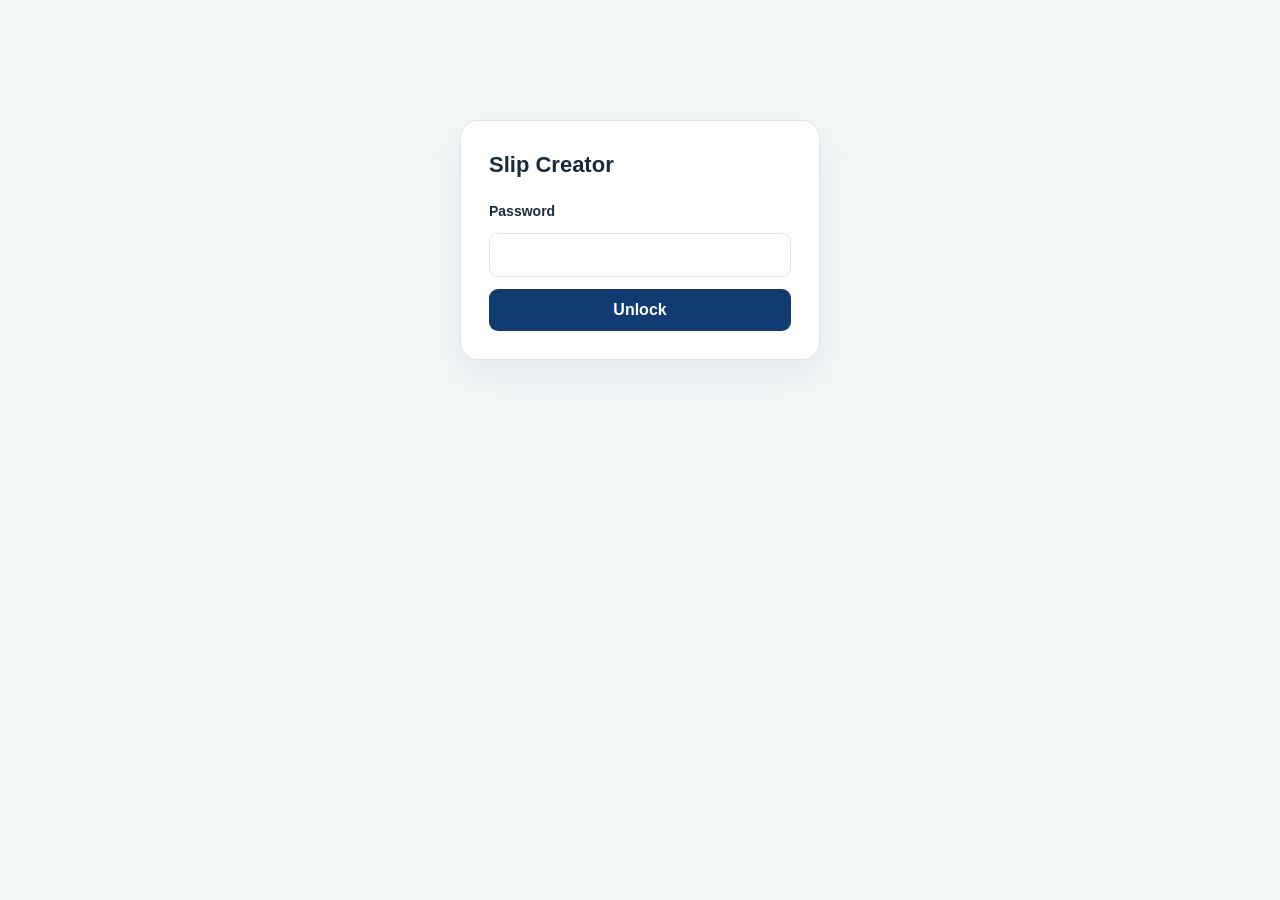
<file: print-tools.html>
<!doctype html>
<html lang="en"><head><meta charset="utf-8"><meta name="viewport" content="width=device-width,initial-scale=1"><title>Print Maker</title>
<style>
:root{--green:#176b4a;--ink:#18221e;--muted:#68756f;--line:#d8e1db;--bg:#f3f6f3}*{box-sizing:border-box;font-family:Arial,sans-serif}body{margin:0;background:var(--bg);color:var(--ink);font:14px/1.45 Arial, sans-serif}header{height:64px;background:white;border-bottom:1px solid var(--line);display:flex;align-items:center;justify-content:space-between;padding:0 clamp(16px,4vw,56px)}.brand{font-weight:700;font-size:17px}.brand span{display:inline-grid;place-items:center;background:var(--green);color:white;border-radius:8px;width:30px;height:30px;margin-right:8px}.secure{font-size:12px;color:var(--muted)}main{max-width:1370px;margin:32px auto;padding:0 22px 50px;display:grid;grid-template-columns:370px minmax(0,1fr);gap:26px;align-items:start}.intro{margin-bottom:20px}.eyebrow{text-transform:uppercase;letter-spacing:1.2px;font-weight:700;color:var(--green);font-size:10px}.intro h1{font-size:28px;line-height:1.15;margin:7px 0}.intro p{margin:0;color:var(--muted);font-size:13px}.card{background:#fff;border:1px solid var(--line);border-radius:14px;padding:20px;box-shadow:0 5px 20px #20362808}.card h2{font-size:15px;margin:0 0 4px}.sub{font-size:12px;color:var(--muted);margin:0 0 16px}.field{margin-bottom:12px}.field label{font-size:11px;font-weight:700;display:block;margin-bottom:5px;color:#35433c}.field input{width:100%;border:1px solid #d6dfd9;border-radius:7px;padding:9px 10px;font:15px Arial;color:var(--ink);outline:none}.branch-source{display:block;margin-top:5px;color:var(--muted);font-size:10px}.branch-source a{color:var(--green)}.field input:focus,.count:focus{border-color:#57a27b;box-shadow:0 0 0 3px #176b4a17}.grid2{display:grid;grid-template-columns:1fr 1fr;gap:10px}.denom-head{display:flex;justify-content:space-between;align-items:center;margin:16px 0 8px;font-weight:700;font-size:12px}.denom{display:grid;grid-template-columns:1fr 90px;gap:8px;align-items:center;border-bottom:1px solid #eef1ef;padding:5px 0;font-size:12px}.denom input{width:100%;border:1px solid #d6dfd9;border-radius:6px;padding:7px;text-align:right;font-size:16px}.totalBox{display:flex;justify-content:space-between;background:#edf6f0;padding:11px;border-radius:8px;margin-top:12px;font-weight:700}.actions{display:flex;gap:8px;margin-top:16px}.btn{border:0;border-radius:8px;padding:11px 14px;font-weight:700;cursor:pointer}.print{background:var(--green);color:#fff;flex:1}.clear{background:#eff3f0;color:#38463e}.hint{font-size:10px;text-align:center;color:var(--muted);margin:10px 0 0}.preview-head{display:flex;align-items:center;justify-content:space-between;margin:0 2px 10px;font-size:12px;font-weight:bold}.badge{color:var(--green);background:#e8f4ed;border-radius:20px;padding:5px 9px;font-size:10px}.copies{display:grid;grid-template-columns:1fr 1fr;gap:12px;align-items:start}.copy{background:white;border:1px solid #d5dcd7;padding:16px 15px 11px;box-shadow:0 6px 24px #233a2b0b;font-family:Arial,sans-serif;font-size:10px;text-align:left;position:relative}.entry-value{font-size:1.2em!important}.copy-title{text-align:center;font-size:13px;font-weight:700;line-height:1.2;white-space:nowrap}.copy-type{text-align:center;font-size:10px;font-weight:bold;margin:4px 0 9px}.rule{border-top:1px solid #222;margin-bottom:7px}.copy p{margin:5px 0}.bankline{font-weight:bold;text-align:left}.bankline .entry-value,.fillrow .entry-value{text-align:center}.words-block{margin:6px auto 0;max-width:92%;font-weight:bold}.words-value{min-height:14px;border-bottom:1px solid #222;font-weight:normal;overflow-wrap:anywhere;line-height:1.2}.words-block b{display:block;margin-bottom:2px}.amount-line{display:grid;grid-template-columns:auto 1fr auto 1.5fr;gap:4px;align-items:end;margin:6px 0}.amount-words{display:block;align-self:end;box-sizing:border-box;min-height:13px;height:auto;padding:0 2px 2px;border-bottom:1px solid #222;border-right:1px solid #222;white-space:nowrap!important;overflow:hidden!important;text-overflow:clip;line-height:1.2;text-align:left;vertical-align:top}.words-extra{position:relative;width:100%;min-height:13px;height:auto;padding:0 2px 2px;border-bottom:1px solid #222;border-right:1px solid #222;overflow-wrap:anywhere;line-height:1.2;text-align:left}.words-extra:before{content:"";position:absolute;right:-1px;top:-6px;height:6px;border-right:1px solid #222}.separator{border-top:3px double #222;margin:12px 0 5px}.fillrow{display:grid;grid-template-columns:auto 1fr auto 1fr;gap:4px;align-items:end;margin:6px 0}.fillrow.single{grid-template-columns:auto 1fr}.uline{min-height:13px;border-bottom:1px solid #222;padding:0 2px;font-size:10px;overflow:hidden;white-space:nowrap}.fixed{font-weight:bold}.employee{display:grid;grid-template-columns:auto 52px auto 1fr;gap:4px;align-items:end;margin:5px 0}.employee.branch{grid-template-columns:auto 52px auto 1fr}.denom-table{width:78%;margin:14px auto 10px;border-collapse:collapse;font-size:10px}.denom-table th,.denom-table td{border:1px solid #222;padding:2px 4px;height:16px}.denom-table th{text-align:center}.denom-table td:first-child{width:42%}.denom-table td:nth-child(2){width:42%;text-align:center}.denom-table td:last-child{width:16%;text-align:center}.cash-section td:first-child{font-weight:bold;text-align:left!important;padding-left:2mm}.note-count{display:inline-block;width:8mm;min-width:8mm;text-align:center;border:0;font-size:1.15em;margin-right:.5mm;line-height:1.05;vertical-align:baseline}.sumrow{font-weight:bold}.signatures{display:grid;grid-template-columns:1.2fr 1.8fr 1fr;gap:5px;margin-top:72px;align-items:end;font-size:9px;font-weight:bold;white-space:nowrap}.signatures span{padding-top:4px;text-align:left}.note{margin-top:8px;font-size:9px;color:#707a73}.cut-label{display:none}
@media(max-width:1050px){main{grid-template-columns:330px minmax(0,1fr);gap:16px}.copies{grid-template-columns:1fr}.copy{max-width:600px;width:100%;margin:auto}.preview-head{max-width:600px;margin-left:auto;margin-right:auto}}@media(max-width:760px){main{display:flex;flex-direction:column;padding:0 14px 30px;margin-top:22px}.form-panel,.preview{width:100%}.copies{grid-template-columns:1fr}}
@page assessment{size:A4 landscape;margin:5mm}
@media print{@page{size:A4 portrait;margin:5mm}body{background:#fff;font-size:10px}header,.form-panel,.preview-head,#home-screen,.income-controls,.income-wrap>.back-button,.assessment-actions,.assessment-help{display:none!important}main{display:block!important;margin:0;padding:0;max-width:none}.preview{width:100%}.copies{position:relative;display:grid;grid-template-columns:1fr 1fr;grid-template-rows:140mm;gap:7mm;align-items:stretch}.copies:before{content:"✂";position:absolute;z-index:3;left:calc(50% - 3.5mm);top:0;bottom:0;width:7mm;display:flex;align-items:center;justify-content:center;border-left:1px dashed #222;color:#222;font-size:9pt;background:transparent}.copies:after{content:"✂";position:absolute;z-index:3;left:0;right:0;top:140mm;height:7mm;display:flex;align-items:center;justify-content:center;border-top:1px dashed #222;color:#222;font-size:9pt;background:transparent}.copy{position:relative;box-shadow:none;border:1px solid #222;width:100%;height:140mm;max-width:none;margin:0 auto;padding:2.5mm 2mm 2mm;font-size:6.4pt;break-inside:avoid;overflow:hidden;text-align:left}.copy-title{font-size:7.2pt;white-space:normal}.copy-type{font-size:6.5pt;margin:1mm 0 2mm}.rule{margin-bottom:1mm}.copy p{margin:1mm 0;text-align:left}.fillrow,.employee{margin:1.2mm 0;gap:1px;justify-content:initial}.uline{min-height:3mm;font-size:6.4pt;text-align:left}.amount-line{margin:1mm 0;gap:1px;grid-template-columns:auto 1fr auto 1.2fr}.amount-words{display:block;align-self:end;box-sizing:border-box;min-height:3mm;height:auto;padding:0 .5mm .3mm;border-bottom:1px solid #222;border-right:1px solid #222;white-space:nowrap!important;overflow:hidden!important;text-overflow:clip;line-height:1.05;text-align:left;vertical-align:top}.words-extra{min-height:3.5mm;height:auto;width:100%;padding:0 .5mm .3mm;border-right:1px solid #222;overflow-wrap:anywhere;line-height:1.05;text-align:left}.words-extra:before{top:-1.2mm;height:1.2mm}.separator{margin:1.5mm 0 1mm}.denom-table{margin:2mm auto 1mm;width:96%;font-size:6.2pt}.denom-table th,.denom-table td{height:2.9mm;padding:0 .5mm;line-height:1}.note-count{width:8mm;min-width:8mm;border:0}.signatures{position:absolute;left:2mm;right:2mm;bottom:4mm;font-size:5.5pt;margin:0;gap:1mm}.entry-value{font-size:1.2em!important}.bankline{text-align:left}}
@media print{.assessment-print,.assessment-table th,.assessment-table td{-webkit-print-color-adjust:exact;print-color-adjust:exact}body.in-income{page:assessment}body.in-income header,body.in-income #home-screen,body.in-income main{display:none!important}body.in-income #income-screen{display:block!important;max-width:none;margin:0;padding:0}body.in-income .income-layout{display:block}body.in-income .income-preview{overflow:visible}body.in-income #income-screen{width:100%;min-height:0}body.in-income .income-layout{width:100%;margin:0;padding:0}body.in-income .income-preview{width:100%;min-width:0;overflow:visible}body.in-income .assessment-print{width:100%;min-height:0;border:0;padding:0;margin:0;font-size:10pt}body.in-income .assessment-title{font-size:18pt;margin:0 0 3mm}body.in-income .assessment-table{width:100%;font-size:9pt}body.in-income .assessment-table th,body.in-income .assessment-table td{padding:1.7mm 1.2mm;line-height:1.12}body.in-income .assessment-meta{margin-bottom:3mm}body.in-income .assessment-meta span{min-height:5mm}body.in-income .assessment-bottom{margin-top:5mm}body.in-income .assessment-eligibility th,body.in-income .assessment-eligibility td,body.in-income .assessment-customer th,body.in-income .assessment-customer td{padding:1.4mm 1.5mm;line-height:1.15;font-size:9pt}}
main{display:none}.in-tool main{display:grid}#home-screen{display:block}#income-screen{display:none}.in-income #home-screen,.in-income main{display:none}.in-income #income-screen{display:block}.header-right{display:flex;align-items:center;gap:14px}#logout{display:none;border:1px solid var(--line);border-radius:7px;background:#fff;padding:7px 11px;font-weight:700;cursor:pointer}#logout{display:inline-flex}.nav-home{display:none;border:1px solid var(--line);border-radius:7px;background:#fff;padding:7px 11px;font-weight:700;cursor:pointer}.in-tool .nav-home,.in-income .nav-home{display:inline-flex}.home-wrap{max-width:1050px;margin:70px auto;padding:0 24px 60px}.home-intro{margin-bottom:30px}.home-intro h1{font-size:36px;letter-spacing:-.7px;margin:8px 0}.home-intro p{color:var(--muted);font-size:15px;margin:0}.tool-grid{display:grid;grid-template-columns:repeat(2,minmax(0,1fr));gap:20px}.tool-card{border:1px solid var(--line);background:#fff;border-radius:16px;padding:26px;text-align:left;cursor:pointer;box-shadow:0 8px 26px #20362808;transition:transform .15s,border-color .15s,box-shadow .15s;color:var(--ink)}.tool-card:hover{transform:translateY(-3px);border-color:#87b99b;box-shadow:0 14px 32px #20362812}.tool-icon{width:46px;height:46px;display:grid;place-items:center;border-radius:12px;background:#e8f4ed;color:var(--green);font-size:23px;font-weight:700;margin-bottom:22px}.tool-card h2{font-size:20px;margin:0 0 8px}.tool-card p{color:var(--muted);font-size:13px;line-height:1.55;margin:0 0 22px}.tool-open{color:var(--green);font-size:13px;font-weight:700}.income-wrap{max-width:1500px;margin:24px auto;padding:0 24px 40px}.income-wrap> .back-button{margin-bottom:12px}.income-layout{display:grid;grid-template-columns:minmax(300px,360px) minmax(0,1fr);gap:18px;align-items:start}.income-controls{background:#fff;border:1px solid var(--line);border-radius:13px;padding:18px;box-shadow:0 5px 20px #20362808}.income-controls h1{font-size:22px;margin:0 0 4px}.income-controls>p{color:var(--muted);font-size:12px;margin:0 0 16px}.income-controls .field{margin-bottom:9px}.income-controls .field input,.income-controls select{padding:8px 9px;font-size:14px}.custom-margin-toggle{border:0;background:transparent;color:var(--green);padding:4px 0;cursor:pointer;font:700 11px Arial,sans-serif;text-align:left}.income-preview{min-width:0;overflow:auto}.assessment-print{background:#fff;border:1px solid #222;padding:14px;font-family:Arial,sans-serif;color:#111;font-size:11px}.assessment-title{text-align:center;font-size:16px;font-weight:700;margin:0 0 10px}.assessment-meta{display:grid;grid-template-columns:1fr 1fr;gap:3px 18px;font-weight:bold;margin:0 0 10px}.assessment-meta span{border-bottom:1px solid #333;min-height:18px;padding:2px}.assessment-table{width:100%;border-collapse:collapse;table-layout:fixed;font-size:10px}.assessment-table th,.assessment-table td{border:1px solid #222;padding:3px 4px;vertical-align:middle}.assessment-table th{text-align:center;font-weight:700}.assessment-table thead th{font-weight:700!important;font-family:Arial,sans-serif}.assessment-table td:nth-child(1),.assessment-table td:nth-child(2),.assessment-table td:nth-child(3),.assessment-table td:nth-child(4),.assessment-table td:nth-child(5){text-align:center}.assessment-table td:nth-child(6){text-align:left}.assessment-table thead th:last-child{text-align:center}.assessment-table .section-row td{font-weight:700;background:#fff!important}.assessment-table tbody tr:not(.section-row) td{background:#e6b9b8}.assessment-table tbody tr.input-row td{background:#4ee852}.assessment-table tbody tr.existing-row td{background:#a5b6cf}.assessment-table .result-row td{font-weight:700}.assessment-actions{display:flex;justify-content:flex-end;gap:8px;margin:0 0 10px}.assessment-actions .btn{background:var(--green);color:#fff}.assessment-actions .secondary{background:#eef3ef;color:#334139}.assessment-result{font-weight:700}.assessment-print .assessment-bottom{display:grid;grid-template-columns:47.3% 11.6% 41.1%;gap:0;margin-top:16px}.assessment-print .assessment-eligibility{grid-column:1}.assessment-print .assessment-customer{grid-column:3}.assessment-print .assessment-eligibility,.assessment-print .assessment-customer{table-layout:fixed}.assessment-print .assessment-eligibility,.assessment-print .assessment-customer{width:100%;border-collapse:collapse}.assessment-print .assessment-eligibility th,.assessment-print .assessment-eligibility td,.assessment-print .assessment-customer th,.assessment-print .assessment-customer td{border:1px solid #222;padding:1px 4px;line-height:1;font-size:9px}.assessment-print .assessment-eligibility th,.assessment-print .assessment-customer th{text-align:left}.assessment-print .assessment-customer th{width:36.4%}.assessment-print .assessment-eligibility .eligibility-no{width:8%;text-align:center}.assessment-print .assessment-eligibility th{width:68.4%}.assessment-print .assessment-eligibility td:last-child{width:23.7%;text-align:center}.assessment-help{font-size:10px;color:var(--muted);margin:8px 0 0}@media(max-width:900px){.income-layout{grid-template-columns:1fr}.income-preview{overflow-x:auto}.assessment-print{min-width:850px}}@media(max-width:650px){.home-wrap{margin-top:38px;padding:0 16px 36px}.home-intro h1{font-size:30px}.tool-grid{grid-template-columns:1fr}.income-wrap{margin-top:15px;padding:0 12px}.assessment-print{min-width:760px}}
</style><style>
body{--green:#123b72;--ink:#182b3a;--muted:#637481;--line:#e1e8ea;--bg:#f4f7f8}body.in-tool main{margin-top:16px}body.in-income .income-wrap{margin-top:16px}.back-home{display:none}input,select,textarea{font-size:16px!important}body[data-theme="dark"]{--green:#80b6ff;--ink:#e9eff8;--muted:#acb8c9;--line:#33455d;--bg:#101c2d}body[data-theme="dark"] .card,body[data-theme="dark"] .income-controls{background:#17263b;color:var(--ink);border-color:var(--line)}body[data-theme="dark"] .field label{color:var(--ink)}body[data-theme="dark"] .field input,body[data-theme="dark"] .field select,body[data-theme="dark"] .denom input{background:#101c2d;color:var(--ink);border-color:var(--line)}body[data-theme="dark"] .totalBox{background:#203b5c}body[data-theme="dark"] .btn.print{background:#225390;color:#fff}body[data-theme="dark"] .clear{background:#263b55;color:#e9eff8}body[data-theme="dark"] .copy,body[data-theme="dark"] .assessment-print{color:#18221e;background:#fff}@media print{body,body[data-theme="dark"]{background:#fff;color:#18221e}}
</style><style>body.challan-locked main{display:none!important}.challan-access{display:grid;place-items:center;min-height:480px;padding:28px 16px}.challan-access[hidden]{display:none}.challan-access-card{display:grid;gap:12px;width:min(360px,100%);background:#fff;border:1px solid var(--line);border-radius:18px;padding:28px;box-shadow:0 15px 40px #081c3912}.challan-access h1{font-size:22px;margin:0 0 8px}.challan-access label{font-weight:700}.challan-access input{padding:12px;border:1px solid var(--line);border-radius:9px;font-size:16px}.challan-access button{padding:12px;border:0;border-radius:9px;background:#123b72;color:white;font-size:16px;font-weight:700;cursor:pointer}.challan-access-error{color:#b42318;margin:0}.challan-access-error[hidden]{display:none}body[data-theme="dark"] .challan-access-card{background:#17263b}body[data-theme="dark"] .challan-access input{background:#101c2d;color:var(--ink)}body[data-theme="dark"] .challan-access-error{color:#ffaaa3}@media print{.challan-access{display:none!important}}</style></head><body>



<section id="income-screen" class="income-wrap"><button class="back-button back-home" type="button">← Back to home</button><div class="income-layout"><div class="income-controls"><div class="eyebrow">Income based assessment</div><h1>Income Assessment</h1><p>Enter customer details and discussion-based amounts. Calculations update automatically.</p><div class="grid2"><div class="field"><label for="ia-customer">Customer Name</label><input id="ia-customer" placeholder="Customer name"></div><div class="field"><label for="ia-customer-id">Customer ID</label><input id="ia-customer-id" placeholder="Customer ID"></div></div><div class="grid2"><div class="field"><label for="ia-officer">Loan Officer Name</label><input id="ia-officer" placeholder="Loan officer name"></div><div class="field"><label for="ia-date">Date</label><input id="ia-date" type="date"></div></div><div class="field"><label for="ia-assessor">Assessment completed by</label><select id="ia-assessor"><option value="LO">LO</option><option value="BOM">BOM</option></select></div><div class="grid2"><div class="field"><label for="ia-sales">Daily Sales / Receipts (A)</label><input id="ia-sales" type="number" min="0" step="0.01" placeholder="₹ per day"></div><div class="field"><label for="ia-business-type">Business Type</label><input id="ia-business-type" type="search" list="ia-business-type-options" autocomplete="off" placeholder="Search business type"><datalist id="ia-business-type-options"></datalist><small id="ia-margin-lookup-status" class="branch-source">Loading business types…</small><button id="ia-custom-margin-toggle" class="custom-margin-toggle" type="button" aria-expanded="false">+ Add custom business type / margin</button><div id="ia-custom-margin-panel" class="field" hidden><label for="ia-custom-margin">Custom margin (%)</label><input id="ia-custom-margin" type="number" min="0" max="100" step="0.01" placeholder="Enter margin %"><small class="branch-source">Enter a margin only when this type is not listed.</small></div></div></div><div class="grid2"><div class="field"><label for="ia-rent">Shop Rent</label><input id="ia-rent" type="number" min="0" step="0.01" placeholder="₹ per month"></div><div class="field"><label for="ia-salary">Employee Salary</label><input id="ia-salary" type="number" min="0" step="0.01" placeholder="₹ per month"></div></div><div class="field"><label for="ia-other">Other Business Expenses</label><input id="ia-other" type="number" min="0" step="0.01" placeholder="₹ per month"></div><div class="grid2"><div class="field"><label for="ia-existing-emi">Existing EMI (all running loans)</label><input id="ia-existing-emi" type="number" min="0" step="0.01" placeholder="₹ per month"></div><div class="field"><label for="ia-tab">TAB Eligibility</label><input id="ia-tab" type="number" min="0" step="1" placeholder="Enter eligible amount"></div></div><div class="field"><label for="ia-income-eligibility">Income Assessment Eligibility</label><input id="ia-income-eligibility" type="number" min="0" step="1" placeholder="Enter eligible amount"></div><div class="assessment-actions"><button class="btn secondary" id="ia-clear" type="button">Clear</button><button class="btn" id="ia-print" type="button">Print Assessment</button></div></div><div class="income-preview"><div class="assessment-print" id="assessment-print"><table class="assessment-table"><colgroup><col style="width:3.74%"><col style="width:32.38%"><col style="width:11.20%"><col style="width:11.56%"><col style="width:14.94%"><col style="width:26.18%"></colgroup><thead><tr><th class="assessment-title" colspan="6">Income based assessment</th></tr><tr><th></th><th>Particulars</th><th>Calculation</th><th>LO Assessment (Maker)</th><th>BOM Assessment (Checker)</th><th>Remarks</th></tr><tr><th></th><th></th><th></th><th>Amount (INR)</th><th>Amount (INR)</th><th></th></tr></thead><tbody id="assessment-rows"></tbody></table><div class="assessment-bottom"><table class="assessment-eligibility"><colgroup><col style="width:7.9%"><col style="width:68.4%"><col style="width:23.7%"></colgroup><tbody><tr><td class="eligibility-no">1</td><th>TAB Eligibility</th><td id="out-tab"></td></tr><tr><td class="eligibility-no">2</td><th>Income Assessment Eligibility</th><td id="out-income-eligibility"></td></tr><tr><td class="eligibility-no">3</td><th>Final Sanction of the Loan (Lowest of 1 and 2)</th><td id="out-sanction"></td></tr></tbody></table><table class="assessment-customer"><colgroup><col style="width:36.4%"><col style="width:63.6%"></colgroup><tbody><tr><th>Customer Name</th><td id="out-customer"></td></tr><tr><th>Customer ID</th><td id="out-customer-id"></td></tr><tr><th>Loan Officer Name</th><td id="out-officer"></td></tr><tr><th>Date</th><td id="out-date"></td></tr></tbody></table></div></div><p class="assessment-help">Print on A4 landscape. Select LO or BOM as the assessor; the other assessment column will show a dash.</p></div></div></section>
<main><section class="form-panel"><div class="intro"><div class="eyebrow">Printable deposit challan</div><h1>Fill your cash deposit slip</h1><p>Enter the deposit details once. The customer and bank copies print side by side on one A4 portrait sheet.</p></div>
<div class="card"><h2>Deposit information</h2><p class="sub">Required details are printed on both copies.</p>
<div class="field"><label for="branch">SBI Branch</label><input id="branch" list="kerala-branches" autocomplete="off" placeholder="Search Kerala SBI branches"><datalist id="kerala-branches">
<option value="ACB - CHATHANNOOR" label="KOLLAM · Branch code 70067"></option>
<option value="ACB CHERUKAVU" label="MALAPPURAM · Branch code 70443"></option>
<option value="ACB EDATHUA" label="ALAPUZHA · Branch code 70096"></option>
<option value="ACB KAVALAM" label="ALAPUZHA · Branch code 70229"></option>
<option value="ACB KOTTAPADI" label="WAYANAD · Branch code 70478"></option>
<option value="ACB NEDIAVILA" label="KOLLAM · Branch code 70476"></option>
<option value="ACB POZHIYOOR" label="THIRUVANANTHAPURAM · Branch code 70566"></option>
<option value="ACB VELLARIKUNDU" label="KASARAGOD · Branch code 71104"></option>
<option value="ADAT" label="THRISSUR · Branch code 71242"></option>
<option value="ADIMALI TOWN" label="IDUKKI · Branch code 70668"></option>
<option value="ADOOR" label="PATHANAMTHITTA · Branch code 70060"></option>
<option value="AKKULAM" label="THIRUVANANTHAPURAM · Branch code 70581"></option>
<option value="ALAMCODE" label="THIRUVANANTHAPURAM · Branch code 70667"></option>
<option value="ALANALLUR" label="PALAKKAD · Branch code 70939"></option>
<option value="ALAPADAMBA" label="KANNUR · Branch code 71251"></option>
<option value="ALAPPUZHA TOWN" label="ALAPUZHA · Branch code 70075"></option>
<option value="ALAPPUZHA- DIST. COURT ROAD" label="ALAPUZHA · Branch code 70396"></option>
<option value="ALAPPUZHA- VADAICANAL" label="ALAPUZHA · Branch code 70421"></option>
<option value="ALATHUR" label="PALAKKAD · Branch code 70179"></option>
<option value="ALAVIL" label="KANNUR · Branch code 71207"></option>
<option value="ALINCHUVADU" label="ERNAKULAM · Branch code 70899"></option>
<option value="ALUVA- CATHOLIC CENTRE" label="ERNAKULAM · Branch code 70147"></option>
<option value="AMBALAPPUZHA" label="ALAPUZHA · Branch code 70082"></option>
<option value="AMBALATHARA" label="THIRUVANANTHAPURAM · Branch code 71191"></option>
<option value="AMMANCHERRY" label="KOTTAYAM · Branch code 70473"></option>
<option value="ANAKKARA" label="IDUKKI · Branch code 70784"></option>
<option value="ANANDAPALLY" label="PATHANAMTHITTA · Branch code 70955"></option>
<option value="ANANGANADI" label="PALAKKAD · Branch code 70552"></option>
<option value="ANAVILASOM" label="IDUKKI · Branch code 70585"></option>
<option value="ANAYARA" label="THIRUVANANTHAPURAM · Branch code 71171"></option>
<option value="ANCHAL" label="KOLLAM · Branch code 70245"></option>
<option value="ANGADIPURAM" label="MALAPPURAM · Branch code 70739"></option>
<option value="ANGAMALLY" label="ERNAKULAM · Branch code 70157"></option>
<option value="ANJARAKANDY" label="KANNUR · Branch code 70982"></option>
<option value="ANNIE HALL ROAD CALICUT" label="KOZHIKODE · Branch code 70301"></option>
<option value="ANTHINADU" label="KOTTAYAM · Branch code 70416"></option>
<option value="ARAKKINAR MEENCHANTHA" label="KOZHIKODE · Branch code 70456"></option>
<option value="AREEKODE" label="MALAPPURAM · Branch code 70454"></option>
<option value="ARIMBOOR" label="THRISSUR · Branch code 70970"></option>
<option value="AROOKUTTY" label="ALAPUZHA · Branch code 70513"></option>
<option value="ARTHICHERRY" label="ALAPUZHA · Branch code 70448"></option>
<option value="ARUMANOOR" label="KOTTAYAM · Branch code 70489"></option>
<option value="ASTER MEDCITY" label="ERNAKULAM · Branch code 71189"></option>
<option value="ATHANI" label="ERNAKULAM · Branch code 70789"></option>
<option value="ATHIKKAYAM" label="PATHANAMTHITTA · Branch code 71035"></option>
<option value="ATHIRAMPUZHA" label="KOTTAYAM · Branch code 70112"></option>
<option value="AVALOOKUNNU" label="ALAPUZHA · Branch code 70583"></option>
<option value="AYANCHERY" label="KOZHIKODE · Branch code 71158"></option>
<option value="AYATHIL" label="KOLLAM · Branch code 71089"></option>
<option value="AYIRUR KATHAKALIGRAMAM" label="PATHANAMTHITTA · Branch code 70083"></option>
<option value="AYMANAM" label="KOTTAYAM · Branch code 70232"></option>
<option value="AZHIYOOR" label="KOZHIKODE · Branch code 70477"></option>
<option value="BAKERY JUNCTION" label="THIRUVANANTHAPURAM · Branch code 70506"></option>
<option value="BALARAMAPURAM" label="THIRUVANANTHAPURAM · Branch code 70035"></option>
<option value="BALUSSERY" label="KOZHIKODE · Branch code 70314"></option>
<option value="BHARANANGANAM" label="KOTTAYAM · Branch code 70350"></option>
<option value="BISHOP JEROME NAGAR KOLLAM" label="KOLLAM · Branch code 70054"></option>
<option value="BLATHUR" label="KANNUR · Branch code 70598"></option>
<option value="BYPASS ERNAKULAM" label="ERNAKULAM · Branch code 70457"></option>
<option value="CALICUT UNIVERSITY BRANCH" label="MALAPPURAM · Branch code 70200"></option>
<option value="CALICUT- KALLAI" label="KOZHIKODE · Branch code 70285"></option>
<option value="CHACKAI" label="THIRUVANANTHAPURAM · Branch code 70795"></option>
<option value="CHAKKAMPUZHA" label="KOTTAYAM · Branch code 70501"></option>
<option value="CHAKKARAKKAL" label="KANNUR · Branch code 70728"></option>
<option value="CHAKKITTAPARA" label="KOZHIKODE · Branch code 71159"></option>
<option value="CHALAKUDY" label="THRISSUR · Branch code 70168"></option>
<option value="CHALISSERI" label="PALAKKAD · Branch code 70249"></option>
<option value="CHALODE" label="KANNUR · Branch code 71106"></option>
<option value="CHAMANPATHAL- VAZHUR" label="KOTTAYAM · Branch code 70417"></option>
<option value="CHAMPAKULAM" label="ALAPUZHA · Branch code 70084"></option>
<option value="CHANDAKKUNNU" label="MALAPPURAM · Branch code 71267"></option>
<option value="CHANDANAPPALLY" label="PATHANAMTHITTA · Branch code 70957"></option>
<option value="CHANGANASSERY" label="KOTTAYAM · Branch code 70103"></option>
<option value="CHANGANASSERY- INDUSTRIAL ESTATE" label="KOTTAYAM · Branch code 70230"></option>
<option value="CHANGARAMKULAM" label="MALAPPURAM · Branch code 70643"></option>
<option value="CHARUMOOD" label="ALAPUZHA · Branch code 70467"></option>
<option value="CHAVAKKAD" label="THRISSUR · Branch code 70167"></option>
<option value="CHAVARA" label="KOLLAM · Branch code 70055"></option>
<option value="CHAVARA" label="KOLLAM · Branch code 70283"></option>
<option value="CHEEKKUNNUMMEL" label="KOZHIKODE · Branch code 70574"></option>
<option value="CHELAD" label="ERNAKULAM · Branch code 70537"></option>
<option value="CHELAKKARA TOWN" label="THRISSUR · Branch code 70709"></option>
<option value="CHELARI" label="MALAPPURAM · Branch code 71099"></option>
<option value="CHEMPAKAMANGALAM" label="THIRUVANANTHAPURAM · Branch code 70722"></option>
<option value="CHEMPERI" label="KANNUR · Branch code 70894"></option>
<option value="CHENGALAM" label="KOTTAYAM · Branch code 70398"></option>
<option value="CHENGANNUR TOWN" label="ALAPUZHA · Branch code 70085"></option>
<option value="CHENNITHALA" label="ALAPUZHA · Branch code 70304"></option>
<option value="CHENTHITTA" label="THIRUVANANTHAPURAM · Branch code 70295"></option>
<option value="CHERPLASSERY" label="PALAKKAD · Branch code 70251"></option>
<option value="CHERTHALA" label="ALAPUZHA · Branch code 70081"></option>
<option value="CHERUNNIYOOR" label="THIRUVANANTHAPURAM · Branch code 70347"></option>
<option value="CHERUPUZHA" label="KANNUR · Branch code 70812"></option>
<option value="CHERUR" label="THRISSUR · Branch code 70207"></option>
<option value="CHERUTHURUTHY" label="THRISSUR · Branch code 70971"></option>
<option value="CHETHAKAL" label="PATHANAMTHITTA · Branch code 71050"></option>
<option value="CHETTIKULANGARA" label="ALAPUZHA · Branch code 70934"></option>
<option value="CHETTIMUKKU" label="PATHANAMTHITTA · Branch code 70374"></option>
<option value="CHETTIPPADI" label="MALAPPURAM · Branch code 70555"></option>
<option value="CHINGAVANAM" label="KOTTAYAM · Branch code 70128"></option>
<option value="CHIRAYINKEEZHU" label="THIRUVANANTHAPURAM · Branch code 70044"></option>
<option value="CHITTAR" label="PATHANAMTHITTA · Branch code 70761"></option>
<option value="CHITTARIKKAL" label="KASARAGOD · Branch code 71225"></option>
<option value="CHITTOOR ROAD" label="ERNAKULAM · Branch code 71129"></option>
<option value="CHITTOOR TOWN" label="PALAKKAD · Branch code 70178"></option>
<option value="CHOKLI" label="KANNUR · Branch code 71115"></option>
<option value="CHOVVUR CHERPU" label="THRISSUR · Branch code 70794"></option>
<option value="CHOWARA" label="THIRUVANANTHAPURAM · Branch code 70950"></option>
<option value="CHULLIYODE" label="WAYANAD · Branch code 70597"></option>
<option value="CHUNGAM" label="KOTTAYAM · Branch code 70854"></option>
<option value="CHUNGATHARA" label="MALAPPURAM · Branch code 71126"></option>
<option value="CLAPPANA" label="KOLLAM · Branch code 70617"></option>
<option value="COCHI- VYTTILA" label="ERNAKULAM · Branch code 70517"></option>
<option value="COCHIN UNIVERSITY CAMPUS BRANCH" label="ERNAKULAM · Branch code 70235"></option>
<option value="COLLECTORATE BRANCH KOTTAYAM" label="KOTTAYAM · Branch code 70492"></option>
<option value="COLLECTORATE KASARAGOD" label="KASARAGOD · Branch code 70880"></option>
<option value="COLLEGE ROAD KATTAKADA" label="THIRUVANANTHAPURAM · Branch code 70040"></option>
<option value="COMMERCIAL BRANCH KOZHIKODE" label="KOZHIKODE · Branch code 71238"></option>
<option value="CRANGANORE ( KODUNGALLUR)" label="THRISSUR · Branch code 70169"></option>
<option value="DANAPADY" label="ALAPUZHA · Branch code 70440"></option>
<option value="DESABHIMANI JUNCTION KALOOR" label="ERNAKULAM · Branch code 70327"></option>
<option value="DEVALOKAM" label="KOTTAYAM · Branch code 70820"></option>
<option value="DEVIKULAM" label="IDUKKI · Branch code 70129"></option>
<option value="DHANUVACHAPURAM" label="THIRUVANANTHAPURAM · Branch code 70458"></option>
<option value="EANGAPUZHA" label="KOZHIKODE · Branch code 71217"></option>
<option value="EAST KALLADA" label="KOLLAM · Branch code 70326"></option>
<option value="EDAKKARA" label="MALAPPURAM · Branch code 70710"></option>
<option value="EDAMUTTOM CENTRE" label="THRISSUR · Branch code 70205"></option>
<option value="EDAPPAL TOWN" label="MALAPPURAM · Branch code 70687"></option>
<option value="EDAPPALLY" label="ERNAKULAM · Branch code 70218"></option>
<option value="EDARICODE" label="MALAPPURAM · Branch code 70924"></option>
<option value="EDATHALA" label="ERNAKULAM · Branch code 70375"></option>
<option value="EDATHIRINJI" label="THRISSUR · Branch code 71243"></option>
<option value="EDAVA" label="THIRUVANANTHAPURAM · Branch code 71068"></option>
<option value="EDAVANNA" label="MALAPPURAM · Branch code 70798"></option>
<option value="EDAVANNAPPARA" label="MALAPPURAM · Branch code 70797"></option>
<option value="EDAYARIKAPUZHA PATHANAD" label="KOTTAYAM · Branch code 70376"></option>
<option value="ELAMGULAM" label="KOTTAYAM · Branch code 70360"></option>
<option value="ELAMKULAM" label="MALAPPURAM · Branch code 71127"></option>
<option value="ELANADU" label="THRISSUR · Branch code 70553"></option>
<option value="ELANTHOOR" label="PATHANAMTHITTA · Branch code 70762"></option>
<option value="ELAPPARA" label="IDUKKI · Branch code 70104"></option>
<option value="ELAVINTHITTA" label="PATHANAMTHITTA · Branch code 70243"></option>
<option value="ENATHU" label="PATHANAMTHITTA · Branch code 70361"></option>
<option value="ENGINEERING COLLEGE- KULATHOOR" label="THIRUVANANTHAPURAM · Branch code 70268"></option>
<option value="ENIKKARA" label="THIRUVANANTHAPURAM · Branch code 70861"></option>
<option value="ENNAKAD" label="ALAPUZHA · Branch code 70439"></option>
<option value="ERAMALLOOR" label="ALAPUZHA · Branch code 70960"></option>
<option value="ERANHIPALAM" label="KOZHIKODE · Branch code 70760"></option>
<option value="ERATTUPETTA TOWN" label="KOTTAYAM · Branch code 70113"></option>
<option value="ERAVIPEROOR" label="PATHANAMTHITTA · Branch code 70077"></option>
<option value="ERAVIPURAM" label="KOLLAM · Branch code 70494"></option>
<option value="ERIMAYUR" label="PALAKKAD · Branch code 70410"></option>
<option value="EROOR" label="ERNAKULAM · Branch code 71236"></option>
<option value="ERUMAPETTY" label="THRISSUR · Branch code 71078"></option>
<option value="ERUMELY" label="KOTTAYAM · Branch code 70105"></option>
<option value="ETTUMANOOR" label="KOTTAYAM · Branch code 70114"></option>
<option value="EZHINJILLAM" label="PATHANAMTHITTA · Branch code 70438"></option>
<option value="FAROOK COLLEGE" label="KOZHIKODE · Branch code 71123"></option>
<option value="FEROKE" label="KOZHIKODE · Branch code 70191"></option>
<option value="HARIPAD" label="ALAPUZHA · Branch code 70086"></option>
<option value="HIGHWAY AROOR" label="ALAPUZHA · Branch code 70318"></option>
<option value="HIGHWAY KUNDANOOR" label="ERNAKULAM · Branch code 71100"></option>
<option value="IDUKKI" label="IDUKKI · Branch code 70027"></option>
<option value="INDUSTRIAL ESTATE PAPPANAMCODE" label="THIRUVANANTHAPURAM · Branch code 70030"></option>
<option value="INTERNATIONAL SERVICE BANKING BRANCH" label="ERNAKULAM · Branch code 70694"></option>
<option value="IRINJALAKUDA TOWN" label="THRISSUR · Branch code 70170"></option>
<option value="IRUMPANAM" label="ERNAKULAM · Branch code 71006"></option>
<option value="IRUMPUPALAM" label="IDUKKI · Branch code 70592"></option>
<option value="JAGATHY" label="THIRUVANANTHAPURAM · Branch code 70568"></option>
<option value="K. S. E. B. ADMN. COMPLEX" label="THIRUVANANTHAPURAM · Branch code 70493"></option>
<option value="KACHERITHAZHAM MUVATTUPUZHA" label="ERNAKULAM · Branch code 70151"></option>
<option value="KADACHIRA" label="KANNUR · Branch code 71263"></option>
<option value="KADAKKAL" label="KOLLAM · Branch code 70227"></option>
<option value="KADAKKAVOOR" label="THIRUVANANTHAPURAM · Branch code 70038"></option>
<option value="KADAMPANAD" label="PATHANAMTHITTA · Branch code 70281"></option>
<option value="KADAPPATTOOR" label="KOTTAYAM · Branch code 70727"></option>
<option value="KADAVANTHRA" label="ERNAKULAM · Branch code 70750"></option>
<option value="KADAVATHUR" label="KANNUR · Branch code 70841"></option>
<option value="KADUMENI" label="KASARAGOD · Branch code 70595"></option>
<option value="KADUTHURUTHY" label="KOTTAYAM · Branch code 70427"></option>
<option value="KAITHAMUKKU" label="THIRUVANANTHAPURAM · Branch code 70338"></option>
<option value="KAKKATTIL" label="KOZHIKODE · Branch code 70744"></option>
<option value="KAKKODI" label="KOZHIKODE · Branch code 70858"></option>
<option value="KAKKOOR" label="ERNAKULAM · Branch code 70543"></option>
<option value="KALADY THIRUVANANTHAPURAM" label="THIRUVANANTHAPURAM · Branch code 71192"></option>
<option value="KALAKETTY" label="KOTTAYAM · Branch code 70130"></option>
<option value="KALAMASSERY" label="ERNAKULAM · Branch code 70145"></option>
<option value="KALANJOOR" label="PATHANAMTHITTA · Branch code 70663"></option>
<option value="KALLACHI" label="KOZHIKODE · Branch code 70490"></option>
<option value="KALLADIKODE" label="PALAKKAD · Branch code 70721"></option>
<option value="KALLAMBALAM TOWN" label="THIRUVANANTHAPURAM · Branch code 70221"></option>
<option value="KALLAMPALLY JUNCTION SREEKARYAM" label="THIRUVANANTHAPURAM · Branch code 70288"></option>
<option value="KALLARA" label="THIRUVANANTHAPURAM · Branch code 70872"></option>
<option value="KALLELI" label="PATHANAMTHITTA · Branch code 70586"></option>
<option value="KALLEPULLY" label="PALAKKAD · Branch code 71080"></option>
<option value="KALLOOPPARA" label="PATHANAMTHITTA · Branch code 70464"></option>
<option value="KALLOORKAD" label="ERNAKULAM · Branch code 70204"></option>
<option value="KALLUR" label="THRISSUR · Branch code 71265"></option>
<option value="KALMANDAPAM BRANCH PALAKKAD" label="PALAKKAD · Branch code 71153"></option>
<option value="KALPETTA" label="WAYANAD · Branch code 70192"></option>
<option value="KANAKKARY" label="KOTTAYAM · Branch code 70954"></option>
<option value="KANDALLOOR" label="ALAPUZHA · Branch code 70551"></option>
<option value="KANDASSAMKADAVU" label="THRISSUR · Branch code 70791"></option>
<option value="KANJIKUZHY" label="KOTTAYAM · Branch code 70222"></option>
<option value="KANJIRAPALLY" label="KOTTAYAM · Branch code 70115"></option>
<option value="KANNADI" label="PALAKKAD · Branch code 70518"></option>
<option value="KANNANALLOOR" label="KOLLAM · Branch code 71121"></option>
<option value="KANNAPURAM" label="KANNUR · Branch code 70373"></option>
<option value="KANNUR ROAD KOZHIKODE" label="KOZHIKODE · Branch code 70188"></option>
<option value="KANNUR UNIVERSITY" label="KANNUR · Branch code 70712"></option>
<option value="KANNUR- CIVIL STATION" label="KANNUR · Branch code 70531"></option>
<option value="KARAKKAD" label="ALAPUZHA · Branch code 71076"></option>
<option value="KARAMANA" label="THIRUVANANTHAPURAM · Branch code 70031"></option>
<option value="KAREELAKULANGARA" label="ALAPUZHA · Branch code 70874"></option>
<option value="KARICODE" label="KOLLAM · Branch code 70870"></option>
<option value="KARIKODE- THODUPUZHA" label="IDUKKI · Branch code 70886"></option>
<option value="KARIMANNOOR" label="IDUKKI · Branch code 70161"></option>
<option value="KARIMKUNNAM" label="IDUKKI · Branch code 70224"></option>
<option value="KARIMPUZHA" label="PALAKKAD · Branch code 70346"></option>
<option value="KARINKALKUZHY" label="KANNUR · Branch code 70981"></option>
<option value="KARINKALLATHANI" label="MALAPPURAM · Branch code 71069"></option>
<option value="KARIPPUTHATTU" label="KOTTAYAM · Branch code 70377"></option>
<option value="KARIPUZHA" label="ALAPUZHA · Branch code 70436"></option>
<option value="KARIVELLUR" label="KANNUR · Branch code 71168"></option>
<option value="KARTHIKAPALLY" label="ALAPUZHA · Branch code 70076"></option>
<option value="KARUKACHAL" label="KOTTAYAM · Branch code 70426"></option>
<option value="KARUNAGAPPALLY" label="KOLLAM · Branch code 70056"></option>
<option value="KARUVANCHAL" label="KANNUR · Branch code 70882"></option>
<option value="KARUVARAKUNDU" label="MALAPPURAM · Branch code 70774"></option>
<option value="KARYAVATTAM" label="THIRUVANANTHAPURAM · Branch code 70043"></option>
<option value="KATTANAM" label="ALAPUZHA · Branch code 70822"></option>
<option value="KATTAPPANA" label="IDUKKI · Branch code 70698"></option>
<option value="KATTODU" label="PATHANAMTHITTA · Branch code 70437"></option>
<option value="KAVIYOOR" label="PATHANAMTHITTA · Branch code 70462"></option>
<option value="KAYAMKULAM TOWN" label="ALAPUZHA · Branch code 70078"></option>
<option value="KAYYUR" label="KASARAGOD · Branch code 70573"></option>
<option value="KAZHAKUTTAM" label="THIRUVANANTHAPURAM · Branch code 70445"></option>
<option value="KECHERY" label="THRISSUR · Branch code 70730"></option>
<option value="KEEZHMAD" label="ERNAKULAM · Branch code 70378"></option>
<option value="KEEZHVAIPUR" label="PATHANAMTHITTA · Branch code 70388"></option>
<option value="KERALA AGRICULTURE UNIVERSITY CAMPUS" label="THRISSUR · Branch code 70670"></option>
<option value="KERALA UNIVERSITY OFFICE CAMPUS" label="THIRUVANANTHAPURAM · Branch code 70292"></option>
<option value="KESAVADASAPURAM" label="THIRUVANANTHAPURAM · Branch code 70671"></option>
<option value="KIDANGANNOOR" label="PATHANAMTHITTA · Branch code 70928"></option>
<option value="KIDANGOOR" label="KOTTAYAM · Branch code 70106"></option>
<option value="KILIKOLLUR" label="KOLLAM · Branch code 70397"></option>
<option value="KILIMANOOR" label="THIRUVANANTHAPURAM · Branch code 70041"></option>
<option value="KILLIMANGALAM" label="THRISSUR · Branch code 71244"></option>
<option value="KIZHAKKAMBALAM" label="ERNAKULAM · Branch code 70425"></option>
<option value="KIZHAKKE NADA GURUVAYUR" label="THRISSUR · Branch code 70257"></option>
<option value="KIZHISSERY" label="MALAPPURAM · Branch code 71270"></option>
<option value="KOCHALUMMOODU" label="ALAPUZHA · Branch code 70449"></option>
<option value="KOCHUVELI" label="THIRUVANANTHAPURAM · Branch code 70424"></option>
<option value="KODALY" label="THRISSUR · Branch code 70736"></option>
<option value="KODANNUR" label="THRISSUR · Branch code 70351"></option>
<option value="KODIMATHA" label="KOTTAYAM · Branch code 70379"></option>
<option value="KODINJI" label="MALAPPURAM · Branch code 71162"></option>
<option value="KODUMON" label="PATHANAMTHITTA · Branch code 70560"></option>
<option value="KODUVALLY- PALAKUTTY" label="KOZHIKODE · Branch code 71001"></option>
<option value="KOIPURAM" label="PATHANAMTHITTA · Branch code 70810"></option>
<option value="KOLAGAPPARA" label="WAYANAD · Branch code 70615"></option>
<option value="KOLAZHY" label="THRISSUR · Branch code 70824"></option>
<option value="KOLENCHERRY" label="ERNAKULAM · Branch code 70159"></option>
<option value="KOLENCHERRY M O S C M H" label="ERNAKULAM · Branch code 70498"></option>
<option value="KOLLAM- ANANDAVALEESWARAM" label="KOLLAM · Branch code 70265"></option>
<option value="KOLLAM- BEACH ROAD" label="KOLLAM · Branch code 70279"></option>
<option value="KOLLAM- CIVIL STATION" label="KOLLAM · Branch code 70053"></option>
<option value="KONDOTTY" label="MALAPPURAM · Branch code 70311"></option>
<option value="KONNI" label="PATHANAMTHITTA · Branch code 70062"></option>
<option value="KOODALLOOR" label="KOTTAYAM · Branch code 70400"></option>
<option value="KOORIYAD" label="MALAPPURAM · Branch code 70610"></option>
<option value="KOOROPADA" label="KOTTAYAM · Branch code 70363"></option>
<option value="KOOTHATTUKULAM" label="ERNAKULAM · Branch code 70148"></option>
<option value="KOOTTICKAL" label="KOTTAYAM · Branch code 70131"></option>
<option value="KOPPAM" label="PALAKKAD · Branch code 70969"></option>
<option value="KORATTY" label="THRISSUR · Branch code 70206"></option>
<option value="KORUTHODE" label="KOTTAYAM · Branch code 70380"></option>
<option value="KOTHAMANGALAM TOWN" label="ERNAKULAM · Branch code 70149"></option>
<option value="KOTHANALLUR" label="KOTTAYAM · Branch code 70446"></option>
<option value="KOTTAKKAL" label="MALAPPURAM · Branch code 70269"></option>
<option value="KOTTANGAL" label="PATHANAMTHITTA · Branch code 70463"></option>
<option value="KOTTAPPADY" label="ERNAKULAM · Branch code 70829"></option>
<option value="KOTTAPURAM" label="THRISSUR · Branch code 70219"></option>
<option value="KOTTARAKARA" label="KOLLAM · Branch code 70063"></option>
<option value="KOTTARAKARA TEMPLE JUNCTION" label="KOLLAM · Branch code 70241"></option>
<option value="KOTTARAKARA- PULAMON JUNCTION" label="KOLLAM · Branch code 70272"></option>
<option value="KOTTAYAM CIVIL STATION" label="KOTTAYAM · Branch code 70101"></option>
<option value="KOTTAYAM TOWN" label="KOTTAYAM · Branch code 70102"></option>
<option value="KOTTAYAM- C M S COLLEGE CAMPUS" label="KOTTAYAM · Branch code 70484"></option>
<option value="KOTTIYAM" label="KOLLAM · Branch code 70352"></option>
<option value="KOWDIAR" label="THIRUVANANTHAPURAM · Branch code 70020"></option>
<option value="KOYILANDY TOWN" label="KOZHIKODE · Branch code 70684"></option>
<option value="KOZHA" label="KOTTAYAM · Branch code 70521"></option>
<option value="KOZHENCHERRY TOWN" label="PATHANAMTHITTA · Branch code 70068"></option>
<option value="KOZHINJAMPARA" label="PALAKKAD · Branch code 70185"></option>
<option value="KOZHUVALLUR" label="ALAPUZHA · Branch code 70474"></option>
<option value="KOZHUVANAL" label="KOTTAYAM · Branch code 70364"></option>
<option value="KUDALLUR" label="PALAKKAD · Branch code 70486"></option>
<option value="KUDAPPANAKUNNU" label="THIRUVANANTHAPURAM · Branch code 70796"></option>
<option value="KUDAPPANAMOODU" label="THIRUVANANTHAPURAM · Branch code 70588"></option>
<option value="KULANADA" label="PATHANAMTHITTA · Branch code 70353"></option>
<option value="KULASERKHARAMANGALAM" label="KOTTAYAM · Branch code 70354"></option>
<option value="KULATHUPUZHA" label="KOLLAM · Branch code 70731"></option>
<option value="KUMARAKOM" label="KOTTAYAM · Branch code 70116"></option>
<option value="KUMARAMPUTHUR" label="PALAKKAD · Branch code 70927"></option>
<option value="KUMARANALLOOR" label="KOTTAYAM · Branch code 70677"></option>
<option value="KUMBALANGY" label="ERNAKULAM · Branch code 70150"></option>
<option value="KUMBANAD" label="PATHANAMTHITTA · Branch code 70099"></option>
<option value="KUMILY" label="IDUKKI · Branch code 70132"></option>
<option value="KUMMIL" label="KOLLAM · Branch code 70608"></option>
<option value="KUNDARA" label="KOLLAM · Branch code 70064"></option>
<option value="KUNNAMANGALAM TOWN" label="KOZHIKODE · Branch code 70401"></option>
<option value="KUNNAMKULAM TOWN" label="THRISSUR · Branch code 70171"></option>
<option value="KUNNAMTHANAM" label="PATHANAMTHITTA · Branch code 70956"></option>
<option value="KURAMPALA" label="PATHANAMTHITTA · Branch code 71182"></option>
<option value="KURATHIAD" label="ALAPUZHA · Branch code 70274"></option>
<option value="KURAVANKONAM" label="THIRUVANANTHAPURAM · Branch code 71125"></option>
<option value="KURICHY" label="KOTTAYAM · Branch code 70262"></option>
<option value="KURKANCHERRY" label="THRISSUR · Branch code 70174"></option>
<option value="KURUPPAMPADY" label="ERNAKULAM · Branch code 71101"></option>
<option value="KURUPPANTHARA" label="KOTTAYAM · Branch code 70136"></option>
<option value="KUTTAPUZHA" label="PATHANAMTHITTA · Branch code 70309"></option>
<option value="KUTTIADI" label="KOZHIKODE · Branch code 70638"></option>
<option value="KUTTICKAL" label="KOTTAYAM · Branch code 71264"></option>
<option value="KUTTIKOL" label="KASARAGOD · Branch code 71117"></option>
<option value="KUTTIPURAM" label="MALAPPURAM · Branch code 70195"></option>
<option value="KUTTITHERUVU" label="ALAPUZHA · Branch code 70961"></option>
<option value="KUZHALMANNAM" label="PALAKKAD · Branch code 70324"></option>
<option value="KUZHUR" label="THRISSUR · Branch code 70310"></option>
<option value="LIC JUNCTION PATTOM" label="THIRUVANANTHAPURAM · Branch code 70212"></option>
<option value="M C ROAD VALAKOM" label="KOLLAM · Branch code 70833"></option>
<option value="M. G. M. HIGH SCHOOL THIRUVALLA" label="PATHANAMTHITTA · Branch code 70482"></option>
<option value="M. G. UNIVERSITY CAMPUS BRANCH" label="KOTTAYAM · Branch code 70669"></option>
<option value="MADAPPALLY" label="KOTTAYAM · Branch code 70414"></option>
<option value="MADATHARA" label="THIRUVANANTHAPURAM · Branch code 70525"></option>
<option value="MADAVOOR" label="THIRUVANANTHAPURAM · Branch code 70286"></option>
<option value="MAIDANAM VARKALA" label="THIRUVANANTHAPURAM · Branch code 70048"></option>
<option value="MAIN ROAD NORTH PARUR" label="ERNAKULAM · Branch code 70153"></option>
<option value="MAIN TREASURY TRIVANDRUM" label="THIRUVANANTHAPURAM · Branch code 70252"></option>
<option value="MAKKARAPARAMBA" label="MALAPPURAM · Branch code 71163"></option>
<option value="MALAPPATTAM" label="KANNUR · Branch code 70599"></option>
<option value="MALAPPURAM CIVIL STATION" label="MALAPPURAM · Branch code 70507"></option>
<option value="MALAYALAPUZHA" label="PATHANAMTHITTA · Branch code 70407"></option>
<option value="MALAYATTOOR" label="ERNAKULAM · Branch code 70959"></option>
<option value="MALAYINKEEZHU" label="THIRUVANANTHAPURAM · Branch code 70738"></option>
<option value="MALLAPALLY" label="PATHANAMTHITTA · Branch code 70087"></option>
<option value="MALLASSERY" label="PATHANAMTHITTA · Branch code 70329"></option>
<option value="MAMMOOD" label="KOTTAYAM · Branch code 70284"></option>
<option value="MAMOM ATTINGAL" label="THIRUVANANTHAPURAM · Branch code 70039"></option>
<option value="MANACAUD" label="THIRUVANANTHAPURAM · Branch code 70024"></option>
<option value="MANANTHAVADI" label="WAYANAD · Branch code 70321"></option>
<option value="MANARCAUD" label="KOTTAYAM · Branch code 70233"></option>
<option value="MANGANAM" label="KOTTAYAM · Branch code 70471"></option>
<option value="MANIMALA" label="KOTTAYAM · Branch code 70117"></option>
<option value="MANIPUZHA" label="PATHANAMTHITTA · Branch code 70466"></option>
<option value="MANJAPRA" label="ERNAKULAM · Branch code 71200"></option>
<option value="MANJERI TOWN" label="MALAPPURAM · Branch code 70197"></option>
<option value="MANJESWAR" label="KASARAGOD · Branch code 70355"></option>
<option value="MANKADA" label="MALAPPURAM · Branch code 70306"></option>
<option value="MANKAVU" label="KOZHIKODE · Branch code 70535"></option>
<option value="MANNADY" label="PATHANAMTHITTA · Branch code 71269"></option>
<option value="MANNAM" label="ERNAKULAM · Branch code 70947"></option>
<option value="MANNAR" label="ALAPUZHA · Branch code 70088"></option>
<option value="MANNARKAD" label="PALAKKAD · Branch code 70181"></option>
<option value="MANNUR" label="PALAKKAD · Branch code 70600"></option>
<option value="MARADY" label="ERNAKULAM · Branch code 70504"></option>
<option value="MARANGATTUPALLY" label="KOTTAYAM · Branch code 70234"></option>
<option value="MARATHANCODE" label="THRISSUR · Branch code 70382"></option>
<option value="MATHAMANGALAM" label="KANNUR · Branch code 71071"></option>
<option value="MATTAKKARA" label="KOTTAYAM · Branch code 70349"></option>
<option value="MATTANOOR" label="KANNUR · Branch code 70208"></option>
<option value="MAVELIKKARA TOWN" label="ALAPUZHA · Branch code 70089"></option>
<option value="MAVOOR ROAD" label="KOZHIKODE · Branch code 70561"></option>
<option value="MAYYANAD" label="KOLLAM · Branch code 70057"></option>
<option value="MAYYIL" label="KANNUR · Branch code 71024"></option>
<option value="MEDICAL COLLEGE- KOTTAYAM" label="KOTTAYAM · Branch code 70111"></option>
<option value="MEENADOM" label="KOTTAYAM · Branch code 70485"></option>
<option value="MEENANGADI" label="WAYANAD · Branch code 70725"></option>
<option value="MELADI" label="KOZHIKODE · Branch code 70946"></option>
<option value="MELATTUR" label="MALAPPURAM · Branch code 70220"></option>
<option value="MELE CHOVVA" label="KANNUR · Branch code 70980"></option>
<option value="MELPADAM" label="ALAPUZHA · Branch code 70365"></option>
<option value="MELUKAVUMATTOM" label="KOTTAYAM · Branch code 70138"></option>
<option value="MEPPAYUR" label="KOZHIKODE · Branch code 70420"></option>
<option value="MEPRAL" label="PATHANAMTHITTA · Branch code 70100"></option>
<option value="METRO STATION BRANCH ALUVA" label="ERNAKULAM · Branch code 71019"></option>
<option value="METRO STATION MG ROAD" label="ERNAKULAM · Branch code 70142"></option>
<option value="MINALUR ATHANI" label="THRISSUR · Branch code 70786"></option>
<option value="MONGAM" label="MALAPPURAM · Branch code 70840"></option>
<option value="MONIPALLY" label="KOTTAYAM · Branch code 70134"></option>
<option value="MOOKKANNOOR" label="ERNAKULAM · Branch code 71268"></option>
<option value="MOOLAMATTOM" label="IDUKKI · Branch code 70258"></option>
<option value="MUDICAL" label="ERNAKULAM · Branch code 70305"></option>
<option value="MUHAMMA" label="ALAPUZHA · Branch code 70299"></option>
<option value="MUKKOOTTUTHARA" label="KOTTAYAM · Branch code 70862"></option>
<option value="MULANTHURUTHY" label="ERNAKULAM · Branch code 70334"></option>
<option value="MULLARINGAD" label="IDUKKI · Branch code 70618"></option>
<option value="MULLASSERY" label="THRISSUR · Branch code 70487"></option>
<option value="MUNDAKAYAM" label="KOTTAYAM · Branch code 70133"></option>
<option value="MUNDATHANAM" label="KOTTAYAM · Branch code 70366"></option>
<option value="MUNDUR" label="PALAKKAD · Branch code 71028"></option>
<option value="MUNNAR" label="IDUKKI · Branch code 70135"></option>
<option value="MUTHOLY" label="KOTTAYAM · Branch code 71186"></option>
<option value="MUTTOM" label="IDUKKI · Branch code 70441"></option>
<option value="N R I BRANCH MAVELIKKARA" label="ALAPUZHA · Branch code 70689"></option>
<option value="N R I BRANCH- ATTINGAL" label="THIRUVANANTHAPURAM · Branch code 70631"></option>
<option value="NADAPURAM" label="KOZHIKODE · Branch code 70856"></option>
<option value="NADUVATTOM BEYPORE" label="KOZHIKODE · Branch code 70190"></option>
<option value="NAGAMPADAM" label="KOTTAYAM · Branch code 70732"></option>
<option value="NALANCHIRA" label="THIRUVANANTHAPURAM · Branch code 70639"></option>
<option value="NALLILA" label="KOLLAM · Branch code 70491"></option>
<option value="NANDI" label="KOZHIKODE · Branch code 71262"></option>
<option value="NANTHENCODE P. B. BRANCH" label="THIRUVANANTHAPURAM · Branch code 70690"></option>
<option value="NARAKKAL" label="ERNAKULAM · Branch code 70152"></option>
<option value="NARANGANAM" label="PATHANAMTHITTA · Branch code 70069"></option>
<option value="NARIKKUNI" label="KOZHIKODE · Branch code 71096"></option>
<option value="NARIYAPURAM" label="PATHANAMTHITTA · Branch code 70512"></option>
<option value="NATTUKAL" label="PALAKKAD · Branch code 70522"></option>
<option value="NAYARAMBALAM" label="ERNAKULAM · Branch code 70451"></option>
<option value="NEDUMANGAD" label="THIRUVANANTHAPURAM · Branch code 70036"></option>
<option value="NEDUMKANDAM" label="IDUKKI · Branch code 70216"></option>
<option value="NEDUMKUNNAM" label="KOTTAYAM · Branch code 70118"></option>
<option value="NEENDOOR" label="KOTTAYAM · Branch code 70119"></option>
<option value="NELLIKUZHY" label="ERNAKULAM · Branch code 70992"></option>
<option value="NELLIMALA" label="PATHANAMTHITTA · Branch code 70509"></option>
<option value="NELLIMOODU" label="THIRUVANANTHAPURAM · Branch code 70544"></option>
<option value="NEMMARA TOWN" label="PALAKKAD · Branch code 70182"></option>
<option value="NEW ADMINISTRATIVE COMPLEX- POOJAPURA" label="THIRUVANANTHAPURAM · Branch code 70502"></option>
<option value="NEYYATTINKARA" label="THIRUVANANTHAPURAM · Branch code 70042"></option>
<option value="NH.17 VATANAPALLY" label="THRISSUR · Branch code 70641"></option>
<option value="NILAMBUR TOWN" label="MALAPPURAM · Branch code 70194"></option>
<option value="NILAMEL" label="KOLLAM · Branch code 70228"></option>
<option value="NILESWAR TOWN" label="KASARAGOD · Branch code 70675"></option>
<option value="NIRANAM - KIZHAKKUMBHAGAM" label="PATHANAMTHITTA · Branch code 70461"></option>
<option value="NOORANAD" label="ALAPUZHA · Branch code 70091"></option>
<option value="NRI BRANCH THIRUVALLA" label="PATHANAMTHITTA · Branch code 70628"></option>
<option value="NRI TIRUR" label="MALAPPURAM · Branch code 70632"></option>
<option value="OACHIRA" label="KOLLAM · Branch code 70282"></option>
<option value="ODAKKALI" label="ERNAKULAM · Branch code 70519"></option>
<option value="ODANAVATTOM" label="KOLLAM · Branch code 70832"></option>
<option value="OLAVAKODE TOWN" label="PALAKKAD · Branch code 71093"></option>
<option value="OLLUKARA" label="THRISSUR · Branch code 70210"></option>
<option value="OLLUR" label="THRISSUR · Branch code 70266"></option>
<option value="OMALLOOR" label="PATHANAMTHITTA · Branch code 70331"></option>
<option value="OORUTTAMBALAM" label="THIRUVANANTHAPURAM · Branch code 70356"></option>
<option value="ORKATTERY" label="KOZHIKODE · Branch code 70799"></option>
<option value="OTHARA" label="PATHANAMTHITTA · Branch code 70332"></option>
<option value="OTTASEKHARAMANGALAM" label="THIRUVANANTHAPURAM · Branch code 70322"></option>
<option value="OTTUPARA" label="THRISSUR · Branch code 71266"></option>
<option value="OYUR" label="KOLLAM · Branch code 70724"></option>
<option value="OZHALAPATHY" label="PALAKKAD · Branch code 71255"></option>
<option value="PAINGOTTOOR" label="ERNAKULAM · Branch code 71260"></option>
<option value="PAIPAD" label="KOTTAYAM · Branch code 70107"></option>
<option value="PAIPRA" label="ERNAKULAM · Branch code 70469"></option>
<option value="PALAI" label="KOTTAYAM · Branch code 70120"></option>
<option value="PALAPATTY" label="MALAPPURAM · Branch code 70556"></option>
<option value="PALARIVATTOM TOWN" label="ERNAKULAM · Branch code 70403"></option>
<option value="PALLICKAL THIRUVANANTHAPURAM" label="THIRUVANANTHAPURAM · Branch code 70503"></option>
<option value="PALLIPAD" label="ALAPUZHA · Branch code 70260"></option>
<option value="PALLIPPURAM" label="THIRUVANANTHAPURAM · Branch code 70406"></option>
<option value="PALLITHURA" label="THIRUVANANTHAPURAM · Branch code 70045"></option>
<option value="PALLOM" label="KOTTAYAM · Branch code 70217"></option>
<option value="PALLURUTHY" label="ERNAKULAM · Branch code 71188"></option>
<option value="PALODE" label="THIRUVANANTHAPURAM · Branch code 70523"></option>
<option value="PAMPADY TOWN" label="KOTTAYAM · Branch code 70108"></option>
<option value="PAMPAKUDA" label="ERNAKULAM · Branch code 70290"></option>
<option value="PANAMPILLY NAGAR ERNAKULAM" label="ERNAKULAM · Branch code 70658"></option>
<option value="PANDALAM" label="PATHANAMTHITTA · Branch code 70079"></option>
<option value="PANDIKKAD" label="MALAPPURAM · Branch code 70814"></option>
<option value="PANG SOUTH PANG" label="MALAPPURAM · Branch code 70621"></option>
<option value="PANGODE" label="THIRUVANANTHAPURAM · Branch code 70546"></option>
<option value="PANOOR" label="KANNUR · Branch code 70636"></option>
<option value="PANTHEERANKAVU" label="KOZHIKODE · Branch code 71161"></option>
<option value="PAPPINISSERI" label="KANNUR · Branch code 70202"></option>
<option value="PARAKODE" label="PATHANAMTHITTA · Branch code 70070"></option>
<option value="PARAMEKKAVU TEMPLE BRANCH THRISSUR" label="THRISSUR · Branch code 70166"></option>
<option value="PARASSALA" label="THIRUVANANTHAPURAM · Branch code 70037"></option>
<option value="PARATHODE" label="IDUKKI · Branch code 70514"></option>
<option value="PARIPALLY" label="KOLLAM · Branch code 70074"></option>
<option value="PARIYARAM" label="KOTTAYAM · Branch code 70510"></option>
<option value="PARLI" label="PALAKKAD · Branch code 70183"></option>
<option value="PATHANAMTHITTA" label="PATHANAMTHITTA · Branch code 70058"></option>
<option value="PATHANAPURAM" label="KOLLAM · Branch code 70072"></option>
<option value="PATHIRAPPALLY" label="ALAPUZHA · Branch code 70317"></option>
<option value="PATTAMBI" label="PALAKKAD · Branch code 70186"></option>
<option value="PATTANAKAD" label="ALAPUZHA · Branch code 70267"></option>
<option value="PATTAZHI" label="KOLLAM · Branch code 70948"></option>
<option value="PATTIMATTOM" label="ERNAKULAM · Branch code 70931"></option>
<option value="PATTURAIKKAL" label="THRISSUR · Branch code 70664"></option>
<option value="PAYIPAD" label="ALAPUZHA · Branch code 70092"></option>
<option value="PAYYANADAM" label="PALAKKAD · Branch code 71239"></option>
<option value="PAYYANNUR" label="KANNUR · Branch code 70259"></option>
<option value="PAYYAVOOR" label="KANNUR · Branch code 70979"></option>
<option value="PAZHAKULAM" label="PATHANAMTHITTA · Branch code 70846"></option>
<option value="PAZHANGAD" label="ERNAKULAM · Branch code 70605"></option>
<option value="PAZHAVEEDU- THIRUVAMPADY" label="ALAPUZHA · Branch code 70528"></option>
<option value="PAZHAYANNUR" label="THRISSUR · Branch code 70921"></option>
<option value="PBB ADOOR" label="PATHANAMTHITTA · Branch code 70779"></option>
<option value="PBB ALAPPUZHA" label="ALAPUZHA · Branch code 71016"></option>
<option value="PBB AMBALAMUKKU" label="THIRUVANANTHAPURAM · Branch code 70923"></option>
<option value="PBB CALICUT" label="KOZHIKODE · Branch code 70758"></option>
<option value="PBB CHERTHALA" label="ALAPUZHA · Branch code 71015"></option>
<option value="PBB KADAPPAKKADA KOLLAM" label="KOLLAM · Branch code 70773"></option>
<option value="PBB KAYAMKULAM" label="ALAPUZHA · Branch code 71011"></option>
<option value="PBB KODUNGALLOOR" label="THRISSUR · Branch code 71021"></option>
<option value="PBB KOZHENCHERRY SBIN007100 2 BUILDING NO.V/66-H, PARAPUZHA ANSKA COMPLEX KOZHENCHERRY THEKKEMALA 689654 sbi.71002@sbi.co.in 22957 THIRUVANANTHAPURAM KERALA PATHANAMTHITTA 71003 SEETHATHODE" label="PATHANAMTHITTA · Branch code 71002"></option>
<option value="PBB KUNDARA" label="KOLLAM · Branch code 71007"></option>
<option value="PBB MANNAR" label="ALAPUZHA · Branch code 71012"></option>
<option value="PBB NEDUMANGAD" label="THIRUVANANTHAPURAM · Branch code 70884"></option>
<option value="PBB OACHIRA" label="KOLLAM · Branch code 71120"></option>
<option value="PBB PALAKKAD" label="PALAKKAD · Branch code 70863"></option>
<option value="PBB PATHANAMTHITTA" label="PATHANAMTHITTA · Branch code 70703"></option>
<option value="PBB TANA" label="THRISSUR · Branch code 70790"></option>
<option value="PBB THRISSUR ROUND SOUTH" label="THRISSUR · Branch code 70680"></option>
<option value="PBB VADAKARA" label="KOZHIKODE · Branch code 71029"></option>
<option value="PEERMADE" label="IDUKKI · Branch code 70109"></option>
<option value="PERAVOOR" label="KANNUR · Branch code 70878"></option>
<option value="PERINGATHUR" label="KANNUR · Branch code 70367"></option>
<option value="PERINGODE" label="PALAKKAD · Branch code 70495"></option>
<option value="PERINJANAM" label="THRISSUR · Branch code 70896"></option>
<option value="PERINTALMANNA" label="MALAPPURAM · Branch code 70198"></option>
<option value="PEROOR" label="KOTTAYAM · Branch code 70431"></option>
<option value="PEROORKADA- INDIRANAGAR" label="THIRUVANANTHAPURAM · Branch code 70434"></option>
<option value="PERUMANNA" label="KOZHIKODE · Branch code 70821"></option>
<option value="PERUMBALA" label="KASARAGOD · Branch code 71250"></option>
<option value="PERUMBAVOOR TOWN" label="ERNAKULAM · Branch code 70154"></option>
<option value="PERUMKADAVILA" label="THIRUVANANTHAPURAM · Branch code 71190"></option>
<option value="PERUMPALAM" label="ALAPUZHA · Branch code 70435"></option>
<option value="PERUMPILAVU" label="THRISSUR · Branch code 70734"></option>
<option value="PERUNKUZHI" label="THIRUVANANTHAPURAM · Branch code 70312"></option>
<option value="PERUR ( PATHIRIPALA)" label="PALAKKAD · Branch code 70237"></option>
<option value="PERUVA" label="KOTTAYAM · Branch code 70869"></option>
<option value="PETTAH BRANCH" label="THIRUVANANTHAPURAM · Branch code 70213"></option>
<option value="PEYADU" label="THIRUVANANTHAPURAM · Branch code 70383"></option>
<option value="PILATHARA" label="KANNUR · Branch code 71214"></option>
<option value="PINARAYI" label="KANNUR · Branch code 71105"></option>
<option value="PIRAVOM TOWN" label="ERNAKULAM · Branch code 70160"></option>
<option value="PIZHAKU" label="KOTTAYAM · Branch code 70976"></option>
<option value="PLASSANAL" label="KOTTAYAM · Branch code 70480"></option>
<option value="POLAYATHODE" label="KOLLAM · Branch code 70871"></option>
<option value="PONKUNNAM" label="KOTTAYAM · Branch code 70137"></option>
<option value="PONNANI" label="MALAPPURAM · Branch code 70199"></option>
<option value="POOCHAKAL" label="ALAPUZHA · Branch code 70298"></option>
<option value="POOJAPURA" label="THIRUVANANTHAPURAM · Branch code 70032"></option>
<option value="POOKKOTTUMPADAM" label="MALAPPURAM · Branch code 70775"></option>
<option value="POONTHURA" label="THIRUVANANTHAPURAM · Branch code 70422"></option>
<option value="POOVACHAL" label="THIRUVANANTHAPURAM · Branch code 70302"></option>
<option value="POOVAR" label="THIRUVANANTHAPURAM · Branch code 70046"></option>
<option value="POOVARANY" label="KOTTAYAM · Branch code 70121"></option>
<option value="POOVATHILAPPU" label="KOTTAYAM · Branch code 70529"></option>
<option value="POOYAPALLY" label="KOLLAM · Branch code 70073"></option>
<option value="PORUVAZHY" label="KOLLAM · Branch code 70594"></option>
<option value="POTHENCODE" label="THIRUVANANTHAPURAM · Branch code 70018"></option>
<option value="POTTENKAD" label="IDUKKI · Branch code 70527"></option>
<option value="PRAVACHAMBALAM" label="THIRUVANANTHAPURAM · Branch code 70307"></option>
<option value="PRAVASI SEVA BRANCH ERNAKULAM" label="ERNAKULAM · Branch code 70642"></option>
<option value="PRAVASI SEVA KOTTAKKAL" label="MALAPPURAM · Branch code 71022"></option>
<option value="PUDUKAD" label="THRISSUR · Branch code 70173"></option>
<option value="PULAMANTHOLE" label="MALAPPURAM · Branch code 70742"></option>
<option value="PULICKALKAVALA" label="KOTTAYAM · Branch code 70953"></option>
<option value="PULINCUNNOO" label="ALAPUZHA · Branch code 70358"></option>
<option value="PULIYARAKONAM" label="THIRUVANANTHAPURAM · Branch code 71176"></option>
<option value="PULIYUR" label="ALAPUZHA · Branch code 70412"></option>
<option value="PULLAD" label="PATHANAMTHITTA · Branch code 70640"></option>
<option value="PULPARAMBA" label="MALAPPURAM · Branch code 70593"></option>
<option value="PUNALUR" label="KOLLAM · Branch code 70834"></option>
<option value="PUNALUR TOWN" label="KOLLAM · Branch code 70059"></option>
<option value="PUNCHAVAYAL" label="KOTTAYAM · Branch code 70429"></option>
<option value="PUNNAD" label="KANNUR · Branch code 70384"></option>
<option value="PUNNALA" label="KOLLAM · Branch code 70511"></option>
<option value="PUNNAMPARAMBU" label="THRISSUR · Branch code 70342"></option>
<option value="PUNNAPRA" label="ALAPUZHA · Branch code 70215"></option>
<option value="PUNNAYURKULAM" label="THRISSUR · Branch code 70163"></option>
<option value="PURAKKAD" label="ALAPUZHA · Branch code 70475"></option>
<option value="PUTHANATHANI" label="MALAPPURAM · Branch code 70711"></option>
<option value="PUTHENCHANTHAI" label="THIRUVANANTHAPURAM · Branch code 70026"></option>
<option value="PUTHENCHIRA" label="THRISSUR · Branch code 71124"></option>
<option value="PUTHENVELIKKARA" label="ERNAKULAM · Branch code 71259"></option>
<option value="PUTHIYANGADI MADAI" label="KANNUR · Branch code 70240"></option>
<option value="PUTHIYARA" label="KOZHIKODE · Branch code 70576"></option>
<option value="PUTHOOR" label="KOLLAM · Branch code 70293"></option>
<option value="PUTHUKURUCHY" label="THIRUVANANTHAPURAM · Branch code 70047"></option>
<option value="PUTHUPALLY" label="KOTTAYAM · Branch code 70122"></option>
<option value="PUTHUR- PALAKKAD" label="PALAKKAD · Branch code 70723"></option>
<option value="RAILWAY STATION ROAD KASARAGOD" label="KASARAGOD · Branch code 70201"></option>
<option value="RAJAKUMARI" label="IDUKKI · Branch code 70453"></option>
<option value="RAMANATTUKARA TOWN" label="KOZHIKODE · Branch code 70859"></option>
<option value="RAMANKARY" label="ALAPUZHA · Branch code 70097"></option>
<option value="RAMAPURAM" label="KOTTAYAM · Branch code 70123"></option>
<option value="RANNI" label="PATHANAMTHITTA · Branch code 70065"></option>
<option value="RAVIPURAM" label="ERNAKULAM · Branch code 70261"></option>
<option value="ROBINSON ROAD BRANCH PALAKKAD" label="PALAKKAD · Branch code 70940"></option>
<option value="S C T ENGINEERING COLLEGE" label="THIRUVANANTHAPURAM · Branch code 70851"></option>
<option value="S. B. COLLEGE CHANGANASSERY" label="KOTTAYAM · Branch code 70394"></option>
<option value="SAKTHIKULANGARA" label="KOLLAM · Branch code 70066"></option>
<option value="SANGHUMUGHOM" label="THIRUVANANTHAPURAM · Branch code 70025"></option>
<option value="SANSKRIT UNIVERSITY KALADY" label="ERNAKULAM · Branch code 70717"></option>
<option value="SANTHI NAGAR" label="THIRUVANANTHAPURAM · Branch code 70263"></option>
<option value="SASTHAMANGALAM" label="THIRUVANANTHAPURAM · Branch code 70023"></option>
<option value="SASTHAMCOTTA" label="KOLLAM · Branch code 70450"></option>
<option value="SBI PALLICKATHODU" label="KOTTAYAM · Branch code 70247"></option>
<option value="SBI PUDUSSERY" label="PALAKKAD · Branch code 70176"></option>
<option value="SBI WADAKANCHERRY" label="THRISSUR · Branch code 70172"></option>
<option value="SCHOOL JUNCTION ELAMAKKARA" label="ERNAKULAM · Branch code 70782"></option>
<option value="SHORANUR TOWN" label="PALAKKAD · Branch code 70787"></option>
<option value="SILVER HILLS" label="KOZHIKODE · Branch code 71030"></option>
<option value="SME ALAPPUZHA" label="ALAPUZHA · Branch code 70659"></option>
<option value="SME BRANCH THODUPUZHA" label="IDUKKI · Branch code 70933"></option>
<option value="SME CHALAKUDY" label="THRISSUR · Branch code 71020"></option>
<option value="SME KALAMASSERY" label="ERNAKULAM · Branch code 70291"></option>
<option value="SME KANHANGAD" label="KASARAGOD · Branch code 70402"></option>
<option value="SME KOTTAYAM" label="KOTTAYAM · Branch code 70652"></option>
<option value="SME MALAPPURAM" label="MALAPPURAM · Branch code 70196"></option>
<option value="SME OTTAPPALAM" label="PALAKKAD · Branch code 70392"></option>
<option value="SME PATHANAMTHITTA" label="PATHANAMTHITTA · Branch code 70330"></option>
<option value="SME PERUMBAVOOR" label="ERNAKULAM · Branch code 71017"></option>
<option value="SOORANAD" label="KOLLAM · Branch code 71240"></option>
<option value="SOUTH KALLARA" label="KOTTAYAM · Branch code 70423"></option>
<option value="SOUTH PARAVUR" label="KOLLAM · Branch code 70071"></option>
<option value="SPBB KANNUR" label="KANNUR · Branch code 70879"></option>
<option value="SPL NRI PREM BKG CENTRE THIRUVANANTHAPU" label="THIRUVANANTHAPURAM · Branch code 70828"></option>
<option value="SREEKANDAPURAM" label="KANNUR · Branch code 70452"></option>
<option value="SRIKRISHNAPURAM" label="PALAKKAD · Branch code 70497"></option>
<option value="STATE BANK OF INDIA VADAVUCODE" label="ERNAKULAM · Branch code 70316"></option>
<option value="SULTHAN BATHERY" label="WAYANAD · Branch code 70193"></option>
<option value="T B ROAD PALAKKAD" label="PALAKKAD · Branch code 70177"></option>
<option value="T. V. PURAM" label="KOTTAYAM · Branch code 70479"></option>
<option value="TANUR" label="MALAPPURAM · Branch code 70211"></option>
<option value="TATTAMANGALAM" label="PALAKKAD · Branch code 70788"></option>
<option value="TEEKOY" label="KOTTAYAM · Branch code 70341"></option>
<option value="TEJASWINI TECHNOPARK Trivandrum" label="THIRUVANANTHAPURAM · Branch code 70737"></option>
<option value="TEMPLE VIEW THIRUVANANTHAPURAM" label="THIRUVANANTHAPURAM · Branch code 70481"></option>
<option value="THADIYOOR" label="PATHANAMTHITTA · Branch code 70244"></option>
<option value="THAIKKATTUKARA" label="ERNAKULAM · Branch code 70368"></option>
<option value="THALAYOLAPARAMBU" label="KOTTAYAM · Branch code 70231"></option>
<option value="THALORE" label="THRISSUR · Branch code 70470"></option>
<option value="THAMARAKULAM" label="ALAPUZHA · Branch code 70271"></option>
<option value="THAMARASSERY" label="KOZHIKODE · Branch code 70225"></option>
<option value="THANGALUR" label="THRISSUR · Branch code 71253"></option>
<option value="THEKKEKARA" label="ALAPUZHA · Branch code 71084"></option>
<option value="THEKKETHUKAVALA" label="KOTTAYAM · Branch code 70430"></option>
<option value="THEKKUMBHAGOM" label="IDUKKI · Branch code 70408"></option>
<option value="THEKKUTHODE" label="PATHANAMTHITTA · Branch code 71128"></option>
<option value="THELLAKOM" label="KOTTAYAM · Branch code 70952"></option>
<option value="THELLIYOOR" label="PATHANAMTHITTA · Branch code 71181"></option>
<option value="THENMALA" label="KOLLAM · Branch code 70323"></option>
<option value="THIRUMALA" label="THIRUVANANTHAPURAM · Branch code 70022"></option>
<option value="THIRUMENI" label="KANNUR · Branch code 70554"></option>
<option value="THIRUMOOLAPURAM" label="PATHANAMTHITTA · Branch code 70359"></option>
<option value="THIRUNAVAYA" label="MALAPPURAM · Branch code 71098"></option>
<option value="THIRUVALLA TOWN" label="PATHANAMTHITTA · Branch code 70094"></option>
<option value="THIRUVAMBADY" label="KOZHIKODE · Branch code 70296"></option>
<option value="THIRUVAMKULAM" label="ERNAKULAM · Branch code 70395"></option>
<option value="THIRUVANANTHAPURAM- MEDICAL COLLEGE" label="THIRUVANANTHAPURAM · Branch code 70029"></option>
<option value="THIRUVANCHOOR" label="KOTTAYAM · Branch code 70432"></option>
<option value="THIRUVARPU" label="KOTTAYAM · Branch code 70223"></option>
<option value="THIRUVILWAMALA" label="THRISSUR · Branch code 70294"></option>
<option value="THODUPUZHA TOWN" label="IDUKKI · Branch code 70155"></option>
<option value="THOOKKUPALAM" label="IDUKKI · Branch code 70369"></option>
<option value="THOPPUMPADI" label="ERNAKULAM · Branch code 70141"></option>
<option value="THOTTADA" label="KANNUR · Branch code 70409"></option>
<option value="THOTTAKKADU KOTTAYAM" label="KOTTAYAM · Branch code 71183"></option>
<option value="THOTTAKKATTUKARA ALUVA" label="ERNAKULAM · Branch code 70336"></option>
<option value="THRIKKADAVOOR" label="KOLLAM · Branch code 70393"></option>
<option value="THRIKKANNAPATHIYARAM" label="THRISSUR · Branch code 70920"></option>
<option value="THRIKKODITHANAM" label="KOTTAYAM · Branch code 70385"></option>
<option value="THRISSUR" label="THRISSUR · Branch code 70253"></option>
<option value="THRISSUR- CIVIL STATION" label="THRISSUR · Branch code 70164"></option>
<option value="THRISSUR- ROUND SOUTH" label="THRISSUR · Branch code 70165"></option>
<option value="THRITHALA" label="PALAKKAD · Branch code 71027"></option>
<option value="THUMPAMON" label="PATHANAMTHITTA · Branch code 70080"></option>
<option value="THURAVOOR" label="ALAPUZHA · Branch code 70536"></option>
<option value="THURUTHY" label="KOTTAYAM · Branch code 70370"></option>
<option value="TIRURANGADI" label="MALAPPURAM · Branch code 70344"></option>
<option value="TRIKKAKARA CIVIL STATION" label="ERNAKULAM · Branch code 70339"></option>
<option value="TRIPRAYAR" label="THRISSUR · Branch code 70236"></option>
<option value="TRIPUNITHURA" label="ERNAKULAM · Branch code 70156"></option>
<option value="TRIVANDRUM CITY" label="THIRUVANANTHAPURAM · Branch code 70028"></option>
<option value="UCHAKKADA" label="THIRUVANANTHAPURAM · Branch code 71075"></option>
<option value="UDAYAMPEROOR" label="ERNAKULAM · Branch code 70348"></option>
<option value="UDIYANKULANGARA" label="THIRUVANANTHAPURAM · Branch code 70460"></option>
<option value="UDUMA" label="KASARAGOD · Branch code 70813"></option>
<option value="UDYOGMANDAL" label="ERNAKULAM · Branch code 70158"></option>
<option value="ULIKKAL" label="KANNUR · Branch code 71118"></option>
<option value="ULLIYERI" label="KOZHIKODE · Branch code 71261"></option>
<option value="UPPALA" label="KASARAGOD · Branch code 71167"></option>
<option value="URAKOM" label="THRISSUR · Branch code 70175"></option>
<option value="UZHAMALACKAL" label="THIRUVANANTHAPURAM · Branch code 70547"></option>
<option value="UZHAVOOR" label="KOTTAYAM · Branch code 70124"></option>
<option value="VADAKARA" label="KOZHIKODE · Branch code 70189"></option>
<option value="VADAKKANCHERRY" label="PALAKKAD · Branch code 70187"></option>
<option value="VADASSERIKARA" label="PATHANAMTHITTA · Branch code 70093"></option>
<option value="VADAVANNUR" label="PALAKKAD · Branch code 71048"></option>
<option value="VADAVATHUR" label="KOTTAYAM · Branch code 70343"></option>
<option value="VADUTHALA" label="ERNAKULAM · Branch code 70855"></option>
<option value="VAGAMON" label="IDUKKI · Branch code 70315"></option>
<option value="VAIKOM" label="KOTTAYAM · Branch code 70125"></option>
<option value="VAKATHANAM" label="KOTTAYAM · Branch code 70110"></option>
<option value="VAKAYAR" label="PATHANAMTHITTA · Branch code 70768"></option>
<option value="VAKKOM" label="THIRUVANANTHAPURAM · Branch code 70050"></option>
<option value="VALAKOM" label="ERNAKULAM · Branch code 70580"></option>
<option value="VALAKUZHY" label="PATHANAMTHITTA · Branch code 70559"></option>
<option value="VALANCHERRY" label="MALAPPURAM · Branch code 70637"></option>
<option value="VALANJAMBALAM" label="ERNAKULAM · Branch code 70898"></option>
<option value="VALAVOOR" label="KOTTAYAM · Branch code 70539"></option>
<option value="VALAYANCHIRANGARA" label="ERNAKULAM · Branch code 70558"></option>
<option value="VALAYAR" label="PALAKKAD · Branch code 70418"></option>
<option value="VALLARPADAM" label="ERNAKULAM · Branch code 70801"></option>
<option value="VALLIKUNNAM" label="ALAPUZHA · Branch code 70468"></option>
<option value="VALLIVATTOM" label="THRISSUR · Branch code 71254"></option>
<option value="VAMANAPURAM" label="THIRUVANANTHAPURAM · Branch code 70052"></option>
<option value="VANDANAM" label="ALAPUZHA · Branch code 70275"></option>
<option value="VANDIPERIYAR" label="IDUKKI · Branch code 70126"></option>
<option value="VARANAD" label="ALAPUZHA · Branch code 70483"></option>
<option value="VARANDARAPILLY" label="THRISSUR · Branch code 71092"></option>
<option value="VARAPUZHA" label="ERNAKULAM · Branch code 70146"></option>
<option value="VARAVOOR" label="THRISSUR · Branch code 70564"></option>
<option value="VATTIYOORKAVU" label="THIRUVANANTHAPURAM · Branch code 70433"></option>
<option value="VAYALA- NELLIKUNNU" label="KOTTAYAM · Branch code 71215"></option>
<option value="VAZHAKKALA" label="ERNAKULAM · Branch code 70809"></option>
<option value="VAZHAKUNNAM" label="PATHANAMTHITTA · Branch code 70763"></option>
<option value="VAZHITHALA" label="IDUKKI · Branch code 70962"></option>
<option value="VAZHUTHACAUD" label="THIRUVANANTHAPURAM · Branch code 70033"></option>
<option value="VECHOOR" label="KOTTAYAM · Branch code 70127"></option>
<option value="VELAMANNUR" label="KOLLAM · Branch code 70591"></option>
<option value="VELIYANNOR" label="KOTTAYAM · Branch code 70444"></option>
<option value="VELLANAD" label="THIRUVANANTHAPURAM · Branch code 70793"></option>
<option value="VELLAYAMBALAM" label="THIRUVANANTHAPURAM · Branch code 70308"></option>
<option value="VELLAYANI" label="THIRUVANANTHAPURAM · Branch code 70019"></option>
<option value="VEMBAYAM" label="THIRUVANANTHAPURAM · Branch code 70278"></option>
<option value="VENGALLOOR" label="IDUKKI · Branch code 71085"></option>
<option value="VENGANOOR" label="THIRUVANANTHAPURAM · Branch code 70049"></option>
<option value="VENGARA" label="MALAPPURAM · Branch code 70635"></option>
<option value="VENMONY" label="ALAPUZHA · Branch code 70095"></option>
<option value="VENNALA" label="ERNAKULAM · Branch code 70808"></option>
<option value="VENNIKULAM" label="PATHANAMTHITTA · Branch code 70098"></option>
<option value="VENNIYOOR" label="MALAPPURAM · Branch code 71156"></option>
<option value="VIKAS BHAWAN" label="THIRUVANANTHAPURAM · Branch code 70415"></option>
<option value="VILAKUDI" label="KOLLAM · Branch code 71114"></option>
<option value="VILLIAPPALLY" label="KOZHIKODE · Branch code 70868"></option>
<option value="VITHURA" label="THIRUVANANTHAPURAM · Branch code 70214"></option>
<option value="VIZHINJAM" label="THIRUVANANTHAPURAM · Branch code 70325"></option>
<option value="VRINDAVANAM" label="PATHANAMTHITTA · Branch code 70386"></option>
<option value="WANDOOR" label="MALAPPURAM · Branch code 70726"></option>
<option value="WEST FORT THRISSUR" label="THRISSUR · Branch code 70735"></option>
<option value="WEST HILL" label="KOZHIKODE · Branch code 70857"></option>
<option value="VENJARAMOODU" label="THIRUVANANTHAPURAM · Branch code 70254"></option>
</datalist><small class="branch-source">Kerala SBI branch suggestions, including Venjaramoodu entries · <a href="https://sbi.bank.in/documents/17836/22946/05032026_Branches%2Bas%2Bon_31122025.pdf/f907ef2c-215b-a160-8444-f0f2785f8250?t=1772687949401" target="_blank" rel="noopener">Official SBI directory</a> · <a href="https://sbi.co.in/webfiles/uploads/files/1522823908361_CLUSTERWISE_BRANCHLIST.pdf" target="_blank" rel="noopener">SBI cluster list</a></small></div>
<div class="grid2"><div class="field"><label for="date">Date</label><input id="date" type="date"></div><div class="field"><label for="empId">BFIL Employee ID</label><input id="empId" placeholder="Employee ID"></div></div>
<div class="field"><label for="empName">BFIL Employee Name</label><input id="empName" placeholder="Employee name"></div>
<div class="grid2"><div class="field"><label for="branchId">BFIL Branch ID</label><input id="branchId" placeholder="Branch ID"></div><div class="field"><label for="branchName">BFIL Branch Name</label><input id="branchName" placeholder="Branch name"></div></div>
<div class="field"><label for="mobile">Employee Mobile Number</label><input id="mobile" inputmode="tel" placeholder="Mobile number"></div>
<div class="denom-head"><span>Cash denominations</span><span>Note / coin count</span></div><div id="denoms"></div>
<div class="totalBox"><span>Total cash</span><span id="total">₹0.00</span></div><div class="field" style="margin:12px 0 0"><label for="words">Amount in words (editable)</label><input id="words" placeholder="Amount in words"></div>
<div class="actions"><button class="btn clear" id="clear" type="button">Clear</button><button class="btn print" id="print" type="button">Print</button></div><p class="hint">Print on A4 portrait. This set prints in the top half; the bottom half stays blank for another set. Turn off “Headers and footers” in the print dialog to remove the browser date, title and file path.</p></div></section>
<section class="preview"><div class="preview-head"><span>Live preview · A4 portrait · side-by-side copies</span><span class="badge">CUSTOMER COPY + BANK COPY · A4 PORTRAIT</span></div><div class="copies" id="copies"></div></section></main>
<script>
(()=>{const tool=new URLSearchParams(location.search).get('tool');document.body.classList.add(tool==='income'?'in-income':'in-tool');document.querySelectorAll('.back-home').forEach(button=>button.addEventListener('click',()=>{if(window.parent!==window)window.parent.postMessage({type:'cash-tool-back'},location.origin==='null'?'*':location.origin);else location.href='./index.html'}));window.addEventListener('message',event=>{if(event.source!==window.parent||event.origin!==location.origin||event.data?.type!=='cash-tool-theme')return;document.body.dataset.theme=event.data.theme==='dark'?'dark':'light'});let lastHeight=0;function reportHeight(){const main=document.body.classList.contains('in-income')?document.querySelector('#income-screen'):document.querySelector('main');if(!main)return;const height=Math.ceil(main.getBoundingClientRect().bottom+32);if(height!==lastHeight){lastHeight=height;window.parent.postMessage({type:'cash-tool-frame-height',height},location.origin==='null'?'*':location.origin)}}new ResizeObserver(reportHeight).observe(document.body);window.addEventListener('load',reportHeight);window.addEventListener('resize',reportHeight);})();
</script>
<script>
(()=>{const ids=['ia-customer','ia-customer-id','ia-officer','ia-date','ia-assessor','ia-sales','ia-business-type','ia-custom-margin','ia-rent','ia-salary','ia-other','ia-existing-emi','ia-tab','ia-income-eligibility'];const $id=id=>document.getElementById(id);let businessMargins=new Map();const marginStatus=$id('ia-margin-lookup-status');const get=id=>{const v=$id(id).value;return v===''?null:Number(v)};const money=n=>n===null||!Number.isFinite(n)?'–':Math.round(n).toLocaleString('en-IN');const text=id=>$id(id).value.trim()||' ';function localDate(){const d=new Date();return new Date(d.getTime()-d.getTimezoneOffset()*60000).toISOString().slice(0,10)}$id('ia-date').value=localDate();function update(){const daily=get('ia-sales'),businessType=$id('ia-business-type').value.trim(),customMargin=get('ia-custom-margin'),listedMargin=businessMargins.get(businessType),margin=listedMargin??(businessType?customMargin:null),rent=get('ia-rent'),salary=get('ia-salary'),other=get('ia-other'),emi=get('ia-existing-emi'),tab=get('ia-tab'),assessor=$id('ia-assessor').value;const monthly=daily===null?null:daily*30,gross=monthly===null||margin===null?null:monthly*margin/100,expense=[rent,salary,other].every(x=>x===null)?null:(rent||0)+(salary||0)+(other||0),profit=gross===null||expense===null?null:gross-expense,serviceable=profit===null?null:Math.max(0,profit*.5),available=serviceable===null||emi===null?null:Math.max(0,serviceable-emi),weekly=available===null?null:available/4;const ticket=n=>weekly===null?null:weekly*n;const incomeEligibility=get('ia-income-eligibility'),sanction=tab===null||incomeEligibility===null?null:Math.min(tab,incomeEligibility);$id('out-customer').textContent=text('ia-customer');$id('out-customer-id').textContent=text('ia-customer-id');$id('out-officer').textContent=text('ia-officer');const date=$id('ia-date').value;$id('out-date').textContent=date?new Date(date+'T12:00:00').toLocaleDateString('en-IN'):' ';$id('out-tab').textContent=tab===null?'':money(tab);$id('out-income-eligibility').textContent=incomeEligibility===null?'':money(incomeEligibility);$id('out-sanction').textContent=sanction===null?'':money(sanction);if(marginStatus){if(listedMargin!==undefined)marginStatus.textContent=`${businessType}: ${listedMargin}% margin from list`;else if(businessType&&customMargin!==null)marginStatus.textContent=`${businessType}: ${customMargin}% custom margin`;else if(businessType&&businessMargins.size)marginStatus.textContent='Type not listed. Use “Add custom business type / margin” below.';else if(businessMargins.size)marginStatus.textContent=`${businessMargins.size} business types loaded from Kerala Banking.`;}const rows=[{l:'Business Income:',section:true,remark:'Discussion between Customer and Staff'},{code:'A',l:'Daily Sales / Receipts – A',v:daily,shade:'input-row',remark:'Input basis discussion with Customer'},{code:'B',l:'Monthly Sales – B',f:'B = A × 30 days',v:monthly,calc:true,shade:'calc-warm'},{code:'C',l:'Margin %',v:margin===null?null:margin+'%',shade:'input-row',remark:'Input basis discussion with Customer',raw:true},{code:'D',l:'Gross Monthly Profit',f:'D = B × C',v:gross,calc:true,shade:'calc-warm'},{l:'Business Expenses:',section:true,shade:'expense-section'},{code:'(i)',l:'Shop Rent',v:rent,shade:'input-row',remark:'Input basis discussion with Customer'},{code:'(ii)',l:'Employees Salary',v:salary,shade:'input-row',remark:'Input basis discussion with Customer'},{code:'(iii)',l:'Other business expenses',v:other,shade:'input-row',remark:'Input basis discussion with Customer'},{code:'E',l:'Total Expenses Total',f:'E = i + ii + iii',v:expense,calc:true,shade:'calc-warm'},{code:'F',l:'Total Monthly Profit',f:'F = D − E',v:profit,calc:true,shade:'calc-blue'},{code:'G',l:'Maximum Serviceable EMI',f:'G = 50% × F',v:serviceable,calc:true,shade:'calc-blue'},{code:'H',l:'Existing EMI^ of all running loans',v:emi,shade:'existing-row',remark:'Amount as per CIBIL report'},{code:'I',l:'Proposed EMIs (Maximum)',f:'I = G − H',v:available,calc:true,shade:'calc-blue'},{code:'J',l:'Maximum EWI',f:'J = I ÷ 4',v:weekly,calc:true,shade:'calc-blue'},{code:'K',l:'Ticket size ( 50 weeks)',f:'K = J × 50',v:ticket(50),calc:true,shade:'ticket-row'},{code:'L',l:'Ticket size ( 75 weeks)',f:'L = J × 75',v:ticket(75),calc:true,shade:'ticket-row'},{code:'M',l:'Ticket size ( 104 weeks) Only for Cycle 2 and above',f:'M = J × 104',v:ticket(104),calc:true,shade:'ticket-row'},{code:'N',l:'Ticket size ( 156 weeks) Only for Cycle 2 and above',f:'N = J × 156',v:ticket(156),calc:true,shade:'ticket-row'}];$id('assessment-rows').innerHTML=rows.map(r=>{if(r.section){return `<tr class="section-row"><td></td><td>${r.l}</td><td></td><td></td><td></td><td>${r.remark||''}</td></tr>`;}const val=r.raw?(r.v===null?'–':r.v):money(r.v);const mark=r.v===null?'–':val,lo=assessor==='LO'?mark:'–',bom=assessor==='BOM'?mark:'–',remark=r.remark||(r.calc?'Calculated':'Input basis discussion with Customer');return `<tr class="${r.shade||''} ${r.calc?'result-row':''}"><td>${r.code}</td><td>${r.l}</td><td>${r.f||'–'}</td><td>${lo}</td><td>${bom}</td><td>${remark}</td></tr>`}).join('')}ids.forEach(id=>$id(id).addEventListener('input',update));fetch('./business-margins.json').then(response=>{if(!response.ok)throw new Error('Margin list unavailable');return response.json()}).then(entries=>{const options=$id('ia-business-type-options');businessMargins=new Map(entries.filter(entry=>Array.isArray(entry)&&typeof entry[0]==='string'&&Number.isFinite(Number(entry[1]))).map(([name,percent])=>[name,Number(percent)]));options.replaceChildren(...entries.filter(entry=>Array.isArray(entry)&&typeof entry[0]==='string').map(([name])=>new Option(name,name)));marginStatus.textContent=`${businessMargins.size} business types loaded from Kerala Banking.`;update()}).catch(()=>{marginStatus.textContent='Business type margins could not be loaded. Check your connection and reload.';update()});$id('ia-assessor').addEventListener('change',update);const customToggle=$id('ia-custom-margin-toggle'),customPanel=$id('ia-custom-margin-panel');customToggle.addEventListener('click',()=>{const opening=customPanel.hidden;customPanel.hidden=!opening;customToggle.setAttribute('aria-expanded',String(opening));if(opening)$id('ia-custom-margin').focus()});$id('ia-print').addEventListener('click',()=>window.print());$id('ia-clear').addEventListener('click',()=>{ids.forEach(id=>{if(id==='ia-assessor')$id(id).value='LO';else $id(id).value=''});customPanel.hidden=true;customToggle.setAttribute('aria-expanded','false');$id('ia-date').value=localDate();update()});update()})();
</script>
<script>
const denominations=[['note',2000],['note',500],['note',200],['note',100],['note',50],['note',20],['note',10],['note',5],['coin',10],['coin',5],['coin',2],['coin',1]];
const inputs=['branch','date','empId','empName','branchId','branchName','mobile'];const $=id=>document.getElementById(id);const denoms=$('denoms');
function esc(s){return String(s).replace(/[&<>"']/g,c=>({'&':'&amp;','<':'&lt;','>':'&gt;','"':'&quot;',"'":'&#39;'}[c]))}
denominations.forEach(([type,value],i)=>{if(i===0||i===8){const label=document.createElement('div');label.className='denom-head';label.style.margin='10px 0 3px';label.innerHTML=`<span>${type==='note'?'Notes':'Coins'}</span><span></span>`;denoms.append(label)}const row=document.createElement('div');row.className='denom';row.innerHTML=`<label for="d${i}">× ₹${value}</label><input class="count" id="d${i}" type="number" min="0" step="1" value="" aria-label="Count of ${type} ₹${value}">`;row.querySelector('input').addEventListener('input',render);denoms.append(row)});
function rupees(n){return '₹'+n.toLocaleString('en-IN',{minimumFractionDigits:2,maximumFractionDigits:2})}
function wordsIndian(num){if(num===0)return ''; const ones=['','One','Two','Three','Four','Five','Six','Seven','Eight','Nine','Ten','Eleven','Twelve','Thirteen','Fourteen','Fifteen','Sixteen','Seventeen','Eighteen','Nineteen'];const tens=['','','Twenty','Thirty','Forty','Fifty','Sixty','Seventy','Eighty','Ninety'];function under1000(n){let s='';if(n>=100){s+=ones[Math.floor(n/100)]+' Hundred';n%=100;if(n)s+=' '}if(n>=20){s+=tens[Math.floor(n/10)];if(n%10)s+=' '+ones[n%10]}else if(n)s+=ones[n];return s}let n=Math.floor(num),parts=[];[['Crore',10000000],['Lakh',100000],['Thousand',1000],['',1]].forEach(([name,unit])=>{const q=Math.floor(n/unit);if(q){parts.push(under1000(q)+(name?' '+name:''));n%=unit}});return parts.join(' ')+' Rupees Only'}
function makeCopy(type,total,amountWords){const val=id=>$(id).value.trim();const date=val('date')?new Date(val('date')+'T12:00:00').toLocaleDateString('en-IN'):' ';let rows='';rows+=denominations.slice(0,8).map(([kind,value],j)=>{const count=Math.max(0,parseInt($('d'+j).value)||0),amount=count*value;return `<tr><td><span class="note-count entry-value">${count||''}</span>X ${value.toLocaleString('en-IN')}</td><td>${amount?amount.toLocaleString('en-IN'):''}</td><td>${amount?'.00':''}</td></tr>`}).join('');rows+='<tr class="cash-section"><td>Coins</td><td></td><td></td></tr>';rows+=denominations.slice(8).map(([kind,value],j)=>{const i=j+8,count=Math.max(0,parseInt($('d'+i).value)||0),amount=count*value;return `<tr><td><span class="note-count entry-value">${count||''}</span>X ${value.toLocaleString('en-IN')}</td><td>${amount?amount.toLocaleString('en-IN'):''}</td><td>${amount?'.00':''}</td></tr>`}).join('');return `<article class="copy ${type.startsWith('BANK')?'bank-copy':'customer-copy'}"><div class="copy-title">Challan for CASH Deposit in Any Branch of SBI (Power Jyoti)</div><div class="copy-type">${type}</div><div class="rule"></div><p class="bankline">State Bank of India <span class="entry-value" style="display:inline-block;border-bottom:1px solid #222;width:62%">${esc(val('branch'))}</span> Branch</p><div class="fillrow"><b>Date</b><span class="uline entry-value">${esc(date)}</span><b>SBI CBS Screen. No.8888</b><span class="fixed">FEE TYPE: 7193</span></div><p class="fixed">For the Credit of Bharat Financial Inclusion Limited</p><p class="fixed">Account No. 37957858015 (Power Jyoti A/c.) IFSC SBIN0004168</p><p class="fixed">PAN No. AAECI9566Q</p><div class="employee"><b>BFIL Emp ID:</b><span class="uline entry-value">${esc(val('empId'))}</span><b>BFIL Emp Name:</b><span class="uline entry-value">${esc(val('empName'))}</span></div><div class="employee branch"><b>BFIL Branch ID:</b><span class="uline entry-value">${esc(val('branchId'))}</span><b>BFIL Branch Name:</b><span class="uline entry-value">${esc(val('branchName'))}</span></div><div class="fillrow single"><b>Employee Mobile No.</b><span class="uline entry-value">${esc(val('mobile'))}</span></div><div class="amount-line"><b>Amount in Rs.</b><span class="uline">${total?total.toLocaleString('en-IN'):''}</span><b>Amount (in Words)</b><span class="uline amount-words entry-value">${esc(amountWords)}</span></div><div class="words-extra"></div><div class="separator"></div><table class="denom-table"><thead><tr><th colspan="3">Details of Cash</th></tr><tr><th>Cash Notes</th><th>Amount in Rs.</th><th>Ps.</th></tr></thead><tbody>${rows}<tr class="sumrow"><td>Total</td><td>${total?total.toLocaleString('en-IN'):''}</td><td>${total?'.00':''}</td></tr></tbody></table><div class="signatures"><span>Cashier</span><span>Cash/Passing Officer</span><span>Depositor’s Signature</span></div></article>`}
function render(){let total=0;denominations.forEach(([_,v],i)=>total+=Math.max(0,parseInt($('d'+i).value)||0)*v);$('total').textContent=rupees(total);const words=$('words');if(!words.dataset.touched||words.value==='')words.value=total?wordsIndian(total):'';const w=words.value.trim();const customer=makeCopy('CUSTOMER COPY',total,w),bank=makeCopy('BANK COPY (TO BE RETAINED BY SBI)',total,w);$('copies').innerHTML=customer+bank;layoutAmountWords(w)}
function layoutAmountWords(text){document.querySelectorAll('.copy').forEach(copy=>{const first=copy.querySelector('.amount-words'),next=copy.querySelector('.words-extra');if(!first||!next)return;const parts=text.trim().split(/\s+/).filter(Boolean);const style=getComputedStyle(first);const canvas=document.createElement('canvas');const context=canvas.getContext('2d');context.font=style.font;const maxWidth=Math.max(0,first.clientWidth-4);let fit=parts.length;while(fit>0&&context.measureText(parts.slice(0,fit).join(' ')).width>maxWidth)fit--;if(fit===0&&parts.length)fit=1;first.textContent=parts.slice(0,fit).join(' ');next.textContent=parts.slice(fit).join(' ')})}
$('words').addEventListener('input',e=>{e.target.dataset.touched='1';render()});inputs.forEach(id=>$(id).addEventListener('input',render));$('print').onclick=()=>window.print();$('clear').onclick=()=>{inputs.forEach(id=>$(id).value='');denominations.forEach((_,i)=>$('d'+i).value=0);$('words').value='';delete $('words').dataset.touched;render()};$('date').value=new Date().toISOString().slice(0,10);render();
</script><script src="./challan-access.js"></script></body></html>
</file>
<file: admin-panel.css>
.admin-panel{margin-top:18px;padding:24px;border:1px solid var(--line);border-radius:20px;background:var(--surface,#fff);box-shadow:var(--shadow)}
.admin-panel[hidden],.admin-view[hidden],.notice-footer[hidden]{display:none}
.admin-heading{display:flex;align-items:center;justify-content:space-between;gap:16px;margin:4px 0 24px}.admin-heading h2{margin:4px 0;font-size:1.6rem}.admin-heading p{margin:0;color:var(--muted);font-size:.9rem}.admin-lock{white-space:nowrap;background:transparent;color:var(--ink);border:1px solid var(--line);border-radius:10px;padding:9px 12px}
.admin-tabs{display:flex;gap:6px;padding:5px;background:var(--bg,#f4f7f8);border:1px solid var(--line);border-radius:13px;margin-bottom:22px}.admin-tabs button{flex:1;border-radius:9px;background:transparent;color:var(--muted);padding:11px 8px}.admin-tabs button[aria-selected="true"]{background:#123b72;color:#fff;box-shadow:0 3px 10px #081c3925}.admin-tabs button:focus-visible{outline:3px solid #60a5fa;outline-offset:2px}
.admin-panel .margin-settings-card{width:100%;max-width:none;padding:0;background:transparent;box-shadow:none}.admin-panel .settings-business-list{max-height:420px}.admin-view h3{margin-top:0}.admin-muted{color:var(--muted);font-size:.9rem}.admin-toolbar{display:flex;justify-content:space-between;align-items:center;gap:12px;margin-bottom:16px}.admin-toolbar h3{margin:0}.admin-toolbar button{padding:8px 12px;background:#123b72;color:white;border-radius:9px}.message-inbox{display:grid;gap:12px}.message-item{border:1px solid var(--line);border-radius:14px;padding:16px;background:var(--bg,#f4f7f8)}.message-meta{display:flex;justify-content:space-between;gap:12px;align-items:baseline}.message-meta strong{overflow-wrap:anywhere}.message-meta time{font-size:.78rem;color:var(--muted);white-space:nowrap}.message-item p{white-space:pre-wrap;overflow-wrap:anywhere;margin-bottom:0;line-height:1.6}.inbox-empty{padding:32px 16px;text-align:center;border:1px dashed var(--line);border-radius:14px;color:var(--muted)}
.issue-card{margin-top:24px;padding:22px;border:1px solid var(--line);border-radius:18px;background:var(--surface,#fff)}.issue-card h3{margin:0 0 6px}.issue-card p{color:var(--muted);font-size:.9rem;margin:0 0 18px}.issue-form,.notice-form{display:grid;gap:12px}.issue-form label,.notice-form label{font-weight:650;font-size:.9rem}.issue-form input,.issue-form textarea,.notice-form textarea{display:block;box-sizing:border-box;width:100%;margin-top:6px;padding:12px;border:1px solid var(--line);border-radius:10px;background:var(--surface,#fff);color:var(--ink);font:inherit;font-size:16px}.issue-form textarea,.notice-form textarea{resize:vertical;min-height:110px}.issue-form button,.notice-form button{justify-self:start;background:#123b72;color:white;border-radius:10px;padding:11px 18px}.issue-form button:disabled,.notice-form button:disabled{opacity:.6;cursor:wait}.form-feedback{font-size:.9rem;min-height:1.3em;margin:0;color:var(--muted)}.form-feedback[data-state="error"]{color:#b42318}.form-feedback[data-state="success"]{color:#167245}
.notice-footer{display:flex;align-items:center;gap:14px;padding:12px 16px;margin-top:24px;background:#081c39;color:white;border-radius:12px;overflow:hidden}.notice-footer>strong{flex:none;font-size:.78rem;letter-spacing:.08em;text-transform:uppercase;color:#99c6ff}.notice-viewport{flex:1;min-width:0;overflow:hidden}.notice-text{display:inline-block;white-space:nowrap;padding-left:100%;animation:notice-scroll 24s linear infinite}.notice-footer:hover .notice-text,.notice-footer:focus-within .notice-text{animation-play-state:paused}@keyframes notice-scroll{from{transform:translateX(0)}to{transform:translateX(-100%)}}
body[data-theme="dark"] .form-feedback[data-state="error"]{color:#ffaaa3}body[data-theme="dark"] .form-feedback[data-state="success"]{color:#78d99c}
@media(max-width:640px){.admin-panel{padding:18px 14px}.admin-heading{align-items:flex-start;gap:10px}.admin-heading h2{font-size:1.35rem}.admin-tabs button{font-size:.85rem}.issue-card{padding:18px}.message-meta{align-items:flex-start;flex-direction:column;gap:5px}.notice-footer{gap:10px;padding:11px 12px}}
@media(prefers-reduced-motion:reduce){.notice-text{animation:none;padding-left:0;white-space:normal}.notice-viewport{overflow:visible}}
.notice-form input{display:block;box-sizing:border-box;width:100%;margin-top:6px;padding:12px;border:1px solid var(--line);border-radius:10px;background:var(--surface,#fff);color:var(--ink);font:inherit;font-size:16px}.issue-honeypot{position:absolute!important;left:-10000px;width:1px;height:1px;overflow:hidden}.issue-card[hidden]{display:none}#app-shell[data-admin="true"] .mobile-app-footer{display:none}.admin-tabs{flex-wrap:wrap}.admin-tabs button{min-width:90px}.admin-view[aria-busy="true"]{opacity:.7}
.issue-controls{display:flex;align-items:center;justify-content:space-between;gap:12px;margin-top:16px;padding-top:12px;border-top:1px solid var(--line)}.issue-status-badge{display:inline-flex;align-items:center;gap:7px;border-radius:999px;padding:5px 10px;font-size:.8rem;font-weight:700}.issue-status-badge::before{content:"";width:7px;height:7px;border-radius:50%;background:currentColor}.issue-status-badge[data-status="open"]{background:#fff0cc;color:#855000}.issue-status-badge[data-status="closed"]{background:#dff6e8;color:#15643d}.issue-controls button{background:var(--surface,#fff);color:var(--ink);border:1px solid var(--line);padding:8px 12px;border-radius:9px;font-size:.85rem}.issue-controls button:disabled{opacity:.6;cursor:wait}.issue-controls button:focus-visible{outline:3px solid #60a5fa;outline-offset:2px}body[data-theme="dark"] .issue-status-badge[data-status="open"]{background:#493514;color:#ffd781}body[data-theme="dark"] .issue-status-badge[data-status="closed"]{background:#153d2b;color:#87e0ac}
</file>
<file: print-tools-integration.css>
.print-tool-panel{margin-top:18px}.print-tool-frame{display:block;width:100%;height:1100px;border:0;border-radius:16px;background:var(--surface,#fff);margin-top:12px}.print-tool-panel .tool-back{margin-bottom:2px}
@media(max-width:640px){.print-tool-frame{border-radius:12px}}
.waiver-tag{transform-origin:7px 7px;animation:waiver-tag-swing 3s ease-in-out infinite}@keyframes waiver-tag-swing{0%,100%{transform:rotate(-7deg)}50%{transform:rotate(7deg)}}@media(prefers-reduced-motion:reduce){.waiver-tag{animation:none;transform:none}}
.slip-paper{animation:slip-feed 3s ease-in-out infinite}.slip-indicator{fill:currentColor;animation:slip-blink 3s ease-in-out infinite}.assessment-line{stroke-dasharray:8;stroke-dashoffset:0;animation:assessment-fill 3.6s ease-in-out infinite}.assessment-line-two{animation-delay:.35s}.assessment-tick{stroke-dasharray:9;animation:assessment-check 3.6s ease-in-out infinite;stroke-dashoffset:0}.tool-option:hover .slip-paper,.tool-option:hover .assessment-line{animation-duration:2s}@keyframes slip-feed{0%,100%{transform:translateY(-1px)}35%,65%{transform:translateY(1px)}}@keyframes slip-blink{0%,20%,80%,100%{opacity:.35}35%,65%{opacity:1}}@keyframes assessment-fill{0%,15%{stroke-dashoffset:8;opacity:.35}45%,85%{stroke-dashoffset:0;opacity:1}100%{stroke-dashoffset:8;opacity:.35}}@keyframes assessment-check{0%,35%{stroke-dashoffset:9;opacity:0}60%,85%{stroke-dashoffset:0;opacity:1}100%{stroke-dashoffset:9;opacity:0}}@media(prefers-reduced-motion:reduce){.slip-paper,.slip-indicator,.assessment-line,.assessment-tick{animation:none;transform:none;stroke-dashoffset:0;opacity:1}}
</file>
